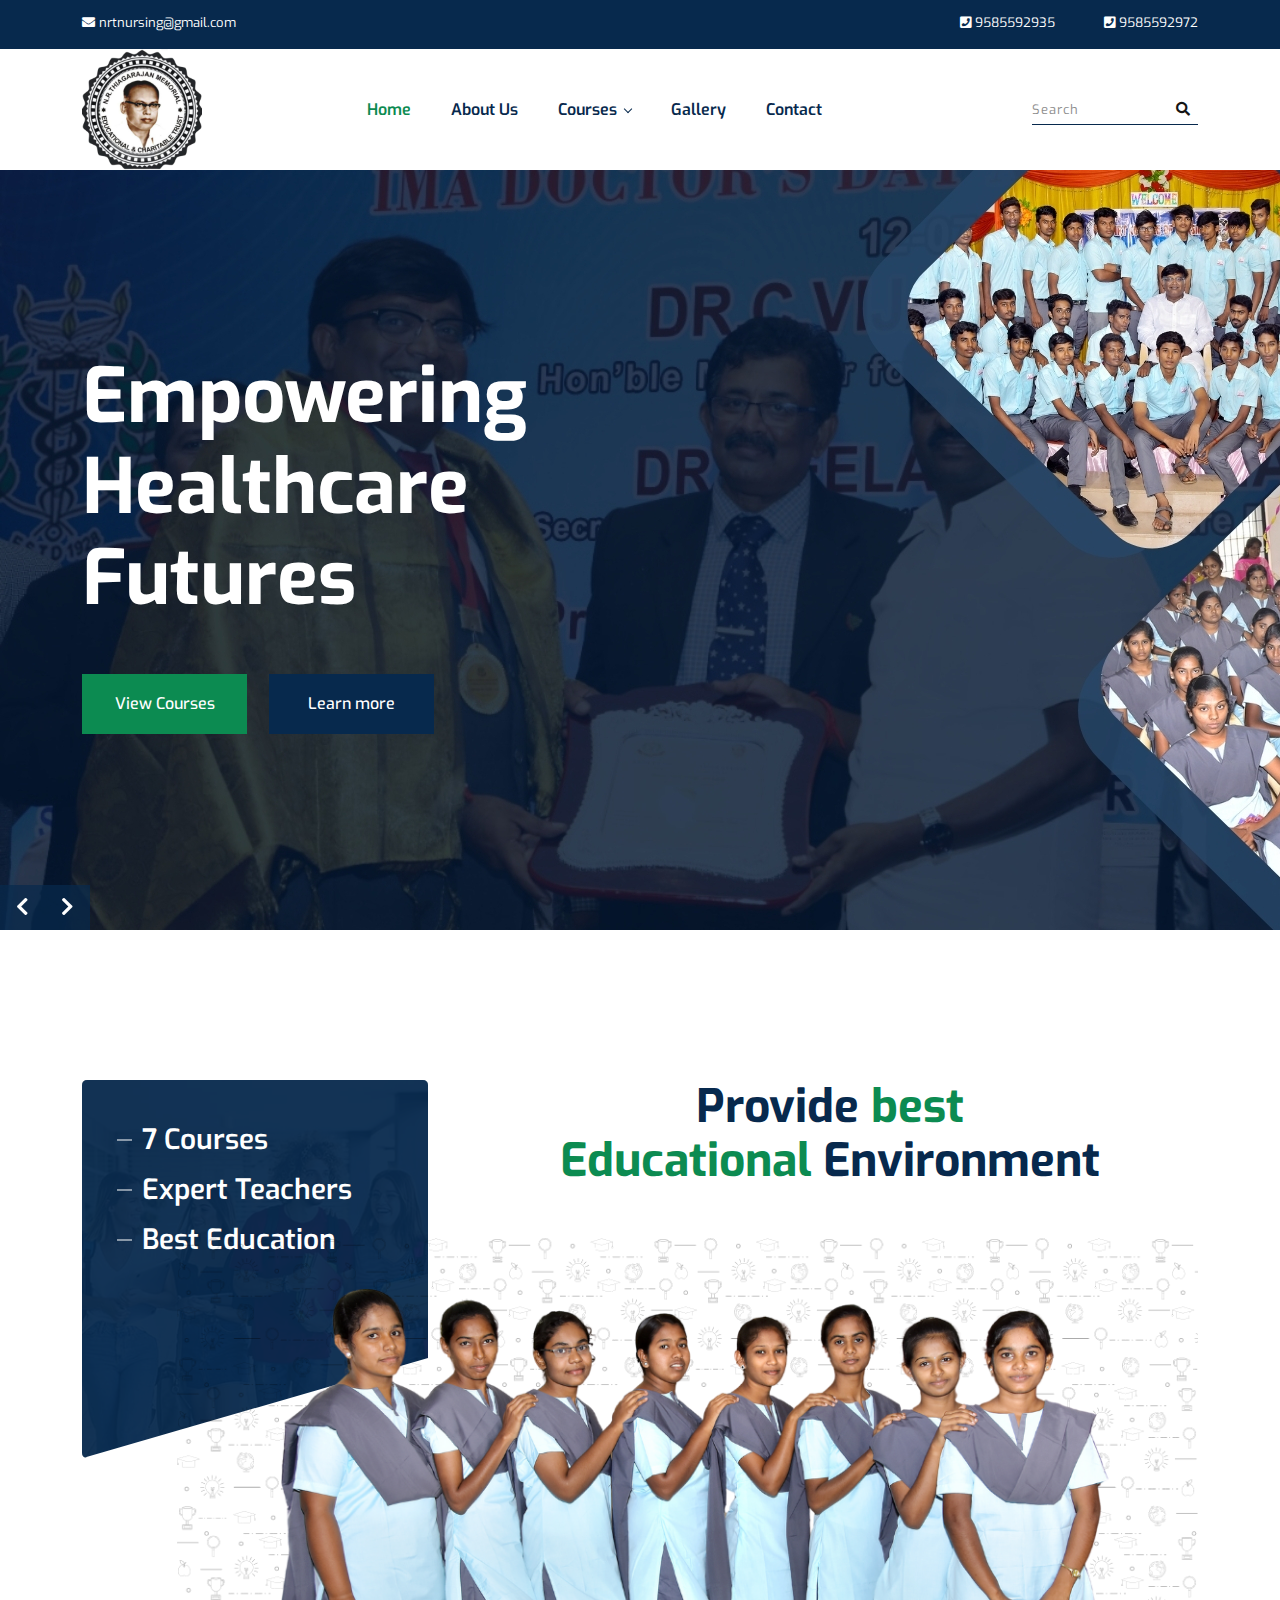
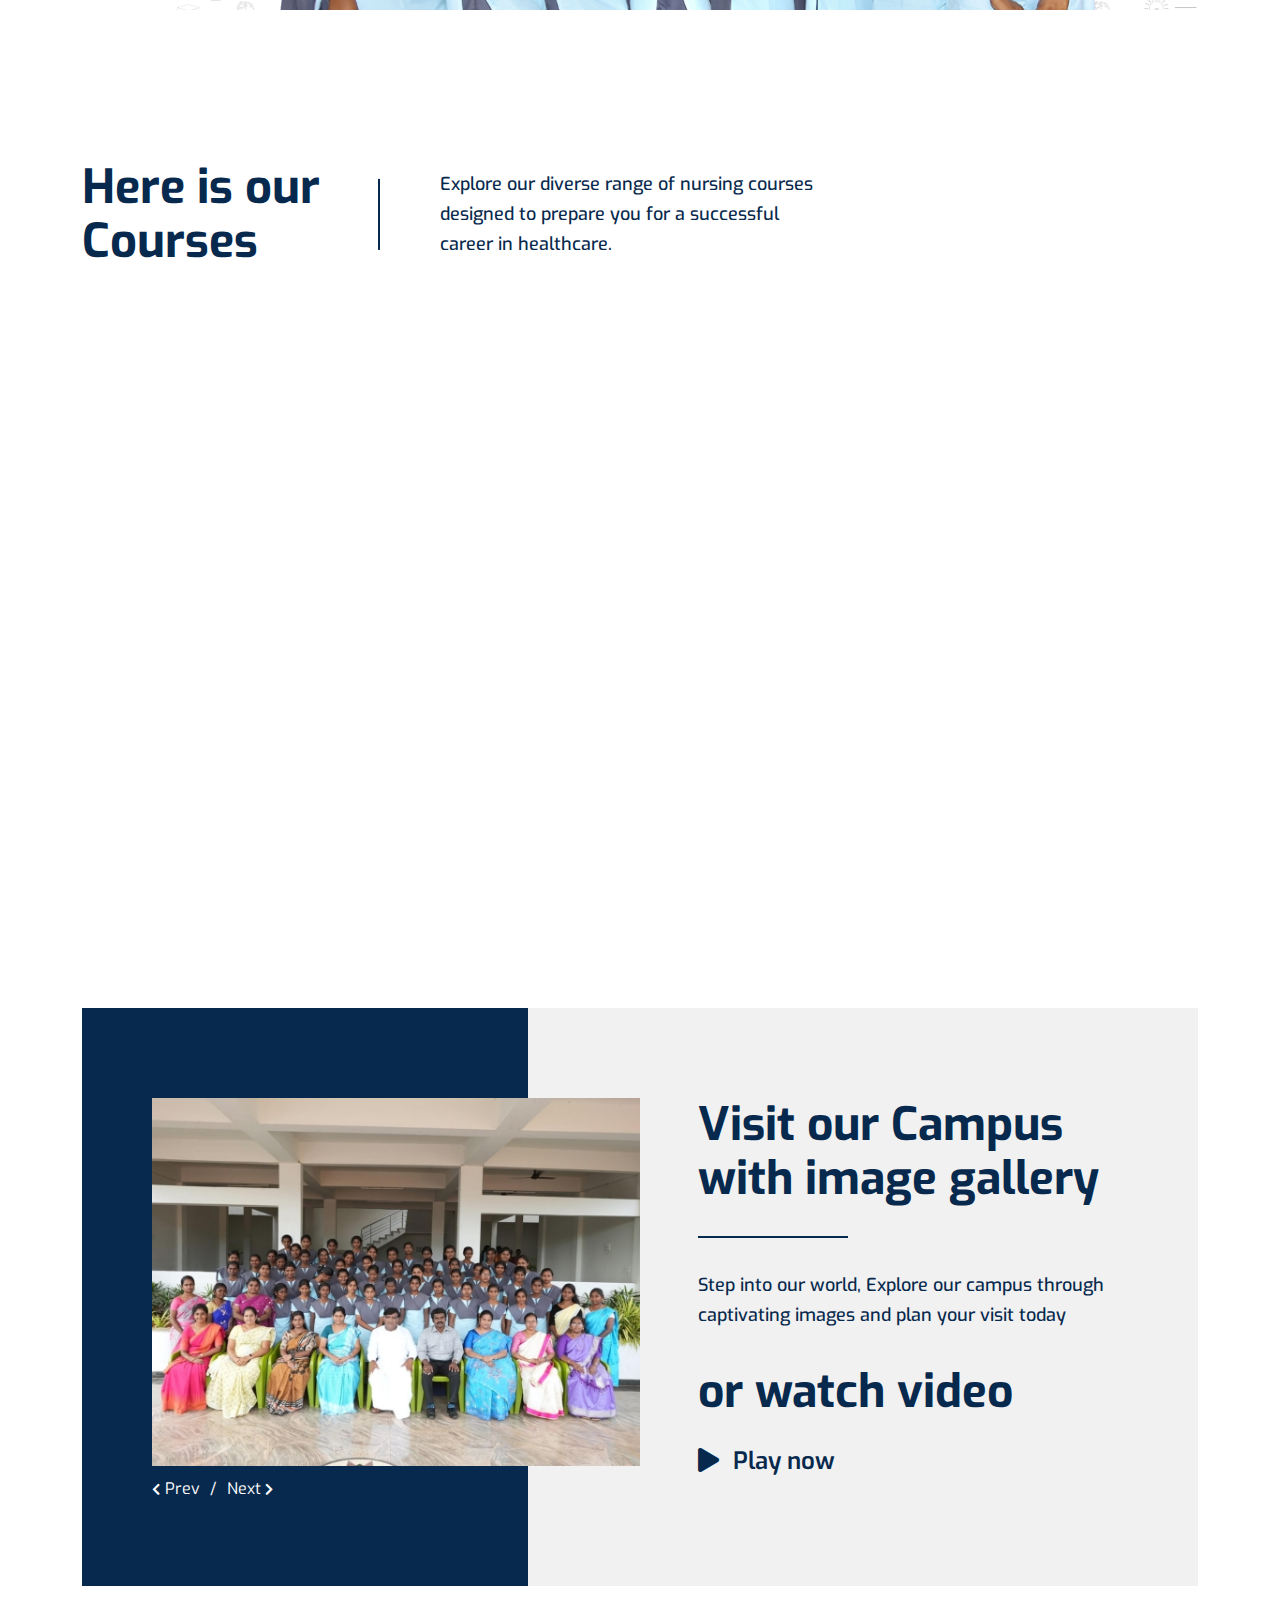
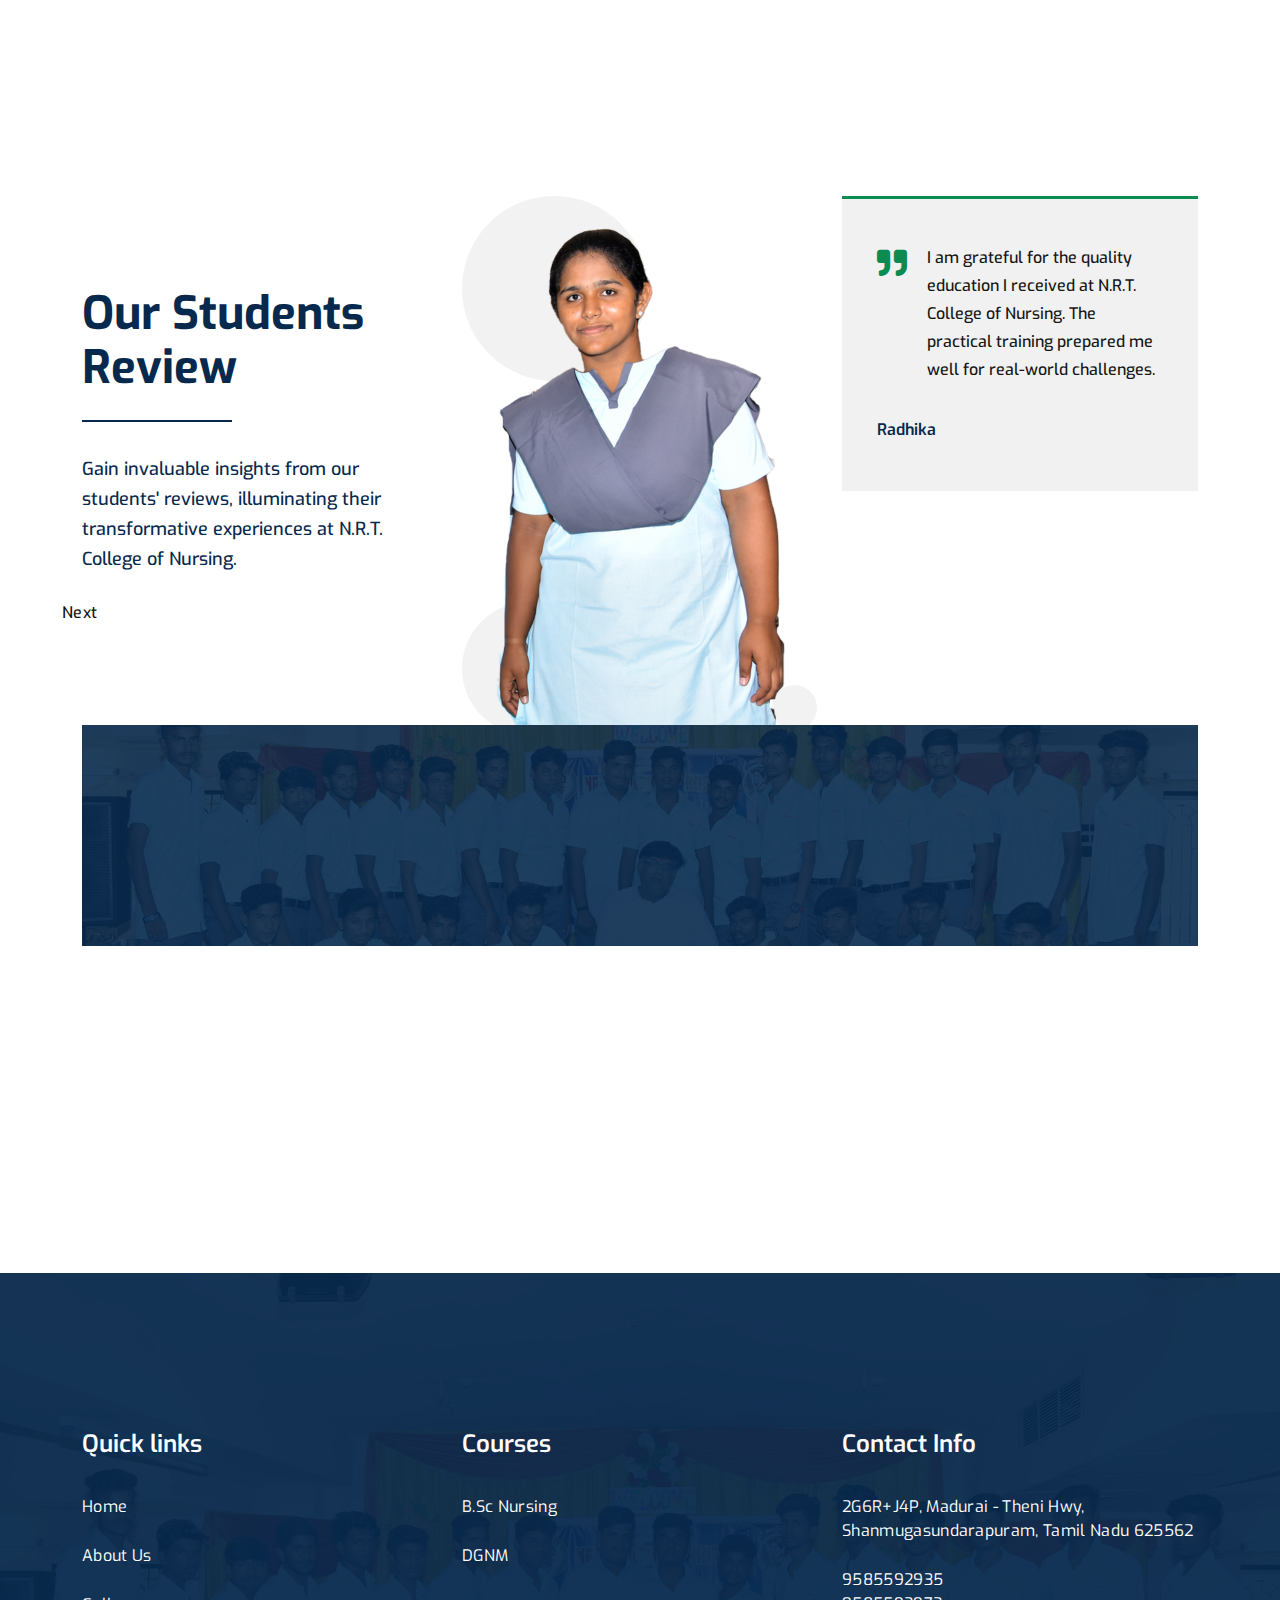
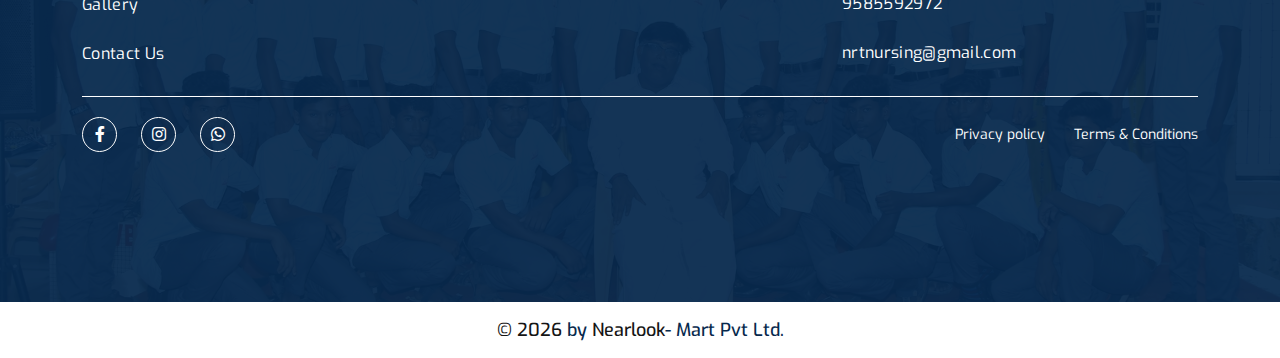
<file: index.html>
<!doctype html>
<html class="no-js" lang="en">



<head>
    <meta charset="utf-8">
    
    <!--====== Title ======-->
    <title>NRT | Nursing College</title>
    
    <meta name="description" content="">
    <meta name="viewport" content="width=device-width, initial-scale=1">

    <!--====== Favicon Icon ======-->
    <link rel="shortcut icon" href="assets/images/favicon.png" type="image/webp">
    
        
    <!-- CSS
    ============================================ -->

    <!--===== Vendor CSS (Bootstrap & Icon Font) =====-->
    <link rel="stylesheet" href="assets/css/plugins/bootstrap.min.css">
    <link rel="stylesheet" href="assets/css/plugins/fontawesome.min.css">
    <link rel="stylesheet" href="assets/css/plugins/default.css">


    <!--===== Plugins CSS (All Plugins Files) =====-->
    <link rel="stylesheet" href="assets/css/plugins/animate.min.css">
    <link rel="stylesheet" href="assets/css/plugins/slick.css">
    <link rel="stylesheet" href="assets/css/plugins/magnific-popup.css">

    <!--====== Main Style CSS ======-->
    <!-- <link rel="stylesheet" href="assets/css/style.css"> -->
    <link rel="stylesheet" href="assets/css/style.min.css">
    
</head>

<body>
    
    <!--====== Header Start ======-->

    <header class="header-area">
        <div class="header-top">
            <div class="container">
                <div class="header-top-wrapper d-flex flex-wrap justify-content-sm-between">
                    <div class="header-top-left mt-10">
                        <ul class="header-meta">
                            <li><a href="mailto:nrtnursing@gmail.com"><i class="fas fa-envelope "></i> nrtnursing@gmail.com</a></li>
                        </ul>
                      
                    </div>
                    <div class="header-top-right mt-10">
                        <div class="header-link">
                          <a class="text-white" href="tel: 9585592935">   <i class="fas fa-phone-square "></i> 9585592935</a>
                            <a class="text-white" href="tel:9585592972">  <i class="fas fa-phone-square "></i> 9585592972</a>
                            <!-- <a class="register" href="register.html">Register</a> -->
                        </div>
                    </div>
                </div>
            </div>
        </div>

        <div id="navigation" class="navigation navigation-landscape">
            <div class="container position-relative">
                <div class="row align-items-center">
                    <div class="col-lg-3">
                        <div class="header-logo">
                            <a href="index.html"><img src="assets/images/logo.png" width="120" height="25" alt="Logo"></a>
                        </div>
                    </div>
                    <div class="col-lg-7 position-static">
                        <div class="nav-toggle"></div>
                        <nav class="nav-menus-wrapper">
                            <ul class="nav-menu">
                                <li>
                                    <a class="active" href="index.html">Home</a>
                                </li>
                                <li><a href="about-us.html">About Us</a></li>
                                <li>
                                    <a href="#">Courses</a>
                                    <ul class="nav-dropdown nav-submenu">
                                        <li><a href="bsc-nursing.html">B.Sc., Nursing</a></li>                       
                                        <li><a href="dgnm.html">DGNM</a></li>
                                        
                                    </ul>
                                </li>
                                <li><a href="gallery.html">Gallery</a></li>
                                <li><a href="contact.html">Contact</a></li>
                            </ul>
                        </nav>
                    </div>
                    <div class="col-lg-2 position-static">
                        <div class="header-search">
                            <form action="#">
                                <input type="text" placeholder="Search">
                                <button><i class="fas fa-search"></i></button>
                            </form>
                        </div>
                    </div>
                </div>
            </div>
        </div>
    </header>

    <!--====== Header Ends ======-->
    
    <!--====== Slider Start ======-->

    <section class="slider-area slider-active">
        <div class="single-slider d-flex align-items-center bg_cover" style="background-image: url(assets/images/slider-1.jpg);">
            <div class="container">
                <div class="slider-content">
                    <h2 class="title" data-animation="fadeInLeft" data-delay="0.2s">Empowering Healthcare Futures</h2>
                    <ul class="slider-btn">
                        <li><a data-animation="fadeInUp" data-delay="0.6s" class="main-btn main-btn-2" href="#">View Courses</a></li>
                        <li><a data-animation="fadeInUp" data-delay="1s" class="main-btn" href="#">Learn more</a></li>
                    </ul>
                </div>
            </div>
        </div>
        <div class="single-slider d-flex align-items-center bg_cover" style="background-image: url(assets/images/slider-2.jpg);">
            <div class="container">
                <div class="slider-content">
                    <h2 class="title" data-animation="fadeInLeft" data-delay="0.2s">Nurturing Nursing Excellence</h2>
                    <ul class="slider-btn">
                        <li><a data-animation="fadeInUp" data-delay="0.6s" class="main-btn main-btn-2" href="#">View Courses</a></li>
                        <li><a data-animation="fadeInUp" data-delay="1s" class="main-btn" href="#">Learn more</a></li>
                    </ul>
                </div>
            </div>
        </div>
    </section>

    <!--====== Slider Ends ======-->
    
    <!--====== Features Start ======-->

    <section class="features-area">
        <div class="container">
            <div class="features-wrapper">
                <div class="row justify-content-end">
                    <div class="col-lg-8">
                        <h2 class="features-title">Provide <span>best <br> Educational</span> Environment</h2>
                    </div>
                </div>
                <div class="row justify-content-end">
                    <div class="col-lg-11">
                        <div class="features-image">
                            <img src="assets/images/features.png" width="1061" height="387" alt="features">
                        </div>
                    </div>
                </div>
                <div class="features-mask">
                    <div class="features-mask-image bg_cover" style="background-image: url(assets/images/features-bg.webp);">
                    </div>
                    <div class="features-mask-content">
                        <p>7 Courses</p>
                        <p>Expert Teachers</p>
                         <p>Best Education</p>
                    </div>
                </div>
            </div>
        </div>
    </section>

    <!--====== Features Ends ======-->
    
    <!--====== Top Courses Start ======-->

    <section class="top-courses-area">
        <div class="container">
            <div class="row">
                <div class="col-lg-8">
                    <div class="section-title mt-40">
                        <h2 class="title">Here is our <br> Courses</h2>
                        <p>Explore our diverse range of nursing courses designed to prepare you for a successful career in healthcare.</p>
                    </div>
                </div>
            </div>
            <div class="courses-wrapper">
                <div class="row">
                    <div class="col-lg-6 col-sm-6 courses-col">
                        <div class="single-courses mt-30 wow fadeInUpBig" data-wow-duration="1s" data-wow-delay="0.2s">
                            <!-- <a href="#" class="category">#Science</a> -->
                            <h4 class="courses-title"><a href="bsc-nursing.html">B.SC Nursing</a></h4>
                            <div class="duration-fee">
                                <p class="duration">Duration: <span> 4 year</span></p>
                                <!-- <p class="fee">Fee: <span> $540</span></p> -->
                            </div>
                            <div class="rating">
                                <span>Rating: </span>
                                <ul class="star">
                                    <li><i class="fas fa-star"></i></li>
                                    <li><i class="fas fa-star"></i></li>
                                    <li><i class="fas fa-star"></i></li>
                                    <li><i class="fas fa-star"></i></li>
                                    <li><i class="fas fa-star"></i></li>
                                </ul>
                            </div>
                            <div class="courses-link">
                                <a class="apply" href="#">Online Apply</a>
                                <a class="more" href="bsc-nursing.html">Read more <i class="fas fa-chevron-right"></i></a>
                            </div>
                        </div>
                    </div>
                    <div class="col-lg-6 col-sm-6 courses-col">
                        <div class="single-courses mt-30 wow fadeInUpBig" data-wow-duration="1s" data-wow-delay="0.4s">
                            <!-- <a href="#" class="category">#Science</a> -->
                            <h4 class="courses-title"><a href="dgnm.html">DGNM</a></h4>
                            <div class="duration-fee">
                                <p class="duration">Duration: <span> 3 year</span></p>
                                <!-- <p class="fee">Fee: <span> $540</span></p> -->
                            </div>
                            <div class="rating">
                                <span>Rating: </span>
                                <ul class="star">
                                    <li><i class="fas fa-star"></i></li>
                                    <li><i class="fas fa-star"></i></li>
                                    <li><i class="fas fa-star"></i></li>
                                    <li><i class="fas fa-star"></i></li>
                                    <li><i class="fas fa-star"></i></li>
                                </ul>
                            </div>
                            <div class="courses-link">
                                <a class="apply" href="#">Online Apply</a>
                                <a class="more" href="dgnm.html">Read more <i class="fas fa-chevron-right"></i></a>
                            </div>
                        </div>
                    </div>
                    <!-- <div class="col-lg-3 col-sm-6 courses-col">
                        <div class="single-courses mt-30 wow fadeInUpBig" data-wow-duration="1s" data-wow-delay="0.6s">
                            <a href="#" class="category">#Business</a>
                            <h4 class="courses-title"><a href="bsc-cardiac-technology.html">B.SC Cardiac Technology</a></h4>
                            <div class="duration-fee">
                                <p class="duration">Duration: <span> 3 year</span></p>
                                <p class="fee">Fee: <span> $540</span></p> 
                            </div>
                            <div class="rating">
                                <span>Rating: </span>
                                <ul class="star">
                                    <li><i class="fas fa-star"></i></li>
                                    <li><i class="fas fa-star"></i></li>
                                    <li><i class="fas fa-star"></i></li>
                                    <li><i class="fas fa-star"></i></li>
                                    <li><i class="fas fa-star"></i></li>
                                </ul>
                            </div>
                            <div class="courses-link">
                                <a class="apply" href="#">Online Apply</a>
                                <a class="more" href="bsc-cardiac-technology.html">Read more <i class="fas fa-chevron-right"></i></a>
                            </div>
                        </div>
                    </div> -->
                    <!-- <div class="col-lg-3 col-sm-6 courses-col">
                        <div class="single-courses mt-30 wow fadeInUpBig" data-wow-duration="1s" data-wow-delay="0.8s">
                             <a href="#" class="category">#Marketing</a> 
                            <h4 class="courses-title"><a href="bsc-dialysis-technology.html">B.SC Dialysis Technology</a></h4>
                            <div class="duration-fee">
                                <p class="duration">Duration: <span> 4 year</span></p>
                                 <p class="fee">Fee: <span> $540</span></p> 
                            </div>
                            <div class="rating">
                                <span>Rating: </span>
                                <ul class="star">
                                    <li><i class="fas fa-star"></i></li>
                                    <li><i class="fas fa-star"></i></li>
                                    <li><i class="fas fa-star"></i></li>
                                    <li><i class="fas fa-star"></i></li>
                                    <li><i class="fas fa-star"></i></li>
                                </ul>
                            </div>
                            <div class="courses-link">
                                <a class="apply" href="#">Online Apply</a>
                                <a class="more" href="bsc-dialysis-technology.html">Read more <i class="fas fa-chevron-right"></i></a>
                            </div>
                        </div>
                    </div> -->
                    <!-- <div class="col-lg-3 col-sm-6 courses-col">
                        <div class="single-courses mt-30 wow fadeInUpBig" data-wow-duration="1s" data-wow-delay="1s">
                             <a href="#" class="category">#Business</a> 
                            <h4 class="courses-title"><a href="bsc-physician-assistant.html">B.SC Physician Assistant</a></h4>
                            <div class="duration-fee">
                                <p class="duration">Duration: <span> 4 year</span></p>
                                 <p class="fee">Fee: <span> $540</span></p> 
                            </div>
                            <div class="rating">
                                <span>Rating: </span>
                                <ul class="star">
                                    <li><i class="fas fa-star"></i></li>
                                    <li><i class="fas fa-star"></i></li>
                                    <li><i class="fas fa-star"></i></li>
                                    <li><i class="fas fa-star"></i></li>
                                    <li><i class="fas fa-star"></i></li>
                                </ul>
                            </div>
                            <div class="courses-link">
                                <a class="apply" href="#">Online Apply</a>
                                <a class="more" href="bsc-physician-assistant.html">Read more <i class="fas fa-chevron-right"></i></a>
                            </div>
                        </div>
                    </div> -->
                    <!-- <div class="col-lg-3 col-sm-6 courses-col">
                        <div class="single-courses mt-30 wow fadeInUpBig" data-wow-duration="1s" data-wow-delay="1.2s">
                           
                            <h4 class="courses-title"><a href="bsc-critical-care-technology.html">B.SC.Critical Care Technology</a></h4>
                            <div class="duration-fee">
                                <p class="duration">Duration: <span> 4 year</span></p>
                                 <p class="fee">Fee: <span> $540</span></p> 
                            </div>
                            <div class="rating">
                                <span>Rating: </span>
                                <ul class="star">
                                    <li><i class="fas fa-star"></i></li>
                                    <li><i class="fas fa-star"></i></li>
                                    <li><i class="fas fa-star"></i></li>
                                    <li><i class="fas fa-star"></i></li>
                                    <li><i class="fas fa-star"></i></li>
                                </ul>
                            </div>
                            <div class="courses-link">
                                <a class="apply" href="#">Online Apply</a>
                                <a class="more" href="bsc-critical-care-technology.html">Read more <i class="fas fa-chevron-right"></i></a>
                            </div>
                        </div>
                    </div> -->
                    <!-- <div class="col-lg-3 col-sm-6 courses-col">
                        <div class="single-courses mt-30 wow fadeInUpBig" data-wow-duration="1s" data-wow-delay="1.4s">
                             <a href="#" class="category">#Science</a> 
                            <h4 class="courses-title"><a href="bcs-operation-theatre-anaesthesia.html">B.SC.Operation Theatre and Anaesthesia</a></h4>
                            <div class="duration-fee">
                                <p class="duration">Duration: <span> 3 year</span></p>
                                 <p class="fee">Fee: <span> $540</span></p> 
                            </div>
                            <div class="rating">
                                <span>Rating: </span>
                                <ul class="star">
                                    <li><i class="fas fa-star"></i></li>
                                    <li><i class="fas fa-star"></i></li>
                                    <li><i class="fas fa-star"></i></li>
                                    <li><i class="fas fa-star"></i></li>
                                    <li><i class="fas fa-star"></i></li>
                                </ul>
                            </div>
                            <div class="courses-link">
                                <a class="apply" href="#">Online Apply</a>
                                <a class="more" href="bcs-operation-theatre-anaesthesia.html">Read more <i class="fas fa-chevron-right"></i></a>
                            </div>
                        </div>
                    </div> -->
                    
                </div>
            </div>
        </div>
    </section>

    <!--====== Top Courses Ends ======-->
    
    <!--====== Specialty Start ======-->

    <div class="specialty-area">
        <div class="container">
            <div class="row no-gutters wow fadeInUpBig" data-wow-duration="1s" data-wow-delay="0.2s">
                <div class="col-sm-4">
                    <div class="single-specialty mt-30">
                        <div class="specialty-box">
                            <div class="box-icon">
                                <img src="assets/images/icon/icon-1.webp" width="70" height="70" alt="icon">
                            </div>
                            <div class="box-content">
                                <p>Skill Based Scholarships</p>
                            </div>
                        </div>
                    </div>
                </div>
                <div class="col-sm-4">
                    <div class="single-specialty active mt-30">
                        <div class="specialty-box">
                            <div class="box-icon">
                                <img src="assets/images/icon/icon-2.webp" width="70" height="70" alt="icon">
                            </div>
                            <div class="box-content">
                                <p>Download Prospectus</p>
                            </div>
                        </div>
                    </div>
                </div>
                <div class="col-sm-4">
                    <div class="single-specialty mt-30">
                        <div class="specialty-box">
                            <div class="box-icon">
                                <img src="assets/images/icon/icon-3.webp" width="70" height="70" alt="icon">
                            </div>
                            <div class="box-content">
                                <p>After Course Certification</p>
                            </div>
                        </div>
                    </div>
                </div>
            </div>
        </div>
    </div>

    <!--====== Specialty Ends ======-->
    
    <!--====== Campus Visit Start ======-->

    <section class="campus-visit-area">
        <div class="container">
            <div class="campus-visit-wrapper">
                <div class="campus-image-col">
                    <div class="campus-image">
                        <div class=" single-campus">
                            <img src="assets/images/campus-1.jpg" width="521" height="392" alt="Campus">
                        </div>
                        <div class="single-campus">
                            <img src="assets/images/campus-2.jpg" width="521" height="392" alt="Campus">
                        </div>                     
                    </div>
                </div>
                <div class="campus-content-col">
                    <div class="campus-content">
                        <h2 class="campus-title">Visit our Campus with image gallery</h2>
                        <span class="line"></span>
                        <p>Step into our world, Explore our campus through captivating images and plan your visit today</p>
                        <h3 class="video-title">or watch video</h3>
                        <a class="play video-popup" href="https://youtu.be/Y1IqLOY9Jks?si=VB4vkTRq0tWG-OL5"><i class="fas fa-play"></i> <span>Play now</span></a>
                    </div>
                </div>
            </div>
        </div>
    </section>

    <!--====== Campus Visit Ends ======-->
    
    <!--====== Event Start ======-->

    <!-- <section class="event-area">
        <div class="container">
            <div class="event-title-tab-menu">
                <div class="event-title mt-40">
                    <h2 class="title">Up Coming <br> Events</h2>
                </div>
            
                <div class="event-tab-menu mt-40">
                    <ul class="nav">
                        <li><a class="active" data-bs-toggle="tab" href="#courses">Courses</a></li>
                        <li><a data-bs-toggle="tab" href="#admission">Admission</a></li>
                        <li><a data-bs-toggle="tab" href="#training">Training</a></li>
                    </ul>
                </div>
            </div>
            <div class="tab-content event-tab-items wow fadeInUpBig" data-wow-duration="1s" data-wow-delay="0.2s">
                <div class="tab-pane fade show active" id="courses">
                    <div class="row">
                        <div class="col-lg-3 col-sm-6">
                            <div class="single-event text-center mt-30">
                                <span class="time">10.35 am to 1.00 pm</span>
                                <span class="date">25 May, 2020</span>
                                <h4 class="event-title"><a href="event-details.html">Micro Biological Workshop</a></h4>
                                <p class="place">Place: Central Hall, New York</p>
                                <a href="#" class="more">Read more <i class="far fa-chevron-right"></i></a>
                            </div>
                        </div>
                        <div class="col-lg-3 col-sm-6">
                            <div class="single-event text-center mt-30">
                                <span class="time">10.35 am to 1.00 pm</span>
                                <span class="date">25 May, 2020</span>
                                <h4 class="event-title"><a href="event-details.html">Micro Biological Workshop</a></h4>
                                <p class="place">Place: Central Hall, New York</p>
                                <a href="#" class="more">Read more <i class="far fa-chevron-right"></i></a>
                            </div>
                        </div>
                        <div class="col-lg-3 col-sm-6">
                            <div class="single-event text-center mt-30">
                                <span class="time">10.35 am to 1.00 pm</span>
                                <span class="date">25 May, 2020</span>
                                <h4 class="event-title"><a href="event-details.html">Micro Biological Workshop</a></h4>
                                <p class="place">Place: Central Hall, New York</p>
                                <a href="#" class="more">Read more <i class="far fa-chevron-right"></i></a>
                            </div>
                        </div>
                        <div class="col-lg-3 col-sm-6">
                            <div class="single-event text-center mt-30">
                                <span class="time">10.35 am to 1.00 pm</span>
                                <span class="date">25 May, 2020</span>
                                <h4 class="event-title"><a href="event-details.html">Micro Biological Workshop</a></h4>
                                <p class="place">Place: Central Hall, New York</p>
                                <a href="#" class="more">Read more <i class="far fa-chevron-right"></i></a>
                            </div>
                        </div>
                    </div>
                </div>
                <div class="tab-pane fade" id="admission">
                    <div class="row">
                        <div class="col-lg-3 col-sm-6">
                            <div class="single-event text-center mt-30">
                                <span class="time">10.35 am to 1.00 pm</span>
                                <span class="date">25 May, 2020</span>
                                <h4 class="event-title"><a href="event-details.html">Micro Biological Workshop</a></h4>
                                <p class="place">Place: Central Hall, New York</p>
                                <a href="#" class="more">Read more <i class="far fa-chevron-right"></i></a>
                            </div>
                        </div>
                        <div class="col-lg-3 col-sm-6">
                            <div class="single-event text-center mt-30">
                                <span class="time">10.35 am to 1.00 pm</span>
                                <span class="date">25 May, 2020</span>
                                <h4 class="event-title"><a href="event-details.html">Micro Biological Workshop</a></h4>
                                <p class="place">Place: Central Hall, New York</p>
                                <a href="#" class="more">Read more <i class="far fa-chevron-right"></i></a>
                            </div>
                        </div>
                        <div class="col-lg-3 col-sm-6">
                            <div class="single-event text-center mt-30">
                                <span class="time">10.35 am to 1.00 pm</span>
                                <span class="date">25 May, 2020</span>
                                <h4 class="event-title"><a href="event-details.html">Micro Biological Workshop</a></h4>
                                <p class="place">Place: Central Hall, New York</p>
                                <a href="#" class="more">Read more <i class="far fa-chevron-right"></i></a>
                            </div>
                        </div>
                        <div class="col-lg-3 col-sm-6">
                            <div class="single-event text-center mt-30">
                                <span class="time">10.35 am to 1.00 pm</span>
                                <span class="date">25 May, 2020</span>
                                <h4 class="event-title"><a href="event-details.html">Micro Biological Workshop</a></h4>
                                <p class="place">Place: Central Hall, New York</p>
                                <a href="#" class="more">Read more <i class="far fa-chevron-right"></i></a>
                            </div>
                        </div>
                    </div>
                </div>
                <div class="tab-pane fade" id="training">
                    <div class="row">
                        <div class="col-lg-3 col-sm-6">
                            <div class="single-event text-center mt-30">
                                <span class="time">10.35 am to 1.00 pm</span>
                                <span class="date">25 May, 2020</span>
                                <h4 class="event-title"><a href="event-details.html">Micro Biological Workshop</a></h4>
                                <p class="place">Place: Central Hall, New York</p>
                                <a href="#" class="more">Read more <i class="far fa-chevron-right"></i></a>
                            </div>
                        </div>
                        <div class="col-lg-3 col-sm-6">
                            <div class="single-event text-center mt-30">
                                <span class="time">10.35 am to 1.00 pm</span>
                                <span class="date">25 May, 2020</span>
                                <h4 class="event-title"><a href="event-details.html">Micro Biological Workshop</a></h4>
                                <p class="place">Place: Central Hall, New York</p>
                                <a href="#" class="more">Read more <i class="far fa-chevron-right"></i></a>
                            </div>
                        </div>
                        <div class="col-lg-3 col-sm-6">
                            <div class="single-event text-center mt-30">
                                <span class="time">10.35 am to 1.00 pm</span>
                                <span class="date">25 May, 2020</span>
                                <h4 class="event-title"><a href="event-details.html">Micro Biological Workshop</a></h4>
                                <p class="place">Place: Central Hall, New York</p>
                                <a href="#" class="more">Read more <i class="far fa-chevron-right"></i></a>
                            </div>
                        </div>
                        <div class="col-lg-3 col-sm-6">
                            <div class="single-event text-center mt-30">
                                <span class="time">10.35 am to 1.00 pm</span>
                                <span class="date">25 May, 2020</span>
                                <h4 class="event-title"><a href="event-details.html">Micro Biological Workshop</a></h4>
                                <p class="place">Place: Central Hall, New York</p>
                                <a href="#" class="more">Read more <i class="far fa-chevron-right"></i></a>
                            </div>
                        </div>
                    </div>
                </div>

                <div class="view-btn text-center">
                    <a href="#" class="view-more">View More <i class="fas fa-chevron-right"></i></a>
                </div>
            </div>            
        </div>
    </section> -->

    <!--====== Event Ends ======-->
    
    <!--====== Testimonials Start ======-->

    <section class="testimonials-area">
        <div class="container">
            <div class="row align-items-center">
                <div class="col-lg-4">
                    <div class="testimonials-title">
                        <h2 class="title">Our Students Review</h2>
                        <span class="line"></span>
                        <p>Gain invaluable insights from our students' reviews, illuminating their transformative experiences at N.R.T. College of Nursing.</p>
                    </div>
                </div>
                <div class="col-lg-8">
                    <div class="testimonials-wrapper">
                        <div class="testimonials-shape shape-1"></div>
                        <div class="testimonials-shape shape-2"></div>
                        <div class="testimonials-shape shape-3"></div>

                        <div class="row no-gutters">
                            <div class="col-lg-6 col-md-5">
                                <div class="testimonials-image">
                                    <div class="single-testimonial-image">
                                        <img src="assets/images/testimonials-1.png" width="313" height="579" alt="testimonials">
                                    </div>
                                    <div class="single-testimonial-image">
                                        <img src="assets/images/testimonials-2.png" width="313" height="579" alt="testimonials">
                                    </div>
                                    <div class="single-testimonial-image">
                                        <img src="assets/images/testimonials-3.png" width="313" height="579" alt="testimonials">
                                    </div>
                                </div>
                            </div>
                            <div class="col-lg-6 col-md-7">
                                <div class="testimonials-content">
                                    <div class="single-testimonial-content">
                                        <div class="content-text">
                                            <i class="fas fa-quote-right"></i>
                                            <p>I am grateful for the quality education I received at N.R.T. College of Nursing. The practical training prepared me well for real-world challenges.</p>
                                        </div>
                                        <div class="content-meta">
                                            <p class="name">Radhika</p>
                                            <p class="designation"></p>
                                        </div>
                                    </div>
                                    <div class="single-testimonial-content">
                                        <div class="content-text">
                                            <i class="fas fa-quote-right"></i>
                                            <p>The accredited programs at N.R.T. College of Nursing are top-notch. I feel confident and well-prepared to embark on my nursing journey.</p>
                                        </div>
                                        <div class="content-meta">
                                            <p class="name">Mala</p>
                                            <p class="designation"></p>
                                        </div>
                                    </div>
                                    <div class="single-testimonial-content">
                                        <div class="content-text">
                                            <i class="fas fa-quote-right"></i>
                                            <p>N.R.T. College of Nursing provided me with a nurturing environment where I could grow both personally and professionally. Highly recommend it</p>
                                        </div>
                                        <div class="content-meta">
                                            <p class="name">Saranya</p>
                                            <p class="designation"></p>
                                        </div>
                                    </div>
                                </div>
                            </div>
                        </div>
                    </div>
                </div>
            </div>
        </div>
    </section>

    <!--====== Testimonials Ends ======-->
    
    <!--====== Counter Start ======-->

    <div class="counter-area">
        <div class="container">
            <div class="counter-wrapper bg_cover" style="background-image: url(assets/images/counter-bg.jpg);">
                <div class="row">
                    <div class="col-sm-3 col-6 counter-col">
                        <div class="single-counter mt-30 wow fadeInLeftBig" data-wow-duration="1s" data-wow-delay="0.2s">
                            <span class="counter-count"><span class="count" data-count="3652">0</span> +</span>
                            <p>Students</p>
                        </div>
                    </div>
                    <div class="col-sm-3 col-6 counter-col">
                        <div class="single-counter mt-30 wow fadeInLeftBig" data-wow-duration="1s" data-wow-delay="0.4s">
                            <span class="counter-count"><span class="count" data-count="105">0</span> +</span>
                            <p>Faculties</p>
                        </div>
                    </div>
                    <div class="col-sm-3 col-6 counter-col">
                        <div class="single-counter mt-30 wow fadeInLeftBig" data-wow-duration="1s" data-wow-delay="0.6s">
                            <span class="counter-count"><span class="count" data-count="120">0</span> +</span>
                            <p>Branches</p>
                        </div>
                    </div>
                    <div class="col-sm-3 col-6 counter-col">
                        <div class="single-counter mt-30 wow fadeInLeftBig" data-wow-duration="1s" data-wow-delay="0.8s">
                            <span class="counter-count"><span class="count" data-count="30">0</span> +</span>
                            <p>Awards win</p>
                        </div>
                    </div>
                </div>
            </div>
        </div>
    </div>

    <!--====== Counter Ends ======-->
    
    <!--====== Blog Start ======-->

    <!-- <section class="blog-area">
        <div class="container">
            <div class="row justify-content-center">
                <div class="col-lg-5 col-md-9">
                    <div class="section-title-2 text-center">
                        <h2 class="title">Latest Blog Post</h2>
                        <span class="line"></span>
                        <p>Even slightly believable. If you are going use a passage of Lorem Ipsum need some</p>
                    </div>
                </div>
            </div>
            <div class="blog-wrapper">
                <div class="row-wrapper blog-active">
                    <div class="custom-col">
                        <div class="single-blog mt-30">
                            <div class="blog-image">
                                <a href="blog-details.html">
                                    <img src="assets/images/blog-1.webp" width="370" height="250" alt="blog">
                                </a>
                            </div>
                            <div class="blog-content">
                                <ul class="meta">
                                    <li><a href="#">25 May, 2020</a></li>
                                    <li><a href="#">By: Alex</a></li>
                                    <li><a href="#">12 Comments</a></li>
                                </ul>
                                <h4 class="blog-title"><a href="blog-details.html">Latest Micro Biological basic Workshop for Research</a></h4>
                                <a href="blog-details.html" class="more">Read more <i class="fas fa-chevron-right"></i></a>
                            </div>
                        </div>
                    </div>
                    <div class="custom-col">
                        <div class="single-blog mt-30">
                            <div class="blog-image">
                                <a href="blog-details.html">
                                    <img src="assets/images/blog-2.webp" width="370" height="250" alt="blog">
                                </a>
                            </div>
                            <div class="blog-content">
                                <ul class="meta">
                                    <li><a href="#">25 May, 2020</a></li>
                                    <li><a href="#">By: Alex</a></li>
                                    <li><a href="#">12 Comments</a></li>
                                </ul>
                                <h4 class="blog-title"><a href="blog-details.html">Latest Micro Biological basic Workshop for Research</a></h4>
                                <a href="blog-details.html" class="more">Read more <i class="fas fa-chevron-right"></i></a>
                            </div>
                        </div>
                    </div>
                    <div class="custom-col">
                        <div class="single-blog mt-30">
                            <div class="blog-image">
                                <a href="blog-details.html">
                                    <img src="assets/images/blog-3.webp" width="370" height="250" alt="blog">
                                </a>
                            </div>
                            <div class="blog-content">
                                <ul class="meta">
                                    <li><a href="#">25 May, 2020</a></li>
                                    <li><a href="#">By: Alex</a></li>
                                    <li><a href="#">12 Comments</a></li>
                                </ul>
                                <h4 class="blog-title"><a href="blog-details.html">Latest Micro Biological basic Workshop for Research</a></h4>
                                <a href="blog-details.html" class="more">Read more <i class="fas fa-chevron-right"></i></a>
                            </div>
                        </div>
                    </div>
                </div>
            </div>
        </div>
    </section> -->

    <!--====== Blog Ends ======-->
    
    <!--====== Newsletter Start ======-->

    <section class="newsletter-area">
        <div class="container">
            <div class="newsletter-wrapper bg_cover wow zoomIn" data-wow-duration="1s" data-wow-delay="0.2s" style="background-image: url(assets/images/newsletter-bg-1.webp);">
                <div class="row align-items-center">
                    <div class="col-lg-5">
                        <div class="section-title-2 mt-25">
                            <h2 class="title">Subscribe our Newsletter</h2>
                            <span class="line"></span>
                            <p>Elevate Your Nursing Journey, Stay Informed with Our Newslette.</p>
                        </div>
                    </div>
                    <div class="col-lg-7">
                        <div class="newsletter-form mt-30">
                            <form action="#">
                                <input type="text" placeholder="Enter your email here">
                                <button class="main-btn main-btn-2">Subscribe now</button>
                            </form>
                        </div>
                    </div>
                </div>
            </div>
        </div>
    </section>

    <!--====== Newsletter Ends ======-->
    
    <!--====== Footer Start ======-->

    <section class="footer-area footer-02 bg_cover" style="background-image: url(assets/images/counter-bg.jpg);">
        <div class="footer-widget">
            <div class="container">
                <div class="row">
                    
                    <div class="col-md-4 col-sm-6">
                        <div class="footer-link mt-45">
                            <h4 class="footer-title">Quick links</h4>
                            <ul class="link-list">
                                <li><a href="index.html">Home</a></li>
                                <li><a href="about-us.html">About Us</a></li>
                                <li><a href="gallery.html">Gallery</a></li>
                                <li><a href="contact.html">Contact Us</a></li>
                               
                            </ul>
                        </div>
                    </div>
                    <div class="col-md-4 col-sm-6">
                        <div class="footer-link mt-45">
                            <h4 class="footer-title">Courses </h4>
                            <ul class="link-list">
                                <li><a href="bsc-nursing.html">B.Sc Nursing</a></li>
                                <li><a href="dgnm.html">DGNM</a></li>
                                <!-- <li><a href="bsc-cardiac-technology.html">B.SC Cardiac Technology</a></li>
                                <li><a href="bsc-dialysis-technology.html">B.SC Dialysis Technology</a></li>
                                <li><a href="bsc-physician-assistant.html">B.SC Physician Assistant</a></li>
                                <li><a href="bsc-critical-care-technology.html">B.SC Critical Care Technology</a></li>
                                <li><a href="bcs-operation-theatre-anaesthesia.html">B.SC Operation Theatre & Anaesthesia</a></li> -->
                            </ul>
                        </div>
                    </div>
                    <div class="col-md-4 col-sm-6">
                        <div class="footer-link mt-45">
                            <h4 class="footer-title">Contact Info</h4>
                            <ul class="link-list">
                                <li>
                                    <p><a href="https://maps.app.goo.gl/tyKDN5jqpknFWDNSA">2G6R+J4P, Madurai - Theni Hwy, Shanmugasundarapuram, Tamil Nadu 625562</a></p>
                                </li>
                                <li>
                                    <p><a href="tel:9585592935"> 9585592935</a></p>
                                    <p><a href="tel:9585592972"></a>9585592972</p>
                                </li>
                                <li>
                                    <p><a href="mailto:nrtnursing@gmail.com">nrtnursing@gmail.com</a></p>
                                    <p></p>
                                </li>
                            </ul>
                        </div>
                    </div>
                </div>
                <div class="footer-widget-wrapper">
                    <div class="footer-social">
                        <ul class="social">
                            <li><a href="https://www.facebook.com/nrtinstitutions"><i class="fab fa-facebook-f"></i></a></li>
                            <li><a href="https://www.instagram.com/nrt_institutions/?fbclid=IwAR1vlr7nI8K-8p5CtDadeC8BbjoabZRcQt7vDaLwySHpFtQCH_GgwRVM5qk"><i class="fab fa-instagram"></i></a></li>
                            <li><a href="https://wa.me/9585592935"><i class="fab fa-whatsapp" aria-hidden="true"></i></a>
                        </ul>
                    </div>
                    <div class="footer-menu">
                        <ul class="menu">
                            <li><a href="privacy-policy.html">Privacy policy</a></li>
                            <li><a href="terms-conditions.html">Terms & Conditions</a></li>
                        </ul>
                    </div> 
                </div>
            </div>
        </div>
        <div class="footer-copyright">
            <div class="container">
                <div class="copyright text-center">
                    <p>&copy; <script>document.write(new Date().getFullYear());</script> <span>  by <a href="https://nearlooks.com/">Nearlook</a>- Mart Pvt Ltd.</p>
                </div>
            </div>
        </div>
    </section>

    <!--====== Footer Ends ======-->

    <!--====== BACK TOP TOP PART START ======-->

    <a href="#" class="back-to-top"><i class="fa fa-chevron-up"></i></a>

    <!--====== BACK TOP TOP PART ENDS ======-->




    <!--====== Jquery js ======-->
    <script src="assets/js/vendor/jquery-3.6.0.min.js"></script>
    <script src="assets/js/vendor/modernizr-3.7.1.min.js"></script>
    
    <!--====== All Plugins js ======-->
    <script src="assets/js/plugins/popper.min.js"></script>
    <script src="assets/js/plugins/bootstrap.min.js"></script>
    <script src="assets/js/plugins/slick.min.js"></script>
    <script src="assets/js/plugins/jquery.magnific-popup.min.js"></script>
    <script src="assets/js/plugins/imagesloaded.pkgd.min.js"></script>
    <script src="assets/js/plugins/isotope.pkgd.min.js"></script>
    <script src="assets/js/plugins/wow.min.js"></script>
    <script src="assets/js/plugins/ajax-contact.js"></script>
    

    <!--====== Main Activation  js ======-->
    <script src="assets/js/main.js"></script>

    
</body>



</html>
</file>
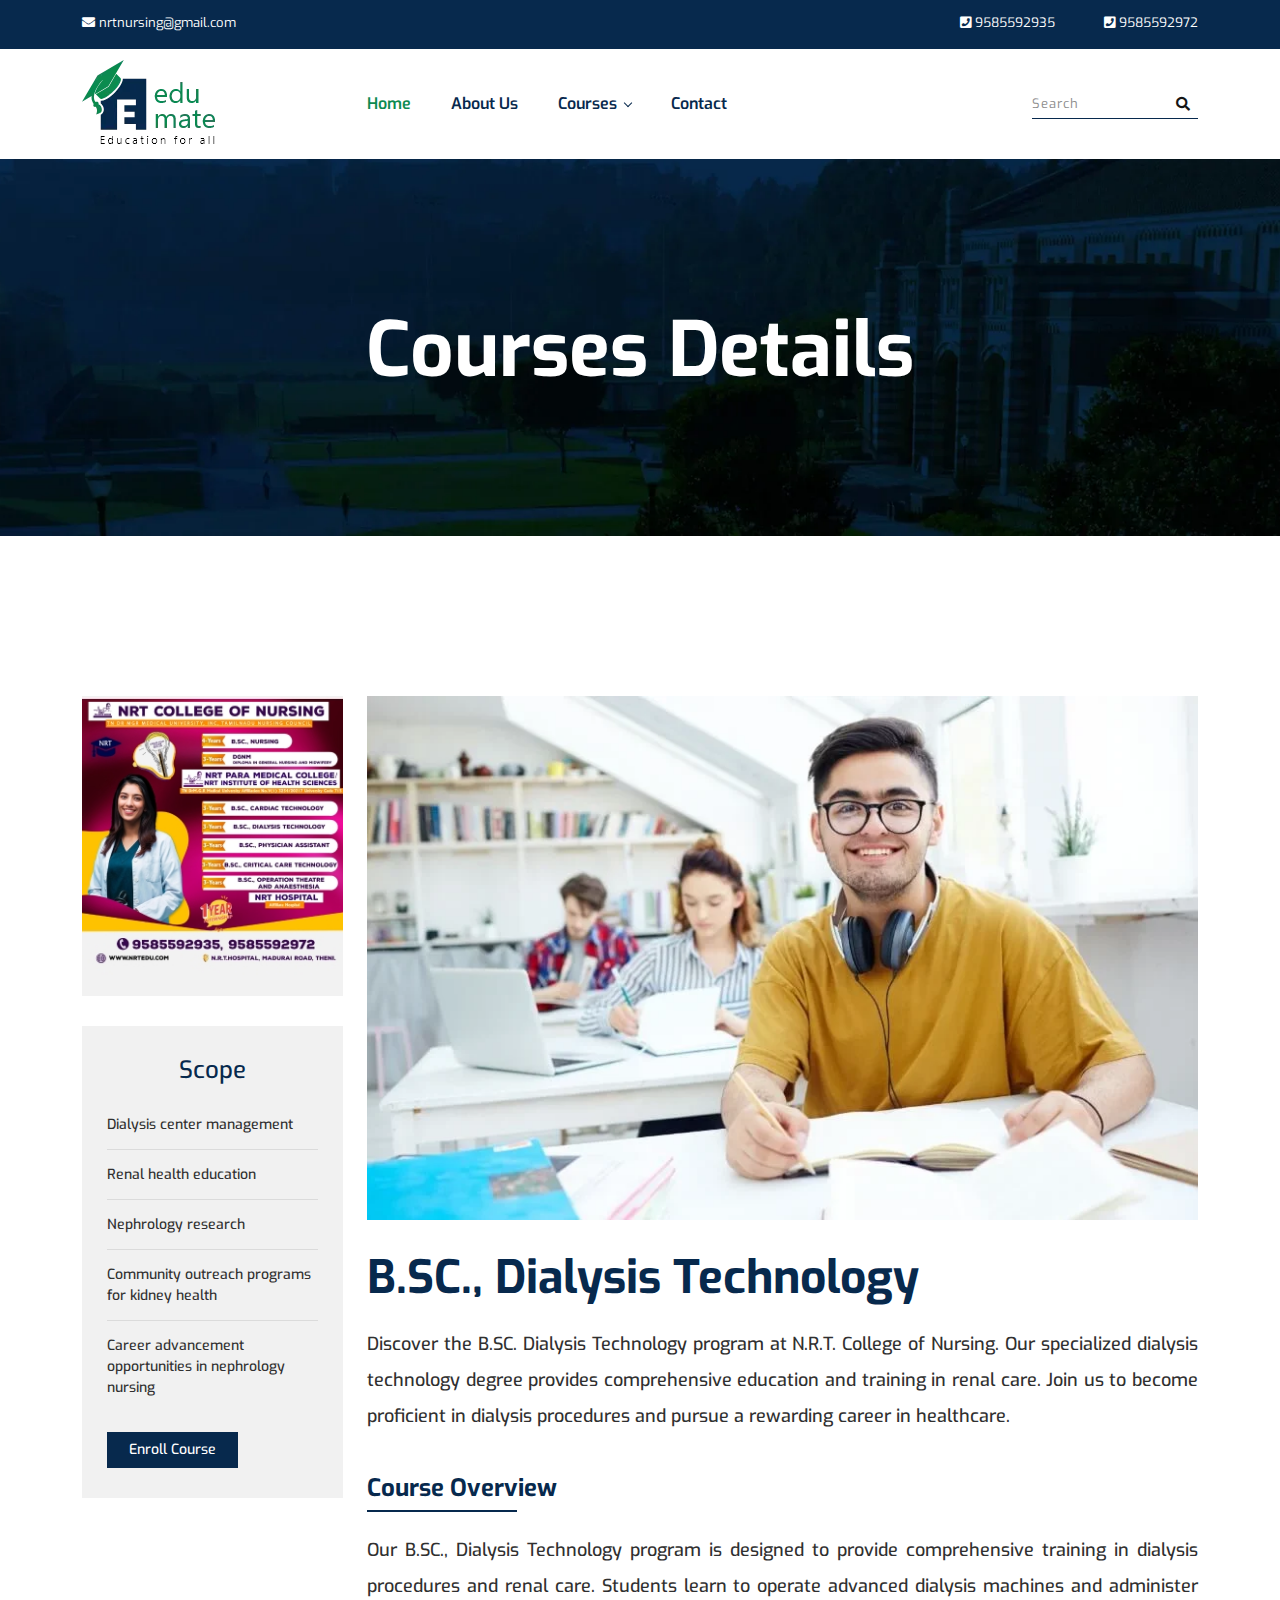
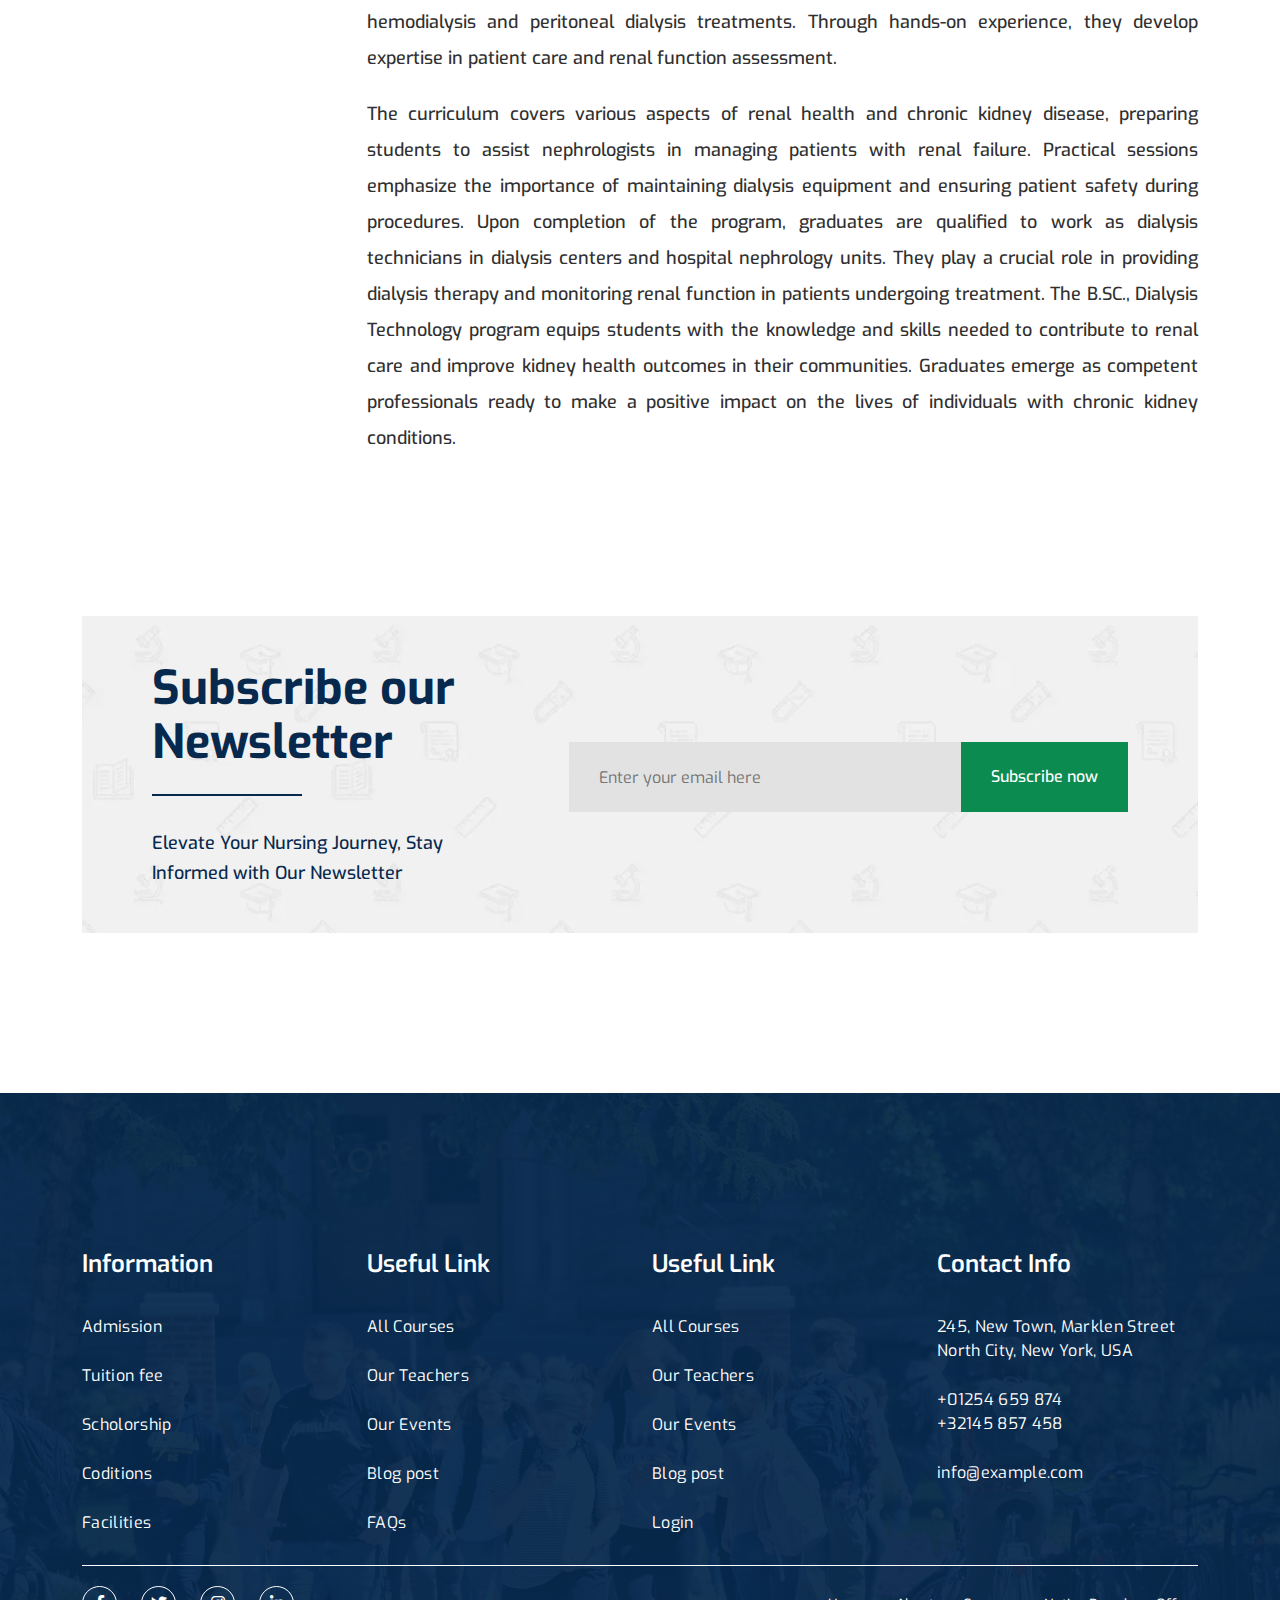
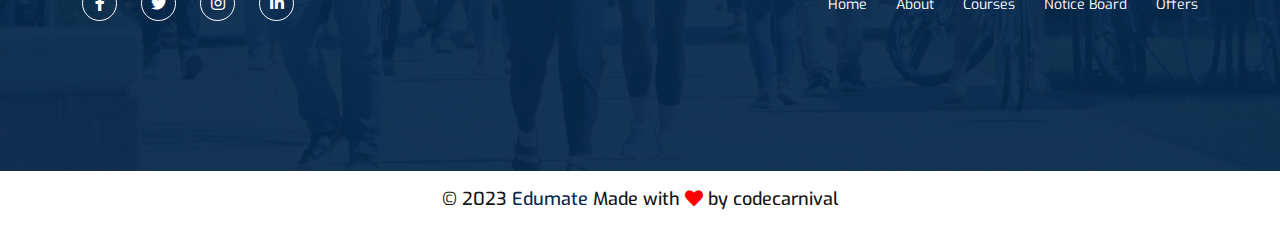
<file: bsc-dialysis-technology.html>
<!doctype html>
<html class="no-js" lang="en">



<head>
    <meta charset="utf-8">
    
    <!--====== Title ======-->
    <title>Edumate Education HTML Template</title>
    
    <meta name="description" content="">
    <meta name="viewport" content="width=device-width, initial-scale=1">

    <!--====== Favicon Icon ======-->
    <link rel="shortcut icon" href="assets/images/favicon.webp" type="image/webp">
    
        
    <!-- CSS
    ============================================ -->

    <!--===== Vendor CSS (Bootstrap & Icon Font) =====-->
    <link rel="stylesheet" href="assets/css/plugins/bootstrap.min.css">
    <link rel="stylesheet" href="assets/css/plugins/fontawesome.min.css">
    <link rel="stylesheet" href="assets/css/plugins/default.css">


    <!--===== Plugins CSS (All Plugins Files) =====-->
    <link rel="stylesheet" href="assets/css/plugins/animate.min.css">
    <link rel="stylesheet" href="assets/css/plugins/slick.css">
    <link rel="stylesheet" href="assets/css/plugins/magnific-popup.css">

    <!--====== Main Style CSS ======-->
    <!-- <link rel="stylesheet" href="assets/css/style.css"> -->
    <link rel="stylesheet" href="assets/css/style.min.css">
    
</head>

<body>
    
    <!--====== Header Start ======-->

    <header class="header-area">
        <div class="header-top">
            <div class="container">
                <div class="header-top-wrapper d-flex flex-wrap justify-content-sm-between">
                    <div class="header-top-left mt-10">
                        <ul class="header-meta">
                            <li><a href="mailto:nrtnursing@gmail.com"><i class="fas fa-envelope "></i> nrtnursing@gmail.com</a></li>
                        </ul>
                      
                    </div>
                    <div class="header-top-right mt-10">
                        <div class="header-link">
                          <a class="text-white" href="tel: 9585592935">   <i class="fas fa-phone-square "></i> 9585592935</a>
                            <a class="text-white" href="tel:9585592972">  <i class="fas fa-phone-square "></i> 9585592972</a>
                            <!-- <a class="register" href="register.html">Register</a> -->
                        </div>
                    </div>
                </div>
            </div>
        </div>

        <div id="navigation" class="navigation navigation-landscape">
            <div class="container position-relative">
                <div class="row align-items-center">
                    <div class="col-lg-3">
                        <div class="header-logo">
                            <a href="index.html"><img src="assets/images/logo.webp" width="135" height="88" alt="Logo"></a>
                        </div>
                    </div>
                    <div class="col-lg-7 position-static">
                        <div class="nav-toggle"></div>
                        <nav class="nav-menus-wrapper">
                            <ul class="nav-menu">
                                <li>
                                    <a class="active" href="index.html">Home</a>
                                </li>
                                <li><a href="about-us.html">About Us</a></li>
                                <li>
                                    <a href="#">Courses</a>
                                    <ul class="nav-dropdown nav-submenu">
                                        <li><a href="bsc-nursing.html">B.Sc., Nursing</a></li>                       
                                        <li><a href="dgnm.html">DGNM</a></li>
                                        <li><a href="bsc-cardiac-technology.html">B.Sc., Cardiac Technology</a></li>
                                        <li><a href="bsc-dialysis-technology.html">B.Sc., Dialysys Technology</a></li>
                                        <li><a href="bsc-physician-assistant.html">B.Sc., Physician Assistant</a></li>
                                        <li><a href="bsc-critical-care-technology.html">B.Sc., Critical care Technology</a></li>
                                        <li><a href="bcs-operation-theatre-anaesthesia.html">B.Sc., Operation Theatre and Anaesthesia</a></li>
                                    </ul>
                                </li>
                                <li><a href="contact.html">Contact</a></li>
                            </ul>
                        </nav>
                    </div>
                    <div class="col-lg-2 position-static">
                        <div class="header-search">
                            <form action="#">
                                <input type="text" placeholder="Search">
                                <button><i class="fas fa-search"></i></button>
                            </form>
                        </div>
                    </div>
                </div>
            </div>
        </div>
    </header>

    <!--====== Header Ends ======-->
    
    <!--====== Page Banner Start ======-->

    <section class="page-banner">
        <div class="page-banner-bg bg_cover" style="background-image: url(assets/images/page-banner.webp);">
            <div class="container">
                <div class="banner-content text-center">
                    <h2 class="title">Courses Details</h2>
                </div>
            </div>
        </div>
    </section>

    <!--====== Page Banner Ends ======-->

    <!--====== Courses Details Start ======-->

    <section class="courses-details">
        <div class="container">
            <div class="row flex-row-reverse">
                <div class="col-lg-9">
                    <div class="courses-details-content mt-50">
                        <img src="assets/images/courses-details.webp" width="845" height="533" alt="Course Details">

                        <h2 class="title">B.SC., Dialysis Technology</h2>

                        <p class="text">Discover the B.SC. Dialysis Technology program at N.R.T. College of Nursing. Our specialized dialysis technology degree provides comprehensive education and training in renal care. Join us to become proficient in dialysis procedures and pursue a rewarding career in healthcare.
                        </p>

                        <h5 class="sub-title">Course Overview</h5>

                        <p class="text">Our B.SC., Dialysis Technology program is designed to provide comprehensive training in dialysis procedures and renal care. Students learn to operate advanced dialysis machines and administer hemodialysis and peritoneal dialysis treatments. Through hands-on experience, they develop expertise in patient care and renal function assessment.</p>

                        <p class="text">The curriculum covers various aspects of renal health and chronic kidney disease, preparing students to assist nephrologists in managing patients with renal failure. Practical sessions emphasize the importance of maintaining dialysis equipment and ensuring patient safety during procedures. Upon completion of the program, graduates are qualified to work as dialysis technicians in dialysis centers and hospital nephrology units. They play a crucial role in providing dialysis therapy and monitoring renal function in patients undergoing treatment. The B.SC., Dialysis Technology program equips students with the knowledge and skills needed to contribute to renal care and improve kidney health outcomes in their communities. Graduates emerge as competent professionals ready to make a positive impact on the lives of individuals with chronic kidney conditions.

                        </p>
                    </div>

                    
                </div>
                 <div class="col-lg-3">
                    <div class="courses-sidebar pt-20">
                        

                        <div class="courses-sidebar-banner mt-30">
                            <a href="#">
                                <img src="assets/images/banner.jpg" width="270" height="310" alt="Banner">
                            </a>
                        </div>

                        <div class="courses-features mt-30">
                            <div class="sidebar-title">
                                <h4 class="title text-center">Scope</h4>
                            </div>
                            <ul class="courses-features-items">
                                <li>Dialysis center management</li>
                                <li>Renal health education</li>
                                <li>Nephrology research</li>
                                <li>Community outreach programs for kidney health</li>
                                <li> Career advancement opportunities in nephrology nursing</li>
                               
                            </ul>
                            <div class="sidebar-btn">
                                <a class="main-btn" href="#">Enroll Course</a>
                            </div>
                        </div>
                    </div>
                </div> 
            </div>
        </div>
    </section>

    <!--====== Courses Details Ends ======-->
    
    <!--====== Newsletter Start ======-->

    <section class="newsletter-area-2">
        <div class="container">
            <div class="newsletter-wrapper bg_cover" style="background-image: url(assets/images/newsletter-bg-1.webp);">
                <div class="row align-items-center">
                    <div class="col-lg-5">
                        <div class="section-title-2 mt-25">
                            <h2 class="title">Subscribe our Newsletter</h2>
                            <span class="line"></span>
                            <p>Elevate Your Nursing Journey, Stay Informed with Our Newsletter</p>
                        </div>
                    </div>
                    <div class="col-lg-7">
                        <div class="newsletter-form mt-30">
                            <form action="#">
                                <input type="text" placeholder="Enter your email here">
                                <button class="main-btn main-btn-2">Subscribe now</button>
                            </form>
                        </div>
                    </div>
                </div>
            </div>
        </div>
    </section>

    <!--====== Newsletter Ends ======-->
    
    <!--====== Footer Start ======-->

    <section class="footer-area footer-02 bg_cover" style="background-image: url(assets/images/counter-bg.webp);">
        <div class="footer-widget">
            <div class="container">
                <div class="row">
                    <div class="col-md-3 col-sm-6">
                        <div class="footer-link mt-45">
                            <h4 class="footer-title">Information</h4>
                            <ul class="link-list">
                                <li><a href="#">Admission</a></li>
                                <li><a href="#">Tuition fee</a></li>
                                <li><a href="#">Scholorship</a></li>
                                <li><a href="#">Coditions</a></li>
                                <li><a href="#">Facilities</a></li>
                            </ul>
                        </div>
                    </div>
                    <div class="col-md-3 col-sm-6">
                        <div class="footer-link mt-45">
                            <h4 class="footer-title">Useful Link</h4>
                            <ul class="link-list">
                                <li><a href="our-courses-left-sidebar.html">All Courses</a></li>
                                <li><a href="teachers.html">Our Teachers</a></li>
                                <li><a href="event.html">Our Events</a></li>
                                <li><a href="blog-left-sidebar.html">Blog post</a></li>
                                <li><a href="faq.html">FAQs</a></li>
                            </ul>
                        </div>
                    </div>
                    <div class="col-md-3 col-sm-6">
                        <div class="footer-link mt-45">
                            <h4 class="footer-title">Useful Link</h4>
                            <ul class="link-list">
                                <li><a href="#">All Courses</a></li>
                                <li><a href="#">Our Teachers</a></li>
                                <li><a href="#">Our Events</a></li>
                                <li><a href="#">Blog post</a></li>
                                <li><a href="login.html">Login</a></li>
                            </ul>
                        </div>
                    </div>
                    <div class="col-md-3 col-sm-6">
                        <div class="footer-link mt-45">
                            <h4 class="footer-title">Contact Info</h4>
                            <ul class="link-list">
                                <li>
                                    <p>245, New Town, Marklen Street North City, New York, USA</p>
                                </li>
                                <li>
                                    <p><a href="tel:+01254659874">+01254 659 874 </a></p>
                                    <p><a href="tel:+32145857458">+32145 857 458</a></p>
                                </li>
                                <li>
                                    <p><a href="mailto://info@example.com">info@example.com</a></p>
                                    <p></p>
                                </li>
                            </ul>
                        </div>
                    </div>
                </div>
                <div class="footer-widget-wrapper">
                    <div class="footer-social">
                        <ul class="social">
                            <li><a href="#"><i class="fab fa-facebook-f"></i></a></li>
                            <li><a href="#"><i class="fab fa-twitter"></i></a></li>
                            <li><a href="#"><i class="fab fa-instagram"></i></a></li>
                            <li><a href="#"><i class="fab fa-linkedin-in"></i></a></li>
                        </ul>
                    </div>
                    <div class="footer-menu">
                        <ul class="menu">
                            <li><a href="#">Home</a></li>
                            <li><a href="#">About</a></li>
                            <li><a href="#">Courses</a></li>
                            <li><a href="#">Notice Board</a></li>
                            <li><a href="#">Offers</a></li>
                        </ul>
                    </div>
                </div>
            </div>
        </div>
        <div class="footer-copyright">
            <div class="container">
                <div class="copyright text-center">
                    <p>&copy; 2023 <span> Edumate </span> Made with <i class="fa fa-heart"></i> by <a href="#">codecarnival</a></p>
                </div>
            </div>
        </div>
    </section>

    <!--====== Footer Ends ======-->

    <!--====== BACK TOP TOP PART START ======-->

    <a href="#" class="back-to-top"><i class="fa fa-chevron-up"></i></a>

    <!--====== BACK TOP TOP PART ENDS ======-->
    
    <!--====== Start ======-->

<!--
    <section class="">
        <div class="container">
            <div class="row">
                <div class="col-lg-">
                    
                </div>
            </div>
        </div>
    </section>
-->

    <!--====== Ends ======-->




    <!--====== Jquery js ======-->
    <script src="assets/js/vendor/jquery-3.6.0.min.js"></script>
    <script src="assets/js/vendor/modernizr-3.7.1.min.js"></script>
    
    <!--====== All Plugins js ======-->
    <script src="assets/js/plugins/popper.min.js"></script>
    <script src="assets/js/plugins/bootstrap.min.js"></script>
    <script src="assets/js/plugins/slick.min.js"></script>
    <script src="assets/js/plugins/jquery.magnific-popup.min.js"></script>
    <script src="assets/js/plugins/imagesloaded.pkgd.min.js"></script>
    <script src="assets/js/plugins/isotope.pkgd.min.js"></script>
    <script src="assets/js/plugins/wow.min.js"></script>
    <script src="assets/js/plugins/ajax-contact.js"></script>
    

    <!--====== Main Activation  js ======-->
    <script src="assets/js/main.js"></script>
    
    
</body>



</html>
</file>
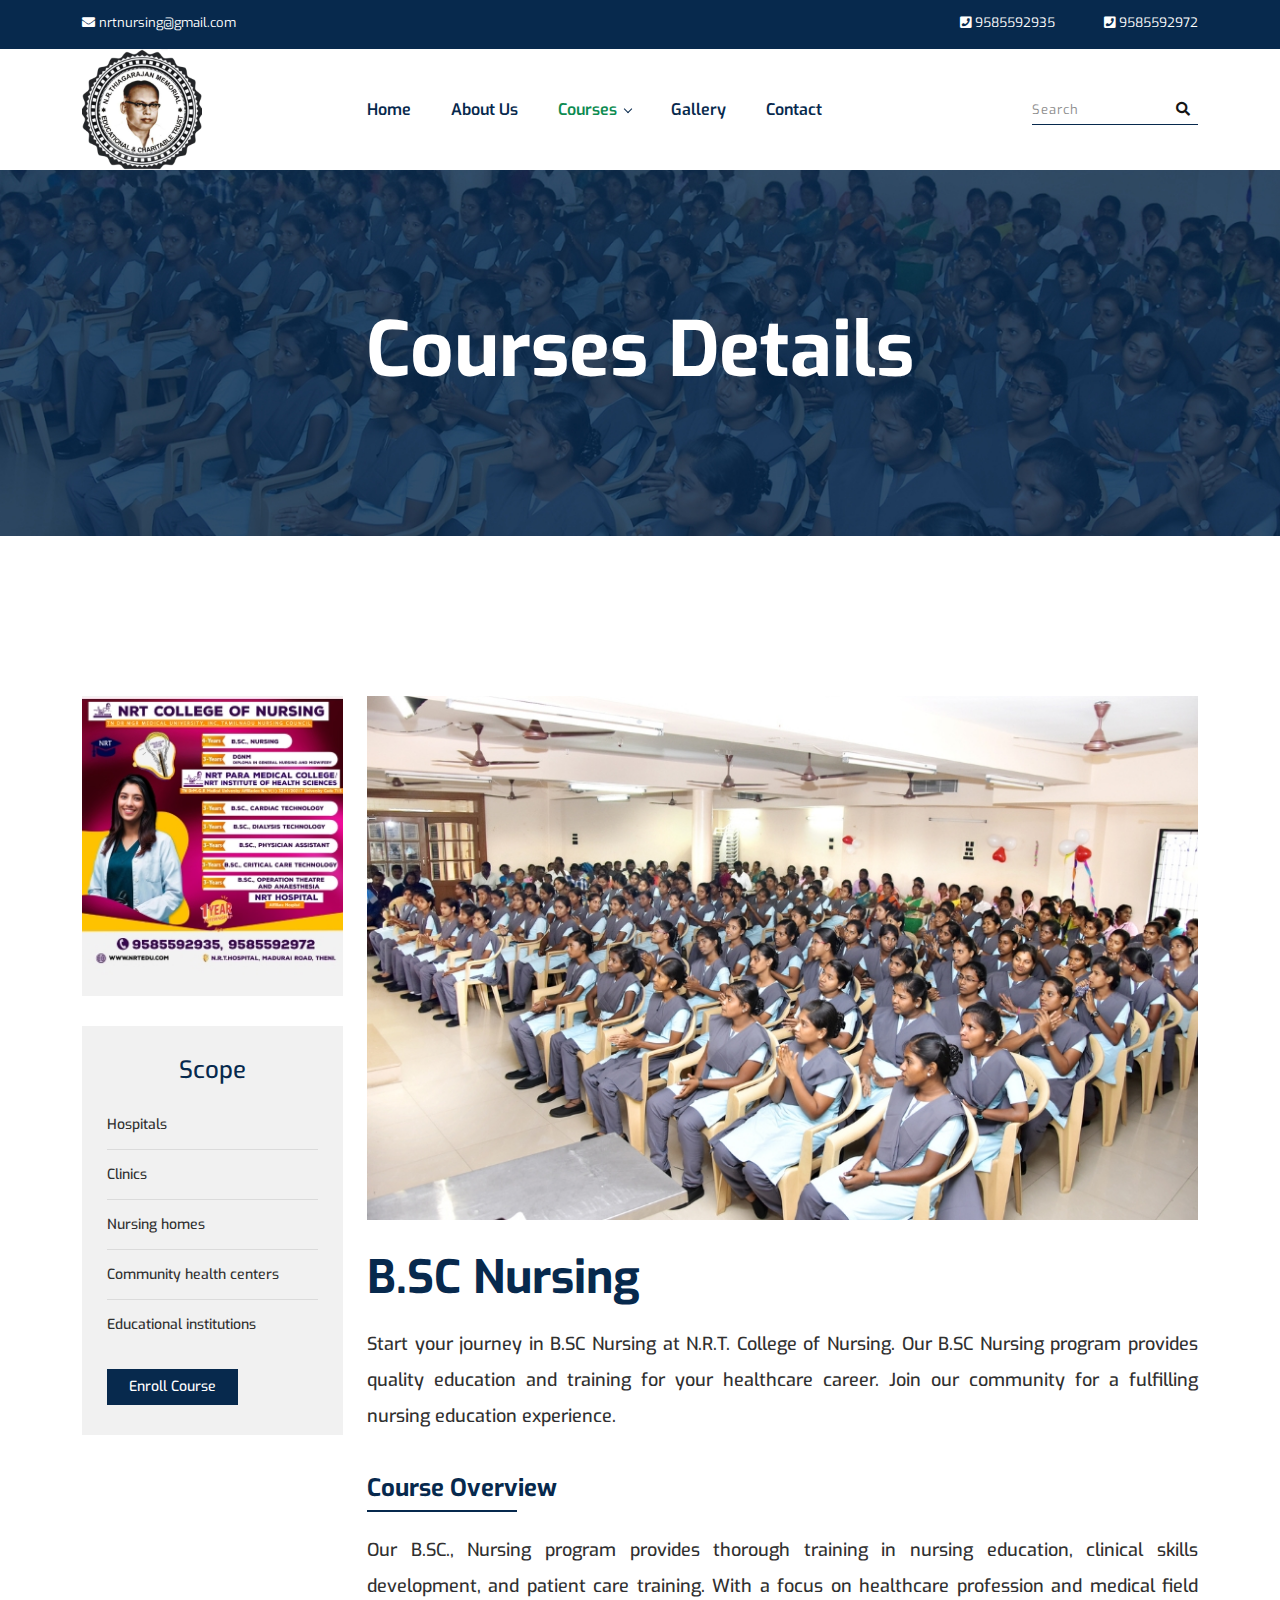
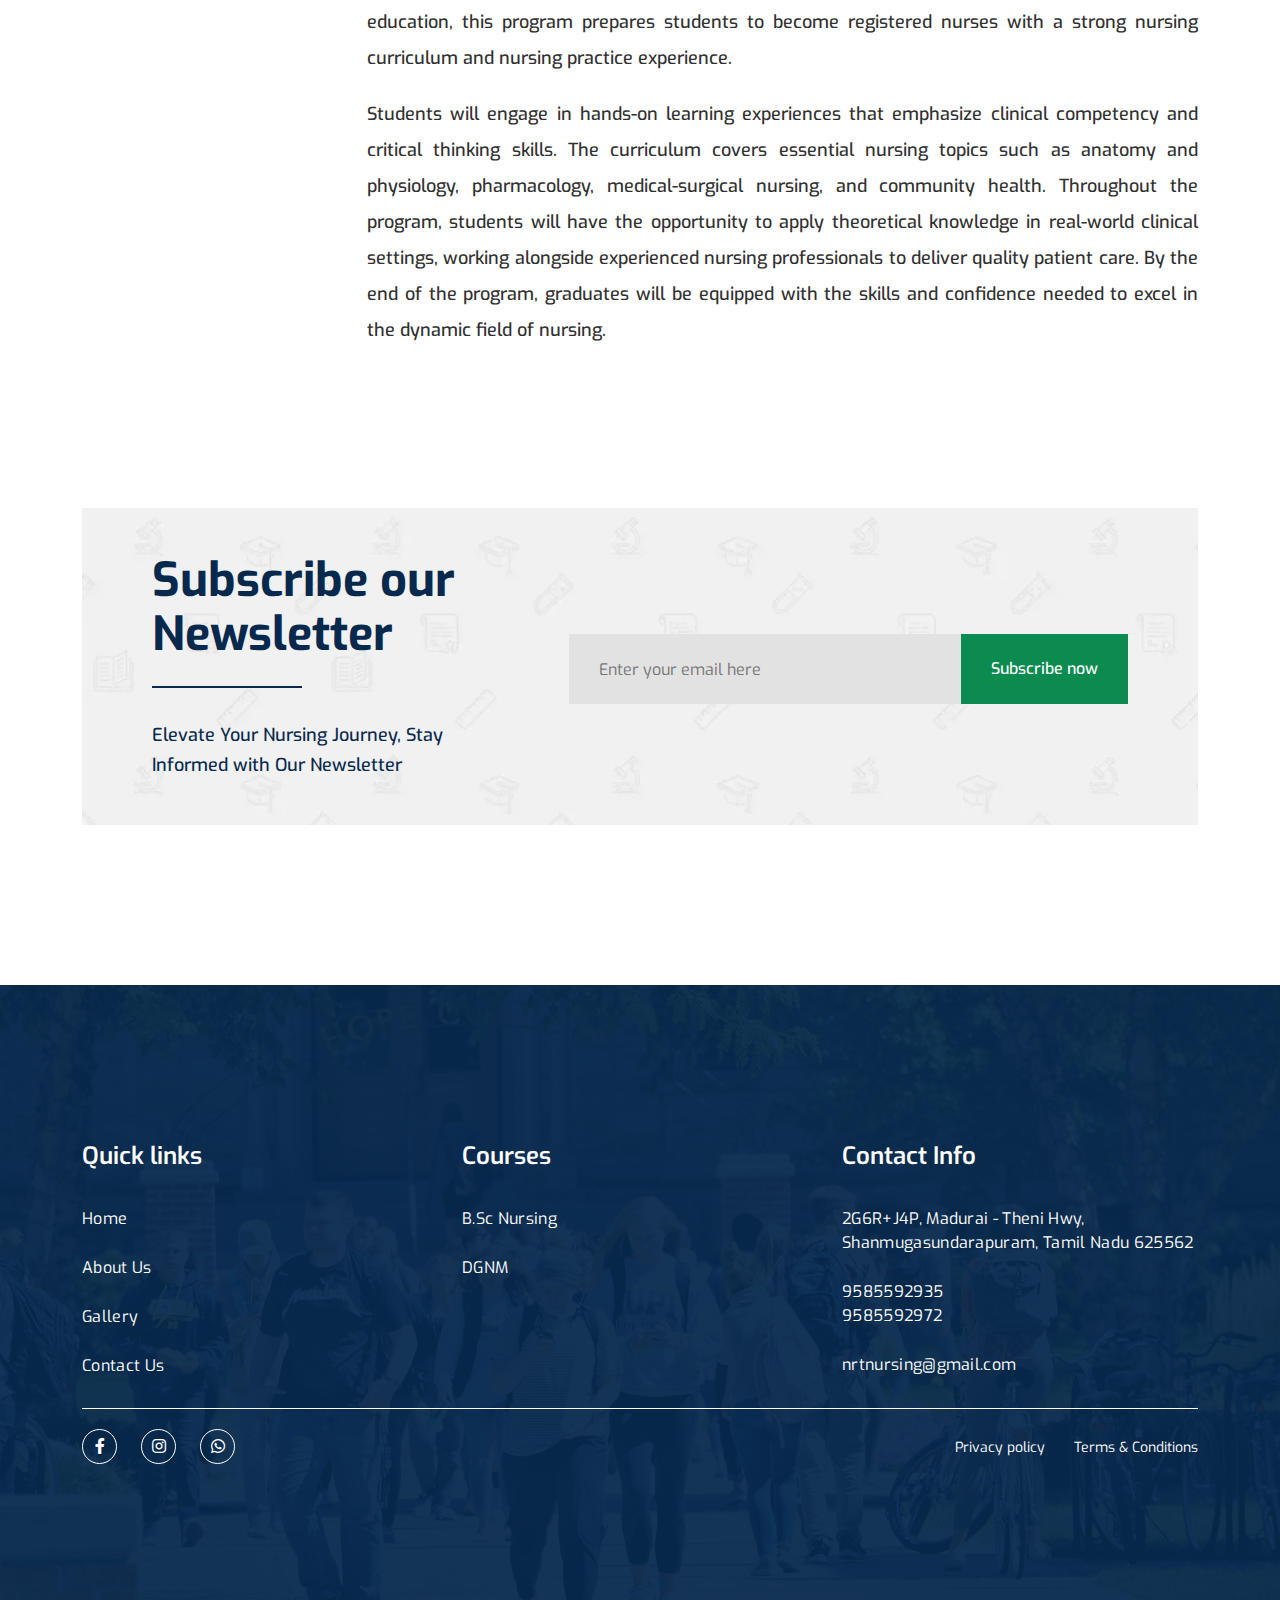
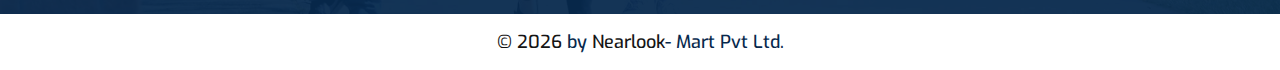
<file: bsc-nursing.html>
<!doctype html>
<html class="no-js" lang="en">



<head>
    <meta charset="utf-8">
    
    <!--====== Title ======-->
    <title>NRT| Nursing</title>
    
    <meta name="description" content="">
    <meta name="viewport" content="width=device-width, initial-scale=1">

    <!--====== Favicon Icon ======-->
    <link rel="shortcut icon" href="assets/images/favicon.png" type="image/webp">
    
        
    <!-- CSS
    ============================================ -->

    <!--===== Vendor CSS (Bootstrap & Icon Font) =====-->
    <link rel="stylesheet" href="assets/css/plugins/bootstrap.min.css">
    <link rel="stylesheet" href="assets/css/plugins/fontawesome.min.css">
    <link rel="stylesheet" href="assets/css/plugins/default.css">


    <!--===== Plugins CSS (All Plugins Files) =====-->
    <link rel="stylesheet" href="assets/css/plugins/animate.min.css">
    <link rel="stylesheet" href="assets/css/plugins/slick.css">
    <link rel="stylesheet" href="assets/css/plugins/magnific-popup.css">

    <!--====== Main Style CSS ======-->
    <!-- <link rel="stylesheet" href="assets/css/style.css"> -->
    <link rel="stylesheet" href="assets/css/style.min.css">
    
</head>

<body>
    
    <!--====== Header Start ======-->

    <header class="header-area">
        <div class="header-top">
            <div class="container">
                <div class="header-top-wrapper d-flex flex-wrap justify-content-sm-between">
                    <div class="header-top-left mt-10">
                        <ul class="header-meta">
                            <li><a href="mailto:nrtnursing@gmail.com"><i class="fas fa-envelope "></i> nrtnursing@gmail.com</a></li>
                        </ul>
                      
                    </div>
                    <div class="header-top-right mt-10">
                        <div class="header-link">
                          <a class="text-white" href="tel: 9585592935">   <i class="fas fa-phone-square "></i> 9585592935</a>
                            <a class="text-white" href="tel:9585592972">  <i class="fas fa-phone-square "></i> 9585592972</a>
                            <!-- <a class="register" href="register.html">Register</a> -->
                        </div>
                    </div>
                </div>
            </div>
        </div>

        <div id="navigation" class="navigation navigation-landscape">
            <div class="container position-relative">
                <div class="row align-items-center">
                    <div class="col-lg-3">
                        <div class="header-logo">
                            <a href="#"><img src="assets/images/logo.png" width="120" height="25" alt="Logo"></a>
                        </div>
                    </div>
                    <div class="col-lg-7 position-static">
                        <div class="nav-toggle"></div>
                        <nav class="nav-menus-wrapper">
                            <ul class="nav-menu">
                                <li>
                                    <a  href="index.html">Home</a>
                                </li>
                                <li><a href="about-us.html">About Us</a></li>
                                <li>
                                    <a class="active" href="#">Courses</a>
                                    <ul class="nav-dropdown nav-submenu">
                                        <li><a class="active" href="bsc-nursing.html">B.Sc., Nursing</a></li>                       
                                        <li><a href="dgnm.html">DGNM</a></li>
                                        
                                    </ul>
                                </li>
                                <li><a href="gallery.html">Gallery</a></li>
                                <li><a href="contact.html">Contact</a></li>
                            </ul>
                        </nav>
                    </div>
                    <div class="col-lg-2 position-static">
                        <div class="header-search">
                            <form action="#">
                                <input type="text" placeholder="Search">
                                <button><i class="fas fa-search"></i></button>
                            </form>
                        </div>
                    </div>
                </div>
            </div>
        </div>
    </header>

    <!--====== Header Ends ======-->
    
    <!--====== Page Banner Start ======-->

    <section class="page-banner">
        <div class="page-banner-bg bg_cover" style="background-image: url(assets/images/page-banner.jpg);">
            <div class="container">
                <div class="banner-content text-center">
                    <h2 class="title">Courses Details</h2>
                </div>
            </div>
        </div>
    </section>

    <!--====== Page Banner Ends ======-->

    <!--====== Courses Details Start ======-->

    <section class="courses-details">
        <div class="container">
            <div class="row flex-row-reverse">
                <div class="col-lg-9">
                    <div class="courses-details-content mt-50">
                        <img src="assets/images/courses/1.jpg" width="845" height="533" alt="Course Details">

                        <h2 class="title">B.SC Nursing</h2>

                        <p class="text">Start your journey in B.SC Nursing at N.R.T. College of Nursing. Our B.SC Nursing program provides quality education and training for your healthcare career. Join our community for a fulfilling nursing education experience.</p>

                        <h5 class="sub-title">Course Overview</h5>

                        <p class="text">Our B.SC., Nursing program provides thorough training in nursing education, clinical skills development, and patient care training. With a focus on healthcare profession and medical field education, this program prepares students to become registered nurses with a strong nursing curriculum and nursing practice experience.</p>

                        <p class="text">Students will engage in hands-on learning experiences that emphasize clinical competency and critical thinking skills. The curriculum covers essential nursing topics such as anatomy and physiology, pharmacology, medical-surgical nursing, and community health. Throughout the program, students will have the opportunity to apply theoretical knowledge in real-world clinical settings, working alongside experienced nursing professionals to deliver quality patient care. By the end of the program, graduates will be equipped with the skills and confidence needed to excel in the dynamic field of nursing.
                        </p>
                    </div>

                    
                </div>
                 <div class="col-lg-3">
                    <div class="courses-sidebar pt-20">
                        

                        <div class="courses-sidebar-banner mt-30">
                            <a href="#">
                                <img src="assets/images/banner.jpg" width="270" height="310" alt="Banner">
                            </a>
                        </div>

                        <div class="courses-features mt-30">
                            <div class="sidebar-title">
                                <h4 class="title text-center">Scope</h4>
                            </div>
                            <ul class="courses-features-items">
                                <li>Hospitals</li>
                                <li> Clinics</li>
                                <li>Nursing homes</li>
                                <li> Community health centers</li>
                                <li> Educational institutions</li>
                               
                            </ul>
                            <div class="sidebar-btn">
                                <a class="main-btn" href="https://docs.google.com/forms/d/e/1FAIpQLSf1wrKxOPM-fs6RETON3jMw0Xe5Rb3UjkmEpp7xRNk6GMFEBQ/viewform?usp=sf_link"target="_blank">Enroll Course</a>
                            </div>
                        </div>
                    </div>
                </div> 
            </div>
        </div>
    </section>

    <!--====== Courses Details Ends ======-->
    
    <!--====== Newsletter Start ======-->

    <section class="newsletter-area-2">
        <div class="container">
            <div class="newsletter-wrapper bg_cover" style="background-image: url(assets/images/newsletter-bg-1.webp);">
                <div class="row align-items-center">
                    <div class="col-lg-5">
                        <div class="section-title-2 mt-25">
                            <h2 class="title">Subscribe our Newsletter</h2>
                            <span class="line"></span>
                            <p>Elevate Your Nursing Journey, Stay Informed with Our Newsletter</p>
                        </div>
                    </div>
                    <div class="col-lg-7">
                        <div class="newsletter-form mt-30">
                            <form action="#">
                                <input type="text" placeholder="Enter your email here">
                                <button class="main-btn main-btn-2">Subscribe now</button>
                            </form>
                        </div>
                    </div>
                </div>
            </div>
        </div>
    </section>

    <!--====== Newsletter Ends ======-->
    
    <!--====== Footer Start ======-->

    <section class="footer-area footer-02 bg_cover" style="background-image: url(assets/images/counter-bg.webp);">
        <div class="footer-widget">
            <div class="container">
                <div class="row">
                    
                    <div class="col-md-4 col-sm-6">
                        <div class="footer-link mt-45">
                            <h4 class="footer-title">Quick links</h4>
                            <ul class="link-list">
                                <li><a href="index.html">Home</a></li>
                                <li><a href="about-us.html">About Us</a></li>
                                <li><a href="gallery.html">Gallery</a></li>
                                <li><a href="contact.html">Contact Us</a></li>
                              
                            </ul>
                        </div>
                    </div>
                    <div class="col-md-4 col-sm-6">
                        <div class="footer-link mt-45">
                            <h4 class="footer-title">Courses </h4>
                            <ul class="link-list">
                                <li><a href="bsc-nursing.html">B.Sc Nursing</a></li>
                                <li><a href="dgnm.html">DGNM</a></li>
                               
                            </ul>
                        </div>
                    </div>
                    <div class="col-md-4 col-sm-6">
                        <div class="footer-link mt-45">
                            <h4 class="footer-title">Contact Info</h4>
                            <ul class="link-list">
                                <li>
                                    <p><a href="https://maps.app.goo.gl/tyKDN5jqpknFWDNSA">2G6R+J4P, Madurai - Theni Hwy, Shanmugasundarapuram, Tamil Nadu 625562</a></p>
                                </li>
                                <li>
                                    <p><a href="tel:9585592935"> 9585592935</a></p>
                                    <p><a href="tel:9585592972"></a>9585592972</p>
                                </li>
                                <li>
                                    <p><a href="mailto:nrtnursing@gmail.com">nrtnursing@gmail.com</a></p>
                                    <p></p>
                                </li>
                            </ul>
                        </div>
                    </div>
                </div>
                <div class="footer-widget-wrapper">
                    <div class="footer-social">
                        <ul class="social">
                            <li><a href="https://www.facebook.com/nrtinstitutions"><i class="fab fa-facebook-f"></i></a></li>
                            <li><a href="https://www.instagram.com/nrt_institutions/?fbclid=IwAR1vlr7nI8K-8p5CtDadeC8BbjoabZRcQt7vDaLwySHpFtQCH_GgwRVM5qk"><i class="fab fa-instagram"></i></a></li>
                            <li><a href="https://wa.me/9585592935"><i class="fab fa-whatsapp" aria-hidden="true"></i></a>
                        </ul>
                    </div>
                    <div class="footer-menu">
                        <ul class="menu">
                            <li><a href="privacy-policy.html">Privacy policy</a></li>
                            <li><a href="terms-conditions.html">Terms & Conditions</a></li>
                        </ul>
                    </div> 
                </div>
            </div>
        </div>
        <div class="footer-copyright">
            <div class="container">
                <div class="copyright text-center">
                    <p>&copy; <script>document.write(new Date().getFullYear());</script> <span>  by <a href="https://nearlooks.com/">Nearlook</a>- Mart Pvt Ltd.</p>
                </div>
            </div>
        </div>
    </section>
    <!--====== Footer Ends ======-->

    <!--====== BACK TOP TOP PART START ======-->

    <a href="#" class="back-to-top"><i class="fa fa-chevron-up"></i></a>

    <!--====== BACK TOP TOP PART ENDS ======-->
    
    <!--====== Start ======-->

<!--
    <section class="">
        <div class="container">
            <div class="row">
                <div class="col-lg-">
                    
                </div>
            </div>
        </div>
    </section>
-->

    <!--====== Ends ======-->




    <!--====== Jquery js ======-->
    <script src="assets/js/vendor/jquery-3.6.0.min.js"></script>
    <script src="assets/js/vendor/modernizr-3.7.1.min.js"></script>
    
    <!--====== All Plugins js ======-->
    <script src="assets/js/plugins/popper.min.js"></script>
    <script src="assets/js/plugins/bootstrap.min.js"></script>
    <script src="assets/js/plugins/slick.min.js"></script>
    <script src="assets/js/plugins/jquery.magnific-popup.min.js"></script>
    <script src="assets/js/plugins/imagesloaded.pkgd.min.js"></script>
    <script src="assets/js/plugins/isotope.pkgd.min.js"></script>
    <script src="assets/js/plugins/wow.min.js"></script>
    <script src="assets/js/plugins/ajax-contact.js"></script>
    

    <!--====== Main Activation  js ======-->
    <script src="assets/js/main.js"></script>
    
    
</body>



</html>
</file>
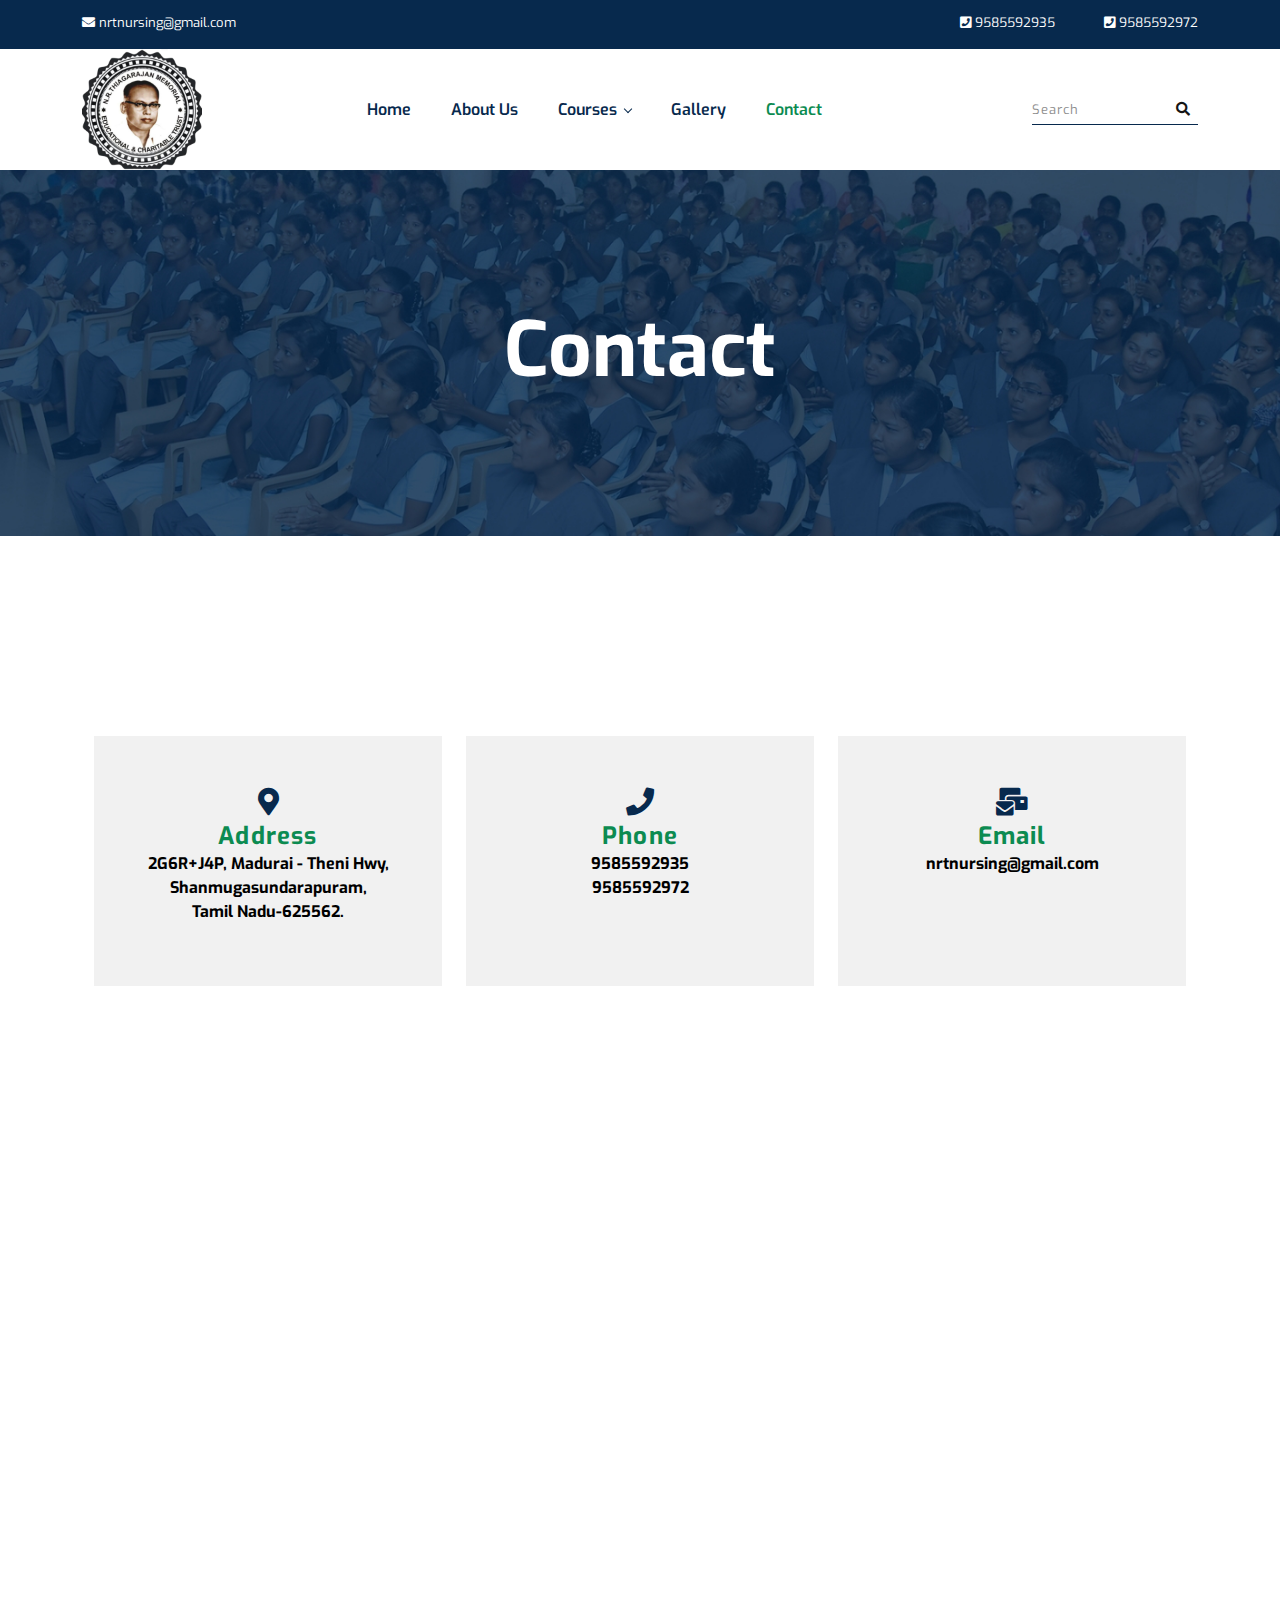
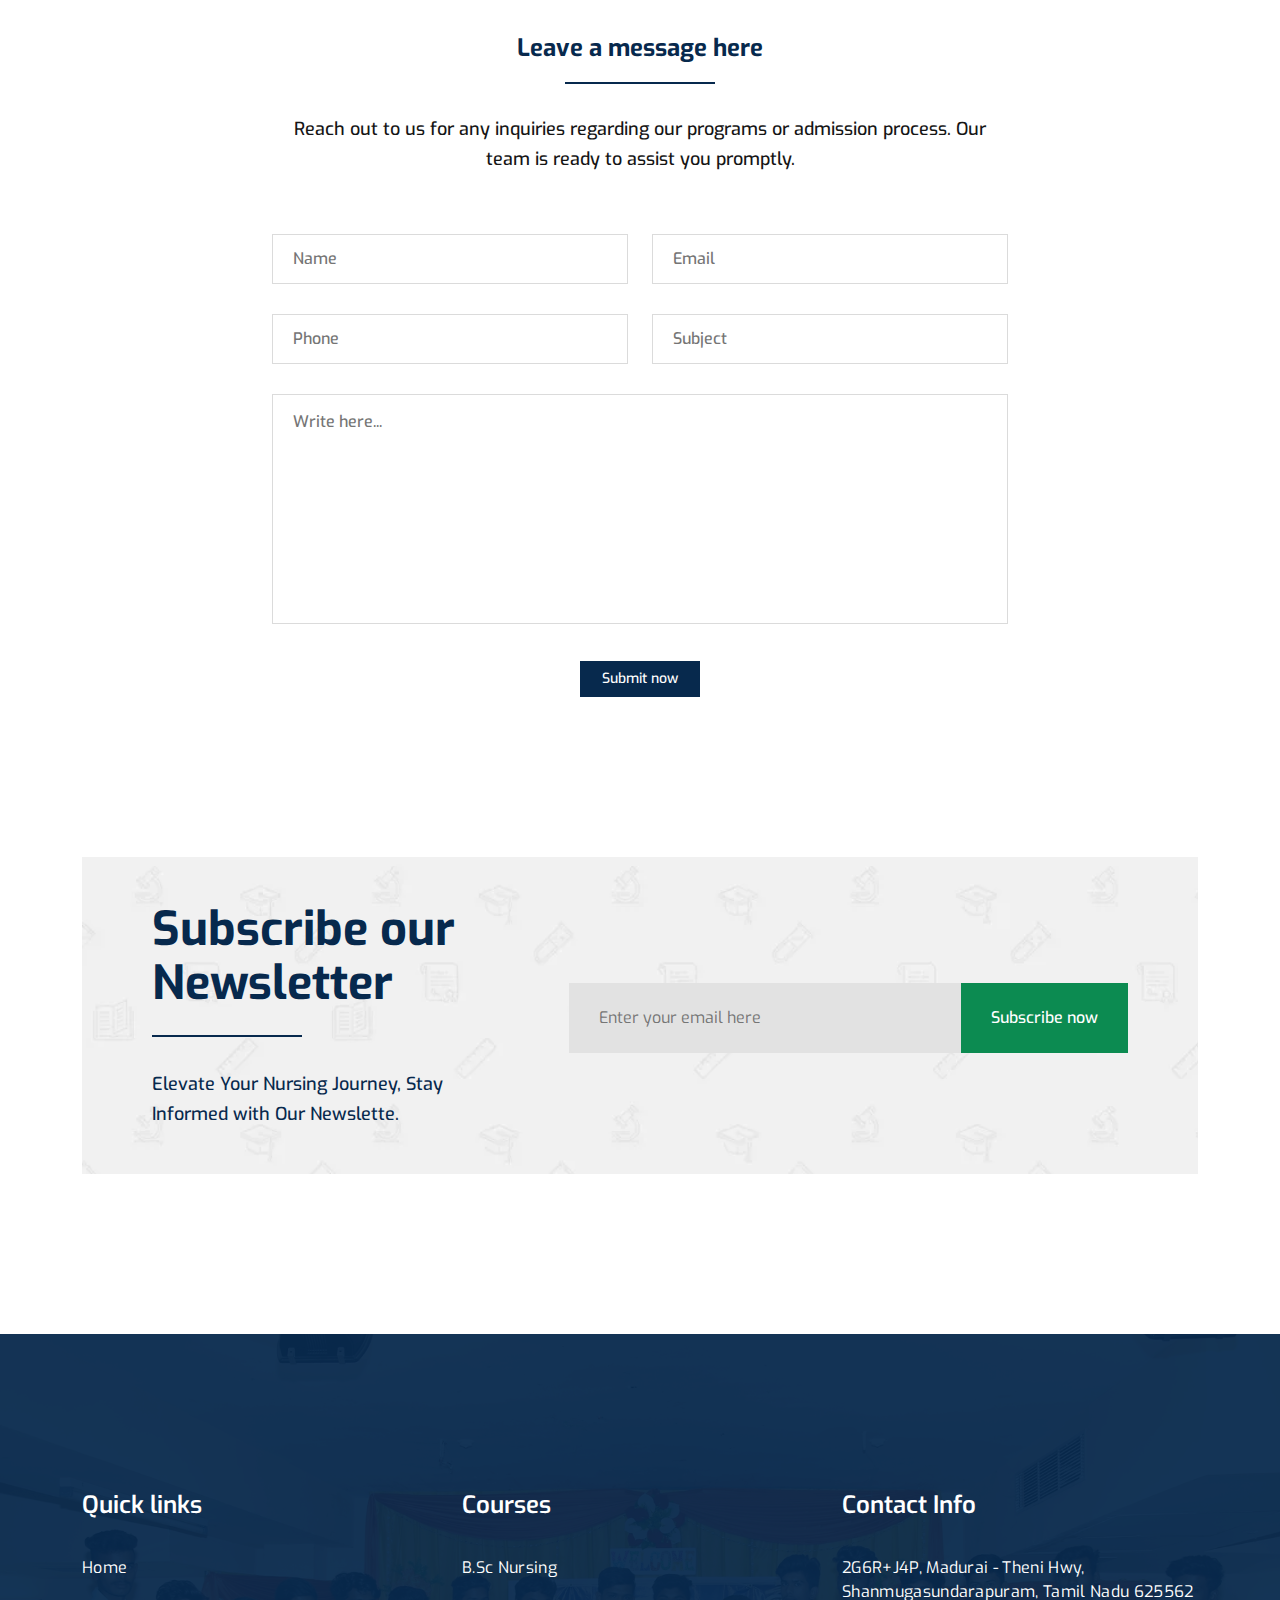
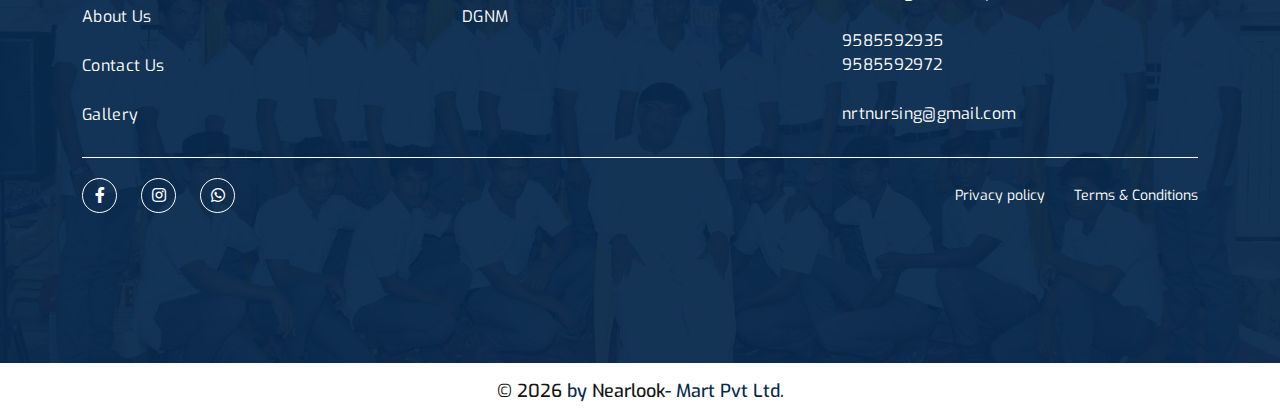
<file: contact.html>
<!doctype html>
<html class="no-js" lang="en">



<head>
    <meta charset="utf-8">
    
    <!--====== Title ======-->
    <title>NRT | Contact us</title>
    
    <meta name="description" content="">
    <meta name="viewport" content="width=device-width, initial-scale=1">

    <!--====== Favicon Icon ======-->
    <link rel="shortcut icon" href="assets/images/favicon.png" type="image/webp">
    
        
    <!-- CSS
    ============================================ -->

    <!--===== Vendor CSS (Bootstrap & Icon Font) =====-->
    <link rel="stylesheet" href="assets/css/plugins/bootstrap.min.css">
    <link rel="stylesheet" href="assets/css/plugins/fontawesome.min.css">
    <link rel="stylesheet" href="assets/css/plugins/default.css">


    <!--===== Plugins CSS (All Plugins Files) =====-->
    <link rel="stylesheet" href="assets/css/plugins/animate.min.css">
    <link rel="stylesheet" href="assets/css/plugins/slick.css">
    <link rel="stylesheet" href="assets/css/plugins/magnific-popup.css">

    <!--====== Main Style CSS ======-->
    <!-- <link rel="stylesheet" href="assets/css/style.css"> -->
    <link rel="stylesheet" href="assets/css/style.min.css">
    
</head>

<body>
    
    <!--====== Header Start ======-->

    <header class="header-area">
        <div class="header-top">
            <div class="container">
                <div class="header-top-wrapper d-flex flex-wrap justify-content-sm-between">
                    <div class="header-top-left mt-10">
                        <ul class="header-meta">
                            <li><a href="mailto:nrtnursing@gmail.com"><i class="fas fa-envelope "></i> nrtnursing@gmail.com</a></li>
                        </ul>
                      
                    </div>
                    <div class="header-top-right mt-10">
                        <div class="header-link">
                          <a class="text-white" href="tel: 9585592935">   <i class="fas fa-phone-square "></i> 9585592935</a>
                            <a class="text-white" href="tel:9585592972">  <i class="fas fa-phone-square "></i> 9585592972</a>
                            <!-- <a class="register" href="register.html">Register</a> -->
                        </div>
                    </div>
                </div>
            </div>
        </div>

        <div id="navigation" class="navigation navigation-landscape">
            <div class="container position-relative">
                <div class="row align-items-center">
                    <div class="col-lg-3">
                        <div class="header-logo">
                            <a href="#"><img src="assets/images/logo.png" width="120" height="25" alt="Logo"></a>
                        </div>
                    </div>
                    <div class="col-lg-7 position-static">
                        <div class="nav-toggle"></div>
                        <nav class="nav-menus-wrapper">
                            <ul class="nav-menu">
                                <li>
                                    <a  href="index.html">Home</a>
                                </li>
                                <li><a href="about-us.html">About Us</a></li>
                                <li>
                                    <a href="#">Courses</a>
                                    <ul class="nav-dropdown nav-submenu">
                                        <li><a href="bsc-nursing.html">B.Sc., Nursing</a></li>                       
                                        <li><a href="dgnm.html">DGNM</a></li>
                                       
                                    </ul>
                                </li>
                                <li><a href="gallery.html">Gallery</a></li>
                                <li><a class="active" href="contact.html">Contact</a></li>
                            </ul>
                        </nav>
                    </div>
                    <div class="col-lg-2 position-static">
                        <div class="header-search">
                            <form action="#">
                                <input type="text" placeholder="Search">
                                <button><i class="fas fa-search"></i></button>
                            </form>
                        </div>
                    </div>
                </div>
            </div>
        </div>
    </header>

    <!--====== Header Ends ======-->
    
    <!--====== Page Banner Start ======-->

    <section class="page-banner">
        <div class="page-banner-bg bg_cover" style="background-image: url(assets/images/page-banner.jpg);">
            <div class="container">
                <div class="banner-content text-center">
                    <h2 class="title">Contact</h2>
                </div>
            </div>
        </div>
    </section>

    <!--====== Page Banner Ends ======-->

    <!--====== Contact Start ======-->
    
    <section class="contact-area">
        <div class="container">
           
            <div class="container">
                <div class="event-wrapper">
                    <div class="row grid">
                        <div class="col-lg-4 col-sm-6 happening">
                            <div class="single-event1 text-center mt-30">
                                <h3><i class="fas fa-map-marker-alt"></i></h3>
                                <span class="date">Address</span>
                                
                                <p class="center text-black fw-bold "><a class="https://maps.app.goo.gl/xYNqtWQsyFjpSnz39">2G6R+J4P, Madurai - Theni Hwy, Shanmugasundarapuram, <br/>Tamil Nadu-625562.</a></p>
                                
                            </div>
                        </div>
                        <div class="col-lg-4 col-sm-6 expired">
                            <div class="single-event1 text-center mt-30">
                               <h3> <i class="fas fa-phone"></i></h3>
                                <span class="date">Phone</span>
                                <p class="text-black fw-bold"><a href="tel:9585592935">9585592935</a></p>
                                <p class="text-black fw-bold"><a href="tel:9585592972">9585592972</a></p>
                                
                              
                            </div>
                        </div>
                        <div class="col-lg-4 col-sm-6 happening">
                            <div class="single-event1 text-center mt-30">
                                <h3 class=""><i class="fas fa-mail-bulk"></i></h3>
                                <span class="date">Email</span>
                               
                                <p class="text-black fw-bold"><a href="mailto:nrtnursing@gmail.com">nrtnursing@gmail.com</a></p>
                            </div>
                        </div>
                    </div>
                </div>
            </div>
            <div class="container mt-5">
                <div class="row">
                    <div class="col-3">
                        <iframe src="https://www.google.com/maps/embed?pb=!1m18!1m12!1m3!1d3929.0713731618603!2d77.53765187586345!3d10.010963372844328!2m3!1f0!2f0!3f0!3m2!1i1024!2i768!4f13.1!3m3!1m2!1s0x3b0714a56bd47aed%3A0x424f213bd99246f4!2sNRT%20College%20of%20Nursing!5e0!3m2!1sen!2sin!4v1713252105200!5m2!1sen!2sin" width="1160" height="450" style="border:0;" allowfullscreen="" loading="lazy" referrerpolicy="no-referrer-when-downgrade"></iframe>
                    </div>
                </div>
            </div>
            <div class="contact-form">
                <div class="row justify-content-center">
                    <div class="col-lg-8">
                        <div class="contact-title text-center">
                            <h3 class="title">Leave a message here</h3>
                            <p >Reach out to us for any inquiries regarding our programs or admission process. Our team is ready to assist you promptly.
                            </p>
                        </div>
                    </div>
                </div>
                <div class="row justify-content-center">
                    <div class="col-lg-8">
                        <div class="contact-form-wrapper">
                            <form id="contact-form" action="https://htmldemo.net/edumate-v1/edumate/assets/contact.php" method="post">
                                <div class="row">
                                    <div class="col-md-6">
                                        <div class="single-form">
                                            <input type="text" name="name" placeholder="Name">
                                        </div>
                                    </div>
                                    <div class="col-md-6">
                                        <div class="single-form">
                                            <input type="email" name="email" placeholder="Email">
                                        </div>
                                    </div>
                                    <div class="col-md-6">
                                        <div class="single-form">
                                            <input type="text" name="phone" placeholder="Phone">
                                        </div>
                                    </div>
                                    <div class="col-md-6">
                                        <div class="single-form">
                                            <input type="text" name="subject" placeholder="Subject">
                                        </div>
                                    </div>
                                    <div class="col-md-12">
                                        <div class="single-form">
                                            <textarea name="message" placeholder="Write here..."></textarea>
                                        </div>
                                    </div>
                                    <p class="form-message"></p>
                                    <div class="col-md-12">
                                        <div class="single-form text-center">
                                            <button class="main-btn">Submit now</button>
                                        </div>
                                    </div>
                                </div>
                            </form>
                        </div>
                    </div>
                </div>
            </div>
        </div>
    </section>
    

    <!--====== Contact Ends ======-->
    
    <!--====== Newsletter Start ======-->

    <section class="newsletter-area-2">
        <div class="container">
            <div class="newsletter-wrapper bg_cover" style="background-image: url(assets/images/newsletter-bg-1.webp);">
                <div class="row align-items-center">
                    <div class="col-lg-5">
                        <div class="section-title-2 mt-25">
                            <h2 class="title">Subscribe our Newsletter</h2>
                            <span class="line"></span>
                            <p>Elevate Your Nursing Journey, Stay Informed with Our Newslette.</p>
                        </div>
                    </div>
                    <div class="col-lg-7">
                        <div class="newsletter-form mt-30">
                            <form action="#">
                                <input type="text" placeholder="Enter your email here">
                                <button class="main-btn main-btn-2">Subscribe now</button>
                            </form>
                        </div>
                    </div>
                </div>
            </div>
        </div>
    </section>

    <!--====== Newsletter Ends ======-->
    
    <!--====== Footer Start ======-->

    <section class="footer-area footer-02 bg_cover" style="background-image: url(assets/images/counter-bg.jpg);">
        <div class="footer-widget">
            <div class="container">
                <div class="row">
                    
                    <div class="col-md-4 col-sm-6">
                        <div class="footer-link mt-45">
                            <h4 class="footer-title">Quick links</h4>
                            <ul class="link-list">
                                <li><a href="index.html">Home</a></li>
                                <li><a href="about-us.html">About Us</a></li>
                                <li><a href="contact.html">Contact Us</a></li>
                                <li><a href="gallery.html">Gallery</a></li>
                                
                            </ul>
                        </div>
                    </div>
                    <div class="col-md-4 col-sm-6">
                        <div class="footer-link mt-45">
                            <h4 class="footer-title">Courses </h4>
                            <ul class="link-list">
                                <li><a href="bsc-nursing.html">B.Sc Nursing</a></li>
                                <li><a href="dgnm.html">DGNM</a></li>
                                
                            </ul>
                        </div>
                    </div>
                    <div class="col-md-4 col-sm-6">
                        <div class="footer-link mt-45">
                            <h4 class="footer-title">Contact Info</h4>
                            <ul class="link-list">
                                <li>
                                    <p><a href="https://maps.app.goo.gl/tyKDN5jqpknFWDNSA">2G6R+J4P, Madurai - Theni Hwy, Shanmugasundarapuram, Tamil Nadu 625562</a></p>
                                </li>
                                <li>
                                    <p><a href="tel:9585592935"> 9585592935</a></p>
                                    <p><a href="tel:9585592972"></a>9585592972</p>
                                </li>
                                <li>
                                    <p><a href="mailto:nrtnursing@gmail.com">nrtnursing@gmail.com</a></p>
                                    <p></p>
                                </li>
                            </ul>
                        </div>
                    </div>
                </div>
                <div class="footer-widget-wrapper">
                    <div class="footer-social">
                        <ul class="social">
                            <li><a href="https://www.facebook.com/nrtinstitutions"><i class="fab fa-facebook-f"></i></a></li>
                            <li><a href="https://www.instagram.com/nrt_institutions/?fbclid=IwAR1vlr7nI8K-8p5CtDadeC8BbjoabZRcQt7vDaLwySHpFtQCH_GgwRVM5qk"><i class="fab fa-instagram"></i></a></li>
                            <li><a href="https://wa.me/9585592935"><i class="fab fa-whatsapp" aria-hidden="true"></i></a>
                        </ul>
                    </div>
                     <div class="footer-menu">
                        <ul class="menu">
                            <li><a href="privacy-policy.html">Privacy policy</a></li>
                            <li><a href="terms-conditions.html">Terms & Conditions</a></li>
                        </ul>
                    </div> 
                </div>
            </div>
        </div>
        <div class="footer-copyright">
            <div class="container">
                <div class="copyright text-center">
                    <p>&copy; <script>document.write(new Date().getFullYear());</script> <span>  by <a href="https://nearlooks.com/">Nearlook</a>- Mart Pvt Ltd.</p>
                </div>
            </div>
        </div>
    </section>

    <!--====== Footer Ends ======-->

    <!--====== BACK TOP TOP PART START ======-->

    <a href="#" class="back-to-top"><i class="fa fa-chevron-up"></i></a>

    <!--====== BACK TOP TOP PART ENDS ======-->
    
    <!--====== Start ======-->

<!--
    <section class="">
        <div class="container">
            <div class="row">
                <div class="col-lg-">
                    
                </div>
            </div>
        </div>
    </section>
-->

    <!--====== Ends ======-->




    <!--====== Jquery js ======-->
    <script src="assets/js/vendor/jquery-3.6.0.min.js"></script>
    <script src="assets/js/vendor/modernizr-3.7.1.min.js"></script>
    
    <!--====== All Plugins js ======-->
    <script src="assets/js/plugins/popper.min.js"></script>
    <script src="assets/js/plugins/bootstrap.min.js"></script>
    <script src="assets/js/plugins/slick.min.js"></script>
    <script src="assets/js/plugins/jquery.magnific-popup.min.js"></script>
    <script src="assets/js/plugins/imagesloaded.pkgd.min.js"></script>
    <script src="assets/js/plugins/isotope.pkgd.min.js"></script>
    <script src="assets/js/plugins/wow.min.js"></script>
    <script src="assets/js/plugins/ajax-contact.js"></script>
    

    <!--====== Main Activation  js ======-->
    <script src="assets/js/main.js"></script>
    
    
</body>



</html>
</file>
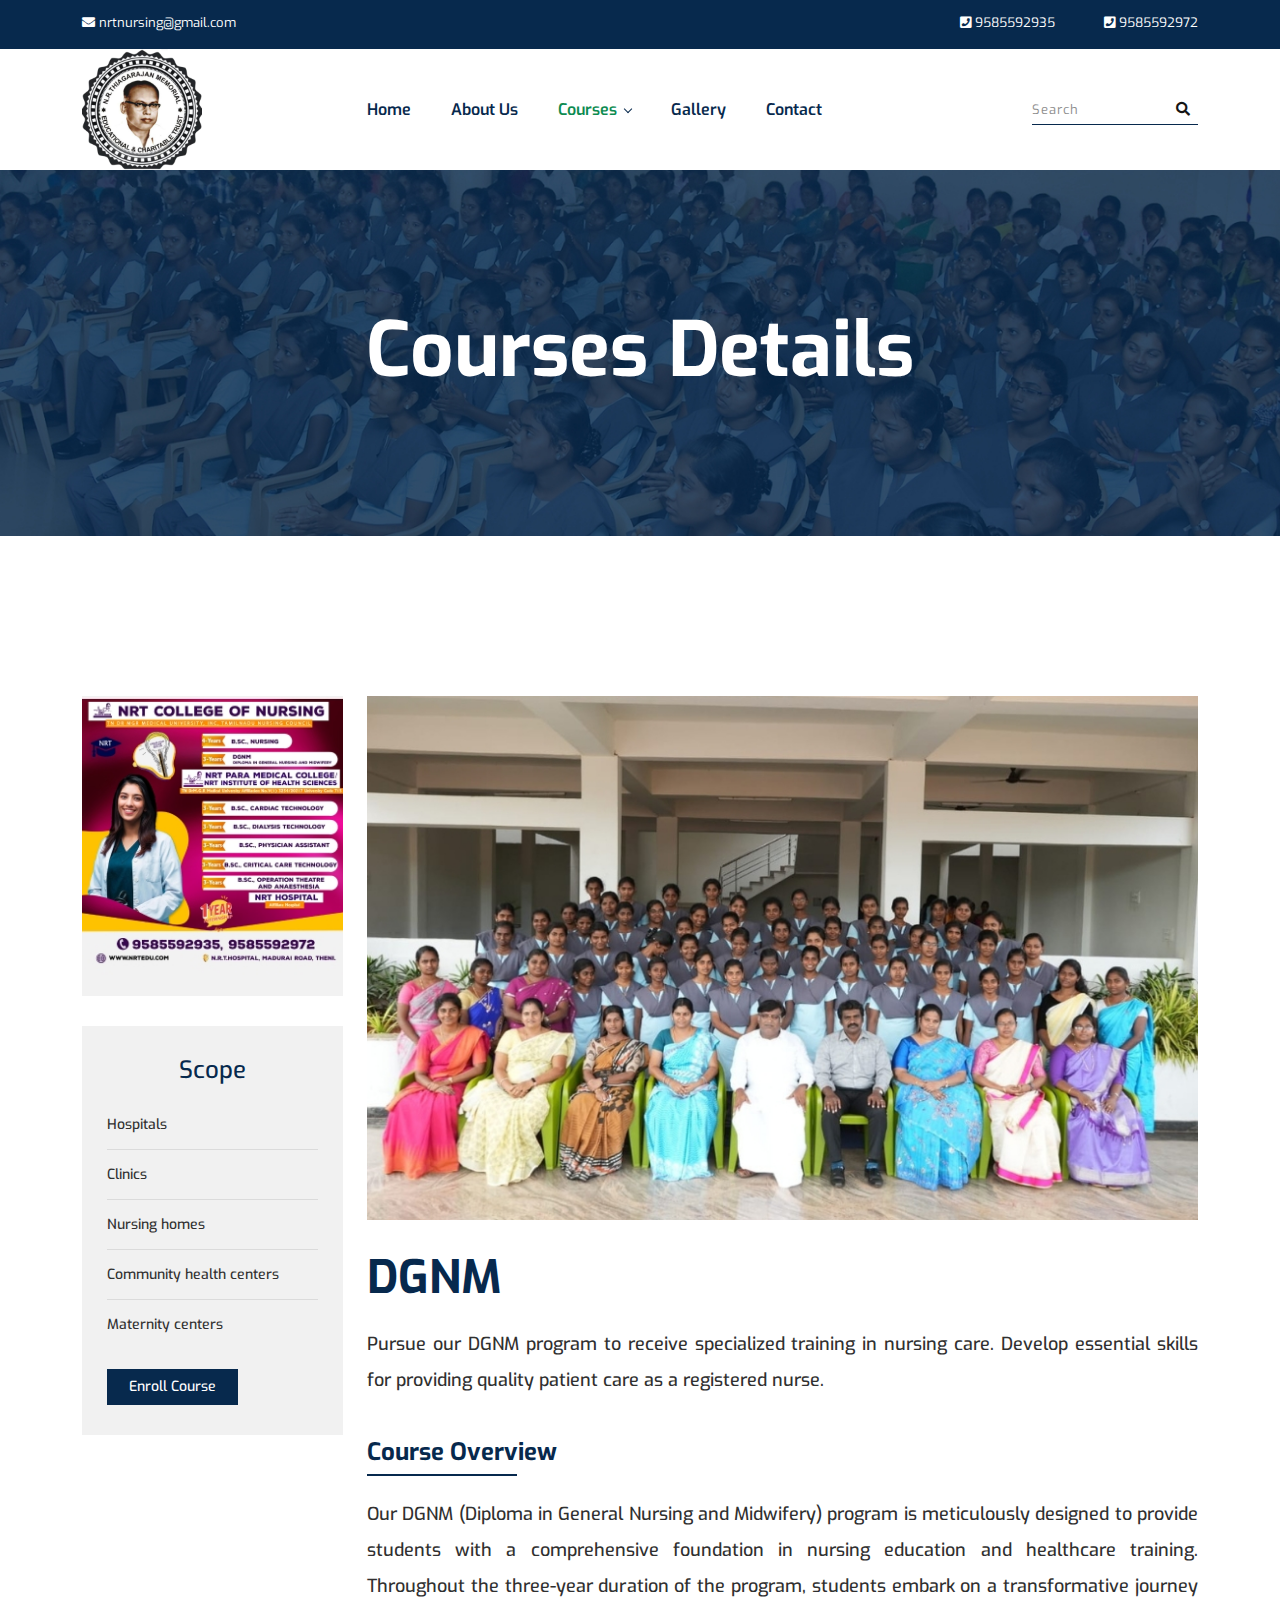
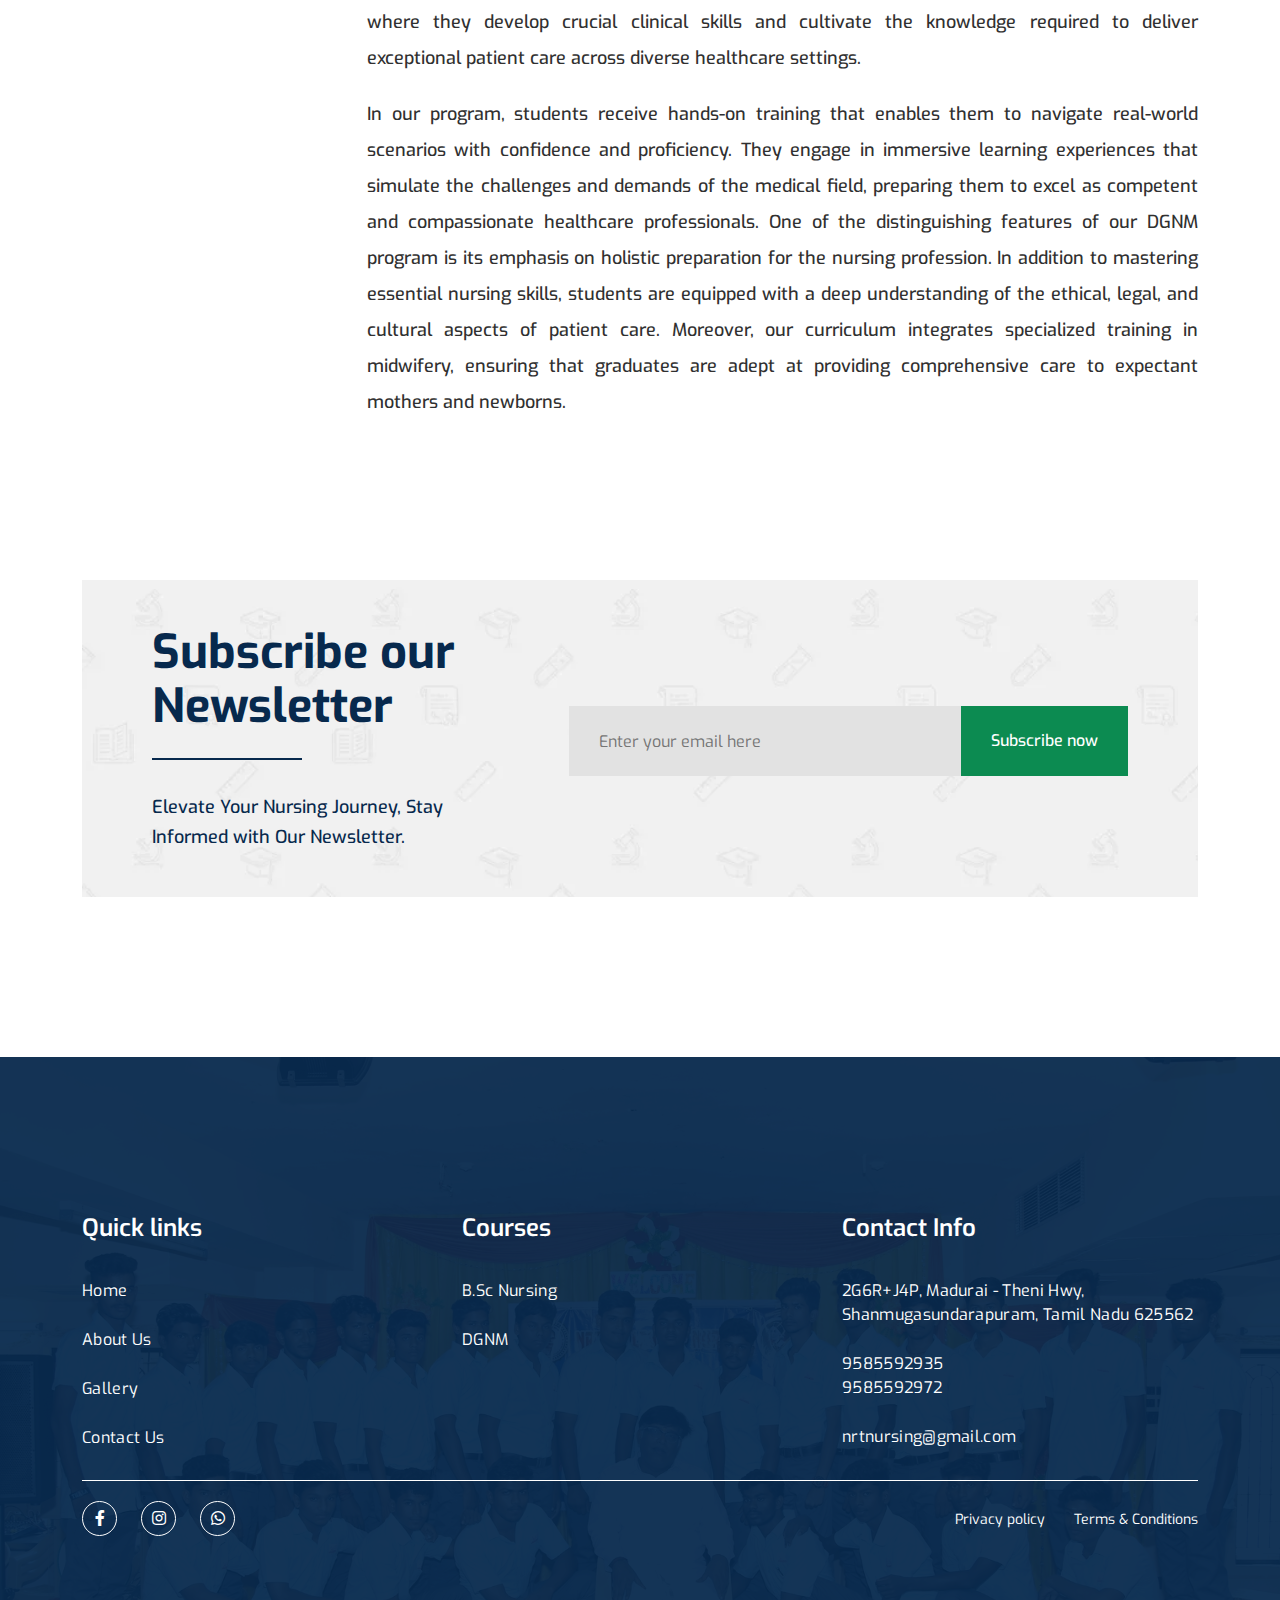
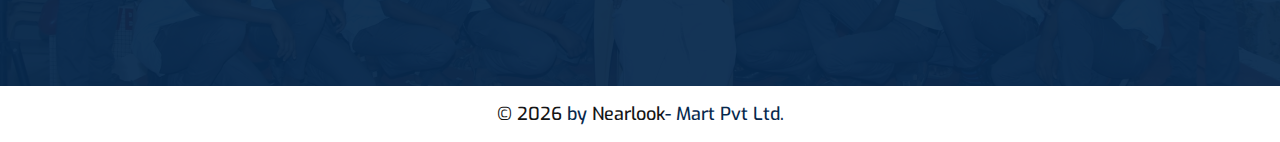
<file: dgnm.html>
<!doctype html>
<html class="no-js" lang="en">



<head>
    <meta charset="utf-8">
    
    <!--====== Title ======-->
    <title>NRT | Dgnm</title>
    
    <meta name="description" content="">
    <meta name="viewport" content="width=device-width, initial-scale=1">

    <!--====== Favicon Icon ======-->
    <link rel="shortcut icon" href="assets/images/favicon.png" type="image/webp">
    
        
    <!-- CSS
    ============================================ -->

    <!--===== Vendor CSS (Bootstrap & Icon Font) =====-->
    <link rel="stylesheet" href="assets/css/plugins/bootstrap.min.css">
    <link rel="stylesheet" href="assets/css/plugins/fontawesome.min.css">
    <link rel="stylesheet" href="assets/css/plugins/default.css">


    <!--===== Plugins CSS (All Plugins Files) =====-->
    <link rel="stylesheet" href="assets/css/plugins/animate.min.css">
    <link rel="stylesheet" href="assets/css/plugins/slick.css">
    <link rel="stylesheet" href="assets/css/plugins/magnific-popup.css">

    <!--====== Main Style CSS ======-->
    <!-- <link rel="stylesheet" href="assets/css/style.css"> -->
    <link rel="stylesheet" href="assets/css/style.min.css">
    
</head>

<body>
    
    <!--====== Header Start ======-->

    <header class="header-area">
        <div class="header-top">
            <div class="container">
                <div class="header-top-wrapper d-flex flex-wrap justify-content-sm-between">
                    <div class="header-top-left mt-10">
                        <ul class="header-meta">
                            <li><a href="mailto:nrtnursing@gmail.com"><i class="fas fa-envelope "></i> nrtnursing@gmail.com</a></li>
                        </ul>
                      
                    </div>
                    <div class="header-top-right mt-10">
                        <div class="header-link">
                          <a class="text-white" href="tel: 9585592935">   <i class="fas fa-phone-square "></i> 9585592935</a>
                            <a class="text-white" href="tel:9585592972">  <i class="fas fa-phone-square "></i> 9585592972</a>
                            <!-- <a class="register" href="register.html">Register</a> -->
                        </div>
                    </div>
                </div>
            </div>
        </div>

        <div id="navigation" class="navigation navigation-landscape">
            <div class="container position-relative">
                <div class="row align-items-center">
                    <div class="col-lg-3">
                        <div class="header-logo">
                            <a href="#"><img src="assets/images/logo.png" width="120" height="25" alt="Logo"></a>
                        </div>
                    </div>
                    <div class="col-lg-7 position-static">
                        <div class="nav-toggle"></div>
                        <nav class="nav-menus-wrapper">
                            <ul class="nav-menu">
                                <li>
                                    <a href="index.html">Home</a>
                                </li>
                                <li><a href="about-us.html">About Us</a></li>
                                <li>
                                    <a class="active"  href="#">Courses</a>
                                    <ul class="nav-dropdown nav-submenu">
                                        <li><a href="bsc-nursing.html">B.Sc., Nursing</a></li>                       
                                        <li><a class="active" href="dgnm.html">DGNM</a></li>
                                       
                                    </ul>
                                </li>
                                <li><a href="gallery.html">Gallery</a></li>
                                <li><a href="contact.html">Contact</a></li>
                            </ul>
                        </nav>
                    </div>
                    <div class="col-lg-2 position-static">
                        <div class="header-search">
                            <form action="#">
                                <input type="text" placeholder="Search">
                                <button><i class="fas fa-search"></i></button>
                            </form>
                        </div>
                    </div>
                </div>
            </div>
        </div>
    </header>

    <!--====== Header Ends ======-->
    
    <!--====== Page Banner Start ======-->

    <section class="page-banner">
        <div class="page-banner-bg bg_cover" style="background-image: url(assets/images/page-banner.jpg);">
            <div class="container">
                <div class="banner-content text-center">
                    <h2 class="title">Courses Details</h2>
                </div>
            </div>
        </div>
    </section>

    <!--====== Page Banner Ends ======-->

    <!--====== Courses Details Start ======-->

    <section class="courses-details">
        <div class="container">
            <div class="row flex-row-reverse">
                <div class="col-lg-9">
                    <div class="courses-details-content mt-50">
                        <img src="assets/images/courses/2.jpg" width="845" height="533" alt="Course Details">

                        <h2 class="title">DGNM</h2>

                        <p class="text">Pursue our DGNM program to receive specialized training in nursing care. Develop essential skills for providing quality patient care as a registered nurse.</p>

                        <h5 class="sub-title">Course Overview</h5>

                        <p class="text">Our DGNM (Diploma in General Nursing and Midwifery) program is meticulously designed to provide students with a comprehensive foundation in nursing education and healthcare training. Throughout the three-year duration of the program, students embark on a transformative journey where they develop crucial clinical skills and cultivate the knowledge required to deliver exceptional patient care across diverse healthcare settings.</p>

                        <p class="text">In our program, students receive hands-on training that enables them to navigate real-world scenarios with confidence and proficiency. They engage in immersive learning experiences that simulate the challenges and demands of the medical field, preparing them to excel as competent and compassionate healthcare professionals. One of the distinguishing features of our DGNM program is its emphasis on holistic preparation for the nursing profession. In addition to mastering essential nursing skills, students are equipped with a deep understanding of the ethical, legal, and cultural aspects of patient care. Moreover, our curriculum integrates specialized training in midwifery, ensuring that graduates are adept at providing comprehensive care to expectant mothers and newborns.
                        </p>
                    </div>

                    
                </div>
                 <div class="col-lg-3">
                    <div class="courses-sidebar pt-20">
                        

                        <div class="courses-sidebar-banner mt-30">
                            <a href="#">
                                <img src="assets/images/banner.jpg" width="270" height="310" alt="Banner">
                            </a>
                        </div>

                        <div class="courses-features mt-30">
                            <div class="sidebar-title">
                                <h4 class="title text-center">Scope</h4>
                            </div>
                            <ul class="courses-features-items">
                                <li>Hospitals</li>
                                <li> Clinics</li>
                                <li>Nursing homes</li>
                                <li> Community health centers</li>
                                <li> Maternity centers</li>
                               
                            </ul>
                            <div class="sidebar-btn">
                                <a class="main-btn" href="https://docs.google.com/forms/d/e/1FAIpQLSf1wrKxOPM-fs6RETON3jMw0Xe5Rb3UjkmEpp7xRNk6GMFEBQ/viewform?usp=sf_link"target="_blank">Enroll Course</a>
                            </div>
                        </div>
                    </div>
                </div> 
            </div>
        </div>
    </section>

    <!--====== Courses Details Ends ======-->
    
    <!--====== Newsletter Start ======-->

    <section class="newsletter-area-2">
        <div class="container">
            <div class="newsletter-wrapper bg_cover" style="background-image: url(assets/images/newsletter-bg-1.webp);">
                <div class="row align-items-center">
                    <div class="col-lg-5">
                        <div class="section-title-2 mt-25">
                            <h2 class="title">Subscribe our Newsletter</h2>
                            <span class="line"></span>
                            <p>Elevate Your Nursing Journey, Stay Informed with Our Newsletter.</p>
                        </div>
                    </div>
                    <div class="col-lg-7">
                        <div class="newsletter-form mt-30">
                            <form action="#">
                                <input type="text" placeholder="Enter your email here">
                                <button class="main-btn main-btn-2">Subscribe now</button>
                            </form>
                        </div>
                    </div>
                </div>
            </div>
        </div>
    </section>

    <!--====== Newsletter Ends ======-->
    
    <!--====== Footer Start ======-->

    <section class="footer-area footer-02 bg_cover" style="background-image: url(assets/images/counter-bg.jpg);">
        <div class="footer-widget">
            <div class="container">
                <div class="row">
                    
                    <div class="col-md-4 col-sm-6">
                        <div class="footer-link mt-45">
                            <h4 class="footer-title">Quick links</h4>
                            <ul class="link-list">
                                <li><a href="index.html">Home</a></li>
                                <li><a href="about-us.html">About Us</a></li>
                                <li><a href="gallery.html">Gallery</a></li>
                                <li><a href="contact.html">Contact Us</a></li>
                              
                            </ul>
                        </div>
                    </div>
                    <div class="col-md-4 col-sm-6">
                        <div class="footer-link mt-45">
                            <h4 class="footer-title">Courses </h4>
                            <ul class="link-list">
                                <li><a href="bsc-nursing.html">B.Sc Nursing</a></li>
                                <li><a href="dgnm.html">DGNM</a></li>
                                
                            </ul>
                        </div>
                    </div>
                    <div class="col-md-4 col-sm-6">
                        <div class="footer-link mt-45">
                            <h4 class="footer-title">Contact Info</h4>
                            <ul class="link-list">
                                <li>
                                    <p><a href="https://maps.app.goo.gl/tyKDN5jqpknFWDNSA">2G6R+J4P, Madurai - Theni Hwy, Shanmugasundarapuram, Tamil Nadu 625562</a></p>
                                </li>
                                <li>
                                    <p><a href="tel:9585592935"> 9585592935</a></p>
                                    <p><a href="tel:9585592972"></a>9585592972</p>
                                </li>
                                <li>
                                    <p><a href="mailto:nrtnursing@gmail.com">nrtnursing@gmail.com</a></p>
                                    <p></p>
                                </li>
                            </ul>
                        </div>
                    </div>
                </div>
                <div class="footer-widget-wrapper">
                    <div class="footer-social">
                        <ul class="social">
                            <li><a href="https://www.facebook.com/nrtinstitutions"><i class="fab fa-facebook-f"></i></a></li>
                            <li><a href="https://www.instagram.com/nrt_institutions/?fbclid=IwAR1vlr7nI8K-8p5CtDadeC8BbjoabZRcQt7vDaLwySHpFtQCH_GgwRVM5qk"><i class="fab fa-instagram"></i></a></li>
                            <li><a href="https://wa.me/9585592935"><i class="fab fa-whatsapp" aria-hidden="true"></i></a>
                        </ul>
                    </div>
                     <div class="footer-menu">
                        <ul class="menu">
                            <li><a href="privacy-policy.html">Privacy policy</a></li>
                            <li><a href="terms-conditions.html">Terms & Conditions</a></li>
                        </ul>
                    </div> 
                </div>
            </div>
        </div>
        <div class="footer-copyright">
            <div class="container">
                <div class="copyright text-center">
                    <p>&copy; <script>document.write(new Date().getFullYear());</script> <span>  by <a href="https://nearlooks.com/">Nearlook</a>- Mart Pvt Ltd.</p>
                </div>
            </div>
        </div>
    </section>
    <!--====== Footer Ends ======-->

    <!--====== BACK TOP TOP PART START ======-->

    <a href="#" class="back-to-top"><i class="fa fa-chevron-up"></i></a>

    <!--====== BACK TOP TOP PART ENDS ======-->
    
    <!--====== Start ======-->

<!--
    <section class="">
        <div class="container">
            <div class="row">
                <div class="col-lg-">
                    
                </div>
            </div>
        </div>
    </section>
-->

    <!--====== Ends ======-->




    <!--====== Jquery js ======-->
    <script src="assets/js/vendor/jquery-3.6.0.min.js"></script>
    <script src="assets/js/vendor/modernizr-3.7.1.min.js"></script>
    
    <!--====== All Plugins js ======-->
    <script src="assets/js/plugins/popper.min.js"></script>
    <script src="assets/js/plugins/bootstrap.min.js"></script>
    <script src="assets/js/plugins/slick.min.js"></script>
    <script src="assets/js/plugins/jquery.magnific-popup.min.js"></script>
    <script src="assets/js/plugins/imagesloaded.pkgd.min.js"></script>
    <script src="assets/js/plugins/isotope.pkgd.min.js"></script>
    <script src="assets/js/plugins/wow.min.js"></script>
    <script src="assets/js/plugins/ajax-contact.js"></script>
    

    <!--====== Main Activation  js ======-->
    <script src="assets/js/main.js"></script>
    
    
</body>



</html>
</file>
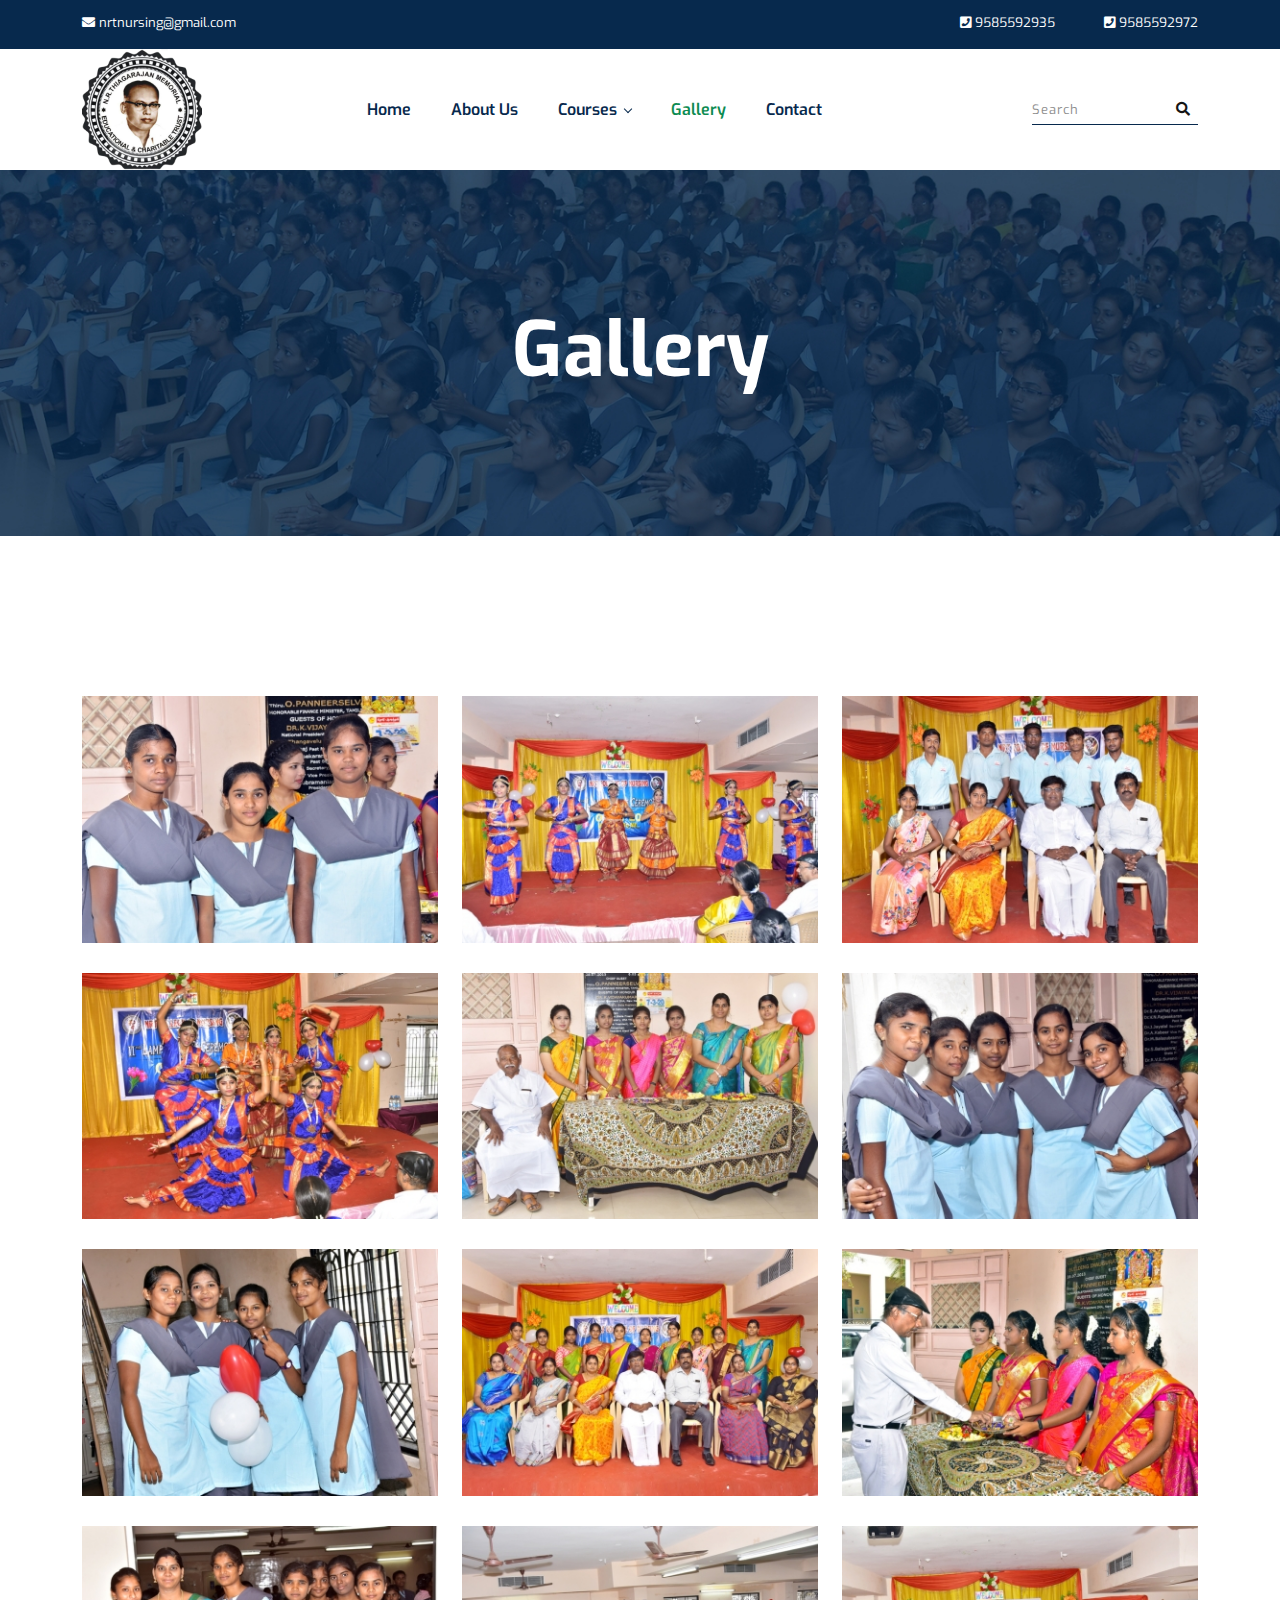
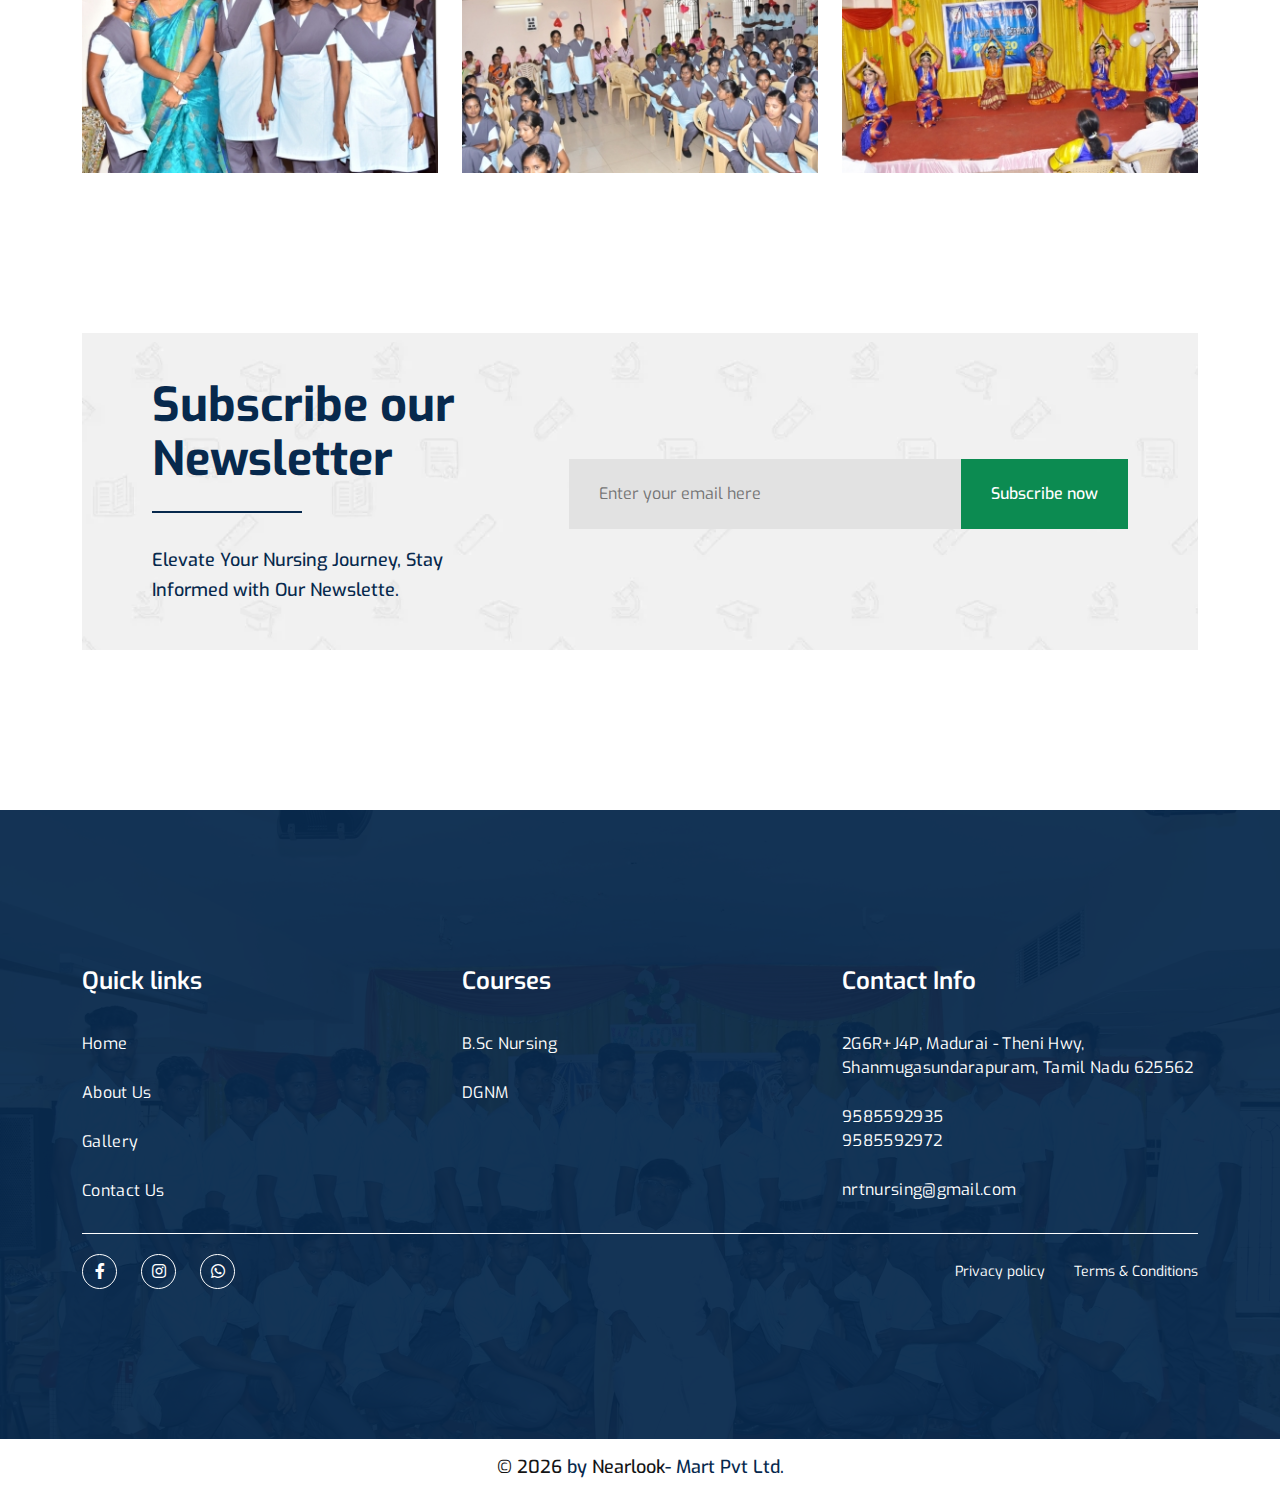
<file: gallery.html>
<!doctype html>
<html class="no-js" lang="en">


<head>
    <meta charset="utf-8">
    
    <!--====== Title ======-->
    <title>NRT Paramedical | Gallery</title>
    
    <meta name="description" content="">
    <meta name="viewport" content="width=device-width, initial-scale=1">

    <!--====== Favicon Icon ======-->
    <link rel="shortcut icon" href="assets/images/favicon.png" type="image/webp">
    
        
    <!-- CSS
    ============================================ -->

    <!--===== Vendor CSS (Bootstrap & Icon Font) =====-->
    <link rel="stylesheet" href="assets/css/plugins/bootstrap.min.css">
    <link rel="stylesheet" href="assets/css/plugins/fontawesome.min.css">
    <link rel="stylesheet" href="assets/css/plugins/default.css">


    <!--===== Plugins CSS (All Plugins Files) =====-->
    <link rel="stylesheet" href="assets/css/plugins/animate.min.css">
    <link rel="stylesheet" href="assets/css/plugins/slick.css">
    <link rel="stylesheet" href="assets/css/plugins/magnific-popup.css">

    <!--====== Main Style CSS ======-->
    <!-- <link rel="stylesheet" href="assets/css/style.css"> -->
    <link rel="stylesheet" href="assets/css/style.min.css">
    
</head>

<body>
    
    <!--====== Header Start ======-->

    
    <header class="header-area">
        <div class="header-top">
            <div class="container">
                <div class="header-top-wrapper d-flex flex-wrap justify-content-sm-between">
                    <div class="header-top-left mt-10">
                        <ul class="header-meta">
                            <li><a href="mailto:nrtnursing@gmail.com"><i class="fas fa-envelope "></i> nrtnursing@gmail.com</a></li>
                        </ul>
                      
                    </div>
                    <div class="header-top-right mt-10">
                        <div class="header-link">
                          <a class="text-white" href="tel: 9585592935">   <i class="fas fa-phone-square "></i> 9585592935</a>
                            <a class="text-white" href="tel:9585592972">  <i class="fas fa-phone-square "></i> 9585592972</a>
                            <!-- <a class="register" href="register.html">Register</a> -->
                        </div>
                    </div>
                </div>
            </div>
        </div>

        <div id="navigation" class="navigation navigation-landscape">
            <div class="container position-relative">
                <div class="row align-items-center">
                    <div class="col-lg-3">
                        <div class="header-logo">
                            <a href="#"><img src="assets/images/logo.png" width="120" height="25" alt="Logo"></a>
                        </div>
                    </div>
                    <div class="col-lg-7 position-static">
                        <div class="nav-toggle"></div>
                        <nav class="nav-menus-wrapper">
                            <ul class="nav-menu">
                                <li>
                                    <a  href="index.html">Home</a>
                                </li>
                                <li><a href="about-us.html">About Us</a></li>
                                <li>
                                    <a href="#">Courses</a>
                                    <ul class="nav-dropdown nav-submenu">
                                        <li><a href="bsc-nursing.html">B.Sc., Nursing</a></li>                       
                                        <li><a href="dgnm.html">DGNM</a></li>
                                        
                                    </ul>
                                </li>
                                <li><a class="active" href="gallery.html">Gallery</a></li>
                                <li><a href="contact.html">Contact</a></li>
                            </ul>
                        </nav>
                    </div>
                    <div class="col-lg-2 position-static">
                        <div class="header-search">
                            <form action="#">
                                <input type="text" placeholder="Search">
                                <button><i class="fas fa-search"></i></button>
                            </form>
                        </div>
                    </div>
                </div>
            </div>
        </div>
    </header>
    <!--====== Header Ends ======-->
    
    <!--====== Page Banner Start ======-->

    <section class="page-banner">
        <div class="page-banner-bg bg_cover" style="background-image: url(assets/images/page-banner.jpg);">
            <div class="container">
                <div class="banner-content text-center">
                    <h2 class="title">Gallery</h2>
                </div>
            </div>
        </div>
    </section>

    <!--====== Page Banner Ends ======-->

    <!--====== Gallery Start ======-->

    <div class="gallery-page">
        <div class="container">
            <div class="row">
                <div class="col-lg-4 col-sm-6">
                    <div class="single-gallery mt-30">
                        <a class="image-popup" href="assets/images/gallery/1.jpg">
                            <img src="assets/images/gallery/1.jpg" width="371" height="257" alt="gallery">
                        </a>
                    </div>
                </div>
                <div class="col-lg-4 col-sm-6">
                    <div class="single-gallery mt-30">
                        <a class="image-popup" href="assets/images/gallery/2.jpg">
                            <img src="assets/images/gallery/2.jpg" width="371" height="257" alt="gallery">
                        </a>
                    </div>
                </div>
                <div class="col-lg-4 col-sm-6">
                    <div class="single-gallery mt-30">
                        <a class="image-popup" href="assets/images/gallery/3.jpg">
                            <img src="assets/images/gallery/3.jpg" width="371" height="257" alt="gallery">
                        </a>
                    </div>
                </div>
                <div class="col-lg-4 col-sm-6">
                    <div class="single-gallery mt-30">
                        <a class="image-popup" href="assets/images/gallery/4.jpg">
                            <img src="assets/images/gallery/4.jpg" width="371" height="257" alt="gallery">
                        </a>
                    </div>
                </div>
                <div class="col-lg-4 col-sm-6">
                    <div class="single-gallery mt-30">
                        <a class="image-popup" href="assets/images/gallery/5.jpg">
                            <img src="assets/images/gallery/5.jpg" width="371" height="257" alt="gallery">
                        </a>
                    </div>
                </div>
                <div class="col-lg-4 col-sm-6">
                    <div class="single-gallery mt-30">
                        <a class="image-popup" href="assets/images/gallery/6.jpg">
                            <img src="assets/images/gallery/6.jpg" width="371" height="257" alt="gallery">
                        </a>
                    </div>
                </div>
                <div class="col-lg-4 col-sm-6">
                    <div class="single-gallery mt-30">
                        <a class="image-popup" href="assets/images/gallery/7.jpg">
                            <img src="assets/images/gallery/7.jpg" width="371" height="257" alt="gallery">
                        </a>
                    </div>
                </div>
                <div class="col-lg-4 col-sm-6">
                    <div class="single-gallery mt-30">
                        <a class="image-popup" href="assets/images/gallery/8.jpg">
                            <img src="assets/images/gallery/8.jpg" width="371" height="257" alt="gallery">
                        </a>
                    </div>
                </div>
                <div class="col-lg-4 col-sm-6">
                    <div class="single-gallery mt-30">
                        <a class="image-popup" href="assets/images/gallery/9.jpg">
                            <img src="assets/images/gallery/9.jpg" width="371" height="257" alt="gallery">
                        </a>
                    </div>
                </div>
                <div class="col-lg-4 col-sm-6">
                    <div class="single-gallery mt-30">
                        <a class="image-popup" href="assets/images/gallery/10.jpg">
                            <img src="assets/images/gallery/10.jpg" width="371" height="257" alt="gallery">
                        </a>
                    </div>
                </div>
                <div class="col-lg-4 col-sm-6">
                    <div class="single-gallery mt-30">
                        <a class="image-popup" href="assets/images/gallery/11.jpg">
                            <img src="assets/images/gallery/11.jpg" width="371" height="257" alt="gallery">
                        </a>
                    </div>
                </div>
                <div class="col-lg-4 col-sm-6">
                    <div class="single-gallery mt-30">
                        <a class="image-popup" href="assets/images/gallery/12.jpg">
                            <img src="assets/images/gallery/12.jpg" width="371" height="257" alt="gallery">
                        </a>
                    </div>
                </div>
            </div>
           
        </div>
    </div>

    <!--====== Gallery Ends ======-->
    
    <!--====== Newsletter Start ======-->

    <section class="newsletter-area-2">
        <div class="container">
            <div class="newsletter-wrapper bg_cover" style="background-image: url(assets/images/newsletter-bg-1.webp);">
                <div class="row align-items-center">
                    <div class="col-lg-5">
                        <div class="section-title-2 mt-25">
                            <h2 class="title">Subscribe our Newsletter</h2>
                            <span class="line"></span>
                            <p>Elevate Your Nursing Journey, Stay Informed with Our Newslette.</p>
                        </div>
                    </div>
                    <div class="col-lg-7">
                        <div class="newsletter-form mt-30">
                            <form action="#">
                                <input type="text" placeholder="Enter your email here">
                                <button class="main-btn main-btn-2">Subscribe now</button>
                            </form>
                        </div>
                    </div>
                </div>
            </div>
        </div>
    </section>

    <!--====== Newsletter Ends ======-->
    
    <!--====== Footer Start ======-->

    <section class="footer-area footer-02 bg_cover" style="background-image: url(assets/images/counter-bg.jpg);">
        <div class="footer-widget">
            <div class="container">
                <div class="row">
                    
                    <div class="col-md-4 col-sm-6">
                        <div class="footer-link mt-45">
                            <h4 class="footer-title">Quick links</h4>
                            <ul class="link-list">
                                <li><a href="index.html">Home</a></li>
                                <li><a href="about-us.html">About Us</a></li>
                                <li><a href="gallery.html">Gallery</a></li>
                                <li><a href="contact.html">Contact Us</a></li>
                              
                            </ul>
                        </div>
                    </div>
                    <div class="col-md-4 col-sm-6">
                        <div class="footer-link mt-45">
                            <h4 class="footer-title">Courses </h4>
                            <ul class="link-list">
                                <li><a href="bsc-nursing.html">B.Sc Nursing</a></li>
                                <li><a href="dgnm.html">DGNM</a></li>
                                <!-- <li><a href="bsc-cardiac-technology.html">B.SC Cardiac Technology</a></li>
                                <li><a href="bsc-dialysis-technology.html">B.SC Dialysis Technology</a></li>
                                <li><a href="bsc-physician-assistant.html">B.SC Physician Assistant</a></li>
                                <li><a href="bsc-critical-care-technology.html">B.SC Critical Care Technology</a></li>
                                <li><a href="bcs-operation-theatre-anaesthesia.html">B.SC Operation Theatre & Anaesthesia</a></li> -->
                            </ul>
                        </div>
                    </div>
                    <div class="col-md-4 col-sm-6">
                        <div class="footer-link mt-45">
                            <h4 class="footer-title">Contact Info</h4>
                            <ul class="link-list">
                                <li>
                                    <p><a href="https://maps.app.goo.gl/tyKDN5jqpknFWDNSA">2G6R+J4P, Madurai - Theni Hwy, Shanmugasundarapuram, Tamil Nadu 625562</a></p>
                                </li>
                                <li>
                                    <p><a href="tel:9585592935"> 9585592935</a></p>
                                    <p><a href="tel:9585592972"></a>9585592972</p>
                                </li>
                                <li>
                                    <p><a href="mailto:nrtnursing@gmail.com">nrtnursing@gmail.com</a></p>
                                    <p></p>
                                </li>
                            </ul>
                        </div>
                    </div>
                </div>
                <div class="footer-widget-wrapper">
                    <div class="footer-social">
                        <ul class="social">
                            <li><a href="https://www.facebook.com/nrtinstitutions"><i class="fab fa-facebook-f"></i></a></li>
                            <li><a href="https://www.instagram.com/nrt_institutions/?fbclid=IwAR1vlr7nI8K-8p5CtDadeC8BbjoabZRcQt7vDaLwySHpFtQCH_GgwRVM5qk"><i class="fab fa-instagram"></i></a></li>
                            <li><a href="https://wa.me/9585592935"><i class="fab fa-whatsapp" aria-hidden="true"></i></a>
                        </ul>
                    </div>
                    <div class="footer-menu">
                        <ul class="menu">
                            <li><a href="privacy-policy.html">Privacy policy</a></li>
                            <li><a href="terms-conditions.html">Terms & Conditions</a></li>
                           
                        </ul>
                    </div> 
                </div>
            </div>
        </div>
        <div class="footer-copyright">
            <div class="container">
                <div class="copyright text-center">
                    <p>&copy; <script>document.write(new Date().getFullYear());</script> <span>  by <a href="https://nearlooks.com/">Nearlook</a>- Mart Pvt Ltd.</p>
                </div>
            </div>
        </div>
    </section>


    <!--====== Footer Ends ======-->

    <!--====== BACK TOP TOP PART START ======-->

    <a href="#" class="back-to-top"><i class="fa fa-chevron-up"></i></a>

    <!--====== BACK TOP TOP PART ENDS ======-->
    
    <!--====== Start ======-->

<!--
    <section class="">
        <div class="container">
            <div class="row">
                <div class="col-lg-">
                    
                </div>
            </div>
        </div>
    </section>
-->

    <!--====== Ends ======-->




    <!--====== Jquery js ======-->
    <script src="assets/js/vendor/jquery-3.6.0.min.js"></script>
    <script src="assets/js/vendor/modernizr-3.7.1.min.js"></script>
    
    <!--====== All Plugins js ======-->
    <script src="assets/js/plugins/popper.min.js"></script>
    <script src="assets/js/plugins/bootstrap.min.js"></script>
    <script src="assets/js/plugins/slick.min.js"></script>
    <script src="assets/js/plugins/jquery.magnific-popup.min.js"></script>
    <script src="assets/js/plugins/imagesloaded.pkgd.min.js"></script>
    <script src="assets/js/plugins/isotope.pkgd.min.js"></script>
    <script src="assets/js/plugins/wow.min.js"></script>
    <script src="assets/js/plugins/ajax-contact.js"></script>
    

    <!--====== Main Activation  js ======-->
    <script src="assets/js/main.js"></script>

    
</body>



</html>
</file>
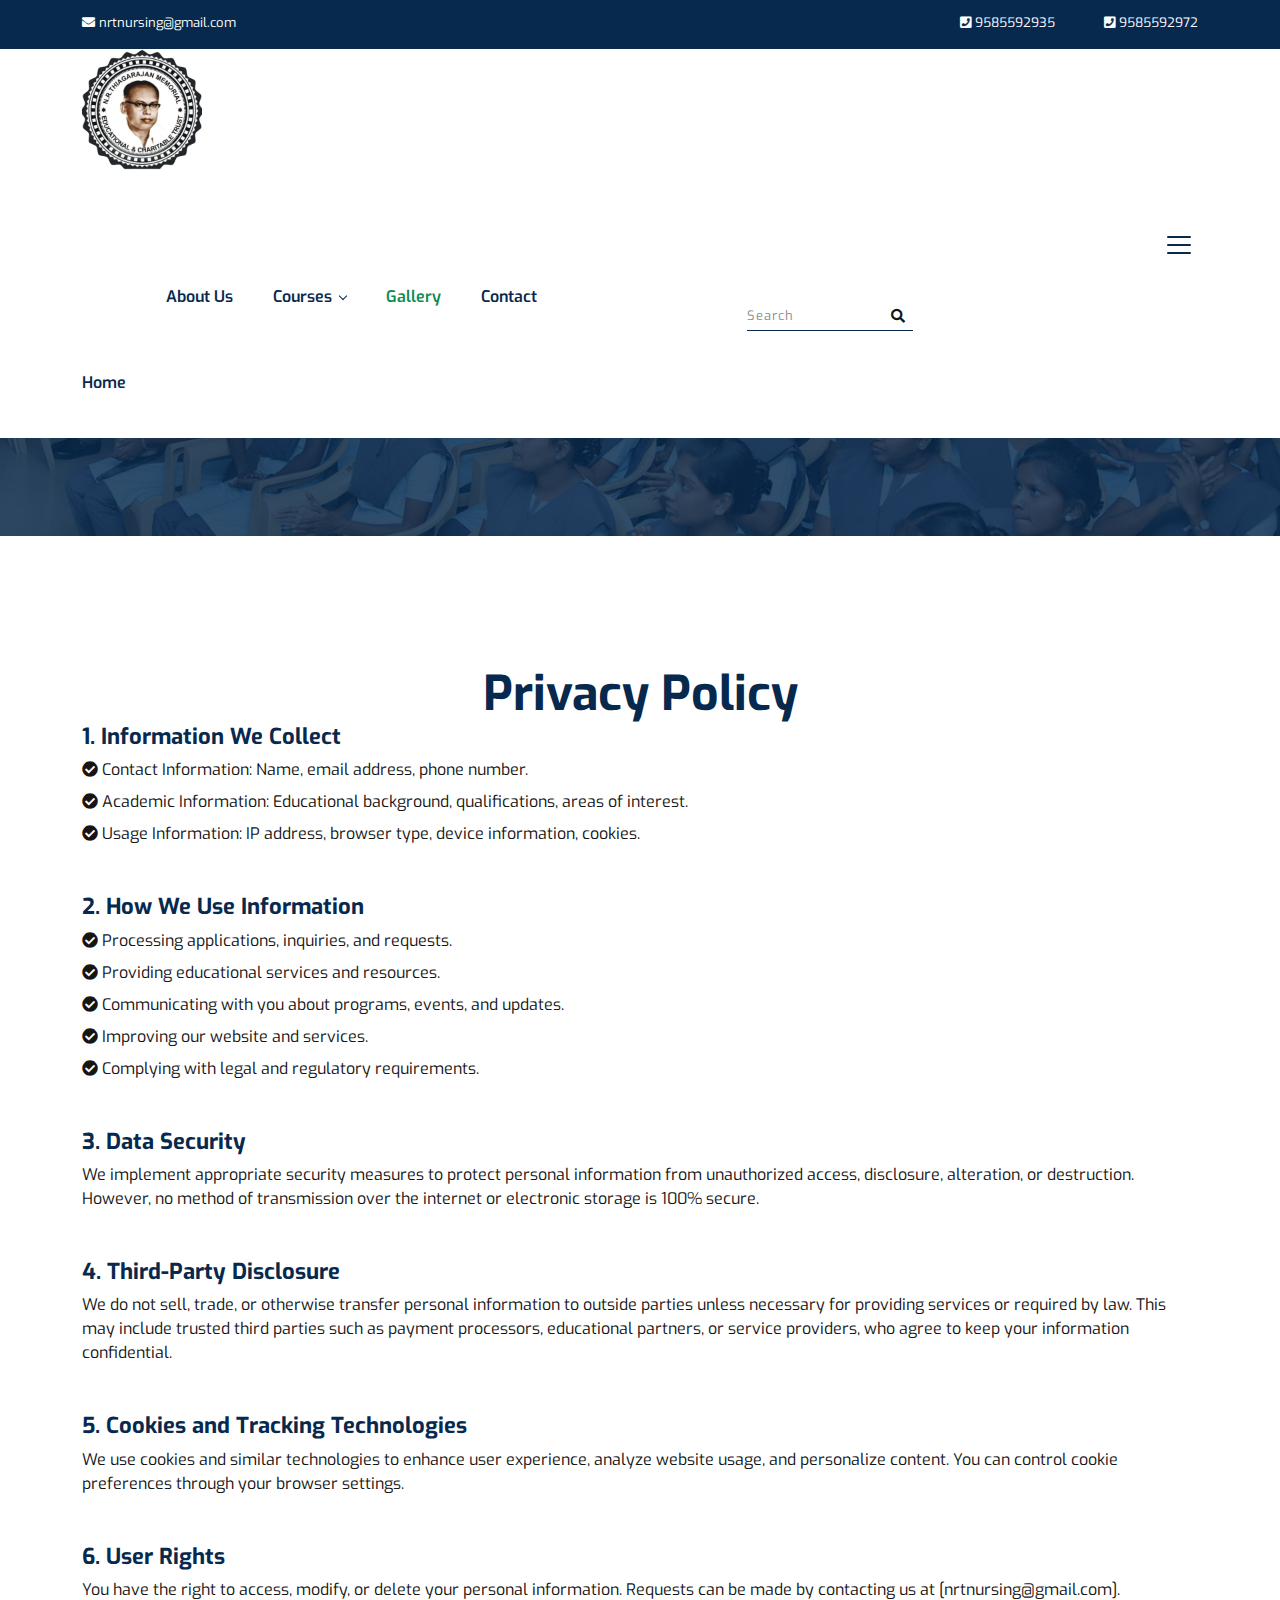
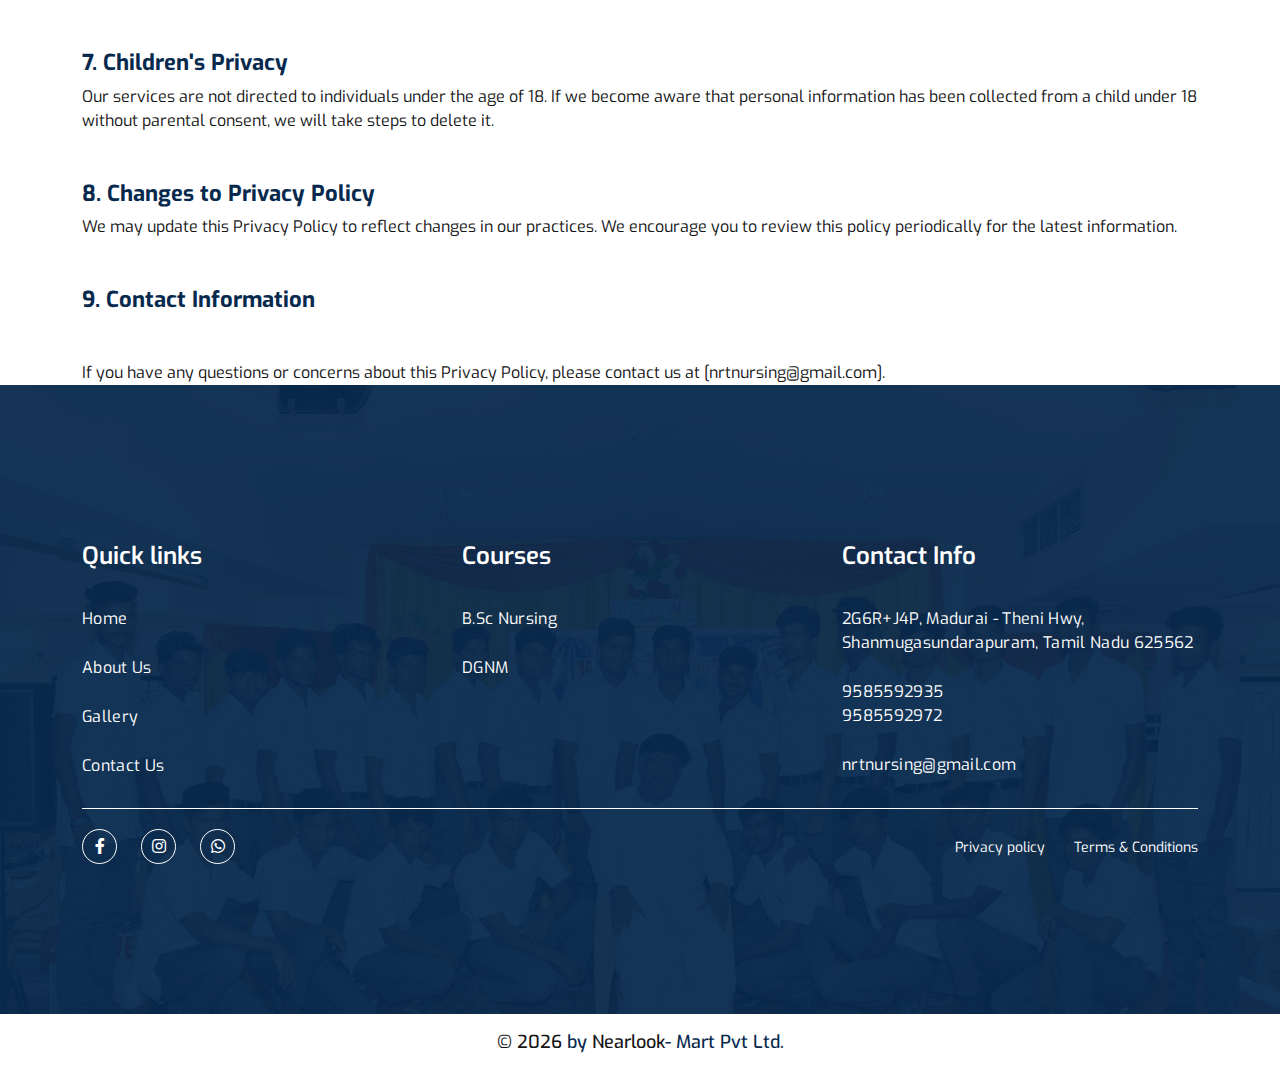
<file: privacy-policy.html>
<!doctype html>
<html class="no-js" lang="en">


<head>
    <meta charset="utf-8">
    
    <!--====== Title ======-->
    <title>NRT Paramedical | Privacy policy</title>
    
    <meta name="description" content="">
    <meta name="viewport" content="width=device-width, initial-scale=1">

    <!--====== Favicon Icon ======-->
    <link rel="shortcut icon" href="assets/images/favicon.png" type="image/webp">
    
        
    <!-- CSS
    ============================================ -->

    <!--===== Vendor CSS (Bootstrap & Icon Font) =====-->
    <link rel="stylesheet" href="assets/css/plugins/bootstrap.min.css">
    <link rel="stylesheet" href="assets/css/plugins/fontawesome.min.css">
    <link rel="stylesheet" href="assets/css/plugins/default.css">


    <!--===== Plugins CSS (All Plugins Files) =====-->
    <link rel="stylesheet" href="assets/css/plugins/animate.min.css">
    <link rel="stylesheet" href="assets/css/plugins/slick.css">
    <link rel="stylesheet" href="assets/css/plugins/magnific-popup.css">

    <!--====== Main Style CSS ======-->
    <!-- <link rel="stylesheet" href="assets/css/style.css"> -->
    <link rel="stylesheet" href="assets/css/style.min.css">
    
</head>

<body>
    
    <!--====== Header Start ======-->

    
    <header class="header-area">
        <div class="header-top">
            <div class="container">
                <div class="header-top-wrapper d-flex flex-wrap justify-content-sm-between">
                    <div class="header-top-left mt-10">
                        <ul class="header-meta">
                            <li><a href="mailto:nrtnursing@gmail.com"><i class="fas fa-envelope "></i> nrtnursing@gmail.com</a></li>
                        </ul>
                      
                    </div>
                    <div class="header-top-right mt-10">
                        <div class="header-link">
                          <a class="text-white" href="tel: 9585592935">   <i class="fas fa-phone-square "></i> 9585592935</a>
                            <a class="text-white" href="tel:9585592972">  <i class="fas fa-phone-square "></i> 9585592972</a>
                            <!-- <a class="register" href="register.html">Register</a> -->
                        </div>
                    </div>
                </div>
            </div>
        </div>

        <div id="navigation" class="navigation navigation-landscape">
            <div class="container position-relative">
                <div class="row align-items-center">
                    <div class="col-lg-3">
                        <div class="header-logo">
                            <a href="#"><img src="assets/images/logo.png" width="120" height="25" alt="Logo"</a>
                        </div>
                    </div>
                    <div class="col-lg-7 position-static">
                        <div class="nav-toggle"></div>
                        <nav class="nav-menus-wrapper">
                            <ul class="nav-menu">
                                <li>
                                    <a  href="index.html">Home</a>
                                </li>
                                <li><a href="about-us.html">About Us</a></li>
                                <li>
                                    <a href="#">Courses</a>
                                    <ul class="nav-dropdown nav-submenu">
                                        <li><a href="bsc-nursing.html">B.Sc., Nursing</a></li>                       
                                        <li><a href="dgnm.html">DGNM</a></li>
                                        
                                    </ul>
                                </li>
                                <li><a class="active" href="gallery.html">Gallery</a></li>
                                <li><a href="contact.html">Contact</a></li>
                            </ul>
                        </nav>
                    </div>
                    <div class="col-lg-2 position-static">
                        <div class="header-search">
                            <form action="#">
                                <input type="text" placeholder="Search">
                                <button><i class="fas fa-search"></i></button>
                            </form>
                        </div>
                    </div>
                </div>
            </div>
        </div>
    </header>
    <!--====== Header Ends ======-->
    
    <!--====== Page Banner Start ======-->

    <section class="page-banner">
        <div class="page-banner-bg bg_cover" style="background-image: url(assets/images/page-banner.jpg);">
            <div class="container">
                <div class="banner-content text-center">
                    <h2 class="title">Privacy Policy</h2>
                </div>
            </div>
        </div>
    </section>

    <!--====== Page Banner Ends ======-->

    <!--====== Gallery Start ======-->

    <div class="gallery-page">
        <div class="container">
            <h1 class="text-center">Privacy Policy</h1>
            <h4>1. Information We Collect</h4>
            <p class="mt-2"><i class="fas fa-check-circle"></i> Contact Information: Name, email address, phone number.</p>
            <p class="mt-2"><i class="fas fa-check-circle"></i> Academic Information: Educational background, qualifications, areas of interest.</p>
            <p class="mt-2"><i class="fas fa-check-circle"></i> Usage Information: IP address, browser type, device information, cookies.</p>


            <h4 class="mt-5">2. How We Use Information</h4>
            <p class="mt-2"><i class="fas fa-check-circle"></i> Processing applications, inquiries, and requests.</p>
            <p class="mt-2"><i class="fas fa-check-circle"></i> Providing educational services and resources.</p>
            <p class="mt-2"><i class="fas fa-check-circle"></i> Communicating with you about programs, events, and updates.</p>
            <p class="mt-2"><i class="fas fa-check-circle"></i> Improving our website and services.</p>
            <p class="mt-2"><i class="fas fa-check-circle"></i> Complying with legal and regulatory requirements.</p>



            <h4 class="mt-5">3. Data Security</h4>
            <p class="mt-2">We implement appropriate security measures to protect personal information from unauthorized access, disclosure, alteration, or destruction. However, no method of transmission over the internet or electronic storage is 100% secure.</p>


            <h4 class="mt-5">4. Third-Party Disclosure</h4>
            <p class="mt-2">We do not sell, trade, or otherwise transfer personal information to outside parties unless necessary for providing services or required by law. This may include trusted third parties such as payment processors, educational partners, or service providers, who agree to keep your information confidential.</p>


            <h4 class="mt-5">5. Cookies and Tracking Technologies</h4>
            <p class="mt-2">We use cookies and similar technologies to enhance user experience, analyze website usage, and personalize content. You can control cookie preferences through your browser settings.</p>


            <h4 class="mt-5">6. User Rights</h4>
            <p class="mt-2">You have the right to access, modify, or delete your personal information. Requests can be made by contacting us at [nrtnursing@gmail.com].</p>


            <h4 class="mt-5">7. Children's Privacy</h4>
            <p class="mt-2">Our services are not directed to individuals under the age of 18. If we become aware that personal information has been collected from a child under 18 without parental consent, we will take steps to delete it.</p>


            <h4 class="mt-5">8. Changes to Privacy Policy</h4>
            <p class="mt-2">We may update this Privacy Policy to reflect changes in our practices. We encourage you to review this policy periodically for the latest information.</p>


            <h4 class="mt-5">9. Contact Information</h4>
            <p class="mt-2 mt-5">If you have any questions or concerns about this Privacy Policy, please contact us at [nrtnursing@gmail.com].</p>
        </div>
    </div>

    <!--====== Gallery Ends ======-->
    
    <!--====== Newsletter Start ======-->

   

    <!--====== Newsletter Ends ======-->
    
    <!--====== Footer Start ======-->

    <section class="footer-area footer-02 bg_cover" style="background-image: url(assets/images/counter-bg.jpg);">
        <div class="footer-widget">
            <div class="container">
                <div class="row">
                    
                    <div class="col-md-4 col-sm-6">
                        <div class="footer-link mt-45">
                            <h4 class="footer-title">Quick links</h4>
                            <ul class="link-list">
                                <li><a href="index.html">Home</a></li>
                                <li><a href="about-us.html">About Us</a></li>
                                <li><a href="gallery.html">Gallery</a></li>
                                <li><a href="contact.html">Contact Us</a></li>
                              
                            </ul>
                        </div>
                    </div>
                    <div class="col-md-4 col-sm-6">
                        <div class="footer-link mt-45">
                            <h4 class="footer-title">Courses </h4>
                            <ul class="link-list">
                                <li><a href="bsc-nursing.html">B.Sc Nursing</a></li>
                                <li><a href="dgnm.html">DGNM</a></li>
                                <!-- <li><a href="bsc-cardiac-technology.html">B.SC Cardiac Technology</a></li>
                                <li><a href="bsc-dialysis-technology.html">B.SC Dialysis Technology</a></li>
                                <li><a href="bsc-physician-assistant.html">B.SC Physician Assistant</a></li>
                                <li><a href="bsc-critical-care-technology.html">B.SC Critical Care Technology</a></li>
                                <li><a href="bcs-operation-theatre-anaesthesia.html">B.SC Operation Theatre & Anaesthesia</a></li> -->
                            </ul>
                        </div>
                    </div>
                    <div class="col-md-4 col-sm-6">
                        <div class="footer-link mt-45">
                            <h4 class="footer-title">Contact Info</h4>
                            <ul class="link-list">
                                <li>
                                    <p><a href="https://maps.app.goo.gl/tyKDN5jqpknFWDNSA">2G6R+J4P, Madurai - Theni Hwy, Shanmugasundarapuram, Tamil Nadu 625562</a></p>
                                </li>
                                <li>
                                    <p><a href="tel:9585592935"> 9585592935</a></p>
                                    <p><a href="tel:9585592972"></a>9585592972</p>
                                </li>
                                <li>
                                    <p><a href="mailto:nrtnursing@gmail.com">nrtnursing@gmail.com</a></p>
                                    <p></p>
                                </li>
                            </ul>
                        </div>
                    </div>
                </div>
                <div class="footer-widget-wrapper">
                    <div class="footer-social">
                        <ul class="social">
                            <li><a href="https://www.facebook.com/nrtinstitutions"><i class="fab fa-facebook-f"></i></a></li>
                            <li><a href="https://www.instagram.com/nrt_institutions/?fbclid=IwAR1vlr7nI8K-8p5CtDadeC8BbjoabZRcQt7vDaLwySHpFtQCH_GgwRVM5qk"><i class="fab fa-instagram"></i></a></li>
                            <li><a href="https://wa.me/9585592935"><i class="fab fa-whatsapp" aria-hidden="true"></i></a>
                        </ul>
                    </div>
                    <div class="footer-menu">
                        <ul class="menu">
                            <li><a href="privacy-policy.html">Privacy policy</a></li>
                            <li><a href="terms-conditions.html">Terms & Conditions</a></li>
                           
                        </ul>
                    </div> 
                </div>
            </div>
        </div>
        <div class="footer-copyright">
            <div class="container">
                <div class="copyright text-center">
                    <p>&copy; <script>document.write(new Date().getFullYear());</script> <span>  by <a href="https://nearlooks.com/">Nearlook</a>- Mart Pvt Ltd.</p>
                </div>
            </div>
        </div>
    </section>


    <!--====== Footer Ends ======-->

    <!--====== BACK TOP TOP PART START ======-->

    <a href="#" class="back-to-top"><i class="fa fa-chevron-up"></i></a>

    <!--====== BACK TOP TOP PART ENDS ======-->
    
    <!--====== Start ======-->

<!--
    <section class="">
        <div class="container">
            <div class="row">
                <div class="col-lg-">
                    
                </div>
            </div>
        </div>
    </section>
-->

    <!--====== Ends ======-->




    <!--====== Jquery js ======-->
    <script src="assets/js/vendor/jquery-3.6.0.min.js"></script>
    <script src="assets/js/vendor/modernizr-3.7.1.min.js"></script>
    
    <!--====== All Plugins js ======-->
    <script src="assets/js/plugins/popper.min.js"></script>
    <script src="assets/js/plugins/bootstrap.min.js"></script>
    <script src="assets/js/plugins/slick.min.js"></script>
    <script src="assets/js/plugins/jquery.magnific-popup.min.js"></script>
    <script src="assets/js/plugins/imagesloaded.pkgd.min.js"></script>
    <script src="assets/js/plugins/isotope.pkgd.min.js"></script>
    <script src="assets/js/plugins/wow.min.js"></script>
    <script src="assets/js/plugins/ajax-contact.js"></script>
    

    <!--====== Main Activation  js ======-->
    <script src="assets/js/main.js"></script>

    
</body>



</html>
</file>
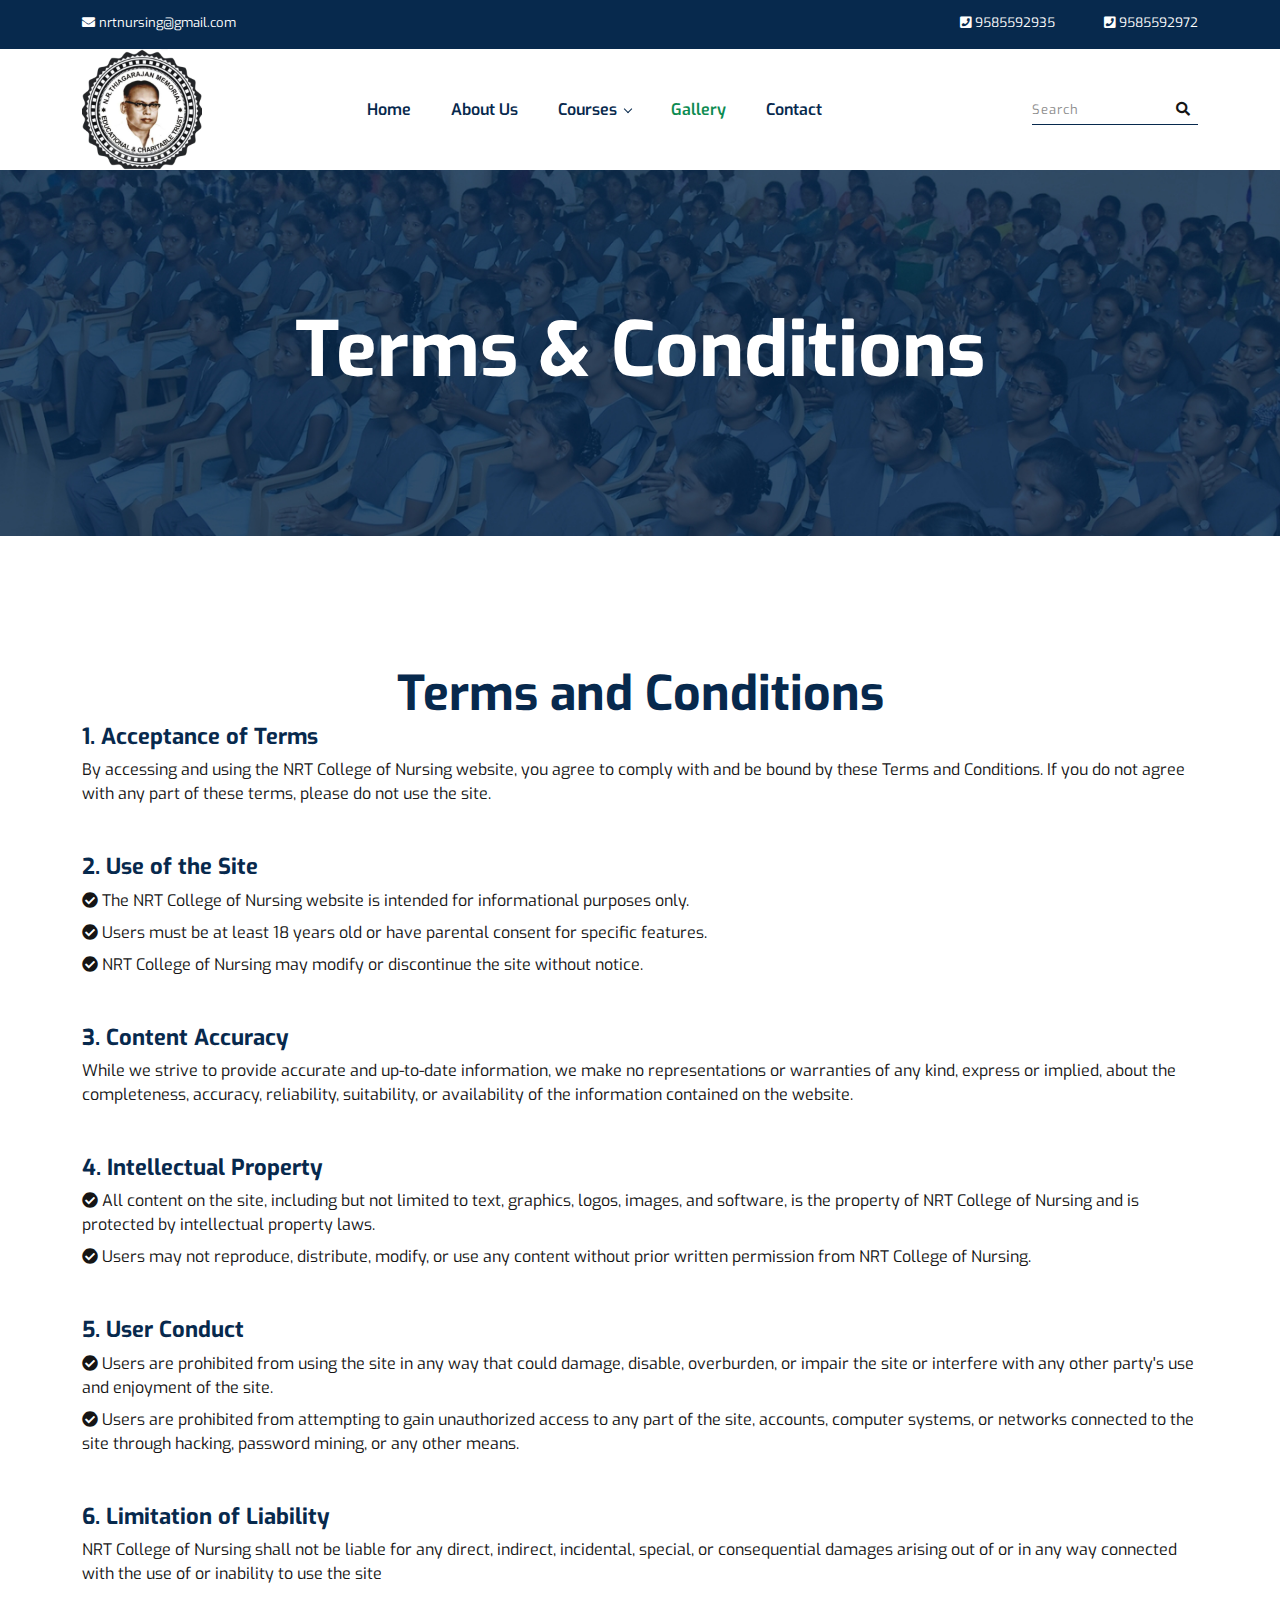
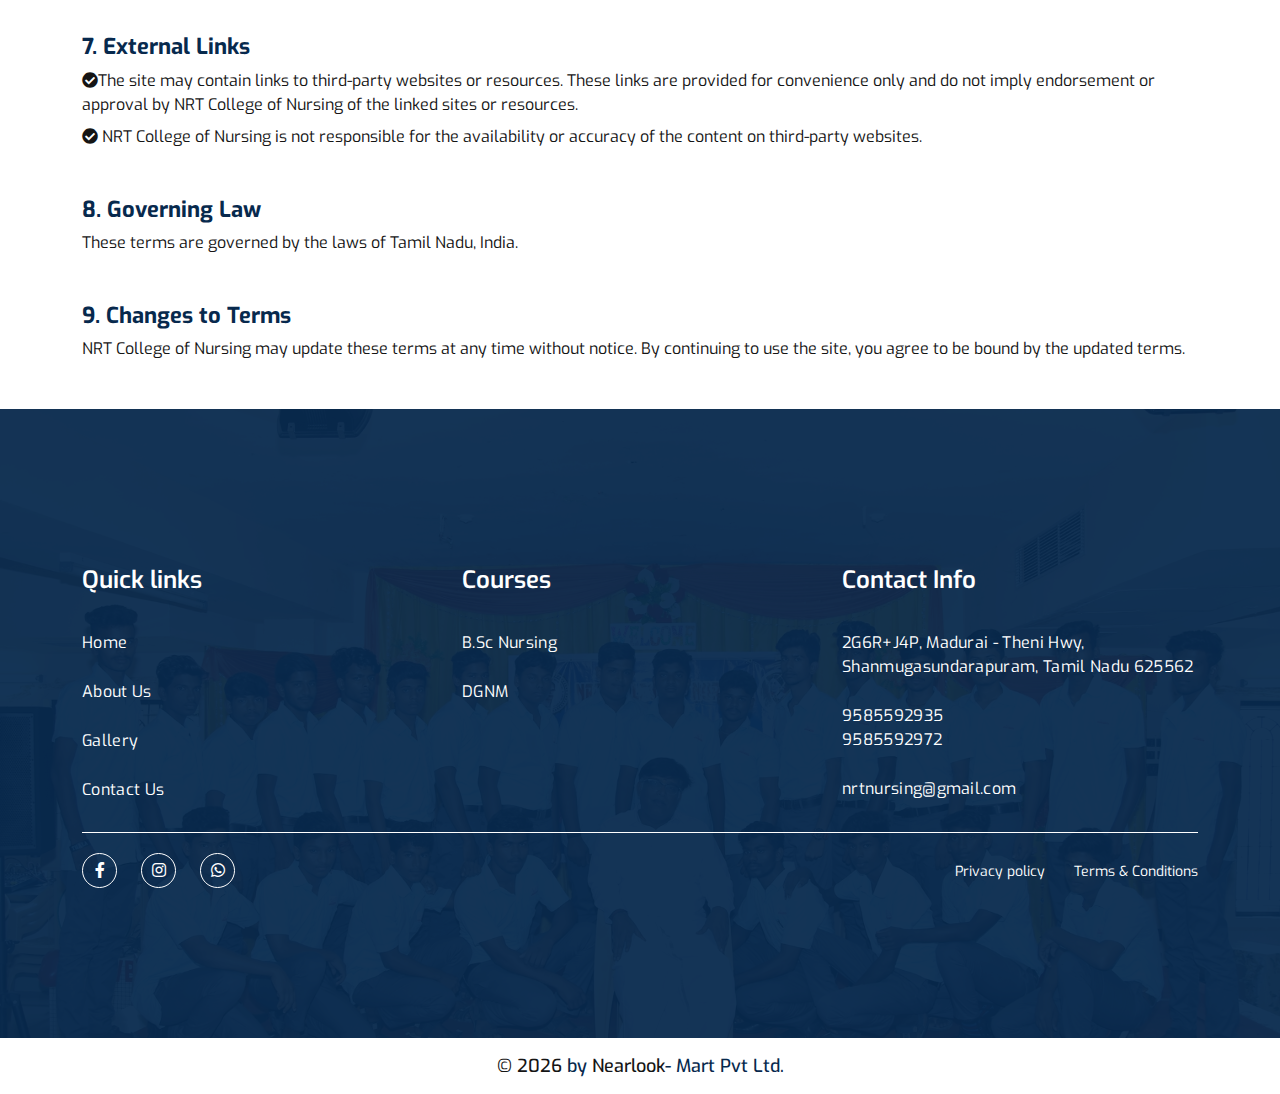
<file: terms-conditions.html>
<!doctype html>
<html class="no-js" lang="en">


<head>
    <meta charset="utf-8">
    
    <!--====== Title ======-->
    <title>NRT Paramedical | Terms & Conditions</title>
    
    <meta name="description" content="">
    <meta name="viewport" content="width=device-width, initial-scale=1">

    <!--====== Favicon Icon ======-->
    <link rel="shortcut icon" href="assets/images/favicon.png" type="image/webp">
    
        
    <!-- CSS
    ============================================ -->

    <!--===== Vendor CSS (Bootstrap & Icon Font) =====-->
    <link rel="stylesheet" href="assets/css/plugins/bootstrap.min.css">
    <link rel="stylesheet" href="assets/css/plugins/fontawesome.min.css">
    <link rel="stylesheet" href="assets/css/plugins/default.css">


    <!--===== Plugins CSS (All Plugins Files) =====-->
    <link rel="stylesheet" href="assets/css/plugins/animate.min.css">
    <link rel="stylesheet" href="assets/css/plugins/slick.css">
    <link rel="stylesheet" href="assets/css/plugins/magnific-popup.css">

    <!--====== Main Style CSS ======-->
    <!-- <link rel="stylesheet" href="assets/css/style.css"> -->
    <link rel="stylesheet" href="assets/css/style.min.css">
    
</head>

<body>
    
    <!--====== Header Start ======-->

    
    <header class="header-area">
        <div class="header-top">
            <div class="container">
                <div class="header-top-wrapper d-flex flex-wrap justify-content-sm-between">
                    <div class="header-top-left mt-10">
                        <ul class="header-meta">
                            <li><a href="mailto:nrtnursing@gmail.com"><i class="fas fa-envelope "></i> nrtnursing@gmail.com</a></li>
                        </ul>
                      
                    </div>
                    <div class="header-top-right mt-10">
                        <div class="header-link">
                          <a class="text-white" href="tel: 9585592935">   <i class="fas fa-phone-square "></i> 9585592935</a>
                            <a class="text-white" href="tel:9585592972">  <i class="fas fa-phone-square "></i> 9585592972</a>
                            <!-- <a class="register" href="register.html">Register</a> -->
                        </div>
                    </div>
                </div>
            </div>
        </div>

        <div id="navigation" class="navigation navigation-landscape">
            <div class="container position-relative">
                <div class="row align-items-center">
                    <div class="col-lg-3">
                        <div class="header-logo">
                            <a href="#"><img src="assets/images/logo.png" width="120" height="25" alt="Logo"></a>
                        </div>
                    </div>
                    <div class="col-lg-7 position-static">
                        <div class="nav-toggle"></div>
                        <nav class="nav-menus-wrapper">
                            <ul class="nav-menu">
                                <li>
                                    <a  href="index.html">Home</a>
                                </li>
                                <li><a href="about-us.html">About Us</a></li>
                                <li>
                                    <a href="#">Courses</a>
                                    <ul class="nav-dropdown nav-submenu">
                                        <li><a href="bsc-nursing.html">B.Sc., Nursing</a></li>                       
                                        <li><a href="dgnm.html">DGNM</a></li>
                                        
                                    </ul>
                                </li>
                                <li><a class="active" href="gallery.html">Gallery</a></li>
                                <li><a href="contact.html">Contact</a></li>
                            </ul>
                        </nav>
                    </div>
                    <div class="col-lg-2 position-static">
                        <div class="header-search">
                            <form action="#">
                                <input type="text" placeholder="Search">
                                <button><i class="fas fa-search"></i></button>
                            </form>
                        </div>
                    </div>
                </div>
            </div>
        </div>
    </header>
    <!--====== Header Ends ======-->
    
    <!--====== Page Banner Start ======-->

    <section class="page-banner">
        <div class="page-banner-bg bg_cover" style="background-image: url(assets/images/page-banner.jpg);">
            <div class="container">
                <div class="banner-content text-center">
                    <h2 class="title">Terms & Conditions</h2>
                </div>
            </div>
        </div>
    </section>

    <!--====== Page Banner Ends ======-->

    <!--====== Gallery Start ======-->

    <div class="gallery-page">
        <div class="container">
            <h1 class="text-center">Terms and Conditions</h1>
            <h4>1. Acceptance of Terms</h4>
            <p class="mt-2 ">By accessing and using the NRT College of Nursing website, you agree to comply with and be bound by these Terms and Conditions. If you do not agree with any part of these terms, please do not use the site.</p>
            <h4 class="mt-5">2. Use of the Site</h4>
            <p class="mt-2"><i class="fas fa-check-circle"></i> The NRT College of Nursing website is intended for informational purposes only.</p>
            <p class="mt-2"><i class="fas fa-check-circle"></i> Users must be at least 18 years old or have parental consent for specific features.</p>
            <p class="mt-2"><i class="fas fa-check-circle"></i> NRT College of Nursing may modify or discontinue the site without notice.</p>
            <h4 class="mt-5">3. Content Accuracy</h4>
            <p class="mt-2 ">While we strive to provide accurate and up-to-date information, we make no representations or warranties of any kind, express or implied, about the completeness, accuracy, reliability, suitability, or availability of the information contained on the website.</p>
            <h4 class="mt-5">4. Intellectual Property</h4>
            <p class="mt-2"><i class="fas fa-check-circle"></i> All content on the site, including but not limited to text, graphics, logos, images, and software, is the property of NRT College of Nursing and is protected by intellectual property laws.</p>
            <p class="mt-2"><i class="fas fa-check-circle"></i> Users may not reproduce, distribute, modify, or use any content without prior written permission from NRT College of Nursing.</p>
            <h4 class="mt-5">5. User Conduct</h4>
            <p class="mt-2"><i class="fas fa-check-circle"></i> Users are prohibited from using the site in any way that could damage, disable, overburden, or impair the site or interfere with any other party's use and enjoyment of the site.</p>
            <p class="mt-2"><i class="fas fa-check-circle"></i> Users are prohibited from attempting to gain unauthorized access to any part of the site, accounts, computer systems, or networks connected to the site through hacking, password mining, or any other means.</p>
            <h4 class="mt-5">6. Limitation of Liability</h4>
            <p class="mt-2 ">NRT College of Nursing shall not be liable for any direct, indirect, incidental, special, or consequential damages arising out of or in any way connected with the use of or inability to use the site</p>
            <h4 class="mt-5">7. External Links</h4>
            <p class="mt-2"><i class="fas fa-check-circle"></i>The site may contain links to third-party websites or resources. These links are provided for convenience only and do not imply endorsement or approval by NRT College of Nursing of the linked sites or resources.</p>
            <p class="mt-2"><i class="fas fa-check-circle"></i> NRT College of Nursing is not responsible for the availability or accuracy of the content on third-party websites.</p>
            <h4 class="mt-5">8. Governing Law</h4>
            <p class="mt-2 ">These terms are governed by the laws of Tamil Nadu, India.</p>
            <h4 class="mt-5">9. Changes to Terms</h4>
            <p class="mt-2 mb-5 ">NRT College of Nursing may update these terms at any time without notice. By continuing to use the site, you agree to be bound by the updated terms.</p>
        </div>
    </div>

    <!--====== Gallery Ends ======-->
    
    <!--====== Newsletter Start ======-->

   

    <!--====== Newsletter Ends ======-->
    
    <!--====== Footer Start ======-->

    <section class="footer-area footer-02 bg_cover" style="background-image: url(assets/images/counter-bg.jpg);">
        <div class="footer-widget">
            <div class="container">
                <div class="row">
                    
                    <div class="col-md-4 col-sm-6">
                        <div class="footer-link mt-45">
                            <h4 class="footer-title">Quick links</h4>
                            <ul class="link-list">
                                <li><a href="index.html">Home</a></li>
                                <li><a href="about-us.html">About Us</a></li>
                                <li><a href="gallery.html">Gallery</a></li>
                                <li><a href="contact.html">Contact Us</a></li>
                              
                            </ul>
                        </div>
                    </div>
                    <div class="col-md-4 col-sm-6">
                        <div class="footer-link mt-45">
                            <h4 class="footer-title">Courses </h4>
                            <ul class="link-list">
                                <li><a href="bsc-nursing.html">B.Sc Nursing</a></li>
                                <li><a href="dgnm.html">DGNM</a></li>
                                <!-- <li><a href="bsc-cardiac-technology.html">B.SC Cardiac Technology</a></li>
                                <li><a href="bsc-dialysis-technology.html">B.SC Dialysis Technology</a></li>
                                <li><a href="bsc-physician-assistant.html">B.SC Physician Assistant</a></li>
                                <li><a href="bsc-critical-care-technology.html">B.SC Critical Care Technology</a></li>
                                <li><a href="bcs-operation-theatre-anaesthesia.html">B.SC Operation Theatre & Anaesthesia</a></li> -->
                            </ul>
                        </div>
                    </div>
                    <div class="col-md-4 col-sm-6">
                        <div class="footer-link mt-45">
                            <h4 class="footer-title">Contact Info</h4>
                            <ul class="link-list">
                                <li>
                                    <p><a href="https://maps.app.goo.gl/tyKDN5jqpknFWDNSA">2G6R+J4P, Madurai - Theni Hwy, Shanmugasundarapuram, Tamil Nadu 625562</a></p>
                                </li>
                                <li>
                                    <p><a href="tel:9585592935"> 9585592935</a></p>
                                    <p><a href="tel:9585592972"></a>9585592972</p>
                                </li>
                                <li>
                                    <p><a href="mailto:nrtnursing@gmail.com">nrtnursing@gmail.com</a></p>
                                    <p></p>
                                </li>
                            </ul>
                        </div>
                    </div>
                </div>
                <div class="footer-widget-wrapper">
                    <div class="footer-social">
                        <ul class="social">
                            <li><a href="https://www.facebook.com/nrtinstitutions"><i class="fab fa-facebook-f"></i></a></li>
                            <li><a href="https://www.instagram.com/nrt_institutions/?fbclid=IwAR1vlr7nI8K-8p5CtDadeC8BbjoabZRcQt7vDaLwySHpFtQCH_GgwRVM5qk"><i class="fab fa-instagram"></i></a></li>
                            <li><a href="https://wa.me/9585592935"><i class="fab fa-whatsapp" aria-hidden="true"></i></a>
                        </ul>
                    </div>
                    <div class="footer-menu">
                        <ul class="menu">
                            <li><a href="privacy-policy.html">Privacy policy</a></li>
                            <li><a href="terms-conditions.html">Terms & Conditions</a></li>
                           
                        </ul>
                    </div> 
                </div>
            </div>
        </div>
        <div class="footer-copyright">
            <div class="container">
                <div class="copyright text-center">
                    <p>&copy; <script>document.write(new Date().getFullYear());</script> <span>  by <a href="https://nearlooks.com/">Nearlook</a>- Mart Pvt Ltd.</p>
                </div>
            </div>
        </div>
    </section>


    <!--====== Footer Ends ======-->

    <!--====== BACK TOP TOP PART START ======-->

    <a href="#" class="back-to-top"><i class="fa fa-chevron-up"></i></a>

    <!--====== BACK TOP TOP PART ENDS ======-->
    
    <!--====== Start ======-->

<!--
    <section class="">
        <div class="container">
            <div class="row">
                <div class="col-lg-">
                    
                </div>
            </div>
        </div>
    </section>
-->

    <!--====== Ends ======-->




    <!--====== Jquery js ======-->
    <script src="assets/js/vendor/jquery-3.6.0.min.js"></script>
    <script src="assets/js/vendor/modernizr-3.7.1.min.js"></script>
    
    <!--====== All Plugins js ======-->
    <script src="assets/js/plugins/popper.min.js"></script>
    <script src="assets/js/plugins/bootstrap.min.js"></script>
    <script src="assets/js/plugins/slick.min.js"></script>
    <script src="assets/js/plugins/jquery.magnific-popup.min.js"></script>
    <script src="assets/js/plugins/imagesloaded.pkgd.min.js"></script>
    <script src="assets/js/plugins/isotope.pkgd.min.js"></script>
    <script src="assets/js/plugins/wow.min.js"></script>
    <script src="assets/js/plugins/ajax-contact.js"></script>
    

    <!--====== Main Activation  js ======-->
    <script src="assets/js/main.js"></script>

    
</body>



</html>
</file>
<file: assets/css/plugins/default.css>
/* Deafult Margin & Padding */
/*-- Margin Top --*/
.mt-5 {
	margin-top: 5px;
}
.mt-10 {
	margin-top: 10px;
}
.mt-15 {
	margin-top: 15px;
}
.mt-20 {
	margin-top: 20px;
}
.mt-25 {
	margin-top: 25px;
}
.mt-30 {
	margin-top: 30px;
}
.mt-35 {
	margin-top: 35px;
}
.mt-40 {
	margin-top: 40px;
}
.mt-45 {
	margin-top: 45px;
}
.mt-50 {
	margin-top: 50px;
}
.mt-55 {
	margin-top: 55px;
}
.mt-60 {
	margin-top: 60px;
}
.mt-65 {
	margin-top: 65px;
}
.mt-70 {
	margin-top: 70px;
}
.mt-75 {
	margin-top: 75px;
}
.mt-80 {
	margin-top: 80px;
}
.mt-85 {
	margin-top: 85px;
}
.mt-90 {
	margin-top: 90px;
}
.mt-95 {
	margin-top: 95px;
}
.mt-100 {
	margin-top: 100px;
}
.mt-105 {
	margin-top: 105px;
}
.mt-110 {
	margin-top: 110px;
}
.mt-115 {
	margin-top: 115px;
}
.mt-120 {
	margin-top: 120px;
}
.mt-125 {
	margin-top: 125px;
}
.mt-130 {
	margin-top: 130px;
}
.mt-135 {
	margin-top: 135px;
}
.mt-140 {
	margin-top: 140px;
}
.mt-145 {
	margin-top: 145px;
}
.mt-150 {
	margin-top: 150px;
}
.mt-155 {
	margin-top: 155px;
}
.mt-160 {
	margin-top: 160px;
}
.mt-165 {
	margin-top: 165px;
}
.mt-170 {
	margin-top: 170px;
}
.mt-175 {
	margin-top: 175px;
}
.mt-180 {
	margin-top: 180px;
}
.mt-185 {
	margin-top: 185px;
}
.mt-190 {
	margin-top: 190px;
}
.mt-195 {
	margin-top: 195px;
}
.mt-200 {
	margin-top: 200px;
}
/*-- Margin Bottom --*/

.mb-5 {
	margin-bottom: 5px;
}
.mb-10 {
	margin-bottom: 10px;
}
.mb-15 {
	margin-bottom: 15px;
}
.mb-20 {
	margin-bottom: 20px;
}
.mb-25 {
	margin-bottom: 25px;
}
.mb-30 {
	margin-bottom: 30px;
}
.mb-35 {
	margin-bottom: 35px;
}
.mb-40 {
	margin-bottom: 40px;
}
.mb-45 {
	margin-bottom: 45px;
}
.mb-50 {
	margin-bottom: 50px;
}
.mb-55 {
	margin-bottom: 55px;
}
.mb-60 {
	margin-bottom: 60px;
}
.mb-65 {
	margin-bottom: 65px;
}
.mb-70 {
	margin-bottom: 70px;
}
.mb-75 {
	margin-bottom: 75px;
}
.mb-80 {
	margin-bottom: 80px;
}
.mb-85 {
	margin-bottom: 85px;
}
.mb-90 {
	margin-bottom: 90px;
}
.mb-95 {
	margin-bottom: 95px;
}
.mb-100 {
	margin-bottom: 100px;
}
.mb-105 {
	margin-bottom: 105px;
}
.mb-110 {
	margin-bottom: 110px;
}
.mb-115 {
	margin-bottom: 115px;
}
.mb-120 {
	margin-bottom: 120px;
}
.mb-125 {
	margin-bottom: 125px;
}
.mb-130 {
	margin-bottom: 130px;
}
.mb-135 {
	margin-bottom: 135px;
}
.mb-140 {
	margin-bottom: 140px;
}
.mb-145 {
	margin-bottom: 145px;
}
.mb-150 {
	margin-bottom: 150px;
}
.mb-155 {
	margin-bottom: 155px;
}
.mb-160 {
	margin-bottom: 160px;
}
.mb-165 {
	margin-bottom: 165px;
}
.mb-170 {
	margin-bottom: 170px;
}
.mb-175 {
	margin-bottom: 175px;
}
.mb-180 {
	margin-bottom: 180px;
}
.mb-185 {
	margin-bottom: 185px;
}
.mb-190 {
	margin-bottom: 190px;
}
.mb-195 {
	margin-bottom: 195px;
}
.mb-200 {
	margin-bottom: 200px;
}
/*-- margin left --*/
.ml-5 {
	margin-left: 5px;
}
.ml-10 {
	margin-left: 10px;
}
.ml-15 {
	margin-left: 15px;
}
.ml-20 {
	margin-left: 20px;
}
.ml-25 {
	margin-left: 25px;
}
.ml-30 {
	margin-left: 30px;
}
.ml-35 {
	margin-left: 35px;
}
.ml-40 {
	margin-left: 40px;
}
.ml-45 {
	margin-left: 45px;
}
.ml-50 {
	margin-left: 50px;
}
.ml-55 {
	margin-left: 55px;
}
.ml-60 {
	margin-left: 60px;
}
.ml-65 {
	margin-left: 65px;
}
.ml-70 {
	margin-left: 70px;
}
.ml-75 {
	margin-left: 75px;
}
.ml-80 {
	margin-left: 80px;
}
.ml-85 {
	margin-left: 85px;
}
.ml-90 {
	margin-left: 90px;
}
.ml-95 {
	margin-left: 95px;
}
.ml-100 {
	margin-left: 100px;
}
.ml-105 {
	margin-left: 105px;
}
.ml-110 {
	margin-left: 110px;
}
.ml-115 {
	margin-left: 115px;
}
.ml-120 {
	margin-left: 120px;
}
.ml-125 {
	margin-left: 125px;
}
.ml-130 {
	margin-left: 130px;
}
.ml-135 {
	margin-left: 135px;
}
.ml-140 {
	margin-left: 140px;
}
.ml-145 {
	margin-left: 145px;
}
.ml-150 {
	margin-left: 150px;
}
.ml-155 {
	margin-left: 155px;
}
.ml-160 {
	margin-left: 160px;
}
.ml-165 {
	margin-left: 165px;
}
.ml-170 {
	margin-left: 170px;
}
.ml-175 {
	margin-left: 175px;
}
.ml-180 {
	margin-left: 180px;
}
.ml-185 {
	margin-left: 185px;
}
.ml-190 {
	margin-left: 190px;
}
.ml-195 {
	margin-left: 195px;
}
.ml-200 {
	margin-left: 200px;
}
/*-- margin right --*/
.mr-5 {
	margin-right: 5px;
}
.mr-10 {
	margin-right: 10px;
}
.mr-15 {
	margin-right: 15px;
}
.mr-20 {
	margin-right: 20px;
}
.mr-25 {
	margin-right: 25px;
}
.mr-30 {
	margin-right: 30px;
}
.mr-35 {
	margin-right: 35px;
}
.mr-40 {
	margin-right: 40px;
}
.mr-45 {
	margin-right: 45px;
}
.mr-50 {
	margin-right: 50px;
}
.mr-55 {
	margin-right: 55px;
}
.mr-60 {
	margin-right: 60px;
}
.mr-65 {
	margin-right: 65px;
}
.mr-70 {
	margin-right: 70px;
}
.mr-75 {
	margin-right: 75px;
}
.mr-80 {
	margin-right: 80px;
}
.mr-85 {
	margin-right: 85px;
}
.mr-90 {
	margin-right: 90px;
}
.mr-95 {
	margin-right: 95px;
}
.mr-100 {
	margin-right: 100px;
}
.mr-105 {
	margin-right: 105px;
}
.mr-110 {
	margin-right: 110px;
}
.mr-115 {
	margin-right: 115px;
}
.mr-120 {
	margin-right: 120px;
}
.mr-125 {
	margin-right: 125px;
}
.mr-130 {
	margin-right: 130px;
}
.mr-135 {
	margin-right: 135px;
}
.mr-140 {
	margin-right: 140px;
}
.mr-145 {
	margin-right: 145px;
}
.mr-150 {
	margin-right: 150px;
}
.mr-155 {
	margin-right: 155px;
}
.mr-160 {
	margin-right: 160px;
}
.mr-165 {
	margin-right: 165px;
}
.mr-170 {
	margin-right: 170px;
}
.mr-175 {
	margin-right: 175px;
}
.mr-180 {
	margin-right: 180px;
}
.mr-185 {
	margin-right: 185px;
}
.mr-190 {
	margin-right: 190px;
}
.mr-195 {
	margin-right: 195px;
}
.mr-200 {
	margin-right: 200px;
}


/*-- Padding Top --*/

.pt-5 {
	padding-top: 5px;
}
.pt-10 {
	padding-top: 10px;
}
.pt-15 {
	padding-top: 15px;
}
.pt-20 {
	padding-top: 20px;
}
.pt-25 {
	padding-top: 25px;
}
.pt-30 {
	padding-top: 30px;
}
.pt-35 {
	padding-top: 35px;
}
.pt-40 {
	padding-top: 40px;
}
.pt-45 {
	padding-top: 45px;
}
.pt-50 {
	padding-top: 50px;
}
.pt-55 {
	padding-top: 55px;
}
.pt-60 {
	padding-top: 60px;
}
.pt-65 {
	padding-top: 65px;
}
.pt-70 {
	padding-top: 70px;
}
.pt-75 {
	padding-top: 75px;
}
.pt-80 {
	padding-top: 80px;
}
.pt-85 {
	padding-top: 85px;
}
.pt-90 {
	padding-top: 90px;
}
.pt-95 {
	padding-top: 95px;
}
.pt-100 {
	padding-top: 100px;
}
.pt-105 {
	padding-top: 105px;
}
.pt-110 {
	padding-top: 110px;
}
.pt-115 {
	padding-top: 115px;
}
.pt-120 {
	padding-top: 120px;
}
.pt-125 {
	padding-top: 125px;
}
.pt-130 {
	padding-top: 130px;
}
.pt-135 {
	padding-top: 135px;
}
.pt-140 {
	padding-top: 140px;
}
.pt-145 {
	padding-top: 145px;
}
.pt-150 {
	padding-top: 150px;
}
.pt-155 {
	padding-top: 155px;
}
.pt-160 {
	padding-top: 160px;
}
.pt-165 {
	padding-top: 165px;
}
.pt-170 {
	padding-top: 170px;
}
.pt-175 {
	padding-top: 175px;
}
.pt-180 {
	padding-top: 180px;
}
.pt-185 {
	padding-top: 185px;
}
.pt-190 {
	padding-top: 190px;
}
.pt-195 {
	padding-top: 195px;
}
.pt-200 {
	padding-top: 200px;
}
/*-- Padding Bottom --*/

.pb-5 {
	padding-bottom: 5px;
}
.pb-10 {
	padding-bottom: 10px;
}
.pb-15 {
	padding-bottom: 15px;
}
.pb-20 {
	padding-bottom: 20px;
}
.pb-25 {
	padding-bottom: 25px;
}
.pb-30 {
	padding-bottom: 30px;
}
.pb-35 {
	padding-bottom: 35px;
}
.pb-40 {
	padding-bottom: 40px;
}
.pb-45 {
	padding-bottom: 45px;
}
.pb-50 {
	padding-bottom: 50px;
}
.pb-55 {
	padding-bottom: 55px;
}
.pb-60 {
	padding-bottom: 60px;
}
.pb-65 {
	padding-bottom: 65px;
}
.pb-70 {
	padding-bottom: 70px;
}
.pb-75 {
	padding-bottom: 75px;
}
.pb-80 {
	padding-bottom: 80px;
}
.pb-85 {
	padding-bottom: 85px;
}
.pb-90 {
	padding-bottom: 90px;
}
.pb-95 {
	padding-bottom: 95px;
}
.pb-100 {
	padding-bottom: 100px;
}
.pb-105 {
	padding-bottom: 105px;
}
.pb-110 {
	padding-bottom: 110px;
}
.pb-115 {
	padding-bottom: 115px;
}
.pb-120 {
	padding-bottom: 120px;
}
.pb-125 {
	padding-bottom: 125px;
}
.pb-130 {
	padding-bottom: 130px;
}
.pb-135 {
	padding-bottom: 135px;
}
.pb-140 {
	padding-bottom: 140px;
}
.pb-145 {
	padding-bottom: 145px;
}
.pb-150 {
	padding-bottom: 150px;
}
.pb-155 {
	padding-bottom: 155px;
}
.pb-160 {
	padding-bottom: 160px;
}
.pb-165 {
	padding-bottom: 165px;
}
.pb-170 {
	padding-bottom: 170px;
}
.pb-175 {
	padding-bottom: 175px;
}
.pb-180 {
	padding-bottom: 180px;
}
.pb-185 {
	padding-bottom: 185px;
}
.pb-190 {
	padding-bottom: 190px;
}
.pb-195 {
	padding-bottom: 195px;
}
.pb-200 {
	padding-bottom: 200px;
}

/*-- Padding left --*/

.pl-0 {
	padding-left: 0px;
}
.pl-5 {
	padding-left: 5px;
}
.pl-10 {
	padding-left: 10px;
}
.pl-15 {
	padding-left: 15px;
}
.pl-20 {
	padding-left: 20px;
}
.pl-25 {
	padding-left: 25px;
}
.pl-30 {
	padding-left: 30px;
}
.pl-35 {
	padding-left: 35px;
}
.pl-40 {
	padding-left: 40px;
}
.pl-45 {
	padding-left: 45px;
}
.pl-50 {
	padding-left: 50px;
}
.pl-55 {
	padding-left: 55px;
}
.pl-60 {
	padding-left: 60px;
}
.pl-65 {
	padding-left: 65px;
}
.pl-70 {
	padding-left: 70px;
}
.pl-75 {
	padding-left: 75px;
}
.pl-80 {
	padding-left: 80px;
}
.pl-85 {
	padding-left: 85px;
}
.pl-90 {
	padding-left: 90px;
}
.pl-100 {
	padding-left: 100px;
}
.pl-105 {
	padding-left: 105px;
}
.pl-110 {
	padding-left: 110px;
}
.pl-115 {
	padding-left: 115px;
}
.pl-120 {
	padding-left: 120px;
}
.pl-125 {
	padding-left: 125px;
}
/*-- Padding right --*/

.pr-0 {
	padding-right: 0px;
}
.pr-5 {
	padding-right: 5px;
}
.pr-10 {
	padding-right: 10px;
}
.pr-15 {
	padding-right: 15px;
}
.pr-20 {
	padding-right: 20px;
}
.pr-25 {
	padding-right: 25px;
}
.pr-30 {
	padding-right: 30px;
}
.pr-35 {
	padding-right: 35px;
}
.pr-40 {
	padding-right: 40px;
}
.pr-45 {
	padding-right: 45px;
}
.pr-50 {
	padding-right: 50px;
}
.pr-55 {
	padding-right: 55px;
}
.pr-60 {
	padding-right: 60px;
}
.pr-65 {
	padding-right: 65px;
}
.pr-70 {
	padding-right: 70px;
}
.pr-75 {
	padding-right: 75px;
}
.pr-80 {
	padding-right: 80px;
}
.pr-85 {
	padding-right: 85px;
}
.pr-90 {
	padding-right: 90px;
}
.pr-95 {
	padding-right: 95px;
}
.pr-100 {
	padding-right: 100px;
}
.pr-105 {
	padding-right: 105px;
}
/* Background Color */

.gray-bg {
	background: #f6f6f6;
}
.white-bg {
	background: #fff;
}
.black-bg {
	background: #222;
}
/* Color */

.white {
	color: #fff;
}
.black {
	color: #222;
}
/* black overlay */

[data-overlay] {
	position: relative;
}
[data-overlay]::before {
	background: #000 none repeat scroll 0 0;
	content: "";
	height: 100%;
	left: 0;
	position: absolute;
	top: 0;
	width: 100%;
	z-index: 1;
}
[data-overlay="3"]::before {
	opacity: 0.3;
}
[data-overlay="4"]::before {
	opacity: 0.4;
}
[data-overlay="5"]::before {
	opacity: 0.5;
}
[data-overlay="6"]::before {
	opacity: 0.6;
}
[data-overlay="7"]::before {
	opacity: 0.7;
}
[data-overlay="8"]::before {
	opacity: 0.8;
}
[data-overlay="9"]::before {
	opacity: 0.9;
}
</file>
<file: assets/css/style.min.css>
@import url(https://fonts.googleapis.com/css2?family=Exo:wght@300;400;500;600;700;800&amp;display=swap);

body {
    font-family: Exo, sans-serif;
    font-weight: 400;
    font-style: normal;
    color: #151515
}

* {
    margin: 0;
    padding: 0;
    -webkit-box-sizing: border-box;
    -moz-box-sizing: border-box;
    box-sizing: border-box
}

img {
    max-width: 100%;
    height: auto
}

a:focus,
button:focus,
input:focus,
textarea:focus {
    text-decoration: none;
    outline: 0
}

a:focus,
a:hover {
    text-decoration: none
}

a,
i,
span {
    display: inline-block
}

audio,
canvas,
iframe,
img,
svg,
video {
    vertical-align: middle
}

h1,
h2,
h3,
h4,
h5,
h6 {
    font-family: Exo, sans-serif;
    font-weight: 700;
    color: #07294d;
    margin: 0
}

h1 {
    font-size: 48px
}

h2 {
    font-size: 36px
}

h3 {
    font-size: 28px
}

h4 {
    font-size: 22px
}

h5 {
    font-size: 18px
}

h6 {
    font-size: 16px
}

ol,
ul {
    margin: 0;
    padding: 0;
    list-style-type: none
}

p {
    font-size: 16px;
    font-weight: 400;
    line-height: 24px;
    color: #151515;
    margin: 0
}

a,
button {
    color: inherit;
    display: inline-block;
    line-height: inherit;
    text-decoration: none;
    cursor: pointer
}

a,
button,
img,
input {
    outline: 0
}

a:focus,
button:focus,
img:focus,
input:focus {
    outline: 0
}

a:focus {
    color: inherit;
    outline: 0;
    text-decoration: none
}

a:hover {
    text-decoration: none;
    color: #07294d
}

button,
input[type=submit] {
    cursor: pointer
}

.bg_cover {
    background-position: center center;
    background-size: cover;
    background-repeat: no-repeat;
    width: 100%;
    height: 100%
}

.row-wrapper {
    margin-left: -12px;
    margin-right: -12px
}

.row-wrapper .custom-col {
    padding: 0 12px
}

@media only screen and (min-width:1400px),
lg {
    .container {
        max-width: 1200px
    }
}

.main-btn {
    display: inline-block;
    font-weight: 500;
    text-align: center;
    white-space: nowrap;
    vertical-align: middle;
    -webkit-user-select: none;
    -moz-user-select: none;
    -ms-user-select: none;
    user-select: none;
    border: 0;
    padding: 0 30px;
    font-size: 16px;
    height: 60px;
    line-height: 60px;
    color: #fff;
    cursor: pointer;
    z-index: 5;
    -webkit-transition: all .4s linear;
    -moz-transition: all .4s linear;
    -ms-transition: all .4s linear;
    -o-transition: all .4s linear;
    transition: all .4s linear;
    background-color: #07294d
}

@media only screen and (min-width:768px) and (max-width:991px) {
    .main-btn {
        padding: 0 25px;
        height: 50px;
        line-height: 50px;
        font-size: 16px
    }
}

@media (max-width:767px) {
    .main-btn {
        padding: 0 20px;
        height: 45px;
        line-height: 45px;
        font-size: 14px
    }
}

.main-btn:hover {
    background-color: #0c8b51;
    color: #fff
}

.main-btn.main-btn-2 {
    background-color: #0c8b51;
    color: #fff
}

.main-btn.main-btn-2:hover {
    background-color: #07294d
}

.slick-slide {
    outline: 0
}

.section-title {
    display: -webkit-flex;
    display: -moz-flex;
    display: -ms-flex;
    display: -o-flex;
    display: flex;
    -webkit-flex-wrap: wrap;
    -ms-flex-wrap: wrap;
    -moz-flex-wrap: wrap;
    flex-wrap: wrap;
    -webkit-box-align: center;
    -ms-flex-align: center;
    align-items: center
}

@media (max-width:767px) {
    .section-title {
        display: block
    }
}

@media only screen and (min-width:576px) and (max-width:767px) {
    .section-title {
        display: -webkit-flex;
        display: -moz-flex;
        display: -ms-flex;
        display: -o-flex;
        display: flex
    }
}

.section-title .title {
    font-size: 47px;
    line-height: 54px;
    position: relative;
    padding-right: 60px;
    display: inline-block
}

@media only screen and (min-width:992px) and (max-width:1199px) {
    .section-title .title {
        font-size: 34px;
        line-height: 40px;
        padding-right: 50px
    }
}

@media only screen and (min-width:768px) and (max-width:991px) {
    .section-title .title {
        font-size: 36px;
        line-height: 45px
    }
}

@media (max-width:767px) {
    .section-title .title {
        font-size: 30px;
        line-height: 35px;
        padding-bottom: 20px;
        padding-right: 0
    }
}

@media only screen and (min-width:576px) and (max-width:767px) {
    .section-title .title {
        font-size: 24px;
        line-height: 30px;
        padding-bottom: 0;
        padding-right: 30px
    }
}

.section-title .title::before {
    position: absolute;
    content: '';
    width: 2px;
    height: 65%;
    background-color: #07294d;
    top: 50%;
    right: 0;
    -webkit-transform: translateY(-50%);
    -moz-transform: translateY(-50%);
    -ms-transform: translateY(-50%);
    -o-transform: translateY(-50%);
    transform: translateY(-50%)
}

@media (max-width:767px) {
    .section-title .title::before {
        height: 2px;
        left: 0;
        right: auto;
        top: auto;
        bottom: 0;
        width: 100px;
        -webkit-transform: translateY(0);
        -moz-transform: translateY(0);
        -ms-transform: translateY(0);
        -o-transform: translateY(0);
        transform: translateY(0)
    }
}

@media only screen and (min-width:576px) and (max-width:767px) {
    .section-title .title::before {
        width: 2px;
        height: 75%;
        left: auto;
        top: 50%;
        right: 0;
        bottom: auto;
        -webkit-transform: translateY(-50%);
        -moz-transform: translateY(-50%);
        -ms-transform: translateY(-50%);
        -o-transform: translateY(-50%);
        transform: translateY(-50%)
    }
}

.section-title p {
    font-weight: 500;
    font-size: 18px;
    line-height: 30px;
    color: #07294d;
    padding-left: 60px;
    -webkit-flex: 1;
    -moz-flex: 1;
    -ms-flex: 1;
    flex: 1
}

@media only screen and (min-width:992px) and (max-width:1199px) {
    .section-title p {
        font-size: 16px;
        padding-left: 50px;
        line-height: 28px
    }
}

@media only screen and (min-width:768px) and (max-width:991px) {
    .section-title p {
        font-size: 16px;
        line-height: 28px
    }
}

@media (max-width:767px) {
    .section-title p {
        padding-left: 0;
        font-size: 16px;
        line-height: 28px;
        margin-top: 25px
    }
}

@media only screen and (min-width:576px) and (max-width:767px) {
    .section-title p {
        padding-left: 30px;
        font-size: 16px;
        line-height: 28px;
        margin-top: 0
    }
}

.section-title-2 .title {
    font-size: 47px;
    line-height: 54px
}

@media only screen and (min-width:992px) and (max-width:1199px) {
    .section-title-2 .title {
        font-size: 38px;
        line-height: 45px
    }
}

@media (max-width:767px) {
    .section-title-2 .title {
        font-size: 30px;
        line-height: 30px
    }
}

.section-title-2 .line {
    width: 150px;
    background: 0 0;
    border: 1px solid #07294d;
    margin-top: 25px
}

.section-title-2 p {
    font-weight: 500;
    font-size: 18px;
    line-height: 30px;
    color: #07294d;
    margin-top: 25px
}

@media only screen and (min-width:992px) and (max-width:1199px) {
    .section-title-2 p {
        font-size: 16px;
        line-height: 28px
    }
}

@media (max-width:767px) {
    .section-title-2 p {
        padding-left: 0;
        font-size: 16px;
        line-height: 28px
    }
}

.pagination-items {
    padding-top: 60px
}

.pagination-items li {
    display: inline-block;
    margin: 0 10px
}

@media (max-width:767px) {
    .pagination-items li {
        margin: 0 5px
    }
}

.pagination-items li a {
    font-weight: 500;
    font-size: 18px;
    color: #a2a2a2
}

@media (max-width:767px) {
    .pagination-items li a {
        font-size: 14px
    }
}

.pagination-items li a.active {
    color: #151515;
    padding-right: 90px;
    position: relative
}

@media (max-width:767px) {
    .pagination-items li a.active {
        padding-right: 50px
    }
}

.pagination-items li a.active::before {
    position: absolute;
    content: '';
    width: 75px;
    height: 1px;
    background-color: #151515;
    top: 50%;
    right: 0;
    -webkit-transform: translateY(-50%);
    -moz-transform: translateY(-50%);
    -ms-transform: translateY(-50%);
    -o-transform: translateY(-50%);
    transform: translateY(-50%)
}

@media (max-width:767px) {
    .pagination-items li a.active::before {
        width: 40px
    }
}

.form-radio input[type=radio] {
    display: none
}

.form-radio input[type=radio]+label {
    font-weight: 500;
    font-size: 14px;
    color: #303030;
    margin-bottom: 0;
    position: relative;
    padding-left: 20px;
    cursor: pointer;
    display: block
}

.form-radio input[type=radio]+label span {
    width: 14px;
    height: 14px;
    border: 1px solid #707070;
    border-radius: 50%;
    position: absolute;
    top: 50%;
    -webkit-transform: translateY(-50%);
    -moz-transform: translateY(-50%);
    -ms-transform: translateY(-50%);
    -o-transform: translateY(-50%);
    transform: translateY(-50%);
    left: 0;
    -webkit-transition: all .3s linear;
    -moz-transition: all .3s linear;
    -ms-transition: all .3s linear;
    -o-transition: all .3s linear;
    transition: all .3s linear
}

.form-radio input[type=radio]+label span::before {
    position: absolute;
    content: '';
    width: 100%;
    height: 100%;
    top: 0;
    left: 0;
    background-color: #07294d;
    border-radius: 50%;
    -webkit-transform: scale(.7);
    -moz-transform: scale(.7);
    -ms-transform: scale(.7);
    -o-transform: scale(.7);
    transform: scale(.7);
    opacity: 0;
    visibility: hidden;
    -webkit-transition: all .3s linear;
    -moz-transition: all .3s linear;
    -ms-transition: all .3s linear;
    -o-transition: all .3s linear;
    transition: all .3s linear
}

.form-radio input[type=radio]:checked+label span {
    border-color: #07294d
}

.form-radio input[type=radio]:checked+label span::before {
    opacity: 1;
    visibility: visible
}

.checkbox input[type=checkbox] {
    display: none
}

.checkbox input[type=checkbox]+label {
    position: relative;
    margin-bottom: 0;
    font-size: 16px;
    font-weight: 400;
    color: #151515
}

@media (max-width:767px) {
    .checkbox input[type=checkbox]+label {
        font-size: 14px
    }
}

.checkbox input[type=checkbox]+label span {
    width: 16px;
    height: 16px;
    border: 1px solid #151515;
    position: relative;
    border-radius: 3px;
    top: 5px;
    margin-right: 5px;
    -webkit-transition: all .3s linear;
    -moz-transition: all .3s linear;
    -ms-transition: all .3s linear;
    -o-transition: all .3s linear;
    transition: all .3s linear
}

@media (max-width:767px) {
    .checkbox input[type=checkbox]+label span {
        width: 14px;
        height: 14px
    }
}

.checkbox input[type=checkbox]+label span::before {
    content: '\f00c';
    font-family: "Font Awesome 5 Free";
    font-weight: 400;
    font-size: 12px;
    color: #222;
    -webkit-transition: all .3s linear;
    -moz-transition: all .3s linear;
    -ms-transition: all .3s linear;
    -o-transition: all .3s linear;
    transition: all .3s linear;
    position: relative;
    top: -6px;
    left: 1px;
    opacity: 0;
    visibility: hidden
}

@media (max-width:767px) {
    .checkbox input[type=checkbox]+label span::before {
        top: -5px;
        left: 0
    }
}

.checkbox input[type=checkbox]:checked+label span {
    background-color: #07294d;
    border-color: #07294d
}

.checkbox input[type=checkbox]:checked+label span::before {
    color: #fff;
    opacity: 1;
    visibility: visible
}

.single-form {
    margin-top: 30px
}

.single-form input,
.single-form textarea {
    width: 100%;
    height: 50px;
    padding: 0 20px;
    border: 1px solid #dbdbdb;
    font-weight: 500;
    font-size: 16px;
    color: #303030;
    -webkit-transition: all .3s linear;
    -moz-transition: all .3s linear;
    -ms-transition: all .3s linear;
    -o-transition: all .3s linear;
    transition: all .3s linear
}

.single-form input:focus,
.single-form textarea:focus {
    border-color: #0c8b51
}

@media (max-width:767px) {

    .single-form input,
    .single-form textarea {
        height: 45px
    }
}

.single-form textarea {
    height: 230px;
    padding-top: 15px;
    resize: none
}

.single-form .main-btn {
    height: 36px;
    line-height: 36px;
    padding: 0 22px;
    font-size: 14px
}

.s-hidden {
    visibility: hidden;
    padding-right: 10px
}

.select {
    cursor: pointer;
    display: inline-block;
    position: relative;
    font-size: 14px;
    letter-spacing: .02em;
    color: #9c9c9c;
    height: 35px;
    border: 0;
    border-bottom: 1px solid #9c9c9c;
    width: 100%
}

.styledSelect {
    position: absolute;
    top: 0;
    right: 0;
    bottom: 0;
    left: 0;
    background-color: #fff;
    padding: 0
}

.styledSelect::after {
    content: "";
    width: 8px;
    height: 8px;
    border-bottom: 1px solid #07294d;
    border-right: 1px solid #07294d;
    position: absolute;
    top: 50%;
    right: 6px;
    -webkit-transition: all .3s linear;
    -moz-transition: all .3s linear;
    -ms-transition: all .3s linear;
    -o-transition: all .3s linear;
    transition: all .3s linear;
    -webkit-transform: rotate(45deg);
    -moz-transform: rotate(45deg);
    -ms-transform: rotate(45deg);
    -o-transform: rotate(45deg);
    transform: rotate(45deg);
    -webkit-transform-origin: 66% 66%;
    -ms-transform-origin: 66% 66%;
    transform-origin: 66% 66%;
    margin-top: -9px
}

.styledSelect.active::after {
    -webkit-transform: rotate(-135deg);
    -moz-transform: rotate(-135deg);
    -ms-transform: rotate(-135deg);
    -o-transform: rotate(-135deg);
    transform: rotate(-135deg)
}

.options {
    display: none;
    position: absolute;
    top: 100%;
    right: 0;
    left: 0;
    z-index: 999;
    margin: 0 0;
    padding: 0 0;
    list-style: none;
    border: 1px solid #dbdbdb;
    background-color: #fff
}

.options li {
    padding: 6px 10px;
    margin: 0;
    -webkit-transition: all .3s linear;
    -moz-transition: all .3s linear;
    -ms-transition: all .3s linear;
    -o-transition: all .3s linear;
    transition: all .3s linear;
    font-size: 14px;
    font-weight: 500;
    color: #151515
}

.options li:hover {
    background-color: #07294d;
    color: #fff
}

.tab-pane.active {
    -webkit-animation: tabUp .5s;
    -moz-animation: tabUp .5s;
    -o-animation: tabUp .5s;
    animation: tabUp .5s
}

@-webkit-keyframes tabUp {
    from {
        transform: translate3d(0, 30px, 0);
        -webkit-transform: translate3d(0, 30px, 0);
        -moz-transform: translate3d(0, 30px, 0);
        -ms-transform: translate3d(0, 30px, 0);
        -o-transform: translate3d(0, 30px, 0)
    }

    to {
        -webkit-transform: translate3d(0, 0, 0);
        transform: translate3d(0, 0, 0);
        -moz-transform: translate3d(0, 0, 0);
        -ms-transform: translate3d(0, 0, 0);
        -o-transform: translate3d(0, 0, 0)
    }
}

@keyframes tabUp {
    from {
        transform: translate3d(0, 30px, 0);
        -webkit-transform: translate3d(0, 30px, 0);
        -moz-transform: translate3d(0, 30px, 0);
        -ms-transform: translate3d(0, 30px, 0);
        -o-transform: translate3d(0, 30px, 0)
    }

    to {
        -webkit-transform: translate3d(0, 0, 0);
        transform: translate3d(0, 0, 0);
        -moz-transform: translate3d(0, 0, 0);
        -ms-transform: translate3d(0, 0, 0);
        -o-transform: translate3d(0, 0, 0)
    }
}

.header-area {
    position: absolute;
    top: 0;
    left: 0;
    width: 100%;
    z-index: 99;
    background-color: #fff
}

.header-top {
    background: #07294d;
    padding-bottom: 15px
}

@media (max-width:767px) {
    .header-top-wrapper .header-top-left {
        width: 100%;
        text-align: center
    }
}

@media only screen and (min-width:576px) and (max-width:767px) {
    .header-top-wrapper .header-top-left {
        width: auto
    }
}

.header-top-wrapper .header-top-left .header-meta li a {
    font-family: Exo;
    font-weight: 400;
    font-size: 13px;
    color: #fff;
    -webkit-transition: all .3s linear;
    -moz-transition: all .3s linear;
    -ms-transition: all .3s linear;
    -o-transition: all .3s linear;
    transition: all .3s linear
}

.header-top-wrapper .header-top-left .header-meta li a:hover {
    color: #8d8d8d
}

@media (max-width:767px) {
    .header-top-wrapper .header-top-right {
        width: 100%;
        text-align: center
    }
}

@media only screen and (min-width:576px) and (max-width:767px) {
    .header-top-wrapper .header-top-right {
        width: auto
    }
}

.header-top-wrapper .header-top-right .header-link a {
    font-family: Exo;
    font-weight: 400;
    font-size: 13px;
    color: #8d8d8d;
    -webkit-transition: all .3s linear;
    -moz-transition: all .3s linear;
    -ms-transition: all .3s linear;
    -o-transition: all .3s linear;
    transition: all .3s linear;
    position: relative
}

.header-top-wrapper .header-top-right .header-link a+a {
    margin-left: 45px
}

.header-top-wrapper .header-top-right .header-link a:hover {
    color: #fff
}

.header-top-wrapper .header-top-right .header-link a.register::before {
    position: absolute;
    content: '';
    width: 1px;
    height: 70%;
    top: 50%;
    -webkit-transform: translateY(-50%);
    -moz-transform: translateY(-50%);
    -ms-transform: translateY(-50%);
    -o-transform: translateY(-50%);
    transform: translateY(-50%);
    left: -22px;
    background-color: #8d8d8d
}

.navigation {
    position: relative
}

@media only screen and (min-width:768px) and (max-width:991px) {
    .navigation {
        padding: 10px 0
    }
}

@media (max-width:767px) {
    .navigation {
        padding: 10px 0
    }
}

@media only screen and (min-width:768px) and (max-width:991px) {
    .navigation .nav-menus-wrapper {
        width: 320px;
        height: 100%;
        top: 0;
        left: -400px;
        position: fixed;
        background-color: #07294d;
        z-index: 9999;
        overflow-y: auto;
        -webkit-overflow-scrolling: touch;
        transition-duration: .8s;
        transition-timing-function: ease
    }
}

@media (max-width:767px) {
    .navigation .nav-menus-wrapper {
        width: 280px;
        height: 100%;
        top: 0;
        left: -400px;
        position: fixed;
        background-color: #07294d;
        z-index: 9999;
        overflow-y: auto;
        -webkit-overflow-scrolling: touch;
        transition-duration: .8s;
        transition-timing-function: ease
    }
}

@media only screen and (min-width:768px) and (max-width:991px) {
    .navigation .nav-menus-wrapper.nav-menus-wrapper-open {
        left: 0
    }
}

@media (max-width:767px) {
    .navigation .nav-menus-wrapper.nav-menus-wrapper-open {
        left: 0
    }
}

.navigation .nav-menus-wrapper .nav-menu {
    display: -webkit-flex;
    display: -moz-flex;
    display: -ms-flex;
    display: -o-flex;
    display: flex
}

@media only screen and (min-width:768px) and (max-width:991px) {
    .navigation .nav-menus-wrapper .nav-menu {
        display: block;
        padding-top: 80px
    }
}

@media (max-width:767px) {
    .navigation .nav-menus-wrapper .nav-menu {
        display: block;
        padding-top: 80px
    }
}

.navigation .nav-menus-wrapper .nav-menu li {
    position: relative
}

@media only screen and (min-width:768px) and (max-width:991px) {
    .navigation .nav-menus-wrapper .nav-menu li {
        border-top: 1px solid rgba(219, 219, 219, .15)
    }
}

@media (max-width:767px) {
    .navigation .nav-menus-wrapper .nav-menu li {
        border-top: 1px solid rgba(219, 219, 219, .15)
    }
}

@media only screen and (min-width:768px) and (max-width:991px) {
    .navigation .nav-menus-wrapper .nav-menu li:last-child {
        border-bottom: 1px solid rgba(219, 219, 219, .15)
    }
}

@media (max-width:767px) {
    .navigation .nav-menus-wrapper .nav-menu li:last-child {
        border-bottom: 1px solid rgba(219, 219, 219, .15)
    }
}

.navigation .nav-menus-wrapper .nav-menu li+li {
    margin-left: 40px
}

@media only screen and (min-width:992px) and (max-width:1199px) {
    .navigation .nav-menus-wrapper .nav-menu li+li {
        margin-left: 22px
    }
}

@media only screen and (min-width:768px) and (max-width:991px) {
    .navigation .nav-menus-wrapper .nav-menu li+li {
        margin-left: 0
    }
}

@media (max-width:767px) {
    .navigation .nav-menus-wrapper .nav-menu li+li {
        margin-left: 0
    }
}

.navigation .nav-menus-wrapper .nav-menu li a {
    font-weight: 600;
    font-size: 16px;
    padding: 43px 0;
    color: #07294d;
    -webkit-transition: all .3s linear;
    -moz-transition: all .3s linear;
    -ms-transition: all .3s linear;
    -o-transition: all .3s linear;
    transition: all .3s linear;
    display: block;
    position: relative
}

@media only screen and (min-width:992px) and (max-width:1199px) {
    .navigation .nav-menus-wrapper .nav-menu li a {
        font-size: 15px
    }
}

@media only screen and (min-width:768px) and (max-width:991px) {
    .navigation .nav-menus-wrapper .nav-menu li a {
        color: #fff;
        padding: 12px 15px 12px 26px;
        font-size: 14px
    }
}

@media (max-width:767px) {
    .navigation .nav-menus-wrapper .nav-menu li a {
        color: #fff;
        padding: 12px 15px 12px 26px;
        font-size: 14px
    }
}

.navigation .nav-menus-wrapper .nav-menu li a.active {
    color: #0c8b51
}

.navigation .nav-menus-wrapper .nav-menu li:hover>a {
    color: #0c8b51
}

.navigation .nav-menus-wrapper .nav-menu li .nav-submenu {
    position: absolute;
    width: 350px;
    background-color: #fff;
    border-top: 2px solid #07294d;
    padding: 10px 0;
    -webkit-box-shadow: 2px 2px 20px rgba(7, 41, 77, .1);
    -moz-box-shadow: 2px 2px 20px rgba(7, 41, 77, .1);
    box-shadow: 2px 2px 20px rgba(7, 41, 77, .1);
    top: 100%;
    left: 0;
    z-index: 99;
    display: none
}

@media only screen and (min-width:768px) and (max-width:991px) {
    .navigation .nav-menus-wrapper .nav-menu li .nav-submenu {
        position: relative;
        width: 100%;
        background-color: transparent;
        padding: 0
    }
}

@media (max-width:767px) {
    .navigation .nav-menus-wrapper .nav-menu li .nav-submenu {
        position: relative;
        width: 100%;
        background-color: transparent;
        padding: 0
    }
}

.navigation .nav-menus-wrapper .nav-menu li .nav-submenu li {
    margin-left: 0
}

.navigation .nav-menus-wrapper .nav-menu li .nav-submenu li a {
    line-height: 1;
    padding: 10px 20px;
    font-size: 14px
}

@media only screen and (min-width:768px) and (max-width:991px) {
    .navigation .nav-menus-wrapper .nav-menu li .nav-submenu li a {
        padding: 12px 35px
    }
}

@media (max-width:767px) {
    .navigation .nav-menus-wrapper .nav-menu li .nav-submenu li a {
        padding: 12px 35px
    }
}

.navigation .nav-menus-wrapper .nav-menu li .nav-submenu li a i {
    display: block;
    font-size: 13px;
    float: right
}

.navigation .nav-menus-wrapper .nav-menu li .nav-submenu li:hover>a {
    padding-left: 25px
}

@media only screen and (min-width:768px) and (max-width:991px) {
    .navigation .nav-menus-wrapper .nav-menu li .nav-submenu li:hover>a {
        padding: 12px 35px
    }
}

@media (max-width:767px) {
    .navigation .nav-menus-wrapper .nav-menu li .nav-submenu li:hover>a {
        padding: 12px 35px
    }
}

.navigation .nav-menus-wrapper .nav-menu li .nav-submenu li .nav-submenu {
    top: -12px;
    left: 100%
}

@media only screen and (min-width:768px) and (max-width:991px) {
    .navigation .nav-menus-wrapper .nav-menu li .nav-submenu li .nav-submenu {
        top: 0;
        left: 0
    }
}

@media (max-width:767px) {
    .navigation .nav-menus-wrapper .nav-menu li .nav-submenu li .nav-submenu {
        top: 0;
        left: 0
    }
}

@media only screen and (min-width:768px) and (max-width:991px) {
    .navigation .nav-menus-wrapper .nav-menu li .nav-submenu li .nav-submenu li a {
        padding-left: 45px
    }
}

@media (max-width:767px) {
    .navigation .nav-menus-wrapper .nav-menu li .nav-submenu li .nav-submenu li a {
        padding-left: 45px
    }
}

.navigation .nav-menus-wrapper .submenu-indicator {
    margin-left: 8px;
    margin-top: 8px;
    float: right;
    transition: all .3s
}

@media only screen and (min-width:768px) and (max-width:991px) {
    .navigation .nav-menus-wrapper .submenu-indicator {
        margin: 0
    }
}

@media (max-width:767px) {
    .navigation .nav-menus-wrapper .submenu-indicator {
        margin: 0
    }
}

.navigation .nav-menus-wrapper .submenu-indicator .submenu-indicator-chevron {
    height: 6px;
    width: 6px;
    display: block;
    border-style: solid;
    border-width: 0 1px 1px 0;
    border-color: transparent #07294d #07294d transparent;
    -webkit-transform: rotate(45deg);
    -moz-transform: rotate(45deg);
    -ms-transform: rotate(45deg);
    -o-transform: rotate(45deg);
    transform: rotate(45deg);
    -webkit-transition: all .3s linear;
    -moz-transition: all .3s linear;
    -ms-transition: all .3s linear;
    -o-transition: all .3s linear;
    transition: all .3s linear
}

@media only screen and (min-width:768px) and (max-width:991px) {
    .navigation .nav-menus-wrapper .submenu-indicator .submenu-indicator-chevron {
        border-color: transparent #dbdbdb #dbdbdb transparent;
        margin: 0
    }
}

@media (max-width:767px) {
    .navigation .nav-menus-wrapper .submenu-indicator .submenu-indicator-chevron {
        border-color: transparent #dbdbdb #dbdbdb transparent;
        margin: 0
    }
}

.navigation .nav-menus-wrapper .nav-dropdown .submenu-indicator {
    right: 15px;
    top: 16px;
    position: absolute;
    margin: 0
}

@media only screen and (min-width:768px) and (max-width:991px) {
    .navigation .nav-menus-wrapper .nav-dropdown .submenu-indicator {
        right: 0;
        top: 0
    }
}

@media (max-width:767px) {
    .navigation .nav-menus-wrapper .nav-dropdown .submenu-indicator {
        right: 0;
        top: 0
    }
}

.navigation .nav-menus-wrapper .nav-dropdown .submenu-indicator .submenu-indicator-chevron {
    -webkit-transform: rotate(-45deg);
    -moz-transform: rotate(-45deg);
    -ms-transform: rotate(-45deg);
    -o-transform: rotate(-45deg);
    transform: rotate(-45deg)
}

.navigation .nav-toggle {
    width: 30px;
    height: 30px;
    padding: 6px 2px 0;
    position: absolute;
    top: 50%;
    margin-top: -14px;
    right: 15px;
    cursor: pointer
}

.navigation .nav-toggle::before {
    content: "";
    position: absolute;
    width: 24px;
    height: 2px;
    background-color: #07294d;
    border-radius: 10px;
    box-shadow: 0 .5em 0 0 #07294d, 0 1em 0 0 #07294d
}

.navigation .nav-menus-wrapper-close-button {
    width: 30px;
    height: 40px;
    margin: 10px 7px;
    display: none;
    float: right;
    color: #dbdbdb;
    font-size: 26px;
    cursor: pointer
}

.navigation .header-search {
    position: relative
}

@media only screen and (min-width:768px) and (max-width:991px) {
    .navigation .header-search {
        position: absolute;
        top: 50%;
        right: 70px;
        -webkit-transform: translateY(-50%);
        -moz-transform: translateY(-50%);
        -ms-transform: translateY(-50%);
        -o-transform: translateY(-50%);
        transform: translateY(-50%);
        z-index: 99
    }
}

@media (max-width:767px) {
    .navigation .header-search {
        position: absolute;
        top: 50%;
        right: 70px;
        -webkit-transform: translateY(-50%);
        -moz-transform: translateY(-50%);
        -ms-transform: translateY(-50%);
        -o-transform: translateY(-50%);
        transform: translateY(-50%);
        z-index: 99;
        display: none
    }
}

@media only screen and (min-width:576px) and (max-width:767px) {
    .navigation .header-search {
        display: block
    }
}

.navigation .header-search input {
    width: 100%;
    border: 0;
    border-bottom: 1px solid #07294d;
    font-size: 13px;
    letter-spacing: .08em;
    color: #8d8d8d;
    height: 30px
}

.navigation .header-search input::placeholder {
    opacity: 1;
    color: #8d8d8d
}

.navigation .header-search input::-moz-placeholder {
    opacity: 1;
    color: #8d8d8d
}

.navigation .header-search input::-moz-placeholder {
    opacity: 1;
    color: #8d8d8d
}

.navigation .header-search input::-webkit-input-placeholder {
    opacity: 1;
    color: #8d8d8d
}

.navigation .header-search button {
    padding: 0;
    background: 0 0;
    border: 0;
    width: 30px;
    height: 30px;
    position: absolute;
    right: 0;
    bottom: 0;
    font-size: 14px
}

.navigation.sticky {
    position: fixed;
    top: 0;
    left: 0;
    width: 100%;
    z-index: 999;
    -webkit-animation: sticky 1s;
    -moz-animation: sticky 1s;
    -o-animation: sticky 1s;
    animation: sticky 1s;
    -webkit-box-shadow: 2px 2px 20px rgba(34, 34, 34, .15);
    -moz-box-shadow: 2px 2px 20px rgba(34, 34, 34, .15);
    box-shadow: 2px 2px 20px rgba(34, 34, 34, .15);
    background-color: #fff
}

.navigation-portrait .nav-menus-wrapper-close-button {
    display: block
}

.navigation-portrait .submenu-indicator {
    width: 45px;
    height: 45px;
    position: absolute;
    text-align: center;
    z-index: 20000;
    top: 0;
    right: 0
}

.navigation-portrait .submenu-indicator .submenu-indicator-chevron {
    position: absolute;
    top: 50%;
    left: 50%;
    -webkit-transform: translate(-50%, -50%) rotate(45deg) !important;
    -moz-transform: translate(-50%, -50%) rotate(45deg) !important;
    -ms-transform: translate(-50%, -50%) rotate(45deg) !important;
    -o-transform: translate(-50%, -50%) rotate(45deg) !important;
    transform: translate(-50%, -50%) rotate(45deg) !important
}

.navigation-portrait .nav-submenu-open>a .submenu-indicator .submenu-indicator-chevron {
    -webkit-transform: translate(-50%, -50%) rotate(225deg) !important;
    -moz-transform: translate(-50%, -50%) rotate(225deg) !important;
    -ms-transform: translate(-50%, -50%) rotate(225deg) !important;
    -o-transform: translate(-50%, -50%) rotate(225deg) !important;
    transform: translate(-50%, -50%) rotate(225deg) !important
}

.nav-overlay-panel {
    width: 100%;
    height: 100%;
    top: 0;
    left: 0;
    position: fixed;
    display: none;
    z-index: 999
}

@-webkit-keyframes sticky {
    0% {
        -webkit-transform: translateY(-100%);
        transform: translateY(-100%)
    }

    100% {
        -webkit-transform: translateY(0);
        transform: translateY(0)
    }
}

@keyframes sticky {
    0% {
        -webkit-transform: translateY(-100%);
        transform: translateY(-100%)
    }

    100% {
        -webkit-transform: translateY(0);
        transform: translateY(0)
    }
}

.slider-area {
    padding-top: 155px
}

@media only screen and (min-width:768px) and (max-width:991px) {
    .slider-area {
        padding-top: 155px
    }
}

@media (max-width:767px) {
    .slider-area {
        padding-top: 190px
    }
}

@media only screen and (min-width:576px) and (max-width:767px) {
    .slider-area {
        padding-top: 155px
    }
}

.single-slider {
    height: 775px;
    background: #07294d
}

@media only screen and (min-width:992px) and (max-width:1199px) {
    .single-slider {
        height: 600px
    }
}

@media only screen and (min-width:768px) and (max-width:991px) {
    .single-slider {
        height: 500px
    }
}

@media (max-width:767px) {
    .single-slider {
        height: auto
    }
}

.slider-content {
    max-width: 590px
}

@media only screen and (min-width:992px) and (max-width:1199px) {
    .slider-content {
        max-width: 520px
    }
}

@media only screen and (min-width:768px) and (max-width:991px) {
    .slider-content {
        max-width: 420px
    }
}

@media (max-width:767px) {
    .slider-content {
        padding-top: 70px;
        padding-bottom: 70px
    }
}

@media only screen and (min-width:576px) and (max-width:767px) {
    .slider-content {
        padding-top: 100px;
        padding-bottom: 100px
    }
}

.slider-content .title {
    font-size: 76px;
    font-weight: 700;
    color: #fff
}

@media only screen and (min-width:992px) and (max-width:1199px) {
    .slider-content .title {
        font-size: 60px
    }
}

@media only screen and (min-width:768px) and (max-width:991px) {
    .slider-content .title {
        font-size: 42px
    }
}

@media (max-width:767px) {
    .slider-content .title {
        font-size: 28px
    }
}

@media only screen and (min-width:576px) and (max-width:767px) {
    .slider-content .title {
        font-size: 36px
    }
}

.slider-content .slider-btn {
    padding-top: 40px
}

.slider-content .slider-btn li {
    display: inline-block;
    margin-top: 10px;
    margin-right: 18px
}

.slider-content .slider-btn li .main-btn {
    width: 165px
}

@media only screen and (min-width:768px) and (max-width:991px) {
    .slider-content .slider-btn li .main-btn {
        width: 145px
    }
}

@media (max-width:767px) {
    .slider-content .slider-btn li .main-btn {
        width: auto
    }
}

.slider-active .slick-arrow {
    position: absolute;
    left: 0;
    bottom: 0;
    width: 45px;
    height: 45px;
    line-height: 45px;
    text-align: center;
    background-color: rgba(7, 41, 77, .7);
    color: #fff;
    font-size: 20px;
    z-index: 9;
    cursor: pointer
}

.slider-active .slick-arrow.next {
    left: 45px
}

@media only screen and (min-width:768px) and (max-width:991px) {
    .slider-02 .single-slider {
        height: 450px
    }
}

@media (max-width:767px) {
    .slider-02 .single-slider {
        background-position: center right
    }
}

.slider-content-2 {
    margin-left: auto;
    max-width: 480px
}

@media only screen and (min-width:768px) and (max-width:991px) {
    .slider-content-2 {
        max-width: 360px
    }
}

@media only screen and (min-width:768px) and (max-width:991px) {
    .slider-03 .single-slider {
        height: 450px
    }
}

@media (max-width:767px) {
    .slider-03 .single-slider {
        background-position: center center
    }
}

.slider-content-3 {
    margin: 0 auto;
    max-width: 835px
}

@media (max-width:767px) {
    .slider-content-3 {
        padding-top: 100px;
        padding-bottom: 100px
    }
}

.features-area {
    padding-top: 150px
}

@media only screen and (min-width:768px) and (max-width:991px) {
    .features-area {
        padding-top: 95px
    }
}

@media (max-width:767px) {
    .features-area {
        padding-top: 75px
    }
}

.features-wrapper {
    position: relative;
    z-index: 9
}

.features-title {
    font-weight: 700;
    font-size: 46px;
    line-height: 54px;
    text-align: center;
    color: #07294d
}

@media (max-width:767px) {
    .features-title {
        font-size: 22px;
        line-height: 28px
    }
}

.features-title span {
    color: #0c8b51;
    display: contents
}

.features-image {
    margin-top: 50px
}

.features-mask {
    max-width: 346px;
    height: 378px;
    background: #1f343f;
    position: relative;
    border-radius: 5px;
    overflow: hidden;
    position: absolute;
    width: 100%;
    top: 0;
    left: 0;
    z-index: -1
}

@media only screen and (min-width:992px) and (max-width:1199px) {
    .features-mask {
        max-width: 306px;
        height: 348px
    }
}

@media only screen and (min-width:768px) and (max-width:991px) {
    .features-mask {
        position: relative;
        margin: 50px auto 0
    }
}

@media (max-width:767px) {
    .features-mask {
        position: relative;
        margin: 50px auto 0
    }
}

.features-mask::before {
    position: absolute;
    content: '';
    width: 100%;
    height: 100%;
    top: 0;
    left: 0;
    background-color: rgba(7, 41, 77, .95)
}

.features-mask::after {
    position: absolute;
    content: '';
    bottom: 0;
    right: 0;
    width: 0;
    height: 0;
    border-bottom: 100px solid #fff;
    border-left: 345px solid transparent
}

.features-mask .features-mask-content {
    position: absolute;
    top: 0;
    width: 100%;
    left: 0;
    padding: 35px
}

.features-mask .features-mask-content p {
    font-weight: 600;
    font-size: 28px;
    line-height: 50px;
    color: #fff;
    position: relative;
    padding-left: 25px
}

@media only screen and (min-width:992px) and (max-width:1199px) {
    .features-mask .features-mask-content p {
        font-size: 20px
    }
}

@media (max-width:767px) {
    .features-mask .features-mask-content p {
        font-size: 20px
    }
}

.features-mask .features-mask-content p::before {
    position: absolute;
    content: '';
    top: 50%;
    left: 0;
    width: 15px;
    height: 1px;
    background-color: #fff;
    -webkit-transform: translateY(-50%);
    -moz-transform: translateY(-50%);
    -ms-transform: translateY(-50%);
    -o-transform: translateY(-50%);
    transform: translateY(-50%)
}

.features-area-2 {
    padding-top: 160px
}

@media only screen and (min-width:768px) and (max-width:991px) {
    .features-area-2 {
        padding-top: 95px
    }
}

@media (max-width:767px) {
    .features-area-2 {
        padding-top: 75px
    }
}

.features-image-2 {
    position: relative;
    z-index: 5;
    max-width: 342px;
    width: 100%
}

.features-image-2 img {
    width: 100%
}

.features-image-2::before {
    position: absolute;
    content: '';
    background-color: #07294d;
    width: 80%;
    height: 70%;
    bottom: 0;
    left: 0;
    z-index: -1
}

.features-image-2::after {
    position: absolute;
    content: '';
    background-color: #f1f1f1;
    width: 80%;
    height: 70%;
    bottom: 60px;
    right: 0;
    z-index: -1
}

.features-items {
    display: -webkit-flex;
    display: -moz-flex;
    display: -ms-flex;
    display: -o-flex;
    display: flex;
    -webkit-box-pack: space-around;
    -ms-flex-pack: space-around;
    justify-content: space-around
}

.features-items .features-items-wrapper .single-features-item {
    max-width: 245px;
    padding: 50px 0;
    width: 100%
}

@media only screen and (min-width:992px) and (max-width:1199px) {
    .features-items .features-items-wrapper .single-features-item {
        padding: 35px 0
    }
}

@media (max-width:767px) {
    .features-items .features-items-wrapper .single-features-item {
        padding: 35px 0
    }
}

.features-items .features-items-wrapper .single-features-item+.single-features-item {
    border-top: 1px solid #dbdbdb
}

@media (max-width:767px) {
    .features-items .features-items-wrapper .single-features-item .item-icon img {
        height: 35px
    }
}

@media only screen and (min-width:576px) and (max-width:767px) {
    .features-items .features-items-wrapper .single-features-item .item-icon img {
        height: 50px
    }
}

.features-items .features-items-wrapper .single-features-item .item-content {
    padding-left: 15px
}

@media (max-width:767px) {
    .features-items .features-items-wrapper .single-features-item .item-content {
        padding-left: 10px
    }
}

@media only screen and (min-width:576px) and (max-width:767px) {
    .features-items .features-items-wrapper .single-features-item .item-content {
        padding-left: 15px
    }
}

.features-items .features-items-wrapper .single-features-item .item-content p {
    color: #07294d;
    font-weight: 600;
    font-size: 24px;
    line-height: 32px
}

@media (max-width:767px) {
    .features-items .features-items-wrapper .single-features-item .item-content p {
        font-size: 14px;
        line-height: 22px
    }
}

@media only screen and (min-width:576px) and (max-width:767px) {
    .features-items .features-items-wrapper .single-features-item .item-content p {
        font-size: 18px;
        line-height: 26px
    }
}

.top-courses-area {
    padding-top: 110px
}

@media only screen and (min-width:768px) and (max-width:991px) {
    .top-courses-area {
        padding-top: 35px
    }
}

@media (max-width:767px) {
    .top-courses-area {
        padding-top: 15px
    }
}

.courses-wrapper {
    padding-top: 40px
}

@media only screen and (min-width:768px) and (max-width:991px) {
    .courses-wrapper {
        padding-top: 20px
    }
}

@media (max-width:767px) {
    .courses-wrapper {
        padding-top: 20px
    }
}

.courses-wrapper.wrapper-2 {
    padding-top: 10px
}


.courses-wrapper .courses-col:nth-child(8n+1) .single-courses,
.courses-wrapper .courses-col:nth-child(8n+1) .single-courses-2 {
    background-color: #07294d;
    height:250px;
}

.courses-wrapper .courses-col:nth-child(8n+1) .single-courses .courses-content .duration-rating,
.courses-wrapper .courses-col:nth-child(8n+1) .single-courses-2 .courses-content .duration-rating {
    background-color: #07294d;
    height:250px;
}

.courses-wrapper .courses-col:nth-child(8n+2) .single-courses,
.courses-wrapper .courses-col:nth-child(8n+2) .single-courses-2 {
    background-color: #0c8b51;
    height:250px;
}

.courses-wrapper .courses-col:nth-child(8n+2) .single-courses .courses-content .duration-rating,
.courses-wrapper .courses-col:nth-child(8n+2) .single-courses-2 .courses-content .duration-rating {
    background-color: #0c8b51;
    height:250px;
}

.courses-wrapper .courses-col:nth-child(8n+3) .single-courses,
.courses-wrapper .courses-col:nth-child(8n+3) .single-courses-2 {
    background-color: #2f7ad5;
    height:250px;
}

.courses-wrapper .courses-col:nth-child(8n+3) .single-courses .courses-content .duration-rating,
.courses-wrapper .courses-col:nth-child(8n+3) .single-courses-2 .courses-content .duration-rating {
    background-color: #2f7ad5;
    height:250px;
}

.courses-wrapper .courses-col:nth-child(8n+4) .single-courses,
.courses-wrapper .courses-col:nth-child(8n+4) .single-courses-2 {
    background-color: #27b8a7;
    height:250px;
}

.courses-wrapper .courses-col:nth-child(8n+4) .single-courses .courses-content .duration-rating,
.courses-wrapper .courses-col:nth-child(8n+4) .single-courses-2 .courses-content .duration-rating {
    background-color: #27b8a7;
    height:250px;
}

.courses-wrapper .courses-col:nth-child(8n+5) .single-courses,
.courses-wrapper .courses-col:nth-child(8n+5) .single-courses-2 {
    background-color: #1ec1d9;
    height:250px;
}

.courses-wrapper .courses-col:nth-child(8n+5) .single-courses .courses-content .duration-rating,
.courses-wrapper .courses-col:nth-child(8n+5) .single-courses-2 .courses-content .duration-rating {
    background-color: #1ec1d9;
    height:250px;
}

.courses-wrapper .courses-col:nth-child(8n+6) .single-courses,
.courses-wrapper .courses-col:nth-child(8n+6) .single-courses-2 {
    background-color: #d94da6;
    height:250px;
}

.courses-wrapper .courses-col:nth-child(8n+6) .single-courses .courses-content .duration-rating,
.courses-wrapper .courses-col:nth-child(8n+6) .single-courses-2 .courses-content .duration-rating {
    background-color: #d94da6;
    height:250px;
}

.courses-wrapper .courses-col:nth-child(8n+7) .single-courses,
.courses-wrapper .courses-col:nth-child(8n+7) .single-courses-2 {
    background-color: #eab830;
    height:250px;
}

.courses-wrapper .courses-col:nth-child(8n+7) .single-courses .courses-content .duration-rating,
.courses-wrapper .courses-col:nth-child(8n+7) .single-courses-2 .courses-content .duration-rating {
    background-color: #eab830;
    height:250px;
}

.courses-wrapper .courses-col:nth-child(8n+8) .single-courses,
.courses-wrapper .courses-col:nth-child(8n+8) .single-courses-2 {
    background-color: #753b76;
    height:250px;
}

.courses-wrapper .courses-col:nth-child(8n+8) .single-courses .courses-content .duration-rating,
.courses-wrapper .courses-col:nth-child(8n+8) .single-courses-2 .courses-content .duration-rating {
    background-color: #753b76;
    height:250px;
}

.single-courses {
    padding: 28px 25px 35px
}

@media only screen and (min-width:992px) and (max-width:1199px) {
    .single-courses {
        padding: 18px 15px 25px
    }
}

@media only screen and (min-width:768px) and (max-width:991px) {
    .single-courses {
        padding: 50px 40px
    }
}

.single-courses .category {
    font-weight: 400;
    font-size: 14px;
    letter-spacing: .05em;
    line-height: 32px;
    color: #fff
}

.single-courses .courses-title a {
    font-family: Exo;
    font-weight: 500;
    font-size: 22px;
    line-height: 32px;
    color: #fff
}

@media only screen and (min-width:992px) and (max-width:1199px) {
    .single-courses .courses-title a {
        font-size: 18px;
        line-height: 28px
    }
}

@media (max-width:767px) {
    .single-courses .courses-title a {
        font-size: 20px;
        line-height: 28px
    }
}

@media only screen and (min-width:576px) and (max-width:767px) {
    .single-courses .courses-title a {
        font-size: 18px;
        line-height: 28px
    }
}

.single-courses .duration-fee {
    display: -webkit-flex;
    display: -moz-flex;
    display: -ms-flex;
    display: -o-flex;
    display: flex;
    padding-top: 5px
}

.single-courses .duration-fee .duration {
    font-weight: 500;
    font-size: 14px;
    letter-spacing: .03em;
    line-height: 24px;
    color: #fff;
    margin-top: 10px
}

@media only screen and (min-width:992px) and (max-width:1199px) {
    .single-courses .duration-fee .duration {
        font-size: 12px
    }
}

@media only screen and (min-width:576px) and (max-width:767px) {
    .single-courses .duration-fee .duration {
        font-size: 12px
    }
}

.single-courses .duration-fee .fee {
    font-weight: 500;
    font-size: 14px;
    letter-spacing: .03em;
    line-height: 24px;
    color: #fff;
    padding-left: 26px;
    position: relative;
    margin-top: 10px
}

@media only screen and (min-width:992px) and (max-width:1199px) {
    .single-courses .duration-fee .fee {
        font-size: 12px
    }
}

@media only screen and (min-width:576px) and (max-width:767px) {
    .single-courses .duration-fee .fee {
        font-size: 12px
    }
}

.single-courses .duration-fee .fee::before {
    position: absolute;
    content: '';
    width: 2px;
    height: 80%;
    left: 13px;
    top: 50%;
    -webkit-transform: translateY(-50%);
    -moz-transform: translateY(-50%);
    -ms-transform: translateY(-50%);
    -o-transform: translateY(-50%);
    transform: translateY(-50%);
    background-color: #fff
}

.single-courses .rating {
    display: -webkit-flex;
    display: -moz-flex;
    display: -ms-flex;
    display: -o-flex;
    display: flex
}

.single-courses .rating span {
    font-weight: 500;
    font-size: 14px;
    letter-spacing: .03em;
    line-height: 24px;
    color: #fff
}

@media only screen and (min-width:992px) and (max-width:1199px) {
    .single-courses .rating span {
        font-size: 12px
    }
}

@media only screen and (min-width:576px) and (max-width:767px) {
    .single-courses .rating span {
        font-size: 12px
    }
}

.single-courses .rating .star {
    display: -webkit-flex;
    display: -moz-flex;
    display: -ms-flex;
    display: -o-flex;
    display: flex;
    -webkit-flex: 1;
    -moz-flex: 1;
    -ms-flex: 1;
    flex: 1;
    -webkit-box-align: center;
    -ms-flex-align: center;
    align-items: center
}

.single-courses .rating .star li {
    font-size: 10px;
    color: #fff;
    margin-left: 5px
}

.single-courses .courses-link {
    display: -webkit-flex;
    display: -moz-flex;
    display: -ms-flex;
    display: -o-flex;
    display: flex;
    -webkit-box-pack: space-between;
    -ms-flex-pack: space-between;
    justify-content: space-between;
    border-top: 1px solid #fff;
    margin-top: 15px
}

.single-courses .courses-link .apply {
    font-weight: 500;
    font-size: 14px;
    letter-spacing: .05em;
    line-height: 24px;
    color: #fff;
    margin-top: 8px
}

@media only screen and (min-width:992px) and (max-width:1199px) {
    .single-courses .courses-link .apply {
        font-size: 12px
    }
}

@media only screen and (min-width:576px) and (max-width:767px) {
    .single-courses .courses-link .apply {
        font-size: 12px
    }
}

.single-courses .courses-link .more {
    font-weight: 500;
    font-size: 14px;
    letter-spacing: .05em;
    line-height: 24px;
    color: #fff;
    margin-top: 8px
}

@media only screen and (min-width:992px) and (max-width:1199px) {
    .single-courses .courses-link .more {
        font-size: 12px
    }
}

@media only screen and (min-width:576px) and (max-width:767px) {
    .single-courses .courses-link .more {
        font-size: 12px
    }
}

.single-courses-2 .courses-image {
    overflow: hidden
}

.single-courses-2 .courses-image a {
    display: block
}

.single-courses-2 .courses-image img {
    width: 100%;
    -webkit-transition: all .3s linear;
    -moz-transition: all .3s linear;
    -ms-transition: all .3s linear;
    -o-transition: all .3s linear;
    transition: all .3s linear
}

.single-courses-2 .courses-content {
    padding: 25px 25px;
    position: relative
}

@media only screen and (min-width:992px) and (max-width:1199px) {
    .single-courses-2 .courses-content {
        padding: 15px
    }
}

@media only screen and (min-width:768px) and (max-width:991px) {
    .single-courses-2 .courses-content {
        padding: 30px 40px
    }
}

.single-courses-2 .courses-content .category {
    font-weight: 400;
    font-size: 14px;
    letter-spacing: .05em;
    line-height: 32px;
    color: #fff
}

.single-courses-2 .courses-content .courses-title a {
    font-family: Exo;
    font-weight: 500;
    font-size: 22px;
    line-height: 32px;
    color: #fff
}

@media only screen and (min-width:992px) and (max-width:1199px) {
    .single-courses-2 .courses-content .courses-title a {
        font-size: 18px;
        line-height: 28px
    }
}

@media (max-width:767px) {
    .single-courses-2 .courses-content .courses-title a {
        font-size: 20px;
        line-height: 28px
    }
}

@media only screen and (min-width:576px) and (max-width:767px) {
    .single-courses-2 .courses-content .courses-title a {
        font-size: 18px;
        line-height: 28px
    }
}

.single-courses-2 .courses-content .duration-rating {
    position: absolute;
    bottom: 0;
    left: 0;
    width: 100%;
    padding: 0 25px 25px;
    opacity: 0;
    visibility: hidden;
    -webkit-transition: all .3s linear;
    -moz-transition: all .3s linear;
    -ms-transition: all .3s linear;
    -o-transition: all .3s linear;
    transition: all .3s linear
}

@media only screen and (min-width:992px) and (max-width:1199px) {
    .single-courses-2 .courses-content .duration-rating {
        padding: 0 15px 15px
    }
}

@media only screen and (min-width:768px) and (max-width:991px) {
    .single-courses-2 .courses-content .duration-rating {
        padding: 0 40px 30px
    }
}

.single-courses-2 .courses-content .duration-rating .duration-fee {
    display: -webkit-flex;
    display: -moz-flex;
    display: -ms-flex;
    display: -o-flex;
    display: flex
}

.single-courses-2 .courses-content .duration-rating .duration-fee .duration {
    font-weight: 500;
    font-size: 14px;
    letter-spacing: .03em;
    line-height: 24px;
    color: #fff;
    margin-top: 10px
}

@media only screen and (min-width:992px) and (max-width:1199px) {
    .single-courses-2 .courses-content .duration-rating .duration-fee .duration {
        font-size: 12px
    }
}

@media only screen and (min-width:576px) and (max-width:767px) {
    .single-courses-2 .courses-content .duration-rating .duration-fee .duration {
        font-size: 12px
    }
}

.single-courses-2 .courses-content .duration-rating .duration-fee .fee {
    font-weight: 500;
    font-size: 14px;
    letter-spacing: .03em;
    line-height: 24px;
    color: #fff;
    padding-left: 26px;
    position: relative;
    margin-top: 10px
}

@media only screen and (min-width:992px) and (max-width:1199px) {
    .single-courses-2 .courses-content .duration-rating .duration-fee .fee {
        font-size: 12px
    }
}

@media only screen and (min-width:576px) and (max-width:767px) {
    .single-courses-2 .courses-content .duration-rating .duration-fee .fee {
        font-size: 12px
    }
}

.single-courses-2 .courses-content .duration-rating .duration-fee .fee::before {
    position: absolute;
    content: '';
    width: 2px;
    height: 80%;
    left: 13px;
    top: 50%;
    -webkit-transform: translateY(-50%);
    -moz-transform: translateY(-50%);
    -ms-transform: translateY(-50%);
    -o-transform: translateY(-50%);
    transform: translateY(-50%);
    background-color: #fff
}

.single-courses-2 .courses-content .duration-rating .duration-fee .credit {
    font-weight: 500;
    font-size: 14px;
    letter-spacing: .03em;
    line-height: 24px;
    color: #fff;
    padding-left: 26px;
    position: relative;
    margin-top: 10px
}

@media only screen and (min-width:992px) and (max-width:1199px) {
    .single-courses-2 .courses-content .duration-rating .duration-fee .credit {
        font-size: 12px
    }
}

@media only screen and (min-width:576px) and (max-width:767px) {
    .single-courses-2 .courses-content .duration-rating .duration-fee .credit {
        font-size: 12px
    }
}

.single-courses-2 .courses-content .duration-rating .duration-fee .credit::before {
    position: absolute;
    content: '';
    width: 2px;
    height: 80%;
    left: 13px;
    top: 50%;
    -webkit-transform: translateY(-50%);
    -moz-transform: translateY(-50%);
    -ms-transform: translateY(-50%);
    -o-transform: translateY(-50%);
    transform: translateY(-50%);
    background-color: #fff
}

.single-courses-2 .courses-content .duration-rating .rating {
    display: -webkit-flex;
    display: -moz-flex;
    display: -ms-flex;
    display: -o-flex;
    display: flex
}

.single-courses-2 .courses-content .duration-rating .rating span {
    font-weight: 500;
    font-size: 14px;
    letter-spacing: .03em;
    line-height: 24px;
    color: #fff
}

@media only screen and (min-width:992px) and (max-width:1199px) {
    .single-courses-2 .courses-content .duration-rating .rating span {
        font-size: 12px
    }
}

@media only screen and (min-width:576px) and (max-width:767px) {
    .single-courses-2 .courses-content .duration-rating .rating span {
        font-size: 12px
    }
}

.single-courses-2 .courses-content .duration-rating .rating .star {
    display: -webkit-flex;
    display: -moz-flex;
    display: -ms-flex;
    display: -o-flex;
    display: flex;
    -webkit-flex: 1;
    -moz-flex: 1;
    -ms-flex: 1;
    flex: 1;
    -webkit-box-align: center;
    -ms-flex-align: center;
    align-items: center
}

.single-courses-2 .courses-content .duration-rating .rating .star li {
    font-size: 10px;
    color: #fff;
    margin-left: 5px
}

.single-courses-2 .courses-content .courses-link {
    display: -webkit-flex;
    display: -moz-flex;
    display: -ms-flex;
    display: -o-flex;
    display: flex;
    -webkit-box-pack: space-between;
    -ms-flex-pack: space-between;
    justify-content: space-between;
    border-top: 1px solid #fff;
    margin-top: 15px;
    padding-bottom: 5px;
    -webkit-transition: all .3s linear;
    -moz-transition: all .3s linear;
    -ms-transition: all .3s linear;
    -o-transition: all .3s linear;
    transition: all .3s linear;
    opacity: 1;
    visibility: visible
}

.single-courses-2 .courses-content .courses-link .apply {
    font-weight: 500;
    font-size: 14px;
    letter-spacing: .05em;
    line-height: 24px;
    color: #fff;
    margin-top: 10px
}

@media only screen and (min-width:992px) and (max-width:1199px) {
    .single-courses-2 .courses-content .courses-link .apply {
        font-size: 12px
    }
}

@media only screen and (min-width:576px) and (max-width:767px) {
    .single-courses-2 .courses-content .courses-link .apply {
        font-size: 12px
    }
}

.single-courses-2 .courses-content .courses-link .more {
    font-weight: 500;
    font-size: 14px;
    letter-spacing: .05em;
    line-height: 24px;
    color: #fff;
    margin-top: 10px
}

@media only screen and (min-width:992px) and (max-width:1199px) {
    .single-courses-2 .courses-content .courses-link .more {
        font-size: 12px
    }
}

@media only screen and (min-width:576px) and (max-width:767px) {
    .single-courses-2 .courses-content .courses-link .more {
        font-size: 12px
    }
}

.single-courses-2:hover .courses-image img {
    -webkit-transform: scale(1.1);
    -moz-transform: scale(1.1);
    -ms-transform: scale(1.1);
    -o-transform: scale(1.1);
    transform: scale(1.1)
}

.single-courses-2:hover .courses-content .duration-rating {
    opacity: 1;
    visibility: visible
}

.single-courses-2:hover .courses-link {
    opacity: 1;
    visibility: hidden
}

.courses-menu .menu-items li {
    display: inline-block;
    width: 125px;
    height: 45px;
    line-height: 43px;
    text-align: center;
    font-weight: 600;
    font-size: 18px;
    color: #07294d;
    border: 1px solid #dbdbdb;
    -webkit-transition: all .3s linear;
    -moz-transition: all .3s linear;
    -ms-transition: all .3s linear;
    -o-transition: all .3s linear;
    transition: all .3s linear;
    cursor: pointer;
    margin-top: 10px
}

.courses-menu .menu-items li+li {
    margin-left: 23px
}

@media only screen and (min-width:992px) and (max-width:1199px) {
    .courses-menu .menu-items li+li {
        margin-left: 10px
    }
}

@media only screen and (min-width:768px) and (max-width:991px) {
    .courses-menu .menu-items li+li {
        margin-left: 10px
    }
}

@media (max-width:767px) {
    .courses-menu .menu-items li+li {
        margin-left: 5px
    }
}

@media only screen and (min-width:992px) and (max-width:1199px) {
    .courses-menu .menu-items li {
        width: 110px;
        font-size: 16px
    }
}

@media only screen and (min-width:768px) and (max-width:991px) {
    .courses-menu .menu-items li {
        width: 100px;
        font-size: 16px
    }
}

@media (max-width:767px) {
    .courses-menu .menu-items li {
        width: auto;
        font-size: 14px;
        padding: 0 15px;
        height: 40px;
        line-height: 38px
    }
}

.courses-menu .menu-items li.active,
.courses-menu .menu-items li:hover {
    background-color: #0c8b51;
    color: #fff;
    border-color: #0c8b51
}

.courses-list {
    display: -webkit-flex;
    display: -moz-flex;
    display: -ms-flex;
    display: -o-flex;
    display: flex;
    -webkit-box-align: center;
    -ms-flex-align: center;
    align-items: center
}

@media (max-width:767px) {
    .courses-list {
        display: block
    }
}

@media only screen and (min-width:576px) and (max-width:767px) {
    .courses-list {
        display: -webkit-flex;
        display: -moz-flex;
        display: -ms-flex;
        display: -o-flex;
        display: flex
    }
}

.courses-list .courses-image {
    overflow: hidden
}

.courses-list .courses-image a {
    display: block
}

.courses-list .courses-image img {
    width: 320px;
    height: 300px;
    object-fit: cover;
    object-position: center;
    -webkit-transition: all .3s linear;
    -moz-transition: all .3s linear;
    -ms-transition: all .3s linear;
    -o-transition: all .3s linear;
    transition: all .3s linear
}

@media (max-width:767px) {
    .courses-list .courses-image img {
        width: 100%;
        height: auto
    }
}

@media only screen and (min-width:576px) and (max-width:767px) {
    .courses-list .courses-image img {
        width: 260px;
        height: 250px
    }
}

.courses-list .courses-content {
    padding: 25px 50px;
    position: relative;
    -webkit-flex: 1;
    -moz-flex: 1;
    -ms-flex: 1;
    flex: 1
}

@media only screen and (min-width:768px) and (max-width:991px) {
    .courses-list .courses-content {
        padding: 30px 40px
    }
}

@media (max-width:767px) {
    .courses-list .courses-content {
        padding: 20px 25px
    }
}

.courses-list .courses-content .courses-fee {
    font-weight: 500;
    font-size: 16px;
    color: #fff;
    position: absolute;
    top: 30px;
    right: 50px
}

@media only screen and (min-width:768px) and (max-width:991px) {
    .courses-list .courses-content .courses-fee {
        position: relative;
        top: 0;
        right: 0;
        margin-bottom: 10px
    }
}

@media (max-width:767px) {
    .courses-list .courses-content .courses-fee {
        position: relative;
        top: 0;
        right: 0;
        margin-bottom: 10px
    }
}

.courses-list .courses-content .courses-content-wrapper {
    max-width: 300px
}

@media only screen and (min-width:992px) and (max-width:1199px) {
    .courses-list .courses-content .courses-content-wrapper {
        max-width: 270px
    }
}

.courses-list .courses-content .duration-rating {
    position: relative;
    padding: 0;
    opacity: 1;
    visibility: visible;
    -webkit-transition: all .3s linear;
    -moz-transition: all .3s linear;
    -ms-transition: all .3s linear;
    -o-transition: all .3s linear;
    transition: all .3s linear
}

@media only screen and (min-width:992px) and (max-width:1199px) {
    .courses-list .courses-content .duration-rating {
        padding: 0
    }
}

@media only screen and (min-width:768px) and (max-width:991px) {
    .courses-list .courses-content .duration-rating {
        padding: 0
    }
}

.courses-list:hover .courses-content .courses-link {
    opacity: 1;
    visibility: visible
}

.courses-bar {
    padding-top: 20px
}

.courses-tab {
    display: -webkit-flex;
    display: -moz-flex;
    display: -ms-flex;
    display: -o-flex;
    display: flex;
    -webkit-box-align: center;
    -ms-flex-align: center;
    align-items: center;
    margin-top: 30px
}

.courses-tab .nav {
    padding-right: 30px
}

@media only screen and (min-width:992px) and (max-width:1199px) {
    .courses-tab .nav {
        padding-right: 20px
    }
}

@media (max-width:767px) {
    .courses-tab .nav {
        padding-right: 20px
    }
}

.courses-tab .nav li {
    margin-right: 10px
}

.courses-tab .nav li a {
    font-size: 20px;
    color: #dfdfdf
}

.courses-tab .nav li a.active {
    color: #07294d
}

.courses-tab p {
    font-size: 14px;
    letter-spacing: .02em;
    color: #9c9c9c;
    -webkit-flex: 1;
    -moz-flex: 1;
    -ms-flex: 1;
    flex: 1
}

.courses-bar-form {
    display: -webkit-flex;
    display: -moz-flex;
    display: -ms-flex;
    display: -o-flex;
    display: flex;
    -webkit-box-pack: space-between;
    -ms-flex-pack: space-between;
    justify-content: space-between
}

@media (max-width:767px) {
    .courses-bar-form {
        display: block
    }
}

@media only screen and (min-width:576px) and (max-width:767px) {
    .courses-bar-form {
        display: -webkit-flex;
        display: -moz-flex;
        display: -ms-flex;
        display: -o-flex;
        display: flex
    }
}

.courses-select {
    width: 210px;
    position: relative;
    margin-top: 30px
}

@media only screen and (min-width:992px) and (max-width:1199px) {
    .courses-select {
        width: 160px
    }
}

@media (max-width:767px) {
    .courses-select {
        width: 100%
    }
}

@media only screen and (min-width:576px) and (max-width:767px) {
    .courses-select {
        width: 210px
    }
}

.courses-select i {
    position: absolute;
    top: 50%;
    right: 0;
    -webkit-transform: translateY(-50%);
    -moz-transform: translateY(-50%);
    -ms-transform: translateY(-50%);
    -o-transform: translateY(-50%);
    transform: translateY(-50%);
    font-size: 14px
}

.courses-select select {
    font-size: 14px;
    letter-spacing: .02em;
    color: #9c9c9c;
    height: 35px;
    border: 0;
    border-bottom: 1px solid #9c9c9c;
    width: 100%;
    -webkit-appearance: none;
    -moz-appearance: none;
    appearance: none
}

.courses-search {
    width: 270px;
    position: relative;
    margin-top: 30px
}

@media only screen and (min-width:992px) and (max-width:1199px) {
    .courses-search {
        width: 200px
    }
}

@media (max-width:767px) {
    .courses-search {
        width: 100%
    }
}

@media only screen and (min-width:576px) and (max-width:767px) {
    .courses-search {
        width: 210px
    }
}

.courses-search input {
    font-size: 14px;
    letter-spacing: .02em;
    color: #9c9c9c;
    height: 35px;
    border: 0;
    border-bottom: 1px solid #9c9c9c;
    width: 100%
}

.courses-search input::placeholder {
    opacity: 1;
    color: #9c9c9c
}

.courses-search input::-moz-placeholder {
    opacity: 1;
    color: #9c9c9c
}

.courses-search input::-moz-placeholder {
    opacity: 1;
    color: #9c9c9c
}

.courses-search input::-webkit-input-placeholder {
    opacity: 1;
    color: #9c9c9c
}

.courses-search i {
    position: absolute;
    top: 50%;
    right: 5px;
    -webkit-transform: translateY(-50%);
    -moz-transform: translateY(-50%);
    -ms-transform: translateY(-50%);
    -o-transform: translateY(-50%);
    transform: translateY(-50%);
    font-size: 14px
}

.specialty-area {
    padding-top: 130px
}

@media only screen and (min-width:768px) and (max-width:991px) {
    .specialty-area {
        padding-top: 70px
    }
}

@media (max-width:767px) {
    .specialty-area {
        padding-top: 50px
    }
}

.single-specialty::before {
    position: absolute;
    content: '';
    width: 1px;
    height: 80%
}

.single-specialty .specialty-box {
    display: -webkit-flex;
    display: -moz-flex;
    display: -ms-flex;
    display: -o-flex;
    display: flex;
    max-width: 290px;
    margin: 0 auto;
    background: #fff;
    padding: 15px 30px;
    -webkit-transition: all .3s linear;
    -moz-transition: all .3s linear;
    -ms-transition: all .3s linear;
    -o-transition: all .3s linear;
    transition: all .3s linear
}

@media only screen and (min-width:768px) and (max-width:991px) {
    .single-specialty .specialty-box {
        padding: 15px 20px
    }
}

@media only screen and (min-width:576px) and (max-width:767px) {
    .single-specialty .specialty-box {
        padding: 15px 10px
    }
}

@media only screen and (min-width:768px) and (max-width:991px) {
    .single-specialty .specialty-box .box-icon img {
        width: 45px;
        height: 45px
    }
}

@media (max-width:767px) {
    .single-specialty .specialty-box .box-icon img {
        width: 45px;
        height: 45px
    }
}

@media only screen and (min-width:576px) and (max-width:767px) {
    .single-specialty .specialty-box .box-icon img {
        width: 35px;
        height: 35px
    }
}

.single-specialty .specialty-box .box-content {
    -webkit-flex: 1;
    -moz-flex: 1;
    -ms-flex: 1;
    flex: 1;
    padding-left: 15px
}

.single-specialty .specialty-box .box-content p {
    font-weight: 600;
    font-size: 20px;
    line-height: 32px;
    color: #07294d
}

@media only screen and (min-width:768px) and (max-width:991px) {
    .single-specialty .specialty-box .box-content p {
        font-size: 18px;
        line-height: 28px
    }
}

@media (max-width:767px) {
    .single-specialty .specialty-box .box-content p {
        font-size: 18px;
        line-height: 28px
    }
}

@media only screen and (min-width:576px) and (max-width:767px) {
    .single-specialty .specialty-box .box-content p {
        font-size: 14px;
        line-height: 20px
    }
}

.single-specialty.active .specialty-box {
    -webkit-box-shadow: 0 3px 4px rgba(0, 0, 0, .16);
    -moz-box-shadow: 0 3px 4px rgba(0, 0, 0, .16);
    box-shadow: 0 3px 4px rgba(0, 0, 0, .16)
}

.campus-visit-area {
    padding-top: 160px
}

@media only screen and (min-width:768px) and (max-width:991px) {
    .campus-visit-area {
        padding-top: 100px
    }
}

@media (max-width:767px) {
    .campus-visit-area {
        padding-top: 80px
    }
}

.campus-visit-wrapper {
    position: relative;
    z-index: 9;
    display: -webkit-flex;
    display: -moz-flex;
    display: -ms-flex;
    display: -o-flex;
    display: flex;
    -webkit-flex-wrap: wrap;
    -ms-flex-wrap: wrap;
    -moz-flex-wrap: wrap;
    flex-wrap: wrap
}

.campus-visit-wrapper::before {
    position: absolute;
    content: '';
    width: 40%;
    height: 100%;
    background-color: #07294d;
    top: 0;
    left: 0;
    z-index: -1
}

@media only screen and (min-width:768px) and (max-width:991px) {
    .campus-visit-wrapper::before {
        display: none
    }
}

@media (max-width:767px) {
    .campus-visit-wrapper::before {
        display: none
    }
}

.campus-visit-wrapper::after {
    position: absolute;
    content: '';
    width: 60%;
    height: 100%;
    background-color: #f1f1f1;
    top: 0;
    right: 0;
    z-index: -1
}

@media only screen and (min-width:768px) and (max-width:991px) {
    .campus-visit-wrapper::after {
        display: none
    }
}

@media (max-width:767px) {
    .campus-visit-wrapper::after {
        display: none
    }
}

.campus-visit-wrapper .campus-image-col {
    width: 50%;
    padding-top: 90px;
    padding-bottom: 85px;
    padding-left: 70px;
    padding-right: 0
}

@media only screen and (min-width:768px) and (max-width:991px) {
    .campus-visit-wrapper .campus-image-col {
        background-color: #07294d;
        width: 100%;
        padding: 80px
    }
}

@media (max-width:767px) {
    .campus-visit-wrapper .campus-image-col {
        background-color: #07294d;
        width: 100%;
        padding: 20px
    }
}

@media only screen and (min-width:576px) and (max-width:767px) {
    .campus-visit-wrapper .campus-image-col {
        padding: 50px
    }
}

.campus-visit-wrapper .campus-content-col {
    width: 50%;
    padding-top: 90px;
    padding-bottom: 85px;
    padding-right: 50px
}

@media only screen and (min-width:768px) and (max-width:991px) {
    .campus-visit-wrapper .campus-content-col {
        background-color: #f1f1f1;
        width: 100%;
        padding: 80px;
        padding-top: 70px
    }
}

@media (max-width:767px) {
    .campus-visit-wrapper .campus-content-col {
        background-color: #f1f1f1;
        width: 100%;
        padding: 20px 20px 10px
    }
}

@media only screen and (min-width:576px) and (max-width:767px) {
    .campus-visit-wrapper .campus-content-col {
        padding: 50px;
        padding-top: 45px
    }
}

.campus-image {
    width: 100%;
    height: 100%;
    position: relative;
    padding-bottom: 35px
}

.campus-image img {
    width: 100%
}

.campus-image .slick-arrow {
    font-size: 16px;
    color: #fff;
    position: absolute;
    bottom: 0;
    left: 0;
    z-index: 99;
    text-transform: capitalize;
    cursor: pointer
}

.campus-image .slick-arrow i {
    font-size: 13px;
    margin-right: 5px
}

.campus-image .slick-arrow.next {
    left: 70px;
    margin-left: 5px;
    margin-right: auto
}

.campus-image .slick-arrow.next::before {
    position: absolute;
    content: '/';
    font-size: 16px;
    color: #fff;
    left: -17px;
    top: 0
}

.campus-content {
    max-width: 480px;
    margin-left: auto;
    padding: 0 30px
}

@media only screen and (min-width:768px) and (max-width:991px) {
    .campus-content {
        margin-left: 0;
        padding: 0
    }
}

@media (max-width:767px) {
    .campus-content {
        padding: 0
    }
}

.campus-content .campus-title {
    font-weight: 700;
    font-size: 46px;
    line-height: 54px;
    color: #07294d
}

@media only screen and (min-width:992px) and (max-width:1199px) {
    .campus-content .campus-title {
        font-size: 34px;
        line-height: 42px
    }
}

@media (max-width:767px) {
    .campus-content .campus-title {
        font-size: 24px;
        line-height: 30px
    }
}

.campus-content .line {
    width: 150px;
    background: 0 0;
    border: 1px solid #07294d;
    margin-top: 30px;
    
}

@media (max-width:767px) {
    .campus-content .line {
        margin-top: 15px
    }
}

.campus-content p {
    font-weight: 500;
    font-size: 18px;
    line-height: 30px;
    color: #07294d;
    margin-top: 25px
}

@media only screen and (min-width:992px) and (max-width:1199px) {
    .campus-content p {
        font-size: 16px;
        line-height: 26px
    }
}

@media (max-width:767px) {
    .campus-content p {
        font-size: 16px;
        line-height: 26px;
        margin-top: 10px
    }
}

.campus-content .video-title {
    font-weight: 700;
    font-size: 46px;
    line-height: 54px;
    color: #07294d;
    margin-top: 35px
}

@media only screen and (min-width:992px) and (max-width:1199px) {
    .campus-content .video-title {
        font-size: 34px;
        line-height: 42px
    }
}

@media (max-width:767px) {
    .campus-content .video-title {
        font-size: 24px;
        line-height: 30px;
        margin-top: 20px
    }
}

.campus-content .play {
    font-weight: 600;
    font-size: 24px;
    line-height: 54px;
    color: #07294d;
    margin-top: 15px;
    -webkit-transition: all .3s linear;
    -moz-transition: all .3s linear;
    -ms-transition: all .3s linear;
    -o-transition: all .3s linear;
    transition: all .3s linear
}

@media only screen and (min-width:992px) and (max-width:1199px) {
    .campus-content .play {
        font-size: 20px;
        line-height: 48px
    }
}

@media (max-width:767px) {
    .campus-content .play {
        font-size: 20px;
        line-height: 30px
    }
}

.campus-content .play i {
    margin-right: 8px
}

.campus-content .play:hover {
    color: #0c8b51
}

.campus-visit-area-2 {
    padding-top: 110px
}

@media only screen and (min-width:768px) and (max-width:991px) {
    .campus-visit-area-2 {
        padding-top: 35px
    }
}

@media (max-width:767px) {
    .campus-visit-area-2 {
        padding-top: 15px
    }
}

.campus-content-2 {
    margin-left: 0
}

.campus-image-2 {
    position: relative;
    display: -webkit-flex;
    display: -moz-flex;
    display: -ms-flex;
    display: -o-flex;
    display: flex;
    -webkit-flex-wrap: wrap;
    -ms-flex-wrap: wrap;
    -moz-flex-wrap: wrap;
    flex-wrap: wrap
}

.campus-image-2 img {
    width: 100%
}

.campus-image-2 .campus-title-2 {
    font-weight: 700;
    font-size: 28px;
    letter-spacing: .15em;
    line-height: 24px;
    text-align: left;
    color: #d5d5d5;
    opacity: .45;
    text-transform: uppercase;
    -webkit-transform: rotate(-90deg);
    -moz-transform: rotate(-90deg);
    -ms-transform: rotate(-90deg);
    -o-transform: rotate(-90deg);
    transform: rotate(-90deg);
    position: absolute;
    top: 130px;
    left: -15%
}

@media only screen and (min-width:992px) and (max-width:1199px) {
    .campus-image-2 .campus-title-2 {
        font-size: 24px;
        top: 100px;
        left: -17%
    }
}

@media (max-width:767px) {
    .campus-image-2 .campus-title-2 {
        font-size: 14px;
        top: 53px;
        left: -19%
    }
}

@media only screen and (min-width:576px) and (max-width:767px) {
    .campus-image-2 .campus-title-2 {
        font-size: 22px;
        top: 100px;
        left: -17%
    }
}

.campus-image-2 .image-1 {
    width: 90%;
    margin-left: auto
}

.campus-image-2 .image-2 {
    width: 38%
}

.campus-image-2 .image-3 {
    width: 62%
}

.campus-image-2 .more {
    position: absolute;
    bottom: 10px;
    right: 65%;
    font-weight: 500;
    font-size: 16px;
    letter-spacing: .03em;
    color: #151515;
    -webkit-transition: all .3s linear;
    -moz-transition: all .3s linear;
    -ms-transition: all .3s linear;
    -o-transition: all .3s linear;
    transition: all .3s linear
}

.campus-image-2 .more i {
    margin-left: 8px
}

@media (max-width:767px) {
    .campus-image-2 .more i {
        margin-left: 4px
    }
}

@media (max-width:767px) {
    .campus-image-2 .more {
        font-size: 14px;
        bottom: 0
    }
}

.campus-image-2 .more:hover {
    color: #0c8b51
}

.campus-visit-area-3 {
    padding-top: 160px
}

@media only screen and (min-width:768px) and (max-width:991px) {
    .campus-visit-area-3 {
        padding-top: 100px
    }
}

@media (max-width:767px) {
    .campus-visit-area-3 {
        padding-top: 80px
    }
}

.campus-visit-area-3 .campus-visit-wrapper::before {
    left: auto;
    right: 0
}

.campus-visit-area-3 .campus-visit-wrapper::after {
    right: auto;
    left: 0;
    display: none
}

.campus-visit-area-3 .campus-visit-wrapper .campus-image-col {
    padding-left: 0;
    padding-right: 70px;
    background-image: url(../images/dot.webp);
    background-repeat: repeat;
    background-position: 3px -6px
}

@media only screen and (min-width:768px) and (max-width:991px) {
    .campus-visit-area-3 .campus-visit-wrapper .campus-image-col {
        padding: 80px
    }
}

@media (max-width:767px) {
    .campus-visit-area-3 .campus-visit-wrapper .campus-image-col {
        padding: 20px
    }
}

@media only screen and (min-width:576px) and (max-width:767px) {
    .campus-visit-area-3 .campus-visit-wrapper .campus-image-col {
        padding: 50px
    }
}

.campus-visit-area-3 .campus-visit-wrapper .campus-content-col {
    padding-right: 0
}

@media only screen and (min-width:768px) and (max-width:991px) {
    .campus-visit-area-3 .campus-visit-wrapper .campus-content-col {
        padding: 80px;
        padding-top: 70px
    }
}

@media (max-width:767px) {
    .campus-visit-area-3 .campus-visit-wrapper .campus-content-col {
        padding: 20px;
        padding-top: 15px
    }
}

@media only screen and (min-width:576px) and (max-width:767px) {
    .campus-visit-area-3 .campus-visit-wrapper .campus-content-col {
        padding: 50px;
        padding-top: 45px
    }
}

.campus-visit-area-3 .campus-content {
    margin-left: 0;
    padding: 0;
    max-width: 450px
}

.campus-visit-area-3 .campus-image {
    padding-bottom: 0;
    position: relative;
    height: auto
}

.campus-visit-area-3 .campus-image::before {
    position: absolute;
    content: '';
    bottom: 2px;
    right: 2px;
    background-color: #07294d;
    width: 150px;
    height: 40px;
    z-index: 5
}

.campus-visit-area-3 .campus-image .slick-arrow {
    left: auto;
    right: 90px;
    bottom: 10px
}

.campus-visit-area-3 .campus-image .slick-arrow.next {
    left: auto;
    right: 15px
}

.event-area {
    padding-top: 110px
}

@media only screen and (min-width:768px) and (max-width:991px) {
    .event-area {
        padding-top: 55px
    }
}

@media (max-width:767px) {
    .event-area {
        padding-top: 35px
    }
}

.event-title-tab-menu {
    display: -webkit-flex;
    display: -moz-flex;
    display: -ms-flex;
    display: -o-flex;
    display: flex;
    -webkit-box-align: center;
    -ms-flex-align: center;
    align-items: center
}

@media (max-width:767px) {
    .event-title-tab-menu {
        display: block
    }
}

@media only screen and (min-width:576px) and (max-width:767px) {
    .event-title-tab-menu {
        display: -webkit-flex;
        display: -moz-flex;
        display: -ms-flex;
        display: -o-flex;
        display: flex
    }
}

.event-title-tab-menu .event-title {
    display: inline-block
}

.event-title-tab-menu .event-title .title {
    font-size: 47px;
    line-height: 54px;
    position: relative;
    padding-right: 60px
}

@media only screen and (min-width:992px) and (max-width:1199px) {
    .event-title-tab-menu .event-title .title {
        font-size: 34px;
        line-height: 40px;
        padding-right: 50px
    }
}

@media only screen and (min-width:768px) and (max-width:991px) {
    .event-title-tab-menu .event-title .title {
        font-size: 36px;
        line-height: 45px;
        padding-right: 30px
    }
}

@media (max-width:767px) {
    .event-title-tab-menu .event-title .title {
        font-size: 30px;
        line-height: 30px;
        padding-bottom: 20px;
        padding-right: 0
    }
}

@media only screen and (min-width:576px) and (max-width:767px) {
    .event-title-tab-menu .event-title .title {
        font-size: 24px;
        line-height: 30px;
        padding-bottom: 0;
        padding-right: 30px
    }
}

.event-title-tab-menu .event-title .title::before {
    position: absolute;
    content: '';
    width: 2px;
    height: 65%;
    background-color: #07294d;
    top: 50%;
    right: 0;
    -webkit-transform: translateY(-50%);
    -moz-transform: translateY(-50%);
    -ms-transform: translateY(-50%);
    -o-transform: translateY(-50%);
    transform: translateY(-50%)
}

@media (max-width:767px) {
    .event-title-tab-menu .event-title .title::before {
        height: 2px;
        left: 0;
        right: auto;
        top: auto;
        bottom: 0;
        width: 100px;
        -webkit-transform: translateY(0);
        -moz-transform: translateY(0);
        -ms-transform: translateY(0);
        -o-transform: translateY(0);
        transform: translateY(0)
    }
}

@media only screen and (min-width:576px) and (max-width:767px) {
    .event-title-tab-menu .event-title .title::before {
        width: 2px;
        height: 75%;
        left: auto;
        top: 50%;
        right: 0;
        bottom: auto;
        -webkit-transform: translateY(-50%);
        -moz-transform: translateY(-50%);
        -ms-transform: translateY(-50%);
        -o-transform: translateY(-50%);
        transform: translateY(-50%)
    }
}

.event-tab-menu {
    -webkit-flex: 1;
    -moz-flex: 1;
    -ms-flex: 1;
    flex: 1
}

.event-tab-menu .nav {
    padding-left: 60px
}

@media only screen and (min-width:992px) and (max-width:1199px) {
    .event-tab-menu .nav {
        padding-left: 50px
    }
}

@media only screen and (min-width:768px) and (max-width:991px) {
    .event-tab-menu .nav {
        padding-left: 30px
    }
}

@media (max-width:767px) {
    .event-tab-menu .nav {
        padding-left: 0
    }
}

@media only screen and (min-width:576px) and (max-width:767px) {
    .event-tab-menu .nav {
        padding-left: 30px
    }
}

.event-tab-menu .nav li+li {
    margin-left: 25px
}

@media only screen and (min-width:768px) and (max-width:991px) {
    .event-tab-menu .nav li+li {
        margin-left: 10px
    }
}

@media (max-width:767px) {
    .event-tab-menu .nav li+li {
        margin-left: 10px
    }
}

.event-tab-menu .nav li a {
    font-weight: 600;
    font-size: 18px;
    text-align: left;
    color: #07294d;
    border: 1px solid #dbdbdb;
    padding: 0 30px;
    height: 45px;
    line-height: 43px
}

@media only screen and (min-width:768px) and (max-width:991px) {
    .event-tab-menu .nav li a {
        font-size: 16px;
        padding: 0 20px;
        height: 40px;
        line-height: 38px
    }
}

@media (max-width:767px) {
    .event-tab-menu .nav li a {
        font-size: 14px;
        padding: 0 10px;
        height: 40px;
        line-height: 38px
    }
}

.event-tab-menu .nav li a.active {
    background-color: #0c8b51;
    border-color: #0c8b51;
    color: #fff;
    -webkit-transition: all .3s linear;
    -moz-transition: all .3s linear;
    -ms-transition: all .3s linear;
    -o-transition: all .3s linear;
    transition: all .3s linear
}

.event-tab-items {
    padding-top: 40px;
    position: relative
}

@media only screen and (min-width:768px) and (max-width:991px) {
    .event-tab-items {
        padding-top: 20px
    }
}

@media (max-width:767px) {
    .event-tab-items {
        padding-top: 20px
    }
}

.event-tab-items .view-btn {
    position: absolute;
    top: 25px;
    right: 0
}

@media (max-width:767px) {
    .event-tab-items .view-btn {
        position: relative
    }
}

.event-tab-items .view-btn .view-more {
    font-weight: 500;
    font-size: 14px;
    letter-spacing: .05em;
    color: grey;
    -webkit-transition: all .3s linear;
    -moz-transition: all .3s linear;
    -ms-transition: all .3s linear;
    -o-transition: all .3s linear;
    transition: all .3s linear
}

.event-tab-items .view-btn .view-more:hover {
    color: #07294d
}

.single-event {
    background-color: #f1f1f1;
    padding: 50px 25px;
    height:380px;
    -webkit-transition: all .3s linear;
    -moz-transition: all .3s linear;
    -ms-transition: all .3s linear;
    -o-transition: all .3s linear;
    transition: all .3s linear
}

@media only screen and (min-width:992px) and (max-width:1199px) {
    .single-event {
        padding: 20px
    }
}

@media only screen and (min-width:576px) and (max-width:767px) {
    .single-event {
        padding: 30px 25px
    }
}

.single-event .time {
    font-weight: 500;
    font-size: 16px;
    line-height: 32px;
    display: block;
    -webkit-transition: all .3s linear;
    -moz-transition: all .3s linear;
    -ms-transition: all .3s linear;
    -o-transition: all .3s linear;
    transition: all .3s linear
}

@media only screen and (min-width:992px) and (max-width:1199px) {
    .single-event .time {
        font-size: 14px;
        line-height: 24px
    }
}

@media (max-width:767px) {
    .single-event .time {
        font-size: 14px
    }
}

.single-event .date {
    font-weight: 700;
    font-size: 24px;
    letter-spacing: .05em;
    line-height: 32px;
    color: #0c8b51;
    display: block;
    -webkit-transition: all .3s linear;
    -moz-transition: all .3s linear;
    -ms-transition: all .3s linear;
    -o-transition: all .3s linear;
    transition: all .3s linear
}

@media only screen and (min-width:992px) and (max-width:1199px) {
    .single-event .date {
        font-size: 16px;
        line-height: 25px
    }
}

@media (max-width:767px) {
    .single-event .date {
        font-size: 18px;
        line-height: 30px
    }
}

.single-event .event-title a {
    font-weight: 600;
    font-size: 24px;
    letter-spacing: .02em;
    line-height: 30px;
    color: #07294d;
    margin-top: 11px;
    -webkit-transition: all .3s linear;
    -moz-transition: all .3s linear;
    -ms-transition: all .3s linear;
    -o-transition: all .3s linear;
    transition: all .3s linear
}

@media only screen and (min-width:992px) and (max-width:1199px) {
    .single-event .event-title a {
        font-size: 18px;
        line-height: 25px
    }
}

@media (max-width:767px) {
    .single-event .event-title a {
        font-size: 18px;
        line-height: 25px
    }
}

.single-event .place {
    font-weight: 500;
    font-size: 16px;
    margin-top: 11px;
    text-align: justify;
    -webkit-transition: all .3s linear;
    -moz-transition: all .3s linear;
    -ms-transition: all .3s linear;
    -o-transition: all .3s linear;
    transition: all .3s linear
}

@media only screen and (min-width:992px) and (max-width:1199px) {
    .single-event .place {
        font-size: 14px
    }
}

@media (max-width:767px) {
    .single-event .place {
        font-size: 14px
    }
}

.single-event .more {
    font-weight: 500;
    font-size: 14px;
    letter-spacing: .05em;
    margin-top: 15px;
    color: #151515;
    -webkit-transition: all .3s linear;
    -moz-transition: all .3s linear;
    -ms-transition: all .3s linear;
    -o-transition: all .3s linear;
    transition: all .3s linear
}

@media only screen and (min-width:992px) and (max-width:1199px) {
    .single-event .more {
        font-size: 13px
    }
}

@media (max-width:767px) {
    .single-event .more {
        font-size: 13px
    }
}

.single-event .more i {
    font-size: 11px;
    margin-left: 3px
}

.single-event:hover {
    background-color: #3368a1;
}

.single-event:hover .time {
    color: #fff
}

.single-event:hover .event-title a {
    color: #fff
}

.single-event:hover .place {
    color: #fff
}

.single-event:hover .more {
    color: #fff
}



.single-event1 {
    background-color: #f1f1f1;
    padding: 50px 25px;
    height:250px;
    -webkit-transition: all .3s linear;
    -moz-transition: all .3s linear;
    -ms-transition: all .3s linear;
    -o-transition: all .3s linear;
    transition: all .3s linear
}

@media only screen and (min-width:992px) and (max-width:1199px) {
    .single-event1 {
        padding: 20px
    }
}

@media only screen and (min-width:576px) and (max-width:767px) {
    .single-event1 {
        padding: 30px 25px
    }
}

.single-event1 .time {
    font-weight: 500;
    font-size: 16px;
    line-height: 32px;
    display: block;
    -webkit-transition: all .3s linear;
    -moz-transition: all .3s linear;
    -ms-transition: all .3s linear;
    -o-transition: all .3s linear;
    transition: all .3s linear
}

@media only screen and (min-width:992px) and (max-width:1199px) {
    .single-event1 .time {
        font-size: 14px;
        line-height: 24px
    }
}

@media (max-width:767px) {
    .single-event1 .time {
        font-size: 14px
    }
}

.single-event1 .date {
    font-weight: 700;
    font-size: 24px;
    letter-spacing: .05em;
    line-height: 32px;
    color: #0c8b51;
    display: block;
    -webkit-transition: all .3s linear;
    -moz-transition: all .3s linear;
    -ms-transition: all .3s linear;
    -o-transition: all .3s linear;
    transition: all .3s linear
}

@media only screen and (min-width:992px) and (max-width:1199px) {
    .single-event1 .date {
        font-size: 16px;
        line-height: 25px
    }
}

@media (max-width:767px) {
    .single-event1 .date {
        font-size: 18px;
        line-height: 30px
    }
}

.single-event1 .event-title a {
    font-weight: 600;
    font-size: 24px;
    letter-spacing: .02em;
    line-height: 30px;
    color: #07294d;
    margin-top: 11px;
    -webkit-transition: all .3s linear;
    -moz-transition: all .3s linear;
    -ms-transition: all .3s linear;
    -o-transition: all .3s linear;
    transition: all .3s linear
}

@media only screen and (min-width:992px) and (max-width:1199px) {
    .single-event1 .event-title a {
        font-size: 18px;
        line-height: 25px
    }
}

@media (max-width:767px) {
    .single-event1 .event-title a {
        font-size: 18px;
        line-height: 25px
    }
}

.single-event1 .place {
    font-weight: 500;
    font-size: 16px;
    margin-top: 11px;
    text-align: justify;
    -webkit-transition: all .3s linear;
    -moz-transition: all .3s linear;
    -ms-transition: all .3s linear;
    -o-transition: all .3s linear;
    transition: all .3s linear
}

@media only screen and (min-width:992px) and (max-width:1199px) {
    .single-event1 .place {
        font-size: 14px
    }
}

@media (max-width:767px) {
    .single-event1 .place {
        font-size: 14px
    }
}

.single-event1 .more {
    font-weight: 500;
    font-size: 14px;
    letter-spacing: .05em;
    margin-top: 15px;
    color: #151515;
    -webkit-transition: all .3s linear;
    -moz-transition: all .3s linear;
    -ms-transition: all .3s linear;
    -o-transition: all .3s linear;
    transition: all .3s linear
}

@media only screen and (min-width:992px) and (max-width:1199px) {
    .single-event1 .more {
        font-size: 13px
    }
}

@media (max-width:767px) {
    .single-event1 .more {
        font-size: 13px
    }
}

.single-event1 .more i {
    font-size: 11px;
    margin-left: 3px
}

/* .single-event1:hover {
    background-color: #3368a1;
} */

.single-event1:hover .time {
    color: #fff
}

.single-event1:hover .event-title a {
    color: #fff
}

.single-event1:hover .place {
    color: #fff
}

.single-event1:hover .more {
    color: #fff
}



.event-image img {
    width: 100%
}

.event-title {
    max-width: 490px;
    margin-left: auto
}

@media only screen and (min-width:768px) and (max-width:991px) {
    .event-title {
        margin-left: 0
    }
}

@media (max-width:767px) {
    .event-title {
        margin-left: 0
    }
}

.event-wrapper-2 {
    max-width: 490px
}

.single-event-2 {
    display: -webkit-flex;
    display: -moz-flex;
    display: -ms-flex;
    display: -o-flex;
    display: flex;
    -webkit-box-align: center;
    -ms-flex-align: center;
    align-items: center;
    margin-top: 60px
}

.single-event-2 .event-date {
    width: 125px;
    height: 125px;
    background-color: #f1f1f1;
    text-align: center;
    display: -webkit-flex;
    display: -moz-flex;
    display: -ms-flex;
    display: -o-flex;
    display: flex;
    -webkit-box-align: center;
    -ms-flex-align: center;
    align-items: center;
    -webkit-transition: all .3s linear;
    -moz-transition: all .3s linear;
    -ms-transition: all .3s linear;
    -o-transition: all .3s linear;
    transition: all .3s linear
}

@media (max-width:767px) {
    .single-event-2 .event-date {
        width: 80px;
        height: 80px
    }
}

.single-event-2 .event-date .date {
    font-weight: 700;
    font-size: 24px;
    letter-spacing: .05em;
    line-height: 32px;
    color: #07294d;
    -webkit-transition: all .3s linear;
    -moz-transition: all .3s linear;
    -ms-transition: all .3s linear;
    -o-transition: all .3s linear;
    transition: all .3s linear
}

@media only screen and (min-width:992px) and (max-width:1199px) {
    .single-event-2 .event-date .date {
        font-size: 20px
    }
}

@media (max-width:767px) {
    .single-event-2 .event-date .date {
        font-size: 16px;
        line-height: 26px
    }
}

.single-event-2 .event-content {
    padding-left: 30px;
    -webkit-flex: 1;
    -moz-flex: 1;
    -ms-flex: 1;
    flex: 1
}

@media (max-width:767px) {
    .single-event-2 .event-content {
        padding-left: 15px
    }
}

.single-event-2 .event-content .event-title-2 a {
    font-weight: 600;
    font-size: 24px;
    letter-spacing: .02em;
    line-height: 30px;
    color: #07294d;
    -webkit-transition: all .3s linear;
    -moz-transition: all .3s linear;
    -ms-transition: all .3s linear;
    -o-transition: all .3s linear;
    transition: all .3s linear
}

@media only screen and (min-width:992px) and (max-width:1199px) {
    .single-event-2 .event-content .event-title-2 a {
        font-size: 22px
    }
}

@media (max-width:767px) {
    .single-event-2 .event-content .event-title-2 a {
        font-size: 16px;
        line-height: 26px
    }
}

.single-event-2 .event-content .event-title-2 a:hover {
    color: #0c8b51
}

.single-event-2 .event-content .place {
    font-weight: 500;
    font-size: 16px;
    line-height: 32px
}

@media (max-width:767px) {
    .single-event-2 .event-content .place {
        font-size: 13px;
        line-height: 24px
    }
}

.single-event-2 .event-content .time {
    font-weight: 500;
    font-size: 16px;
    line-height: 32px;
    display: block
}

@media (max-width:767px) {
    .single-event-2 .event-content .time {
        font-size: 13px;
        line-height: 24px
    }
}

.single-event-2 .event-content .more {
    font-weight: 500;
    font-size: 14px;
    letter-spacing: .05em;
    line-height: 24px;
    color: #151515;
    -webkit-transition: all .3s linear;
    -moz-transition: all .3s linear;
    -ms-transition: all .3s linear;
    -o-transition: all .3s linear;
    transition: all .3s linear
}

@media (max-width:767px) {
    .single-event-2 .event-content .more {
        font-size: 12px;
        line-height: 22px
    }
}

.single-event-2 .event-content .more:hover {
    color: #0c8b51
}

.single-event-2:hover .event-date {
    background-color: #0c8b51
}

.single-event-2:hover .event-date .date {
    color: #fff
}

.event-page {
    padding-top: 130px
}

@media only screen and (min-width:768px) and (max-width:991px) {
    .event-page {
        padding-top: 70px
    }
}

@media (max-width:767px) {
    .event-page {
        padding-top: 50px
    }
}

.event-menu .menu-items li {
    display: inline-block;
    width: 125px;
    height: 45px;
    line-height: 43px;
    text-align: center;
    font-weight: 600;
    font-size: 18px;
    color: #07294d;
    border: 1px solid #dbdbdb;
    -webkit-transition: all .3s linear;
    -moz-transition: all .3s linear;
    -ms-transition: all .3s linear;
    -o-transition: all .3s linear;
    transition: all .3s linear;
    cursor: pointer;
    margin-top: 10px
}

.event-menu .menu-items li+li {
    margin-left: 23px
}

@media only screen and (min-width:992px) and (max-width:1199px) {
    .event-menu .menu-items li+li {
        margin-left: 10px
    }
}

@media only screen and (min-width:768px) and (max-width:991px) {
    .event-menu .menu-items li+li {
        margin-left: 10px
    }
}

@media (max-width:767px) {
    .event-menu .menu-items li+li {
        margin-left: 5px
    }
}

@media only screen and (min-width:992px) and (max-width:1199px) {
    .event-menu .menu-items li {
        width: 110px;
        font-size: 16px
    }
}

@media only screen and (min-width:768px) and (max-width:991px) {
    .event-menu .menu-items li {
        width: 100px;
        font-size: 16px
    }
}

@media (max-width:767px) {
    .event-menu .menu-items li {
        width: auto;
        font-size: 14px;
        padding: 0 15px;
        height: 40px;
        line-height: 38px
    }
}

.event-menu .menu-items li.active,
.event-menu .menu-items li:hover {
    background-color: #0c8b51;
    color: #fff;
    border-color: #0c8b51
}

.event-wrapper {
    padding-top: 40px
}

@media only screen and (min-width:768px) and (max-width:991px) {
    .event-wrapper {
        padding-top: 20px
    }
}

@media (max-width:767px) {
    .event-wrapper {
        padding-top: 20px
    }
}

.testimonials-area {
    overflow: hidden;
    padding-top: 110px
}

@media only screen and (min-width:768px) and (max-width:991px) {
    .testimonials-area {
        padding-top: 55px
    }
}

@media (max-width:767px) {
    .testimonials-area {
        padding-top: 35px
    }
}

.testimonials-title {
    padding-top: 40px
}

.testimonials-title .title {
    font-weight: 700;
    font-size: 46px;
    line-height: 54px;
    color: #07294d
}

@media only screen and (min-width:992px) and (max-width:1199px) {
    .testimonials-title .title {
        font-size: 38px;
        line-height: 45px
    }
}

@media (max-width:767px) {
    .testimonials-title .title {
        font-size: 30px;
        line-height: 30px
    }
}

.testimonials-title .line {
    width: 150px;
    background: 0 0;
    border: 1px solid #07294d;
    margin-top: 25px
}

.testimonials-title p {
    font-weight: 500;
    font-size: 18px;
    line-height: 30px;
    color: #07294d;
    margin-top: 25px
}

@media only screen and (min-width:992px) and (max-width:1199px) {
    .testimonials-title p {
        font-size: 16px;
        line-height: 28px
    }
}

@media (max-width:767px) {
    .testimonials-title p {
        padding-left: 0;
        font-size: 16px;
        line-height: 28px
    }
}

.testimonials-wrapper {
    position: relative
}

.testimonials-wrapper .testimonials-shape {
    position: absolute;
    background-color: #f2f2f2;
    border-radius: 50%
}

.testimonials-wrapper .testimonials-shape.shape-1 {
    width: 185px;
    height: 185px;
    left: 0;
    top: 100px
}

@media only screen and (min-width:576px) and (max-width:767px) {
    .testimonials-wrapper .testimonials-shape.shape-1 {
        left: 70px
    }
}

.testimonials-wrapper .testimonials-shape.shape-2 {
    width: 133px;
    height: 133px;
    bottom: -10px;
    left: 0
}

@media (max-width:767px) {
    .testimonials-wrapper .testimonials-shape.shape-2 {
        bottom: 290px
    }
}

@media (max-width:767px) {
    .testimonials-wrapper .testimonials-shape.shape-2 {
        bottom: 210px
    }
}

@media only screen and (min-width:576px) and (max-width:767px) {
    .testimonials-wrapper .testimonials-shape.shape-2 {
        left: 35px;
        bottom: 190px
    }
}

.testimonials-wrapper .testimonials-shape.shape-3 {
    width: 45px;
    height: 45px;
    bottom: -5px;
    left: 310px
}

@media only screen and (min-width:992px) and (max-width:1199px) {
    .testimonials-wrapper .testimonials-shape.shape-3 {
        left: 265px
    }
}

@media only screen and (min-width:768px) and (max-width:991px) {
    .testimonials-wrapper .testimonials-shape.shape-3 {
        left: 255px
    }
}

@media (max-width:767px) {
    .testimonials-wrapper .testimonials-shape.shape-3 {
        bottom: 215px;
        left: 235px
    }
}

@media only screen and (min-width:576px) and (max-width:767px) {
    .testimonials-wrapper .testimonials-shape.shape-3 {
        left: 375px;
        bottom: 190px
    }
}

.testimonials-image {
    margin-top: 50px
}

.testimonials-image .single-testimonial-image {
    text-align: center
}

.testimonials-image .single-testimonial-image img {
    display: inline-block
}

.testimonials-image .slick-arrow {
    position: absolute;
    bottom: 100px;
    left: -400px;
    font-weight: 500;
    font-size: 16px;
    letter-spacing: .03em;
    line-height: 24px;
    cursor: pointer;
    z-index: 9
}

@media only screen and (min-width:992px) and (max-width:1199px) {
    .testimonials-image .slick-arrow {
        left: -320px;
        bottom: 80px
    }
}

@media only screen and (min-width:768px) and (max-width:991px) {
    .testimonials-image .slick-arrow {
        left: auto;
        right: -57px;
        bottom: auto;
        top: 0
    }
}

@media (max-width:767px) {
    .testimonials-image .slick-arrow {
        left: 0;
        bottom: auto;
        top: -30px
    }
}

.testimonials-image .slick-arrow i {
    margin-left: 3px
}

.testimonials-content {
    margin-top: 100px
}

@media (max-width:767px) {
    .testimonials-content {
        margin-top: 0
    }
}

.single-testimonial-content {
    padding: 45px 35px;
    background-color: #f1f1f1;
    border-top: 3px solid #0c8b51
}

@media only screen and (min-width:992px) and (max-width:1199px) {
    .single-testimonial-content {
        padding: 30px 25px
    }
}

@media (max-width:767px) {
    .single-testimonial-content {
        padding: 30px 25px
    }
}

.single-testimonial-content .content-text {
    padding-left: 50px;
    position: relative;
    z-index: 3
}

@media (max-width:767px) {
    .single-testimonial-content .content-text {
        padding-left: 0
    }
}

@media only screen and (min-width:576px) and (max-width:767px) {
    .single-testimonial-content .content-text {
        padding-left: 50px
    }
}

.single-testimonial-content .content-text i {
    position: absolute;
    top: 4px;
    left: 0;
    color: #0c8b51;
    font-size: 30px;
    line-height: 30px
}

@media (max-width:767px) {
    .single-testimonial-content .content-text i {
        opacity: .3;
        z-index: -1
    }
}

@media only screen and (min-width:576px) and (max-width:767px) {
    .single-testimonial-content .content-text i {
        opacity: 1;
        z-index: auto
    }
}

.single-testimonial-content .content-text p {
    font-weight: 500;
    font-size: 16px;
    line-height: 28px
}

@media (max-width:767px) {
    .single-testimonial-content .content-text p {
        font-size: 14px;
        line-height: 26px
    }
}

.single-testimonial-content .content-meta {
    margin-top: 20px
}

.single-testimonial-content .content-meta .designation,
.single-testimonial-content .content-meta .name {
    font-weight: 600;
    font-size: 16px;
    line-height: 32px;
    color: #07294d;
    position: relative;
    display: inline-block;
    margin-right: 13px;
    margin-top: 10px
}

@media only screen and (min-width:992px) and (max-width:1199px) {

    .single-testimonial-content .content-meta .designation,
    .single-testimonial-content .content-meta .name {
        font-size: 14px
    }
}

@media (max-width:767px) {

    .single-testimonial-content .content-meta .designation,
    .single-testimonial-content .content-meta .name {
        font-size: 13px;
        line-height: 22px
    }
}

.single-testimonial-content .content-meta .designation {
    padding-left: 15px;
    margin-right: 0
}

.single-testimonial-content .content-meta .designation::before {
    position: absolute;
    content: '';
    width: 1px;
    height: 70%;
    left: 0;
    background-color: #707070;
    top: 50%;
    -webkit-transform: translateY(-50%);
    -moz-transform: translateY(-50%);
    -ms-transform: translateY(-50%);
    -o-transform: translateY(-50%);
    transform: translateY(-50%)
}

.testimonials-area-2 {
    padding-top: 100px
}

.testimonial-wrapper-2 {
    position: relative
}

.testimonial-wrapper-2 .testimonials-shape {
    position: absolute;
    background-color: #f2f2f2;
    border-radius: 50%
}

.testimonial-wrapper-2 .testimonials-shape.shape-1 {
    width: 185px;
    height: 185px;
    right: 210px;
    top: 50px
}

@media only screen and (min-width:992px) and (max-width:1199px) {
    .testimonial-wrapper-2 .testimonials-shape.shape-1 {
        left: 120px
    }
}

@media only screen and (min-width:768px) and (max-width:991px) {
    .testimonial-wrapper-2 .testimonials-shape.shape-1 {
        left: 180px
    }
}

@media (max-width:767px) {
    .testimonial-wrapper-2 .testimonials-shape.shape-1 {
        left: 100px
    }
}

@media only screen and (min-width:576px) and (max-width:767px) {
    .testimonial-wrapper-2 .testimonials-shape.shape-1 {
        left: 220px
    }
}

.testimonial-wrapper-2 .testimonials-shape.shape-2 {
    width: 133px;
    height: 133px;
    bottom: 110px;
    right: 230px
}

@media only screen and (min-width:992px) and (max-width:1199px) {
    .testimonial-wrapper-2 .testimonials-shape.shape-2 {
        left: 165px
    }
}

@media only screen and (min-width:768px) and (max-width:991px) {
    .testimonial-wrapper-2 .testimonials-shape.shape-2 {
        left: 180px
    }
}

@media (max-width:767px) {
    .testimonial-wrapper-2 .testimonials-shape.shape-2 {
        bottom: 70px;
        left: 155px
    }
}

@media (max-width:767px) {
    .testimonial-wrapper-2 .testimonials-shape.shape-2 {
        left: 275px
    }
}

.testimonial-wrapper-2 .testimonials-content {
    margin-top: 70px;
    padding-left: 90px
}

@media (max-width:767px) {
    .testimonial-wrapper-2 .testimonials-content {
        padding-left: 0;
        margin-top: 50px
    }
}

.testimonial-wrapper-2 .testimonials-content .single-testimonial-content {
    padding: 45px 30px
}

@media only screen and (min-width:992px) and (max-width:1199px) {
    .testimonial-wrapper-2 .testimonials-content .single-testimonial-content {
        padding: 30px 25px
    }
}

@media (max-width:767px) {
    .testimonial-wrapper-2 .testimonials-content .single-testimonial-content {
        padding: 30px 25px
    }
}

.testimonial-wrapper-2 .testimonials-image {
    margin-top: 50px;
    position: relative;
    margin-left: -190px
}

@media only screen and (min-width:992px) and (max-width:1199px) {
    .testimonial-wrapper-2 .testimonials-image {
        margin-left: -180px
    }
}

@media only screen and (min-width:768px) and (max-width:991px) {
    .testimonial-wrapper-2 .testimonials-image {
        margin-left: 0
    }
}

@media (max-width:767px) {
    .testimonial-wrapper-2 .testimonials-image {
        margin-left: 0
    }
}

.testimonial-wrapper-2 .testimonials-image .single-testimonial-image {
    text-align: center
}

.testimonial-wrapper-2 .testimonials-image .single-testimonial-image img {
    display: inline-block
}

.testimonial-wrapper-2 .testimonials-image .single-testimonial-image .content-meta {
    background-color: rgba(255, 255, 255, .82);
    padding: 0 30px 6px;
    position: absolute;
    left: 0;
    bottom: 85px
}

.testimonial-wrapper-2 .testimonials-image .single-testimonial-image .content-meta .designation,
.testimonial-wrapper-2 .testimonials-image .single-testimonial-image .content-meta .name {
    font-weight: 600;
    font-size: 16px;
    line-height: 32px;
    color: #07294d;
    position: relative;
    display: inline-block;
    margin-right: 13px;
    margin-top: 6px
}

@media only screen and (min-width:992px) and (max-width:1199px) {

    .testimonial-wrapper-2 .testimonials-image .single-testimonial-image .content-meta .designation,
    .testimonial-wrapper-2 .testimonials-image .single-testimonial-image .content-meta .name {
        font-size: 14px
    }
}

@media (max-width:767px) {

    .testimonial-wrapper-2 .testimonials-image .single-testimonial-image .content-meta .designation,
    .testimonial-wrapper-2 .testimonials-image .single-testimonial-image .content-meta .name {
        font-size: 13px;
        line-height: 22px
    }
}

.testimonial-wrapper-2 .testimonials-image .single-testimonial-image .content-meta .designation {
    padding-left: 15px;
    margin-right: 0
}

.testimonial-wrapper-2 .testimonials-image .single-testimonial-image .content-meta .designation::before {
    position: absolute;
    content: '';
    width: 1px;
    height: 70%;
    left: 0;
    background-color: #707070;
    top: 50%;
    -webkit-transform: translateY(-50%);
    -moz-transform: translateY(-50%);
    -ms-transform: translateY(-50%);
    -o-transform: translateY(-50%);
    transform: translateY(-50%)
}

.testimonial-wrapper-2 .testimonials-image .slick-arrow {
    bottom: auto;
    top: 70%;
    left: auto;
    right: 87px;
    -webkit-transform: translateY(-50%);
    -moz-transform: translateY(-50%);
    -ms-transform: translateY(-50%);
    -o-transform: translateY(-50%);
    transform: translateY(-50%)
}

@media only screen and (min-width:992px) and (max-width:1199px) {
    .testimonial-wrapper-2 .testimonials-image .slick-arrow {
        left: auto;
        bottom: 80px;
        right: 67px
    }
}

@media (max-width:767px) {
    .testimonial-wrapper-2 .testimonials-image .slick-arrow {
        left: auto;
        right: 20px;
        top: 0;
        -webkit-transform: translateY(0);
        -moz-transform: translateY(0);
        -ms-transform: translateY(0);
        -o-transform: translateY(0);
        transform: translateY(0)
    }
}

@media only screen and (min-width:576px) and (max-width:767px) {
    .testimonial-wrapper-2 .testimonials-image .slick-arrow {
        left: auto;
        right: 20px;
        top: 70%;
        -webkit-transform: translateY(-50%);
        -moz-transform: translateY(-50%);
        -ms-transform: translateY(-50%);
        -o-transform: translateY(-50%);
        transform: translateY(-50%)
    }
}

.testimonial-wrapper-2 .testimonials-image .slick-arrow i {
    margin-left: 3px
}

@media (max-width:767px) {
    .counter-area {
        padding-top: 75px
    }
}

.counter-wrapper {
    position: relative;
    z-index: 5;
    padding: 45px 70px 75px
}

@media only screen and (min-width:768px) and (max-width:991px) {
    .counter-wrapper {
        padding: 10px 40px 40px
    }
}

@media (max-width:767px) {
    .counter-wrapper {
        padding: 1px 0 30px
    }
}

@media only screen and (min-width:576px) and (max-width:767px) {
    .counter-wrapper {
        padding: 1px 15px 30px
    }
}

.counter-wrapper::before {
    position: absolute;
    content: '';
    background-color: rgba(7, 41, 77, .9);
    top: 0;
    left: 0;
    width: 100%;
    height: 100%;
    z-index: -1
}

.counter-wrapper .counter-col {
    display: -webkit-flex;
    display: -moz-flex;
    display: -ms-flex;
    display: -o-flex;
    display: flex;
    -webkit-box-pack: center;
    -ms-flex-pack: center;
    justify-content: center
}

.counter-wrapper .counter-col:first-child {
    -webkit-box-pack: flex-start;
    -ms-flex-pack: flex-start;
    justify-content: flex-start
}

.counter-wrapper .counter-col:last-child {
    -webkit-box-pack: flex-end;
    -ms-flex-pack: flex-end;
    justify-content: flex-end
}

@media (max-width:767px) {
    .counter-wrapper .counter-col:nth-child(2n+1) {
        -webkit-box-pack: center;
        -ms-flex-pack: center;
        justify-content: center
    }
}

@media only screen and (min-width:576px) and (max-width:767px) {
    .counter-wrapper .counter-col:nth-child(2n+1) {
        -webkit-box-pack: flex-start;
        -ms-flex-pack: flex-start;
        justify-content: flex-start
    }
}

@media (max-width:767px) {
    .counter-wrapper .counter-col:nth-child(2n+2) {
        -webkit-box-pack: flex-start;
        -ms-flex-pack: flex-start;
        justify-content: flex-start
    }
}

.single-counter .counter-count {
    font-weight: 700;
    font-size: 40px;
    letter-spacing: .05em;
    line-height: 36px;
    color: #fff
}

@media only screen and (min-width:768px) and (max-width:991px) {
    .single-counter .counter-count {
        font-size: 32px
    }
}

@media (max-width:767px) {
    .single-counter .counter-count {
        font-size: 24px
    }
}

.single-counter p {
    font-weight: 400;
    font-size: 20px;
    letter-spacing: .02em;
    line-height: 33px;
    color: #fff
}

@media only screen and (min-width:768px) and (max-width:991px) {
    .single-counter p {
        font-size: 18px
    }
}

@media (max-width:767px) {
    .single-counter p {
        font-size: 16px
    }
}

.counter-area-2 {
    padding-top: 160px
}

@media only screen and (min-width:768px) and (max-width:991px) {
    .counter-area-2 {
        padding-top: 95px
    }
}

@media (max-width:767px) {
    .counter-area-2 {
        padding-top: 75px
    }
}

.counter-wrapper-2 {
    position: relative;
    z-index: 5;
    padding: 55px 60px 85px
}

@media only screen and (min-width:768px) and (max-width:991px) {
    .counter-wrapper-2 {
        padding: 10px 40px 40px
    }
}

@media (max-width:767px) {
    .counter-wrapper-2 {
        padding: 1px 15px 30px
    }
}

.counter-wrapper-2::before {
    position: absolute;
    content: '';
    background-color: rgba(7, 41, 77, .9);
    top: 0;
    left: 0;
    width: 100%;
    height: 100%;
    z-index: -1
}

.counter-wrapper-2 .counter-col {
    display: -webkit-flex;
    display: -moz-flex;
    display: -ms-flex;
    display: -o-flex;
    display: flex;
    -webkit-box-pack: center;
    -ms-flex-pack: center;
    justify-content: center;
    position: relative
}

@media (max-width:767px) {
    .counter-wrapper-2 .counter-col {
        display: block;
        text-align: center
    }
}

.counter-wrapper-2 .counter-col::before {
    position: absolute;
    content: '';
    width: 1px;
    height: 70%;
    background-color: #dbdbdb;
    bottom: 0;
    left: 0;
    opacity: .65
}

.counter-wrapper-2 .counter-col:first-child {
    -webkit-box-pack: flex-start;
    -ms-flex-pack: flex-start;
    justify-content: flex-start
}

.counter-wrapper-2 .counter-col:first-child::before {
    opacity: 0
}

@media only screen and (min-width:576px) and (max-width:767px) {
    .counter-wrapper-2 .counter-col:first-child::before {
        opacity: 0 !important
    }
}

.counter-wrapper-2 .counter-col:last-child {
    -webkit-box-pack: flex-end;
    -ms-flex-pack: flex-end;
    justify-content: flex-end
}

@media (max-width:767px) {
    .counter-wrapper-2 .counter-col:nth-child(2n+1)::before {
        opacity: 0
    }
}

@media only screen and (min-width:576px) and (max-width:767px) {
    .counter-wrapper-2 .counter-col:nth-child(2n+1)::before {
        opacity: .65
    }
}

.blog-area {
    padding-top: 150px
}

@media only screen and (min-width:768px) and (max-width:991px) {
    .blog-area {
        padding-top: 90px
    }
}

@media (max-width:767px) {
    .blog-area {
        padding-top: 70px
    }
}

.blog-area-2 {
    position: relative;
    padding-top: 112px;
    z-index: 1
}

@media only screen and (min-width:768px) and (max-width:991px) {
    .blog-area-2 {
        padding-top: 90px
    }
}

@media (max-width:767px) {
    .blog-area-2 {
        padding-top: 70px
    }
}

.blog-area-2::before {
    position: absolute;
    content: '';
    max-width: 1300px;
    width: 100%;
    height: 60%;
    background-color: #f1f1f1;
    top: 0;
    left: 150px;
    z-index: -1
}

@media only screen and (min-width:1200px) and (max-width:1399px) {
    .blog-area-2::before {
        left: 0
    }
}

@media only screen and (min-width:992px) and (max-width:1199px) {
    .blog-area-2::before {
        left: 0
    }
}

@media only screen and (min-width:768px) and (max-width:991px) {
    .blog-area-2::before {
        left: 0
    }
}

@media (max-width:767px) {
    .blog-area-2::before {
        left: 0
    }
}

.blog-area-2 .trending-title {
    font-weight: 700;
    font-size: 46px;
    letter-spacing: .1em;
    line-height: 24px;
    color: #d5d5d5;
    opacity: .46;
    text-transform: uppercase;
    -webkit-transform: rotate(-90deg);
    -moz-transform: rotate(-90deg);
    -ms-transform: rotate(-90deg);
    -o-transform: rotate(-90deg);
    transform: rotate(-90deg);
    display: inline-block;
    position: absolute;
    top: 283px;
    left: 35px
}

@media only screen and (min-width:1200px) and (max-width:1399px) {
    .blog-area-2 .trending-title {
        top: 30px;
        left: 15px;
        -webkit-transform: rotate(0);
        -moz-transform: rotate(0);
        -ms-transform: rotate(0);
        -o-transform: rotate(0);
        transform: rotate(0)
    }
}

@media only screen and (min-width:992px) and (max-width:1199px) {
    .blog-area-2 .trending-title {
        top: 30px;
        left: 15px;
        -webkit-transform: rotate(0);
        -moz-transform: rotate(0);
        -ms-transform: rotate(0);
        -o-transform: rotate(0);
        transform: rotate(0)
    }
}

@media only screen and (min-width:768px) and (max-width:991px) {
    .blog-area-2 .trending-title {
        display: none
    }
}

@media (max-width:767px) {
    .blog-area-2 .trending-title {
        display: none
    }
}

.blog-wrapper {
    padding-top: 35px;
    position: relative
}

.blog-wrapper .more-post {
    position: absolute;
    top: -35px;
    right: 170px;
    font-weight: 600;
    font-size: 18px;
    color: #07294d;
    border-bottom: 1px solid #707070
}

@media only screen and (min-width:768px) and (max-width:991px) {
    .blog-wrapper .more-post {
        right: 0
    }
}

@media (max-width:767px) {
    .blog-wrapper .more-post {
        right: 0
    }
}

@media (max-width:767px) {
    .blog-wrapper .more-post {
        position: relative;
        top: 0;
        right: 0;
        margin-top: 30px;
        text-align: center
    }
}

.single-blog {
    background-color: #f1f1f1
}

.single-blog .blog-image {
    overflow: hidden
}

.single-blog .blog-image a {
    display: block
}

.single-blog .blog-image img {
    -webkit-transition: all .3s linear;
    -moz-transition: all .3s linear;
    -ms-transition: all .3s linear;
    -o-transition: all .3s linear;
    transition: all .3s linear;
    width: 100%
}

.single-blog .blog-content {
    padding: 25px
}

@media only screen and (min-width:992px) and (max-width:1199px) {
    .single-blog .blog-content {
        padding: 15px
    }
}

@media (max-width:767px) {
    .single-blog .blog-content {
        padding: 15px
    }
}

.single-blog .blog-content .meta li {
    display: inline-block;
    position: relative
}

.single-blog .blog-content .meta li+li {
    margin-left: 30px
}

@media only screen and (min-width:992px) and (max-width:1199px) {
    .single-blog .blog-content .meta li+li {
        margin-left: 20px
    }
}

@media only screen and (min-width:768px) and (max-width:991px) {
    .single-blog .blog-content .meta li+li {
        margin-left: 20px
    }
}

@media (max-width:767px) {
    .single-blog .blog-content .meta li+li {
        margin-left: 20px
    }
}

.single-blog .blog-content .meta li+li::before {
    position: absolute;
    content: '-';
    top: 50%;
    -webkit-transform: translateY(-50%);
    -moz-transform: translateY(-50%);
    -ms-transform: translateY(-50%);
    -o-transform: translateY(-50%);
    transform: translateY(-50%);
    left: -18px;
    font-size: 16px
}

@media only screen and (min-width:992px) and (max-width:1199px) {
    .single-blog .blog-content .meta li+li::before {
        left: -13px
    }
}

@media only screen and (min-width:768px) and (max-width:991px) {
    .single-blog .blog-content .meta li+li::before {
        left: -13px
    }
}

@media (max-width:767px) {
    .single-blog .blog-content .meta li+li::before {
        left: -13px
    }
}

.single-blog .blog-content .meta li a {
    font-weight: 500;
    font-size: 14px;
    line-height: 16px;
    color: #151515;
    -webkit-transition: all .3s linear;
    -moz-transition: all .3s linear;
    -ms-transition: all .3s linear;
    -o-transition: all .3s linear;
    transition: all .3s linear
}

@media only screen and (min-width:992px) and (max-width:1199px) {
    .single-blog .blog-content .meta li a {
        font-size: 12px
    }
}

@media (max-width:767px) {
    .single-blog .blog-content .meta li a {
        font-size: 12px
    }
}

.single-blog .blog-content .meta li a:hover {
    color: #0c8b51
}

.single-blog .blog-content .blog-title a {
    font-weight: 600;
    font-size: 24px;
    line-height: 32px;
    text-align: left;
    color: #07294d;
    margin-top: 10px;
    -webkit-transition: all .3s linear;
    -moz-transition: all .3s linear;
    -ms-transition: all .3s linear;
    -o-transition: all .3s linear;
    transition: all .3s linear
}

@media only screen and (min-width:992px) and (max-width:1199px) {
    .single-blog .blog-content .blog-title a {
        font-size: 18px;
        line-height: 28px
    }
}

@media only screen and (min-width:768px) and (max-width:991px) {
    .single-blog .blog-content .blog-title a {
        font-size: 20px;
        line-height: 28px
    }
}

@media (max-width:767px) {
    .single-blog .blog-content .blog-title a {
        font-size: 18px;
        line-height: 28px
    }
}

.single-blog .blog-content .blog-title a:hover {
    color: #0c8b51
}

.single-blog .blog-content .more {
    font-weight: 500;
    font-size: 16px;
    letter-spacing: .02em;
    line-height: 24px;
    color: #151515;
    margin-top: 15px;
    -webkit-transition: all .3s linear;
    -moz-transition: all .3s linear;
    -ms-transition: all .3s linear;
    -o-transition: all .3s linear;
    transition: all .3s linear
}

@media only screen and (min-width:992px) and (max-width:1199px) {
    .single-blog .blog-content .more {
        font-size: 13px
    }
}

@media (max-width:767px) {
    .single-blog .blog-content .more {
        font-size: 14px
    }
}

.single-blog .blog-content .more i {
    margin-left: 3px;
    font-size: 12px
}

.single-blog .blog-content .more:hover {
    color: #0c8b51
}

.single-blog:hover .blog-image {
    overflow: hidden
}

.single-blog:hover .blog-image img {
    -webkit-transform: scale(1.1);
    -moz-transform: scale(1.1);
    -ms-transform: scale(1.1);
    -o-transform: scale(1.1);
    transform: scale(1.1)
}

.blog-page {
    padding-top: 130px
}

@media only screen and (min-width:768px) and (max-width:991px) {
    .blog-page {
        padding-top: 70px
    }
}

@media (max-width:767px) {
    .blog-page {
        padding-top: 50px
    }
}

.newsletter-area {
    padding-top: 160px;
    position: relative;
    z-index: 8;
    margin-bottom: -150px
}

@media only screen and (min-width:768px) and (max-width:991px) {
    .newsletter-area {
        padding-top: 100px
    }
}

@media (max-width:767px) {
    .newsletter-area {
        padding-top: 80px
    }
}

.newsletter-area .section-title-2 {
    max-width: 355px
}

.newsletter-area-2 {
    padding-top: 160px;
    padding-bottom: 160px;
    position: relative;
    z-index: 8
}

@media only screen and (min-width:768px) and (max-width:991px) {
    .newsletter-area-2 {
        padding-top: 100px;
        padding-bottom: 100px
    }
}

@media (max-width:767px) {
    .newsletter-area-2 {
        padding-top: 80px;
        padding-bottom: 80px
    }
}

.newsletter-area-2 .section-title-2 {
    max-width: 355px
}

.newsletter-area-3 {
    padding-bottom: 160px;
    position: relative;
    z-index: 8
}

@media only screen and (min-width:768px) and (max-width:991px) {
    .newsletter-area-3 {
        padding-bottom: 100px
    }
}

@media (max-width:767px) {
    .newsletter-area-3 {
        padding-bottom: 80px
    }
}

.newsletter-area-3 .section-title-2 {
    max-width: 355px
}

.newsletter-wrapper {
    padding: 20px 70px 45px
}

@media only screen and (min-width:992px) and (max-width:1199px) {
    .newsletter-wrapper {
        padding: 20px 50px 45px
    }
}

@media (max-width:767px) {
    .newsletter-wrapper {
        padding: 5px 30px 30px
    }
}

.newsletter-wrapper .section-title-2 {
    max-width: 355px
}

.newsletter-form {
    position: relative
}

.newsletter-form input {
    width: 100%;
    height: 70px;
    padding: 0 30px;
    padding-right: 173px;
    border: 0;
    background-color: #e2e2e2
}

@media (max-width:767px) {
    .newsletter-form input {
        padding: 0 15px;
        height: 50px
    }
}

.newsletter-form .main-btn {
    position: absolute;
    top: 0;
    right: 0;
    height: 70px;
    line-height: 70px
}

@media (max-width:767px) {
    .newsletter-form .main-btn {
        height: 50px;
        line-height: 50px;
        position: relative;
        margin-top: 10px;
        width: 100%
    }
}

.footer-area {
    position: relative;
    z-index: 5;
    padding-top: 150px
}

.footer-area::before {
    position: absolute;
    content: '';
    width: 100%;
    height: 100%;
    top: 0;
    left: 0;
    background-color: rgba(7, 41, 77, .95);
    z-index: -1
}

.footer-area.footer-02 {
    padding-top: 0
}

.footer-widget {
    padding-top: 110px;
    padding-bottom: 150px
}

@media only screen and (min-width:768px) and (max-width:991px) {
    .footer-widget {
        padding-bottom: 95px;
        padding-top: 50px
    }
}

@media (max-width:767px) {
    .footer-widget {
        padding-bottom: 75px;
        padding-top: 30px
    }
}

.footer-widget .footer-title {
    font-weight: 600;
    font-size: 24px;
    line-height: 32px;
    color: #fff
}

@media only screen and (min-width:768px) and (max-width:991px) {
    .footer-widget .footer-title {
        font-size: 20px
    }
}

@media (max-width:767px) {
    .footer-widget .footer-title {
        font-size: 20px
    }
}

.footer-link .link-list {
    padding-top: 10px
}

.footer-link .link-list li {
    margin-top: 25px
}

.footer-link .link-list li p {
    font-weight: 400;
    font-size: 16px;
    letter-spacing: .02em;
    line-height: 24px;
    color: #fff
}

@media only screen and (min-width:768px) and (max-width:991px) {
    .footer-link .link-list li p {
        font-size: 14px
    }
}

.footer-link .link-list li a {
    font-weight: 400;
    font-size: 16px;
    letter-spacing: .02em;
    line-height: 24px;
    color: #fff;
    -webkit-transition: all .3s linear;
    -moz-transition: all .3s linear;
    -ms-transition: all .3s linear;
    -o-transition: all .3s linear;
    transition: all .3s linear
}

@media only screen and (min-width:768px) and (max-width:991px) {
    .footer-link .link-list li a {
        font-size: 14px
    }
}

.footer-link .link-list li a:hover {
    color: #0c8b51
}

.footer-widget-wrapper {
    border-top: 1px solid #fff;
    padding-top: 0;
    margin-top: 30px;
    display: -webkit-flex;
    display: -moz-flex;
    display: -ms-flex;
    display: -o-flex;
    display: flex;
    -webkit-flex-wrap: wrap;
    -ms-flex-wrap: wrap;
    -moz-flex-wrap: wrap;
    flex-wrap: wrap;
    -webkit-box-pack: space-between;
    -ms-flex-pack: space-between;
    justify-content: space-between;
    -webkit-box-align: center;
    -ms-flex-align: center;
    align-items: center
}

.footer-widget-wrapper .footer-social {
    padding-top: 20px
}

@media (max-width:767px) {
    .footer-widget-wrapper .footer-social {
        text-align: center;
        width: 100%
    }
}

.footer-widget-wrapper .footer-social li {
    display: inline-block
}

.footer-widget-wrapper .footer-social li+li {
    margin-left: 20px
}

.footer-widget-wrapper .footer-social li a {
    width: 35px;
    height: 35px;
    line-height: 33px;
    text-align: center;
    border: 1px solid #fff;
    border-radius: 50%;
    color: #fff;
    -webkit-transition: all .3s linear;
    -moz-transition: all .3s linear;
    -ms-transition: all .3s linear;
    -o-transition: all .3s linear;
    transition: all .3s linear
}

.footer-widget-wrapper .footer-social li a:hover {
    background-color: #fff;
    color: #0c8b51
}

.footer-widget-wrapper .footer-menu {
    padding-top: 20px
}

@media (max-width:767px) {
    .footer-widget-wrapper .footer-menu {
        text-align: center;
        width: 100%
    }
}

.footer-widget-wrapper .footer-menu .menu li {
    display: inline-block
}

.footer-widget-wrapper .footer-menu .menu li+li {
    margin-left: 25px
}

.footer-widget-wrapper .footer-menu .menu li a {
    font-weight: 400;
    font-size: 14px;
    color: #fff;
    -webkit-transition: all .3s linear;
    -moz-transition: all .3s linear;
    -ms-transition: all .3s linear;
    -o-transition: all .3s linear;
    transition: all .3s linear
}

.footer-widget-wrapper .footer-menu .menu li a:hover {
    color: #0c8b51
}

.footer-copyright {
    background-color: #fff;
    position: relative;
    z-index: 1
}

.footer-copyright .copyright {
    padding: 13px 0
}

.footer-copyright .copyright p {
    font-weight: 500;
    font-size: 18px;
    line-height: 30px
}

@media (max-width:767px) {
    .footer-copyright .copyright p {
        font-size: 14px
    }
}

.footer-copyright .copyright p span {
    color: #07294d
}

.footer-copyright .copyright p i {
    color: red
}

.footer-copyright .copyright p a {
    color: #151515;
    -webkit-transition: all .3s linear;
    -moz-transition: all .3s linear;
    -ms-transition: all .3s linear;
    -o-transition: all .3s linear;
    transition: all .3s linear
}

.footer-copyright .copyright p a:hover {
    color: #07294d
}

.back-to-top {
    position: fixed;
    bottom: 20px;
    right: 20px;
    font-size: 18px;
    width: 40px;
    height: 40px;
    line-height: 40px;
    border-radius: 50%;
    z-index: 99;
    text-align: center;
    display: none;
    -webkit-box-shadow: 0 0 30px 0 rgba(156, 156, 156, .25);
    -moz-box-shadow: 0 0 30px 0 rgba(156, 156, 156, .25);
    box-shadow: 0 0 30px 0 rgba(156, 156, 156, .25);
    -webkit-transition: all .4s linear;
    -moz-transition: all .4s linear;
    -ms-transition: all .4s linear;
    -o-transition: all .4s linear;
    transition: all .4s linear;
    color: #fff;
    background-color: #07294d
}

.back-to-top:hover {
    color: #fff;
    background-color: #0c8b51
}

.about-area {
    padding-top: 110px
}

@media only screen and (min-width:768px) and (max-width:991px) {
    .about-area {
        padding-top: 35px
    }
}

@media (max-width:767px) {
    .about-area {
        padding-top: 15px
    }
}

.about-content {
    max-width: 380px
}

.about-content .about-title {
    font-weight: 700;
    font-size: 46px;
    line-height: 54px;
    color: #07294d
}

@media only screen and (min-width:992px) and (max-width:1199px) {
    .about-content .about-title {
        font-size: 38px;
        line-height: 45px
    }
}

@media (max-width:767px) {
    .about-content .about-title {
        font-size: 30px;
        line-height: 30px
    }
}

.about-content .about-title span {
    color: #0c8b51
}

.about-content .line {
    width: 150px;
    background: 0 0;
    border: 1px solid #07294d;
    margin-top: 25px
}

.about-content p {
    font-weight: 500;
    font-size: 18px;
    line-height: 30px;
    color: #07294d;
    margin-top: 25px
}

@media only screen and (min-width:992px) and (max-width:1199px) {
    .about-content p {
        font-size: 16px;
        line-height: 28px
    }
}

@media (max-width:767px) {
    .about-content p {
        padding-left: 0;
        font-size: 16px;
        line-height: 28px
    }
}

.about-content .main-btn {
    width: 160px;
    margin-top: 45px
}

.about-image {
    position: relative;
    max-width: 665px;
    height: 635px;
    margin-left: auto
}

@media only screen and (min-width:992px) and (max-width:1199px) {
    .about-image {
        height: 450px
    }
}

@media (max-width:767px) {
    .about-image {
        height: auto
    }
}

@media only screen and (min-width:576px) and (max-width:767px) {
    .about-image {
        height: 550px
    }
}

.about-image .single-image {
    -webkit-transform: rotate(0deg);
    -moz-transform: rotate(0deg);
    -ms-transform: rotate(0deg);
    -o-transform: rotate(0deg);
    transform: rotate(0deg);
    position: absolute;
    z-index: 1
}

@media only screen and (min-width:992px) and (max-width:1199px) {
    .about-image .single-image {
        -webkit-transform: rotate(0deg) scale(.6);
        -moz-transform: rotate(0deg) scale(.6);
        -ms-transform: rotate(0deg) scale(.6);
        -o-transform: rotate(0deg) scale(.6);
        transform: rotate(0deg) scale(.6)
    }
}

@media (max-width:767px) {
    .about-image .single-image {
        position: relative;
        -webkit-transform: rotate(0deg) scale(.6);
        -moz-transform: rotate(0deg) scale(.6);
        -ms-transform: rotate(0deg) scale(.6);
        -o-transform: rotate(0deg) scale(.6);
        transform: rotate(0deg) scale(.6)
    }
}

@media only screen and (min-width:576px) and (max-width:767px) {
    .about-image .single-image {
        position: absolute;
        -webkit-transform: rotate(0deg) scale(.8);
        -moz-transform: rotate(0deg) scale(.8);
        -ms-transform: rotate(0deg) scale(.8);
        -o-transform: rotate(0deg) scale(.8);
        transform: rotate(0deg) scale(.8)
    }
}

.about-image .single-image img {
    border-radius: 30px;
    
}

@media (max-width:767px) {
    .about-image .single-image img {
        width: 100%
    }
}

.about-image .single-image::before {
    position: absolute;
    content: '';
    width: 100%;
    height: 100%;
    border-radius: 30px;
    z-index: -1
}

.about-image .single-image.image-1 {
    top: 72px;
    right: 63px
}

@media only screen and (min-width:992px) and (max-width:1199px) {
    .about-image .single-image.image-1 {
        top: 45px
    }
}

@media (max-width:767px) {
    .about-image .single-image.image-1 {
        top: 0;
        right: 0;
        margin: 30px 0
    }
}

@media only screen and (min-width:576px) and (max-width:767px) {
    .about-image .single-image.image-1 {
        top: 10px;
        right: 26px;
        margin: 0
    }
}

.about-image .single-image.image-1::before {
    right: -14px;
    top: -14px;
    background-color: #07294d
}

.about-image .single-image.image-2 {
    top: 56%;
    left: 29%
}

@media only screen and (min-width:992px) and (max-width:1199px) {
    .about-image .single-image.image-2 {
        top: 53%;
        left: 23%
    }
}

@media (max-width:767px) {
    .about-image .single-image.image-2 {
        top: 0;
        left: 0
    }
}

@media only screen and (min-width:576px) and (max-width:767px) {
    .about-image .single-image.image-2 {
        top: 54%;
        left: 29%
    }
}

.about-image .single-image.image-2::before {
    right: -12px;
    bottom: -12px;
    background-color:  #07294d
}

.about-image .single-image.image-3 {
    top: 31%;
    left: 49px
}

@media only screen and (min-width:992px) and (max-width:1199px) {
    .about-image .single-image.image-3 {
        top: 32%
    }
}

@media (max-width:767px) {
    .about-image .single-image.image-3 {
        top: 34%;
        left: -14px;
        position: absolute
    }
}

@media only screen and (min-width:576px) and (max-width:767px) {
    .about-image .single-image.image-3 {
        top: 31%;
        left: 49px
    }
}

.about-image .single-image.image-3::before {
    bottom: -10px;
    left: -10px;
    background-color:  #07294d
}

.about-image .single-image.image-4 {
    top: 38px;
    left: 24%
}

@media only screen and (min-width:992px) and (max-width:1199px) {
    .about-image .single-image.image-4 {
        top: 47px;
        left: 22%
    }
}

@media (max-width:767px) {
    .about-image .single-image.image-4 {
        top: 34%;
        left: auto;
        right: -14px;
        position: absolute
    }
}

@media only screen and (min-width:576px) and (max-width:767px) {
    .about-image .single-image.image-4 {
        top: 15px;
        left: 14%;
        right: auto
    }
}

.about-image .single-image.image-4::before {
    top: -10px;
    left: -10px;
    background-color:  #07294d
}

.about-image .about-icon {
    position: absolute
}

.about-image .about-icon.icon-1 {
    left: 75px;
    top: 105px
}

@media (max-width:767px) {
    .about-image .about-icon.icon-1 {
        left: 30px;
        top: 25px
    }
}

@media only screen and (min-width:576px) and (max-width:767px) {
    .about-image .about-icon.icon-1 {
        left: 40px;
        top: 115px
    }
}

.about-image .about-icon.icon-2 {
    top: 18px;
    left: 53%;
    -webkit-transform: translateX(-50%);
    -moz-transform: translateX(-50%);
    -ms-transform: translateX(-50%);
    -o-transform: translateX(-50%);
    transform: translateX(-50%)
}

@media (max-width:767px) {
    .about-image .about-icon.icon-2 {
        top: 25px;
        left: 80%
    }
}

@media only screen and (min-width:576px) and (max-width:767px) {
    .about-image .about-icon.icon-2 {
        left: 47%;
        top: 18px
    }
}

.about-image .about-icon.icon-3 {
    left: 50px;
    bottom: 28%
}

@media (max-width:767px) {
    .about-image .about-icon.icon-3 {
        left: 0;
        bottom: 32%
    }
}

@media only screen and (min-width:576px) and (max-width:767px) {
    .about-image .about-icon.icon-3 {
        left: 50px;
        bottom: 28%
    }
}

.about-image .about-icon.icon-4 {
    right: 140px;
    bottom: 25%
}

@media (max-width:767px) {
    .about-image .about-icon.icon-4 {
        right: 25px;
        bottom: 33%
    }
}

@media only screen and (min-width:576px) and (max-width:767px) {
    .about-image .about-icon.icon-4 {
        right: 100px
    }
}

.online-library-area {
    padding-top: 150px
}

@media only screen and (min-width:768px) and (max-width:991px) {
    .online-library-area {
        padding-top: 90px
    }
}

@media (max-width:767px) {
    .online-library-area {
        padding-top: 70px
    }
}

.online-library-wrapper {
    padding-top: 40px
}

.single-library {
    background-color: #f1f1f1
}

.single-library .library-image {
    position: relative
}

.single-library .library-image a {
    display: block
}

.single-library .library-image img {
    width: 100%
}

.single-library .library-image .discount {
    font-weight: 500;
    font-size: 14px;
    color: #151515;
    position: absolute;
    top: 28px;
    left: 28px
}

.single-library .library-content {
    padding: 15px
}

.single-library .library-content .library-title a {
    font-weight: 600;
    font-size: 18px;
    color: #07294d;
    -webkit-transition: all .3s linear;
    -moz-transition: all .3s linear;
    -ms-transition: all .3s linear;
    -o-transition: all .3s linear;
    transition: all .3s linear
}

.single-library .library-content .library-title a:hover {
    color: #0c8b51
}

.single-library .library-content .price {
    font-weight: 500;
    font-size: 14px;
    color: #151515;
    margin-top: 10px
}

.shop-area {
    padding-top: 110px
}

@media only screen and (min-width:768px) and (max-width:991px) {
    .shop-area {
        padding-top: 35px
    }
}

@media (max-width:767px) {
    .shop-area {
        padding-top: 15px
    }
}

.shop-bar {
    padding-top: 20px
}

.shop-showing {
    margin-top: 30px
}

.shop-showing p {
    font-size: 14px;
    letter-spacing: .02em;
    color: #9c9c9c
}

.shop-bar-form {
    display: -webkit-flex;
    display: -moz-flex;
    display: -ms-flex;
    display: -o-flex;
    display: flex;
    -webkit-box-pack: flex-end;
    -ms-flex-pack: flex-end;
    justify-content: flex-end
}

@media (max-width:767px) {
    .shop-bar-form {
        display: block
    }
}

@media only screen and (min-width:576px) and (max-width:767px) {
    .shop-bar-form {
        display: -webkit-flex;
        display: -moz-flex;
        display: -ms-flex;
        display: -o-flex;
        display: flex
    }
}

.shop-search {
    width: 270px;
    position: relative;
    margin-top: 30px
}

@media only screen and (min-width:992px) and (max-width:1199px) {
    .shop-search {
        width: 200px
    }
}

@media (max-width:767px) {
    .shop-search {
        width: 100%
    }
}

.shop-search input {
    font-size: 14px;
    letter-spacing: .02em;
    color: #9c9c9c;
    height: 35px;
    border: 0;
    border-bottom: 1px solid #9c9c9c;
    width: 100%
}

.shop-search input::placeholder {
    opacity: 1;
    color: #9c9c9c
}

.shop-search input::-moz-placeholder {
    opacity: 1;
    color: #9c9c9c
}

.shop-search input::-moz-placeholder {
    opacity: 1;
    color: #9c9c9c
}

.shop-search input::-webkit-input-placeholder {
    opacity: 1;
    color: #9c9c9c
}

.shop-search i {
    position: absolute;
    top: 50%;
    right: 5px;
    -webkit-transform: translateY(-50%);
    -moz-transform: translateY(-50%);
    -ms-transform: translateY(-50%);
    -o-transform: translateY(-50%);
    transform: translateY(-50%);
    font-size: 14px
}

.shop-wrapper {
    padding-top: 10px
}

.page-banner {
    padding-top: 155px;
    background: #07294d
}

@media only screen and (min-width:768px) and (max-width:991px) {
    .page-banner {
        padding-top: 155px
    }
}

@media (max-width:767px) {
    .page-banner {
        padding-top: 190px
    }
}

@media only screen and (min-width:576px) and (max-width:767px) {
    .page-banner {
        padding-top: 155px
    }
}

.banner-content {
    padding-top: 150px;
    padding-bottom: 140px
}

@media only screen and (min-width:768px) and (max-width:991px) {
    .banner-content {
        padding-top: 90px;
        padding-bottom: 90px
    }
}

@media (max-width:767px) {
    .banner-content {
        padding-top: 75px;
        padding-bottom: 75px
    }
}

.banner-content .title {
    color: #fff;
    font-weight: 700;
    font-size: 76px
}

@media only screen and (min-width:768px) and (max-width:991px) {
    .banner-content .title {
        font-size: 50px
    }
}

@media (max-width:767px) {
    .banner-content .title {
        font-size: 32px
    }
}

.teachers-area {
    padding-top: 110px
}

@media only screen and (min-width:768px) and (max-width:991px) {
    .teachers-area {
        padding-top: 35px
    }
}

@media (max-width:767px) {
    .teachers-area {
        padding-top: 15px
    }
}

@media only screen and (min-width:1400px) {
    .teachers-row {
        margin-left: -40px;
        margin-right: -40px
    }
}

@media only screen and (min-width:1200px) and (max-width:1399px) {
    .teachers-row {
        margin-left: -40px;
        margin-right: -40px
    }
}

@media only screen and (min-width:1400px) {
    .teachers-row .teachers-col {
        padding-left: 40px;
        padding-right: 40px
    }
}

@media only screen and (min-width:1200px) and (max-width:1399px) {
    .teachers-row .teachers-col {
        padding-left: 40px;
        padding-right: 40px
    }
}

.teachers-wrapper {
    padding-top: 35px;
    position: relative
}

.single-teacher {
    position: relative;
    z-index: 5;
    padding-left: 70px
}

@media only screen and (min-width:768px) and (max-width:991px) {
    .single-teacher {
        padding-left: 40px
    }
}

.single-teacher::before {
    position: absolute;
    content: '';
    width: 60%;
    height: 85%;
    background-color: #f1f1f1;
    left: 0;
    bottom: 0;
    z-index: -1
}

.single-teacher .teacher-social {
    position: absolute;
    top: 50%;
    left: 20px;
    -webkit-transform: translateY(-50%);
    -moz-transform: translateY(-50%);
    -ms-transform: translateY(-50%);
    -o-transform: translateY(-50%);
    transform: translateY(-50%)
}

@media only screen and (min-width:768px) and (max-width:991px) {
    .single-teacher .teacher-social {
        left: 10px
    }
}

.single-teacher .teacher-social .social li+li {
    margin-top: 25px
}

.single-teacher .teacher-social .social li a {
    width: 35px;
    height: 35px;
    line-height: 33px;
    text-align: center;
    border: 1px solid #dbdbdb;
    border-radius: 50%;
    color: #151515;
    -webkit-transition: all .3s linear;
    -moz-transition: all .3s linear;
    -ms-transition: all .3s linear;
    -o-transition: all .3s linear;
    transition: all .3s linear
}

@media only screen and (min-width:768px) and (max-width:991px) {
    .single-teacher .teacher-social .social li a {
        width: 25px;
        height: 25px;
        line-height: 25px;
        font-size: 12px
    }
}

.single-teacher .teacher-social .social li a:hover {
    background-color: #0c8b51;
    border-color: #0c8b51;
    color: #fff
}

.single-teacher .teacher-image a {
    display: block
}

.single-teacher .teacher-image img {
    width: 100%
}

.single-teacher .teacher-content {
    padding: 20px 15px
}

.single-teacher .teacher-content .name a {
    font-size: 18px;
    font-weight: 600;
    color: #07294d;
    -webkit-transition: all .3s linear;
    -moz-transition: all .3s linear;
    -ms-transition: all .3s linear;
    -o-transition: all .3s linear;
    transition: all .3s linear
}

@media only screen and (min-width:768px) and (max-width:991px) {
    .single-teacher .teacher-content .name a {
        font-size: 16px
    }
}

.single-teacher .teacher-content .name a:hover {
    color: #0c8b51
}

.single-teacher .teacher-content .designation {
    font-size: 14px;
    color: #151515;
    font-weight: 500
}

.teachers-page {
    padding-top: 80px
}

@media only screen and (min-width:768px) and (max-width:991px) {
    .teachers-page {
        padding-top: 20px
    }
}

@media (max-width:767px) {
    .teachers-page {
        padding-top: 0
    }
}

.courses-sidebar .sidebar-title .title {
    font-weight: 500;
    font-size: 24px;
    color: #07294d
}

@media only screen and (min-width:992px) and (max-width:1199px) {
    .courses-sidebar .sidebar-title .title {
        font-size: 20px
    }
}

@media (max-width:767px) {
    .courses-sidebar .sidebar-title .title {
        font-size: 20px
    }
}

.courses-sidebar ul {
    padding-top: 15px
}

.courses-sidebar ul li {
    padding: 14px 0;
    border-bottom: 1px solid #dbdbdb;
    font-weight: 500;
    font-size: 14px;
    color: #303030
}

@media only screen and (min-width:992px) and (max-width:1199px) {
    .courses-sidebar ul li {
        font-size: 12px
    }
}

.courses-sidebar ul li:last-child {
    border-bottom: 0
}

.courses-sidebar ul li strong {
    display: block;
    float: right;
    font-weight: 500
}

.courses-sidebar-category {
    background-color: #f1f1f1;
    padding: 30px 25px
}

@media only screen and (min-width:992px) and (max-width:1199px) {
    .courses-sidebar-category {
        padding: 25px 20px
    }
}

.courses-sidebar-category .category-items {
    padding-top: 15px
}

.courses-sidebar-fee {
    background-color: #f1f1f1;
    padding: 30px 25px
}

@media only screen and (min-width:992px) and (max-width:1199px) {
    .courses-sidebar-fee {
        padding: 25px 20px
    }
}

.courses-sidebar-fee .category-items {
    padding-top: 15px
}

.courses-sidebar-banner a {
    display: block
}

.courses-sidebar-banner a img {
    width: 100%
}

.courses-sidebar-type {
    background-color: #f1f1f1;
    padding: 30px 25px
}

@media only screen and (min-width:992px) and (max-width:1199px) {
    .courses-sidebar-type {
        padding: 25px 20px
    }
}

.courses-sidebar-type .category-items {
    padding-top: 15px
}

.courses-features {
    background-color: #f1f1f1;
    padding: 30px 25px
}

@media only screen and (min-width:992px) and (max-width:1199px) {
    .courses-features {
        padding: 25px 20px
    }
}

.courses-features .sidebar-btn {
    margin-top: 20px
}

.courses-features .sidebar-btn .main-btn {
    height: 36px;
    line-height: 36px;
    padding: 0 22px;
    font-size: 14px
}

.courses-details {
    padding-top: 110px
}

@media only screen and (min-width:768px) and (max-width:991px) {
    .courses-details {
        padding-top: 35px
    }
}

@media (max-width:767px) {
    .courses-details {
        padding-top: 15px
    }
}

.courses-details-content .title {
    font-weight: 700;
    font-size: 46px;
    color: #07294d;
    margin-top: 30px
}

@media only screen and (min-width:768px) and (max-width:991px) {
    .courses-details-content .title {
        font-size: 36px
    }
}

@media (max-width:767px) {
    .courses-details-content .title {
        font-size: 24px
    }
}

.courses-details-content p {
    margin-top: 20px;
    font-weight: 500;
    font-size: 18px;
    line-height: 36px;
    color: #303030
}

@media only screen and (min-width:992px) and (max-width:1199px) {
    .courses-details-content p {
        font-size: 16px
    }
}

@media only screen and (min-width:768px) and (max-width:991px) {
    .courses-details-content p {
        font-size: 16px
    }
}

@media (max-width:767px) {
    .courses-details-content p {
        font-size: 14px;
        line-height: 24px
    }
}

.courses-details-content .sub-title {
    font-weight: 700;
    font-size: 24px;
    color: #07294d;
    position: relative;
    padding-bottom: 10px;
    margin-top: 40px
}

@media only screen and (min-width:768px) and (max-width:991px) {
    .courses-details-content .sub-title {
        font-size: 20px
    }
}

@media (max-width:767px) {
    .courses-details-content .sub-title {
        font-size: 18px
    }
}

.courses-details-content .sub-title::before {
    position: absolute;
    content: '';
    width: 150px;
    height: 2px;
    background-color: #07294d;
    left: 0;
    bottom: 0
}

.courses-details-content .courses-details-list li {
    position: relative;
    padding-left: 40px;
    margin-top: 40px
}

.courses-details-content .courses-details-list li i {
    color: #151515;
    font-size: 24px;
    position: absolute;
    left: 0;
    top: 10px
}

.courses-details-content .courses-details-list li p {
    margin-top: 0
}

.courses-details-tab {
    margin-top: 70px
}

.courses-details-tab .nav li {
    border-left: 1px solid #dbdbdb
}

@media (max-width:767px) {
    .courses-details-tab .nav li {
        width: 50%;
        -ms-flex-preferred-size: auto;
        flex-basis: auto
    }
}

@media only screen and (min-width:576px) and (max-width:767px) {
    .courses-details-tab .nav li {
        width: 100%;
        -ms-flex-preferred-size: 0;
        flex-basis: 0
    }
}

.courses-details-tab .nav li a {
    display: block;
    background-color: #07294d;
    color: #fff;
    text-align: center;
    height: 70px;
    line-height: 70px;
    -webkit-transition: all .3s linear;
    -moz-transition: all .3s linear;
    -ms-transition: all .3s linear;
    -o-transition: all .3s linear;
    transition: all .3s linear;
    font-size: 18px;
    font-weight: 600
}

@media (max-width:767px) {
    .courses-details-tab .nav li a {
        font-size: 14px;
        height: 45px;
        line-height: 45px
    }
}

@media only screen and (min-width:576px) and (max-width:767px) {
    .courses-details-tab .nav li a {
        height: 55px;
        line-height: 55px
    }
}

.courses-details-tab .nav li a.active {
    color: #0c8b51
}

.courses-details-tab .benefit-content {
    padding-top: 20px
}

.courses-details-tab .benefit-content p {
    margin-top: 20px;
    font-weight: 500;
    font-size: 18px;
    line-height: 36px;
    color: #303030
}

@media only screen and (min-width:992px) and (max-width:1199px) {
    .courses-details-tab .benefit-content p {
        font-size: 16px
    }
}

@media only screen and (min-width:768px) and (max-width:991px) {
    .courses-details-tab .benefit-content p {
        font-size: 16px
    }
}

@media (max-width:767px) {
    .courses-details-tab .benefit-content p {
        font-size: 14px;
        line-height: 24px
    }
}

.courses-details-tab .benefit-content .courses-details-list li {
    position: relative;
    padding-left: 40px;
    margin-top: 40px
}

.courses-details-tab .benefit-content .courses-details-list li i {
    color: #151515;
    font-size: 24px;
    position: absolute;
    left: 0;
    top: 10px
}

.courses-details-tab .benefit-content .courses-details-list li p {
    margin-top: 0
}

.courses-details-tab .curriculum-content .single-curriculum {
    padding-top: 45px
}

.courses-details-tab .curriculum-content .single-curriculum .title {
    font-weight: 700;
    font-size: 18px;
    letter-spacing: .05em;
    color: #07294d
}

.courses-details-tab .curriculum-content .single-curriculum .curriculum-list {
    padding-left: 10px
}

.courses-details-tab .curriculum-content .single-curriculum .curriculum-list li {
    margin-top: 20px
}

.courses-details-tab .curriculum-content .single-curriculum .curriculum-list li a {
    font-weight: 500;
    font-size: 16px;
    color: #151515;
    -webkit-transition: all .3s linear;
    -moz-transition: all .3s linear;
    -ms-transition: all .3s linear;
    -o-transition: all .3s linear;
    transition: all .3s linear
}

@media only screen and (min-width:992px) and (max-width:1199px) {
    .courses-details-tab .curriculum-content .single-curriculum .curriculum-list li a {
        font-size: 14px
    }
}

@media (max-width:767px) {
    .courses-details-tab .curriculum-content .single-curriculum .curriculum-list li a {
        font-size: 14px
    }
}

.courses-details-tab .curriculum-content .single-curriculum .curriculum-list li a i {
    color: #686868;
    margin-right: 5px
}

.courses-details-tab .curriculum-content .single-curriculum .curriculum-list li a:hover {
    color: #0c8b51
}

.courses-details-tab .courses-teachers {
    padding-top: 20px
}

@media only screen and (min-width:992px) and (max-width:1199px) {
    .courses-details-tab .courses-teachers .single-teacher {
        padding-left: 40px
    }
}

@media only screen and (min-width:992px) and (max-width:1199px) {
    .courses-details-tab .courses-teachers .single-teacher .teacher-social {
        left: 10px
    }
}

@media only screen and (min-width:992px) and (max-width:1199px) {
    .courses-details-tab .courses-teachers .single-teacher .teacher-social .social li a {
        width: 25px;
        height: 25px;
        line-height: 25px;
        font-size: 12px
    }
}

.courses-details-tab .courses-teachers .single-teacher .teacher-social .social li a:hover {
    background-color: #0c8b51;
    border-color: #0c8b51;
    color: #fff
}

.courses-details-tab .courses-reviews .review-wrapper {
    display: -webkit-flex;
    display: -moz-flex;
    display: -ms-flex;
    display: -o-flex;
    display: flex;
    -webkit-box-align: center;
    -ms-flex-align: center;
    align-items: center;
    -webkit-box-pack: space-between;
    -ms-flex-pack: space-between;
    justify-content: space-between;
    -webkit-flex-wrap: wrap;
    -ms-flex-wrap: wrap;
    -moz-flex-wrap: wrap;
    flex-wrap: wrap;
    max-width: 540px;
    margin: 0 auto
}

@media (max-width:767px) {
    .courses-details-tab .courses-reviews .review-wrapper {
        -webkit-box-pack: center;
        -ms-flex-pack: center;
        justify-content: center
    }
}

.courses-details-tab .courses-reviews .review-wrapper .review-star {
    padding-top: 30px
}

.courses-details-tab .courses-reviews .review-wrapper .review-star .single-review {
    display: -webkit-flex;
    display: -moz-flex;
    display: -ms-flex;
    display: -o-flex;
    display: flex;
    -webkit-box-align: center;
    -ms-flex-align: center;
    align-items: center;
    margin-top: 10px
}

.courses-details-tab .courses-reviews .review-wrapper .review-star .single-review .label {
    font-weight: 500;
    font-size: 18px;
    color: #151515;
    width: 85px
}

@media (max-width:767px) {
    .courses-details-tab .courses-reviews .review-wrapper .review-star .single-review .label {
        font-size: 14px;
        width: 60px
    }
}

.courses-details-tab .courses-reviews .review-wrapper .review-star .single-review .review-bar {
    width: 170px;
    height: 14px;
    background-color: #f1f1f1;
    position: relative
}

@media (max-width:767px) {
    .courses-details-tab .courses-reviews .review-wrapper .review-star .single-review .review-bar {
        width: 140px;
        height: 10px
    }
}

.courses-details-tab .courses-reviews .review-wrapper .review-star .single-review .review-bar .bar-inner {
    position: absolute;
    content: '';
    top: 0;
    left: 0;
    height: 100%;
    background-color: #0c8b51
}

.courses-details-tab .courses-reviews .review-wrapper .review-star .single-review .value {
    font-weight: 500;
    font-size: 18px;
    color: #151515;
    width: 50px;
    text-align: right
}

@media (max-width:767px) {
    .courses-details-tab .courses-reviews .review-wrapper .review-star .single-review .value {
        font-size: 14px;
        width: 40px
    }
}

.courses-details-tab .courses-reviews .review-wrapper .review-point {
    padding-top: 30px
}

@media (max-width:767px) {
    .courses-details-tab .courses-reviews .review-wrapper .review-point {
        margin: 0 50px
    }
}

.courses-details-tab .courses-reviews .review-wrapper .review-point span {
    font-weight: 700;
    font-size: 70px;
    line-height: 80px;
    color: #07294d
}

.courses-details-tab .courses-reviews .review-form {
    margin-top: 50px
}

.courses-details-tab .courses-reviews .review-form .review-rating .title {
    font-weight: 700;
    font-size: 18px;
    color: #07294d
}

.courses-details-tab .courses-reviews .review-form .review-rating ul {
    margin-top: 20px
}

.courses-details-tab .courses-reviews .review-form .review-rating ul li {
    display: inline-block;
    color: #e1e1e1;
    cursor: pointer
}

.courses-details-tab .courses-reviews .review-form .review-rating ul li.hover,
.courses-details-tab .courses-reviews .review-form .review-rating ul li.selected {
    color: #eab830
}

.event-details {
    padding-top: 110px
}

@media only screen and (min-width:768px) and (max-width:991px) {
    .event-details {
        padding-top: 50px
    }
}

@media (max-width:767px) {
    .event-details {
        padding-top: 30px
    }
}

.event-details-content .title {
    font-weight: 700;
    font-size: 46px;
    color: #07294d;
    margin-top: 30px
}

@media only screen and (min-width:768px) and (max-width:991px) {
    .event-details-content .title {
        font-size: 36px
    }
}

@media (max-width:767px) {
    .event-details-content .title {
        font-size: 24px
    }
}

.event-details-content p {
    margin-top: 20px;
    font-weight: 500;
    font-size: 18px;
    line-height: 36px;
    color: #303030
}

@media only screen and (min-width:992px) and (max-width:1199px) {
    .event-details-content p {
        font-size: 16px
    }
}

@media only screen and (min-width:768px) and (max-width:991px) {
    .event-details-content p {
        font-size: 16px
    }
}

@media (max-width:767px) {
    .event-details-content p {
        font-size: 14px;
        line-height: 24px
    }
}

.event-details-content .sub-title {
    font-weight: 700;
    font-size: 24px;
    color: #07294d;
    position: relative;
    padding-bottom: 10px;
    margin-top: 40px
}

@media only screen and (min-width:768px) and (max-width:991px) {
    .event-details-content .sub-title {
        font-size: 20px
    }
}

@media (max-width:767px) {
    .event-details-content .sub-title {
        font-size: 18px
    }
}

.event-details-content .sub-title::before {
    position: absolute;
    content: '';
    width: 150px;
    height: 2px;
    background-color: #07294d;
    left: 0;
    bottom: 0
}

.event-details-content .event-list li {
    position: relative;
    padding-left: 40px;
    margin-top: 40px
}

.event-details-content .event-list li i {
    color: #151515;
    font-size: 24px;
    position: absolute;
    left: 0;
    top: 10px
}

.event-details-content .event-list li p {
    margin-top: 0
}

.event-details-content .event-teachers {
    padding-top: 20px
}

@media only screen and (min-width:992px) and (max-width:1199px) {
    .event-details-content .event-teachers .single-teacher {
        padding-left: 40px
    }
}

@media only screen and (min-width:992px) and (max-width:1199px) {
    .event-details-content .event-teachers .single-teacher .teacher-social {
        left: 10px
    }
}

@media only screen and (min-width:992px) and (max-width:1199px) {
    .event-details-content .event-teachers .single-teacher .teacher-social .social li a {
        width: 25px;
        height: 25px;
        line-height: 25px;
        font-size: 12px
    }
}

.event-details-content .event-teachers .single-teacher .teacher-social .social li a:hover {
    background-color: #0c8b51;
    border-color: #0c8b51;
    color: #fff
}

.event-details-content .event-schedule-table {
    margin-top: 50px
}

.event-details-content .event-schedule-table .table thead tr th {
    background-color: #0c8b51;
    color: #fff;
    text-align: center;
    border: 2px solid #fff
}

.event-details-content .event-schedule-table .table thead tr th.time {
    min-width: 190px
}

.event-details-content .event-schedule-table .table thead tr th.topics {
    width: 100%;
    min-width: 300px
}

.event-details-content .event-schedule-table .table thead tr th.speakers {
    min-width: 200px
}

.event-details-content .event-schedule-table .table tbody tr td {
    background-color: #f1f1f1;
    border: 2px solid #fff;
    font-size: 14px;
    padding: 15px 20px;
    font-weight: 500
}

.event-details-content .event-schedule-table .table tbody tr td.time {
    text-align: center
}

.event-details-content .event-schedule-table .table tbody tr td.speakers {
    text-align: center
}

.event-details-content .event-message p {
    margin-top: 20px;
    font-weight: 500;
    font-size: 18px;
    line-height: 36px;
    color: #303030
}

@media only screen and (min-width:992px) and (max-width:1199px) {
    .event-details-content .event-message p {
        font-size: 16px
    }
}

@media only screen and (min-width:768px) and (max-width:991px) {
    .event-details-content .event-message p {
        font-size: 16px
    }
}

@media (max-width:767px) {
    .event-details-content .event-message p {
        font-size: 14px;
        line-height: 24px
    }
}

.event-details-content .event-message .event-message-form {
    padding-top: 15px
}

.event-sidebar .sidebar-title .title {
    font-weight: 500;
    font-size: 24px;
    color: #07294d
}

@media only screen and (min-width:992px) and (max-width:1199px) {
    .event-sidebar .sidebar-title .title {
        font-size: 20px
    }
}

@media (max-width:767px) {
    .event-sidebar .sidebar-title .title {
        font-size: 20px
    }
}

.event-sidebar ul {
    padding-top: 15px
}

.event-sidebar ul li {
    padding: 14px 0;
    border-bottom: 1px solid #dbdbdb;
    font-weight: 500;
    font-size: 14px;
    color: #303030
}

@media only screen and (min-width:992px) and (max-width:1199px) {
    .event-sidebar ul li {
        font-size: 12px
    }
}

.event-sidebar ul li:last-child {
    border-bottom: 0
}

.event-sidebar ul li strong {
    display: block;
    float: right;
    font-weight: 500
}

.event-features {
    background-color: #f1f1f1;
    padding: 30px 25px
}

@media only screen and (min-width:992px) and (max-width:1199px) {
    .event-features {
        padding: 25px 20px
    }
}

.event-features .sidebar-btn {
    margin-top: 20px
}

.event-features .sidebar-btn .main-btn {
    height: 36px;
    line-height: 36px;
    padding: 0 22px;
    font-size: 14px
}

.event-sidebar-banner a {
    display: block
}

.event-sidebar-banner a img {
    width: 100%
}

.gallery-page {
    padding-top: 130px
}

@media only screen and (min-width:768px) and (max-width:991px) {
    .gallery-page {
        padding-top: 70px
    }
}

@media (max-width:767px) {
    .gallery-page {
        padding-top: 50px
    }
}

.teacher-details {
    padding-top: 110px
}

@media only screen and (min-width:768px) and (max-width:991px) {
    .teacher-details {
        padding-top: 50px
    }
}

@media (max-width:767px) {
    .teacher-details {
        padding-top: 30px
    }
}

.single-teacher-details {
    position: relative;
    z-index: 5;
    padding-left: 70px;
    padding-bottom: 70px
}

@media only screen and (min-width:768px) and (max-width:991px) {
    .single-teacher-details {
        padding-left: 40px;
        padding-bottom: 40px
    }
}

.single-teacher-details::before {
    position: absolute;
    content: '';
    width: 60%;
    height: 85%;
    background-color: #f1f1f1;
    left: 0;
    bottom: 0;
    z-index: -1
}

.single-teacher-details .teacher-social {
    position: absolute;
    top: 50%;
    left: 20px;
    -webkit-transform: translateY(-50%);
    -moz-transform: translateY(-50%);
    -ms-transform: translateY(-50%);
    -o-transform: translateY(-50%);
    transform: translateY(-50%)
}

@media only screen and (min-width:768px) and (max-width:991px) {
    .single-teacher-details .teacher-social {
        left: 10px
    }
}

.single-teacher-details .teacher-social .social li+li {
    margin-top: 25px
}

.single-teacher-details .teacher-social .social li a {
    width: 35px;
    height: 35px;
    line-height: 33px;
    text-align: center;
    border: 1px solid #dbdbdb;
    border-radius: 50%;
    color: #151515;
    -webkit-transition: all .3s linear;
    -moz-transition: all .3s linear;
    -ms-transition: all .3s linear;
    -o-transition: all .3s linear;
    transition: all .3s linear
}

@media only screen and (min-width:768px) and (max-width:991px) {
    .single-teacher-details .teacher-social .social li a {
        width: 25px;
        height: 25px;
        line-height: 25px;
        font-size: 12px
    }
}

.single-teacher-details .teacher-social .social li a:hover {
    background-color: #0c8b51;
    border-color: #0c8b51;
    color: #fff
}

.single-teacher-details .teacher-image a {
    display: block
}

.single-teacher-details .teacher-image img {
    width: 100%
}

.teacher-details-content .teacher-name {
    font-weight: 700;
    font-size: 46px;
    color: #07294d;
    position: relative;
    padding-bottom: 10px
}

@media (max-width:767px) {
    .teacher-details-content .teacher-name {
        font-size: 28px
    }
}

.teacher-details-content .teacher-name::before {
    position: absolute;
    content: '';
    width: 150px;
    height: 2px;
    background-color: #07294d;
    bottom: 0;
    left: 0
}

@media (max-width:767px) {
    .teacher-details-content .teacher-name::before {
        width: 100px
    }
}

.teacher-details-content .designation {
    font-weight: 600;
    font-size: 24px;
    color: #07294d;
    margin-top: 14px
}

@media (max-width:767px) {
    .teacher-details-content .designation {
        font-size: 18px
    }
}

.teacher-details-content .department {
    font-weight: 500;
    font-size: 18px;
    color: #151515
}

@media (max-width:767px) {
    .teacher-details-content .department {
        font-size: 14px
    }
}

@media only screen and (min-width:576px) and (max-width:767px) {
    .teacher-details-content .department {
        font-size: 16px
    }
}

.teacher-details-content p {
    font-weight: 500;
    font-size: 16px;
    line-height: 30px;
    color: #303030;
    margin-top: 30px
}

@media (max-width:767px) {
    .teacher-details-content p {
        font-size: 14px;
        line-height: 24px
    }
}

.teacher-details-content .teacher-contact {
    padding-top: 15px
}

.teacher-details-content .teacher-contact li {
    font-weight: 500;
    font-size: 18px;
    color: #303030;
    margin-top: 10px
}

@media (max-width:767px) {
    .teacher-details-content .teacher-contact li {
        font-size: 14px
    }
}

@media only screen and (min-width:576px) and (max-width:767px) {
    .teacher-details-content .teacher-contact li {
        font-size: 16px
    }
}

.teacher-details-content .teacher-contact li a {
    color: #303030
}

.teacher-details-tab {
    padding-top: 70px
}

.teacher-details-tab .nav li {
    border-left: 1px solid #dbdbdb
}

@media (max-width:767px) {
    .teacher-details-tab .nav li {
        width: 100%;
        -ms-flex-preferred-size: auto;
        flex-basis: auto
    }
}

@media only screen and (min-width:576px) and (max-width:767px) {
    .teacher-details-tab .nav li {
        width: 100%;
        -ms-flex-preferred-size: 0;
        flex-basis: 0
    }
}

.teacher-details-tab .nav li a {
    display: block;
    background-color: #07294d;
    color: #fff;
    text-align: center;
    height: 70px;
    line-height: 70px;
    -webkit-transition: all .3s linear;
    -moz-transition: all .3s linear;
    -ms-transition: all .3s linear;
    -o-transition: all .3s linear;
    transition: all .3s linear;
    font-size: 18px;
    font-weight: 600
}

@media (max-width:767px) {
    .teacher-details-tab .nav li a {
        font-size: 14px;
        height: 45px;
        line-height: 45px
    }
}

@media only screen and (min-width:576px) and (max-width:767px) {
    .teacher-details-tab .nav li a {
        height: 55px;
        line-height: 55px
    }
}

.teacher-details-tab .nav li a.active {
    color: #0c8b51
}

.teacher-details-tab .tab-content {
    padding-top: 10px
}

.teacher-details-tab .single-content-tab {
    margin-top: 40px
}

.teacher-details-tab .single-content-tab .title {
    font-weight: 700;
    font-size: 18px;
    letter-spacing: .01em;
    color: #07294d;
    padding-bottom: 10px
}

.teacher-details-tab .single-content-tab p {
    font-weight: 500;
    font-size: 16px;
    color: #151515
}

.shop-sidebar .sidebar-title .title {
    font-weight: 500;
    font-size: 24px;
    color: #07294d
}

@media only screen and (min-width:992px) and (max-width:1199px) {
    .shop-sidebar .sidebar-title .title {
        font-size: 20px
    }
}

@media (max-width:767px) {
    .shop-sidebar .sidebar-title .title {
        font-size: 20px
    }
}

.shop-sidebar ul {
    padding-top: 15px
}

.shop-sidebar ul li {
    padding: 14px 0;
    border-bottom: 1px solid #dbdbdb;
    font-weight: 500;
    font-size: 14px;
    color: #303030
}

@media only screen and (min-width:992px) and (max-width:1199px) {
    .shop-sidebar ul li {
        font-size: 12px
    }
}

.shop-sidebar ul li:last-child {
    border-bottom: 0
}

.shop-sidebar ul li strong {
    display: block;
    float: right;
    font-weight: 500
}

.shop-sidebar-category {
    background-color: #f1f1f1;
    padding: 30px 25px
}

@media only screen and (min-width:992px) and (max-width:1199px) {
    .shop-sidebar-category {
        padding: 25px 20px
    }
}

.shop-sidebar-category .category-items {
    padding-top: 15px
}

.shop-sidebar-price {
    background-color: #f1f1f1;
    padding: 30px 25px
}

@media only screen and (min-width:992px) and (max-width:1199px) {
    .shop-sidebar-price {
        padding: 25px 20px
    }
}

.shop-sidebar-price .price-items {
    padding-top: 15px
}

.shop-sidebar-banner a {
    display: block
}

.shop-sidebar-banner a img {
    width: 100%
}

.shop-sidebar-tags {
    background-color: #f1f1f1;
    padding: 30px 25px
}

@media only screen and (min-width:992px) and (max-width:1199px) {
    .shop-sidebar-tags {
        padding: 25px 20px
    }
}

.shop-sidebar-tags .tags-items {
    margin-left: -10px;
    margin-right: -10px;
    padding-top: 20px
}

.shop-sidebar-tags .tags-items li {
    border-bottom: 0;
    display: inline-block;
    padding: 3px 10px
}

.shop-sidebar-tags .tags-items li a {
    font-weight: 500;
    font-size: 14px;
    color: #07294d;
    -webkit-transition: all .3s linear;
    -moz-transition: all .3s linear;
    -ms-transition: all .3s linear;
    -o-transition: all .3s linear;
    transition: all .3s linear
}

.shop-sidebar-tags .tags-items li a:hover {
    color: #0c8b51
}

.product-details-page {
    padding-top: 110px
}

@media only screen and (min-width:768px) and (max-width:991px) {
    .product-details-page {
        padding-top: 50px
    }
}

@media (max-width:767px) {
    .product-details-page {
        padding-top: 30px
    }
}

.product-details-wrapper {
    padding-right: 50px
}

@media only screen and (min-width:768px) and (max-width:991px) {
    .product-details-wrapper {
        padding-right: 0
    }
}

@media (max-width:767px) {
    .product-details-wrapper {
        padding-right: 0
    }
}

.product-details-content .details-image img {
    width: 100%
}

.product-details-content .details-content .product-title {
    font-weight: 700;
    font-size: 46px;
    color: #07294d
}

@media only screen and (min-width:992px) and (max-width:1199px) {
    .product-details-content .details-content .product-title {
        font-size: 36px
    }
}

@media (max-width:767px) {
    .product-details-content .details-content .product-title {
        font-size: 24px
    }
}

.product-details-content .details-content .price-rating {
    display: -webkit-flex;
    display: -moz-flex;
    display: -ms-flex;
    display: -o-flex;
    display: flex;
    -webkit-box-pack: space-between;
    -ms-flex-pack: space-between;
    justify-content: space-between;
    -webkit-box-align: center;
    -ms-flex-align: center;
    align-items: center;
    margin-top: 10px
}

.product-details-content .details-content .price-rating .price {
    font-weight: 600;
    font-size: 24px;
    color: #0c8b51
}

@media only screen and (min-width:992px) and (max-width:1199px) {
    .product-details-content .details-content .price-rating .price {
        font-size: 20px
    }
}

@media (max-width:767px) {
    .product-details-content .details-content .price-rating .price {
        font-size: 18px
    }
}

.product-details-content .details-content .price-rating .rating li {
    display: inline-block;
    font-size: 12px
}

.product-details-content .details-content .price-rating .rating li.rating-on {
    color: #fabb20
}

.product-details-content .details-content .product-content-wrapper {
    border-top: 1px solid #dbdbdb;
    margin-top: 30px
}

.product-details-content .details-content .product-content-wrapper p,
.product-details-content .details-content .product-content-wrapper span {
    font-weight: 500;
    font-size: 18px;
    color: #07294d
}

@media (max-width:767px) {

    .product-details-content .details-content .product-content-wrapper p,
    .product-details-content .details-content .product-content-wrapper span {
        font-size: 16px
    }
}

.product-details-content .details-content .product-content-wrapper .stock {
    border-bottom: 1px solid #dbdbdb;
    padding: 15px 0
}

@media only screen and (min-width:992px) and (max-width:1199px) {
    .product-details-content .details-content .product-content-wrapper .stock {
        padding: 10px 0
    }
}

@media (max-width:767px) {
    .product-details-content .details-content .product-content-wrapper .stock {
        padding: 10px 0
    }
}

.product-details-content .details-content .product-content-wrapper .colors {
    border-bottom: 1px solid #dbdbdb;
    padding: 15px 0;
    display: -webkit-flex;
    display: -moz-flex;
    display: -ms-flex;
    display: -o-flex;
    display: flex;
    -webkit-box-align: center;
    -ms-flex-align: center;
    align-items: center
}

@media only screen and (min-width:992px) and (max-width:1199px) {
    .product-details-content .details-content .product-content-wrapper .colors {
        padding: 10px 0
    }
}

@media (max-width:767px) {
    .product-details-content .details-content .product-content-wrapper .colors {
        padding: 10px 0
    }
}

.product-details-content .details-content .product-content-wrapper .colors .product-color {
    display: -webkit-flex;
    display: -moz-flex;
    display: -ms-flex;
    display: -o-flex;
    display: flex
}

.product-details-content .details-content .product-content-wrapper .colors .product-color li {
    width: 17px;
    height: 17px;
    border-radius: 50%;
    margin-left: 15px;
    position: relative;
    cursor: pointer
}

.product-details-content .details-content .product-content-wrapper .colors .product-color li.active::before {
    position: absolute;
    content: '\f00c';
    font-family: "Font Awesome 5 Free";
    font-size: 12px;
    top: -1px;
    left: 2px;
    color: #fff;
    -webkit-transition: all .3s linear;
    -moz-transition: all .3s linear;
    -ms-transition: all .3s linear;
    -o-transition: all .3s linear;
    transition: all .3s linear
}

.product-details-content .details-content .product-content-wrapper .size {
    border-bottom: 1px solid #dbdbdb;
    padding: 15px 0;
    display: -webkit-flex;
    display: -moz-flex;
    display: -ms-flex;
    display: -o-flex;
    display: flex;
    -webkit-box-align: center;
    -ms-flex-align: center;
    align-items: center
}

@media only screen and (min-width:992px) and (max-width:1199px) {
    .product-details-content .details-content .product-content-wrapper .size {
        padding: 10px 0
    }
}

.product-details-content .details-content .product-content-wrapper .size .product-size {
    display: -webkit-flex;
    display: -moz-flex;
    display: -ms-flex;
    display: -o-flex;
    display: flex
}

.product-details-content .details-content .product-content-wrapper .size .product-size li {
    margin-left: 15px
}

.product-details-content .details-content .product-content-wrapper .size .product-size li span {
    color: #07294d;
    font-weight: 500;
    font-size: 14px;
    cursor: pointer
}

.product-details-content .details-content .product-content-wrapper .size .product-size li.active span {
    color: #0c8b51
}

.product-details-content .details-content .product-content-wrapper .quantity {
    border-bottom: 1px solid #dbdbdb;
    padding: 15px 0;
    display: -webkit-flex;
    display: -moz-flex;
    display: -ms-flex;
    display: -o-flex;
    display: flex;
    -webkit-box-align: center;
    -ms-flex-align: center;
    align-items: center
}

@media only screen and (min-width:992px) and (max-width:1199px) {
    .product-details-content .details-content .product-content-wrapper .quantity {
        padding: 10px 0
    }
}

.product-details-content .details-content .product-content-wrapper .quantity .product-quantity {
    border-radius: 50px;
    overflow: hidden;
    margin-left: 20px
}

.product-details-content .details-content .product-content-wrapper .quantity .product-quantity input {
    width: 40px;
    height: 26px;
    font-weight: 500;
    font-size: 14px;
    color: #07294d;
    border: 0;
    background-color: #f1f1f1;
    text-align: center
}

.product-details-content .details-content .product-content-wrapper .quantity .product-quantity button {
    width: 26px;
    height: 26px;
    padding: 0;
    background-color: #dbd8d8;
    border: 0;
    font-weight: 500;
    font-size: 12px;
    color: #262626;
    -webkit-transition: all .3s linear;
    -moz-transition: all .3s linear;
    -ms-transition: all .3s linear;
    -o-transition: all .3s linear;
    transition: all .3s linear
}

.product-details-content .details-content .product-content-wrapper .quantity .product-quantity button:hover {
    background-color: #0c8b51;
    color: #fff
}

.product-details-content .details-content .product-btn {
    padding-top: 40px
}

.product-details-content .details-content .product-btn .add-cart {
    height: 45px;
    line-height: 45px;
    padding: 0 15px;
    font-size: 18px;
    font-weight: 600;
    margin-top: 10px
}

@media (max-width:767px) {
    .product-details-content .details-content .product-btn .add-cart {
        height: 40px;
        line-height: 38px
    }
}

.product-details-content .details-content .product-btn .compare,
.product-details-content .details-content .product-btn .wishlist {
    height: 45px;
    line-height: 43px;
    border: 1px solid #dbdbdb;
    color: #959494;
    font-size: 20px;
    padding: 0 20px;
    vertical-align: middle;
    margin-left: 15px;
    margin-top: 10px;
    -webkit-transition: all .3s linear;
    -moz-transition: all .3s linear;
    -ms-transition: all .3s linear;
    -o-transition: all .3s linear;
    transition: all .3s linear
}

@media (max-width:767px) {

    .product-details-content .details-content .product-btn .compare,
    .product-details-content .details-content .product-btn .wishlist {
        padding: 0 15px;
        font-size: 18px;
        height: 40px;
        line-height: 38px
    }
}

.product-details-content .details-content .product-btn .compare:hover,
.product-details-content .details-content .product-btn .wishlist:hover {
    background-color: #07294d;
    border-color: #07294d;
    color: #fff
}

.product-details-tab {
    padding-top: 70px
}

.product-details-tab .nav li {
    border-left: 1px solid #dbdbdb
}

@media (max-width:767px) {
    .product-details-tab .nav li {
        width: 100%;
        -ms-flex-preferred-size: auto;
        flex-basis: auto
    }
}

@media only screen and (min-width:576px) and (max-width:767px) {
    .product-details-tab .nav li {
        width: 100%;
        -ms-flex-preferred-size: 0;
        flex-basis: 0
    }
}

.product-details-tab .nav li a {
    display: block;
    background-color: #07294d;
    color: #fff;
    text-align: center;
    height: 70px;
    line-height: 70px;
    -webkit-transition: all .3s linear;
    -moz-transition: all .3s linear;
    -ms-transition: all .3s linear;
    -o-transition: all .3s linear;
    transition: all .3s linear;
    font-size: 18px;
    font-weight: 600
}

@media (max-width:767px) {
    .product-details-tab .nav li a {
        font-size: 14px;
        height: 45px;
        line-height: 45px
    }
}

@media only screen and (min-width:576px) and (max-width:767px) {
    .product-details-tab .nav li a {
        height: 55px;
        line-height: 55px
    }
}

.product-details-tab .nav li a.active {
    color: #0c8b51
}

.product-details-tab .product-description {
    padding-top: 20px
}

.product-details-tab .product-description p {
    margin-top: 20px;
    font-weight: 500;
    font-size: 18px;
    line-height: 36px;
    color: #303030
}

@media only screen and (min-width:992px) and (max-width:1199px) {
    .product-details-tab .product-description p {
        font-size: 16px
    }
}

@media only screen and (min-width:768px) and (max-width:991px) {
    .product-details-tab .product-description p {
        font-size: 16px
    }
}

@media (max-width:767px) {
    .product-details-tab .product-description p {
        font-size: 14px;
        line-height: 24px
    }
}

.product-details-tab .product-description .product-list li {
    position: relative;
    padding-left: 40px;
    margin-top: 40px
}

.product-details-tab .product-description .product-list li i {
    color: #151515;
    font-size: 24px;
    position: absolute;
    left: 0;
    top: 5px
}

.product-details-tab .product-description .product-list li p {
    margin-top: 0
}

.product-details-tab .product-information {
    padding-top: 40px
}

.product-details-tab .product-information .table tbody tr td {
    border: 0;
    padding: 0;
    vertical-align: middle;
    padding: 2px
}

.product-details-tab .product-information .table tbody tr td.table-title {
    width: 180px;
    min-width: 180px
}

.product-details-tab .product-information .table tbody tr td.table-title .title {
    font-weight: 500;
    font-size: 14px;
    color: #151515;
    border: 1px solid #dbdbdb;
    padding: 0 20px;
    height: 50px;
    line-height: 48px
}

.product-details-tab .product-information .table tbody tr td.table-content p {
    font-weight: 500;
    font-size: 14px;
    color: #151515;
    padding: 0 20px;
    border: 1px solid #dbdbdb;
    height: 50px;
    line-height: 48px;
    white-space: nowrap
}

.product-details-tab .product-reviews .review-wrapper {
    display: -webkit-flex;
    display: -moz-flex;
    display: -ms-flex;
    display: -o-flex;
    display: flex;
    -webkit-box-align: center;
    -ms-flex-align: center;
    align-items: center;
    -webkit-box-pack: space-between;
    -ms-flex-pack: space-between;
    justify-content: space-between;
    -webkit-flex-wrap: wrap;
    -ms-flex-wrap: wrap;
    -moz-flex-wrap: wrap;
    flex-wrap: wrap;
    max-width: 540px;
    margin: 0 auto
}

@media (max-width:767px) {
    .product-details-tab .product-reviews .review-wrapper {
        -webkit-box-pack: center;
        -ms-flex-pack: center;
        justify-content: center
    }
}

.product-details-tab .product-reviews .review-wrapper .review-star {
    padding-top: 30px
}

.product-details-tab .product-reviews .review-wrapper .review-star .single-review {
    display: -webkit-flex;
    display: -moz-flex;
    display: -ms-flex;
    display: -o-flex;
    display: flex;
    -webkit-box-align: center;
    -ms-flex-align: center;
    align-items: center;
    margin-top: 10px
}

.product-details-tab .product-reviews .review-wrapper .review-star .single-review .label {
    font-weight: 500;
    font-size: 18px;
    color: #151515;
    width: 85px
}

@media (max-width:767px) {
    .product-details-tab .product-reviews .review-wrapper .review-star .single-review .label {
        font-size: 14px;
        width: 60px
    }
}

.product-details-tab .product-reviews .review-wrapper .review-star .single-review .review-bar {
    width: 170px;
    height: 14px;
    background-color: #f1f1f1;
    position: relative
}

@media (max-width:767px) {
    .product-details-tab .product-reviews .review-wrapper .review-star .single-review .review-bar {
        width: 140px;
        height: 10px
    }
}

.product-details-tab .product-reviews .review-wrapper .review-star .single-review .review-bar .bar-inner {
    position: absolute;
    content: '';
    top: 0;
    left: 0;
    height: 100%;
    background-color: #0c8b51
}

.product-details-tab .product-reviews .review-wrapper .review-star .single-review .value {
    font-weight: 500;
    font-size: 18px;
    color: #151515;
    width: 50px;
    text-align: right
}

@media (max-width:767px) {
    .product-details-tab .product-reviews .review-wrapper .review-star .single-review .value {
        font-size: 14px;
        width: 40px
    }
}

.product-details-tab .product-reviews .review-wrapper .review-point {
    padding-top: 30px
}

@media (max-width:767px) {
    .product-details-tab .product-reviews .review-wrapper .review-point {
        margin: 0 50px
    }
}

.product-details-tab .product-reviews .review-wrapper .review-point span {
    font-weight: 700;
    font-size: 70px;
    line-height: 80px;
    color: #07294d
}

.product-details-tab .product-reviews .review-form {
    margin-top: 50px
}

.product-details-tab .product-reviews .review-form .review-rating .title {
    font-weight: 700;
    font-size: 18px;
    color: #07294d
}

.product-details-tab .product-reviews .review-form .review-rating ul {
    margin-top: 20px
}

.product-details-tab .product-reviews .review-form .review-rating ul li {
    display: inline-block;
    color: #e1e1e1;
    cursor: pointer
}

.product-details-tab .product-reviews .review-form .review-rating ul li.hover,
.product-details-tab .product-reviews .review-form .review-rating ul li.selected {
    color: #eab830
}

.blog-sidebar {
    padding-right: 50px
}

@media only screen and (min-width:992px) and (max-width:1199px) {
    .blog-sidebar {
        padding-right: 0
    }
}

@media only screen and (min-width:768px) and (max-width:991px) {
    .blog-sidebar {
        padding-right: 0
    }
}

@media (max-width:767px) {
    .blog-sidebar {
        padding-right: 0
    }
}

.blog-sidebar.right-sidebar {
    padding-right: 0;
    padding-left: 50px
}

@media only screen and (min-width:992px) and (max-width:1199px) {
    .blog-sidebar.right-sidebar {
        padding-left: 0
    }
}

@media only screen and (min-width:768px) and (max-width:991px) {
    .blog-sidebar.right-sidebar {
        padding-left: 0
    }
}

@media (max-width:767px) {
    .blog-sidebar.right-sidebar {
        padding-left: 0
    }
}

.blog-sidebar .sidebar-title .title {
    font-weight: 500;
    font-size: 24px;
    color: #07294d
}

@media only screen and (min-width:992px) and (max-width:1199px) {
    .blog-sidebar .sidebar-title .title {
        font-size: 20px
    }
}

@media (max-width:767px) {
    .blog-sidebar .sidebar-title .title {
        font-size: 20px
    }
}

.blog-sidebar ul {
    padding-top: 15px
}

.blog-sidebar ul li {
    padding: 14px 0;
    border-bottom: 1px solid #dbdbdb;
    font-weight: 500;
    font-size: 14px;
    color: #303030
}

@media only screen and (min-width:992px) and (max-width:1199px) {
    .blog-sidebar ul li {
        font-size: 12px
    }
}

.blog-sidebar ul li:last-child {
    border-bottom: 0
}

.blog-sidebar ul li strong {
    display: block;
    float: right;
    font-weight: 500
}

.blog-sidebar-category {
    background-color: #f1f1f1;
    padding: 30px 25px
}

@media only screen and (min-width:992px) and (max-width:1199px) {
    .blog-sidebar-category {
        padding: 25px 20px
    }
}

.blog-sidebar-category .category-items {
    padding-top: 15px
}

.blog-sidebar-post {
    background-color: #f1f1f1;
    padding: 30px 25px
}

@media only screen and (min-width:992px) and (max-width:1199px) {
    .blog-sidebar-post {
        padding: 25px 20px
    }
}

.blog-sidebar-post .post-items {
    padding-top: 15px
}

.blog-sidebar-post .post-items li+li {
    border-top: 1px solid #dbdbdb
}

.blog-sidebar-post .post-items li .single-post {
    display: -webkit-flex;
    display: -moz-flex;
    display: -ms-flex;
    display: -o-flex;
    display: flex
}

.blog-sidebar-post .post-items li .single-post .post-content {
    padding-left: 15px;
    -webkit-flex: 1;
    -moz-flex: 1;
    -ms-flex: 1;
    flex: 1
}

.blog-sidebar-post .post-items li .single-post .post-content .post-title a {
    font-weight: 600;
    font-size: 16px;
    color: #07294d;
    -webkit-transition: all .3s linear;
    -moz-transition: all .3s linear;
    -ms-transition: all .3s linear;
    -o-transition: all .3s linear;
    transition: all .3s linear
}

.blog-sidebar-post .post-items li .single-post .post-content .post-title a:hover {
    color: #0c8b51
}

.blog-sidebar-post .post-items li .single-post .post-content .more {
    font-weight: 500;
    font-size: 14px;
    letter-spacing: .02em;
    color: #151515;
    margin-top: 10px;
    -webkit-transition: all .3s linear;
    -moz-transition: all .3s linear;
    -ms-transition: all .3s linear;
    -o-transition: all .3s linear;
    transition: all .3s linear
}

.blog-sidebar-post .post-items li .single-post .post-content .more i {
    font-size: 11px
}

.blog-sidebar-post .post-items li .single-post .post-content .more:hover {
    color: #0c8b51
}

.blog-sidebar-banner a {
    display: block
}

.blog-sidebar-banner a img {
    width: 100%
}

.blog-sidebar-tags {
    background-color: #f1f1f1;
    padding: 30px 25px
}

@media only screen and (min-width:992px) and (max-width:1199px) {
    .blog-sidebar-tags {
        padding: 25px 20px
    }
}

.blog-sidebar-tags .tags-items {
    margin-left: -10px;
    margin-right: -10px;
    padding-top: 20px
}

.blog-sidebar-tags .tags-items li {
    border-bottom: 0;
    display: inline-block;
    padding: 3px 10px
}

.blog-sidebar-tags .tags-items li a {
    font-weight: 500;
    font-size: 14px;
    color: #07294d;
    -webkit-transition: all .3s linear;
    -moz-transition: all .3s linear;
    -ms-transition: all .3s linear;
    -o-transition: all .3s linear;
    transition: all .3s linear
}

.blog-sidebar-tags .tags-items li a:hover {
    color: #0c8b51
}

.blog-details-page {
    padding-top: 110px
}

@media only screen and (min-width:768px) and (max-width:991px) {
    .blog-details-page {
        padding-top: 50px
    }
}

@media (max-width:767px) {
    .blog-details-page {
        padding-top: 30px
    }
}

.blog-details-content .details-content .meta {
    padding-top: 30px
}

.blog-details-content .details-content .meta li {
    display: inline-block;
    position: relative
}

.blog-details-content .details-content .meta li+li {
    margin-left: 30px
}

@media only screen and (min-width:992px) and (max-width:1199px) {
    .blog-details-content .details-content .meta li+li {
        margin-left: 20px
    }
}

@media only screen and (min-width:768px) and (max-width:991px) {
    .blog-details-content .details-content .meta li+li {
        margin-left: 20px
    }
}

@media (max-width:767px) {
    .blog-details-content .details-content .meta li+li {
        margin-left: 20px
    }
}

.blog-details-content .details-content .meta li+li::before {
    position: absolute;
    content: '-';
    top: 50%;
    -webkit-transform: translateY(-50%);
    -moz-transform: translateY(-50%);
    -ms-transform: translateY(-50%);
    -o-transform: translateY(-50%);
    transform: translateY(-50%);
    left: -18px;
    font-size: 16px
}

@media only screen and (min-width:992px) and (max-width:1199px) {
    .blog-details-content .details-content .meta li+li::before {
        left: -13px
    }
}

@media only screen and (min-width:768px) and (max-width:991px) {
    .blog-details-content .details-content .meta li+li::before {
        left: -13px
    }
}

@media (max-width:767px) {
    .blog-details-content .details-content .meta li+li::before {
        left: -13px
    }
}

.blog-details-content .details-content .meta li a {
    font-weight: 500;
    font-size: 18px;
    line-height: 16px;
    color: #151515;
    -webkit-transition: all .3s linear;
    -moz-transition: all .3s linear;
    -ms-transition: all .3s linear;
    -o-transition: all .3s linear;
    transition: all .3s linear
}

@media only screen and (min-width:992px) and (max-width:1199px) {
    .blog-details-content .details-content .meta li a {
        font-size: 12px
    }
}

@media (max-width:767px) {
    .blog-details-content .details-content .meta li a {
        font-size: 12px
    }
}

.blog-details-content .details-content .meta li a:hover {
    color: #0c8b51
}

.blog-details-content .details-content .title {
    font-weight: 700;
    font-size: 46px;
    color: #07294d;
    margin-top: 20px
}

@media only screen and (min-width:992px) and (max-width:1199px) {
    .blog-details-content .details-content .title {
        font-size: 36px
    }
}

@media (max-width:767px) {
    .blog-details-content .details-content .title {
        font-size: 24px
    }
}

@media only screen and (min-width:576px) and (max-width:767px) {
    .blog-details-content .details-content .title {
        font-size: 26px
    }
}

.blog-details-content .details-content p {
    margin-top: 20px;
    font-weight: 500;
    font-size: 18px;
    line-height: 36px;
    color: #303030
}

@media only screen and (min-width:992px) and (max-width:1199px) {
    .blog-details-content .details-content p {
        font-size: 16px
    }
}

@media only screen and (min-width:768px) and (max-width:991px) {
    .blog-details-content .details-content p {
        font-size: 16px
    }
}

@media (max-width:767px) {
    .blog-details-content .details-content p {
        font-size: 14px;
        line-height: 24px
    }
}

.blog-details-content .details-content .blog-list li {
    position: relative;
    padding-left: 40px;
    margin-top: 40px
}

.blog-details-content .details-content .blog-list li i {
    color: #151515;
    font-size: 24px;
    position: absolute;
    left: 0;
    top: 5px
}

@media only screen and (min-width:992px) and (max-width:1199px) {
    .blog-details-content .details-content .blog-list li i {
        font-size: 16px
    }
}

.blog-details-content .details-content .blog-list li p {
    margin-top: 0
}

.blog-details-content .details-content .blog-tags {
    display: -webkit-flex;
    display: -moz-flex;
    display: -ms-flex;
    display: -o-flex;
    display: flex;
    margin-top: 45px
}

.blog-details-content .details-content .blog-tags span {
    font-weight: 700;
    font-size: 18px;
    color: #303030
}

.blog-details-content .details-content .blog-tags .tags li {
    display: inline-block;
    margin-left: 5px
}

.blog-details-content .details-content .blog-tags .tags li a {
    font-weight: 500;
    font-size: 18px;
    color: #303030
}

@media only screen and (min-width:992px) and (max-width:1199px) {
    .blog-details-content .details-content .blog-tags .tags li a {
        font-size: 16px
    }
}

@media only screen and (min-width:768px) and (max-width:991px) {
    .blog-details-content .details-content .blog-tags .tags li a {
        font-size: 16px
    }
}

@media (max-width:767px) {
    .blog-details-content .details-content .blog-tags .tags li a {
        font-size: 14px
    }
}

.blog-details-content .blog-comment {
    padding-top: 70px
}

.blog-details-content .blog-comment .comment-title {
    font-weight: 700;
    font-size: 24px;
    color: #07294d;
    position: relative;
    padding-bottom: 8px
}

@media only screen and (min-width:992px) and (max-width:1199px) {
    .blog-details-content .blog-comment .comment-title {
        font-size: 20px
    }
}

.blog-details-content .blog-comment .comment-title::before {
    width: 100px;
    height: 2px;
    background-color: #07294d;
    position: absolute;
    content: '';
    bottom: 0;
    left: 0
}

.blog-details-content .blog-comment>p {
    margin-top: 20px;
    font-weight: 500;
    font-size: 18px;
    line-height: 36px;
    color: #303030
}

@media only screen and (min-width:992px) and (max-width:1199px) {
    .blog-details-content .blog-comment>p {
        font-size: 16px
    }
}

@media only screen and (min-width:768px) and (max-width:991px) {
    .blog-details-content .blog-comment>p {
        font-size: 16px
    }
}

@media (max-width:767px) {
    .blog-details-content .blog-comment>p {
        font-size: 14px;
        line-height: 24px
    }
}

.blog-details-content .blog-comment .comment-items li .single-comment {
    display: -webkit-flex;
    display: -moz-flex;
    display: -ms-flex;
    display: -o-flex;
    display: flex;
    margin-top: 45px
}

@media (max-width:767px) {
    .blog-details-content .blog-comment .comment-items li .single-comment {
        display: block
    }
}

@media only screen and (min-width:576px) and (max-width:767px) {
    .blog-details-content .blog-comment .comment-items li .single-comment {
        display: -webkit-flex;
        display: -moz-flex;
        display: -ms-flex;
        display: -o-flex;
        display: flex
    }
}

.blog-details-content .blog-comment .comment-items li .single-comment .comment-author img {
    border-radius: 50%
}

.blog-details-content .blog-comment .comment-items li .single-comment .comment-content {
    padding-left: 30px;
    -webkit-flex: 1;
    -moz-flex: 1;
    -ms-flex: 1;
    flex: 1
}

@media (max-width:767px) {
    .blog-details-content .blog-comment .comment-items li .single-comment .comment-content {
        padding-left: 0;
        padding-top: 25px
    }
}

@media only screen and (min-width:576px) and (max-width:767px) {
    .blog-details-content .blog-comment .comment-items li .single-comment .comment-content {
        padding-left: 25px;
        padding-top: 0
    }
}

.blog-details-content .blog-comment .comment-items li .single-comment .comment-content .meta {
    display: -webkit-flex;
    display: -moz-flex;
    display: -ms-flex;
    display: -o-flex;
    display: flex
}

.blog-details-content .blog-comment .comment-items li .single-comment .comment-content .meta .name {
    font-weight: 600;
    font-size: 18px;
    color: #151515
}

.blog-details-content .blog-comment .comment-items li .single-comment .comment-content .meta .time {
    font-weight: 500;
    font-size: 14px;
    color: #151515;
    margin-left: 10px
}

.blog-details-content .blog-comment .comment-items li .single-comment .comment-content p {
    font-weight: 500;
    font-size: 18px;
    line-height: 30px;
    color: #151515;
    margin-top: 8px
}

@media only screen and (min-width:992px) and (max-width:1199px) {
    .blog-details-content .blog-comment .comment-items li .single-comment .comment-content p {
        font-size: 16px
    }
}

@media only screen and (min-width:768px) and (max-width:991px) {
    .blog-details-content .blog-comment .comment-items li .single-comment .comment-content p {
        font-size: 16px
    }
}

@media (max-width:767px) {
    .blog-details-content .blog-comment .comment-items li .single-comment .comment-content p {
        font-size: 14px;
        line-height: 24px
    }
}

.blog-details-content .blog-comment .comment-items li .single-comment .comment-content .reply {
    font-weight: 500;
    font-size: 14px;
    color: #151515;
    -webkit-transition: all .3s linear;
    -moz-transition: all .3s linear;
    -ms-transition: all .3s linear;
    -o-transition: all .3s linear;
    transition: all .3s linear
}

.blog-details-content .blog-comment .comment-items li .single-comment .comment-content .reply:hover {
    color: #0c8b51
}

.blog-details-content .blog-comment .comment-items li .comment-reply {
    padding-left: 130px
}

@media (max-width:767px) {
    .blog-details-content .blog-comment .comment-items li .comment-reply {
        padding-left: 0
    }
}

.contact-area {
    padding-top: 130px
}

@media only screen and (min-width:768px) and (max-width:991px) {
    .contact-area {
        padding-top: 70px
    }
}

@media (max-width:767px) {
    .contact-area {
        padding-top: 50px
    }
}

.single-contact-info {
    display: -webkit-flex;
    display: -moz-flex;
    display: -ms-flex;
    display: -o-flex;
    display: flex;
    -webkit-box-align: center;
    -ms-flex-align: center;
    align-items: center
}

.single-contact-info .info-icon i {
    font-size: 24px;
    color: #07294d;
    width: 50px;
    height: 50px;
    line-height: 48px;
    text-align: center;
    border: 1px solid #dbdbdb;
    border-radius: 50%
}

.single-contact-info .info-content {
    -webkit-flex: 1;
    -moz-flex: 1;
    -ms-flex: 1;
    flex: 1;
    padding-left: 20px
}

.single-contact-info .info-content .title {
    font-weight: 700;
    font-size: 18px;
    letter-spacing: .05em;
    color: #0c8b51;
    padding-bottom: 15px
}

.single-contact-info .info-content p {
    font-weight: 500;
    font-size: 16px;
    line-height: 24px;
    color: #151515
}

@media only screen and (min-width:768px) and (max-width:991px) {
    .single-contact-info .info-content p {
        font-size: 14px
    }
}

.single-contact-info .info-content p a {
    color: #151515;
    -webkit-transition: all .3s linear;
    -moz-transition: all .3s linear;
    -ms-transition: all .3s linear;
    -o-transition: all .3s linear;
    transition: all .3s linear
}

.single-contact-info .info-content p a:hover {
    color: #0c8b51
}

.contact-form {
    padding-top: 150px
}

.form-message.error,
.form-message.success {
    font-size: 16px;
    color: #07294d;
    background: #ddd;
    padding: 10px 15px;
    margin-left: 15px;
    margin-top: 15px
}

.form-message.error {
    color: red
}

.contact-title .title {
    font-weight: 700;
    font-size: 24px;
    color: #07294d;
    position: relative;
    padding-bottom: 21px
}

@media (max-width:767px) {
    .contact-title .title {
        font-size: 20px
    }
}

.contact-title .title::before {
    position: absolute;
    content: '';
    width: 150px;
    height: 2px;
    background-color: #07294d;
    bottom: 0;
    left: 0;
    right: 0;
    margin: 0 auto
}

.contact-title p {
    font-weight: 500;
    font-size: 18px;
    line-height: 30px;
    color: #151515;
    margin-top: 30px
}

@media only screen and (min-width:992px) and (max-width:1199px) {
    .contact-title p {
        font-size: 16px
    }
}

@media only screen and (min-width:768px) and (max-width:991px) {
    .contact-title p {
        font-size: 16px
    }
}

@media (max-width:767px) {
    .contact-title p {
        font-size: 14px;
        line-height: 24px
    }
}

.contact-form-wrapper {
    padding-top: 30px
}

.faq-area {
    padding-top: 150px
}

@media only screen and (min-width:768px) and (max-width:991px) {
    .faq-area {
        padding-top: 90px
    }
}

@media (max-width:767px) {
    .faq-area {
        padding-top: 70px
    }
}

.faq-wrapper {
    padding-top: 42px
}

.faq-wrapper .accordion .card {
    position: relative;
    padding-left: 40px;
    border: 0;
    margin-top: 50px
}

.faq-wrapper .accordion .card .question {
    font-weight: 600;
    font-size: 28px;
    line-height: 30px;
    color: #07294d;
    position: absolute;
    top: 0;
    left: 0
}

@media only screen and (min-width:992px) and (max-width:1199px) {
    .faq-wrapper .accordion .card .question {
        font-size: 24px
    }
}

@media only screen and (min-width:768px) and (max-width:991px) {
    .faq-wrapper .accordion .card .question {
        font-size: 24px
    }
}

@media (max-width:767px) {
    .faq-wrapper .accordion .card .question {
        font-size: 24px;
        line-height: 36px
    }
}

.faq-wrapper .accordion .card .card-header {
    padding: 5px 0;
    border-bottom: 0;
    margin-bottom: 0;
    background: 0 0
}

.faq-wrapper .accordion .card .card-header a {
    font-weight: 600;
    font-size: 18px;
    color: #0c8b51;
    -webkit-transition: all .3s linear;
    -moz-transition: all .3s linear;
    -ms-transition: all .3s linear;
    -o-transition: all .3s linear;
    transition: all .3s linear
}

@media only screen and (min-width:992px) and (max-width:1199px) {
    .faq-wrapper .accordion .card .card-header a {
        font-size: 16px
    }
}

@media only screen and (min-width:768px) and (max-width:991px) {
    .faq-wrapper .accordion .card .card-header a {
        font-size: 16px
    }
}

@media (max-width:767px) {
    .faq-wrapper .accordion .card .card-header a {
        font-size: 16px
    }
}

.faq-wrapper .accordion .card .card-header a.collapsed {
    color: #303030
}

.faq-wrapper .accordion .card .card-body {
    padding: 0;
    padding-left: 35px;
    position: relative;
    margin-top: 30px
}

.faq-wrapper .accordion .card .card-body .answer {
    font-weight: 600;
    font-size: 24px;
    line-height: 36px;
    color: #07294d;
    position: absolute;
    top: 0;
    left: 0
}

@media only screen and (min-width:992px) and (max-width:1199px) {
    .faq-wrapper .accordion .card .card-body .answer {
        font-size: 20px
    }
}

@media only screen and (min-width:768px) and (max-width:991px) {
    .faq-wrapper .accordion .card .card-body .answer {
        font-size: 20px
    }
}

@media (max-width:767px) {
    .faq-wrapper .accordion .card .card-body .answer {
        font-size: 20px
    }
}

.faq-wrapper .accordion .card .card-body p {
    font-weight: 500;
    font-size: 18px;
    line-height: 36px;
    color: #303030
}

@media only screen and (min-width:992px) and (max-width:1199px) {
    .faq-wrapper .accordion .card .card-body p {
        font-size: 16px
    }
}

@media only screen and (min-width:768px) and (max-width:991px) {
    .faq-wrapper .accordion .card .card-body p {
        font-size: 16px
    }
}

@media (max-width:767px) {
    .faq-wrapper .accordion .card .card-body p {
        font-size: 14px;
        line-height: 26px
    }

    .faq-wrapper .accordion .card .card-body p br {
        display: none
    }
}

.login-register {
    padding-top: 150px
}

@media only screen and (min-width:768px) and (max-width:991px) {
    .login-register {
        padding-top: 90px
    }
}

@media (max-width:767px) {
    .login-register {
        padding-top: 70px
    }
}

.login-register-content .title {
    font-weight: 700;
    font-size: 24px;
    color: #07294d;
    position: relative;
    padding-bottom: 10px
}

@media (max-width:767px) {
    .login-register-content .title {
        font-size: 20px
    }
}

.login-register-content .title::before {
    position: absolute;
    content: '';
    width: 150px;
    height: 2px;
    background-color: #07294d;
    bottom: 0;
    left: 0
}

.login-register-form .single-form .forget a {
    font-size: 16px;
    font-weight: 400;
    color: #151515;
    -webkit-transition: all .3s linear;
    -moz-transition: all .3s linear;
    -ms-transition: all .3s linear;
    -o-transition: all .3s linear;
    transition: all .3s linear
}

@media (max-width:767px) {
    .login-register-form .single-form .forget a {
        font-size: 14px
    }
}

.login-register-form .single-form .forget a:hover {
    color: #07294d
}

.login-register-form .single-form .main-btn {
    height: 60px;
    line-height: 60px;
    padding: 0 30px;
    font-size: 16px;
    display: block;
    width: 100%
}

@media (max-width:767px) {
    .login-register-form .single-form .main-btn {
        padding: 0 20px;
        height: 45px;
        line-height: 45px;
        font-size: 14px
    }
}

.notice-area {
    padding-top: 150px
}

@media only screen and (min-width:768px) and (max-width:991px) {
    .notice-area {
        padding-top: 90px
    }
}

@media (max-width:767px) {
    .notice-area {
        padding-top: 70px
    }
}

.notice-content {
    padding-top: 10px
}

.single-notice {
    margin-top: 45px;
    position: relative;
    padding-left: 45px
}

@media (max-width:767px) {
    .single-notice {
        padding-left: 35px
    }
}

.single-notice .number {
    font-weight: 600;
    font-size: 24px;
    line-height: 30px;
    color: #07294d;
    position: absolute;
    top: 0;
    left: 0
}

@media only screen and (min-width:992px) and (max-width:1199px) {
    .single-notice .number {
        font-size: 20px
    }
}

@media only screen and (min-width:768px) and (max-width:991px) {
    .single-notice .number {
        font-size: 20px
    }
}

@media (max-width:767px) {
    .single-notice .number {
        font-size: 18px;
        line-height: 26px
    }
}

.single-notice .notice-title {
    font-weight: 600;
    font-size: 24px;
    color: #303030
}

@media only screen and (min-width:992px) and (max-width:1199px) {
    .single-notice .notice-title {
        font-size: 20px
    }
}

@media only screen and (min-width:768px) and (max-width:991px) {
    .single-notice .notice-title {
        font-size: 20px
    }
}

@media (max-width:767px) {
    .single-notice .notice-title {
        font-size: 18px;
        line-height: 26px
    }
}

.single-notice p {
    font-weight: 500;
    font-size: 18px;
    line-height: 30px;
    color: #303030;
    margin-top: 15px
}

@media only screen and (min-width:992px) and (max-width:1199px) {
    .single-notice p {
        font-size: 16px
    }
}

@media only screen and (min-width:768px) and (max-width:991px) {
    .single-notice p {
        font-size: 16px
    }
}

@media (max-width:767px) {
    .single-notice p {
        font-size: 14px;
        line-height: 26px
    }
}
.text{
    text-align: justify;
}
</file>
